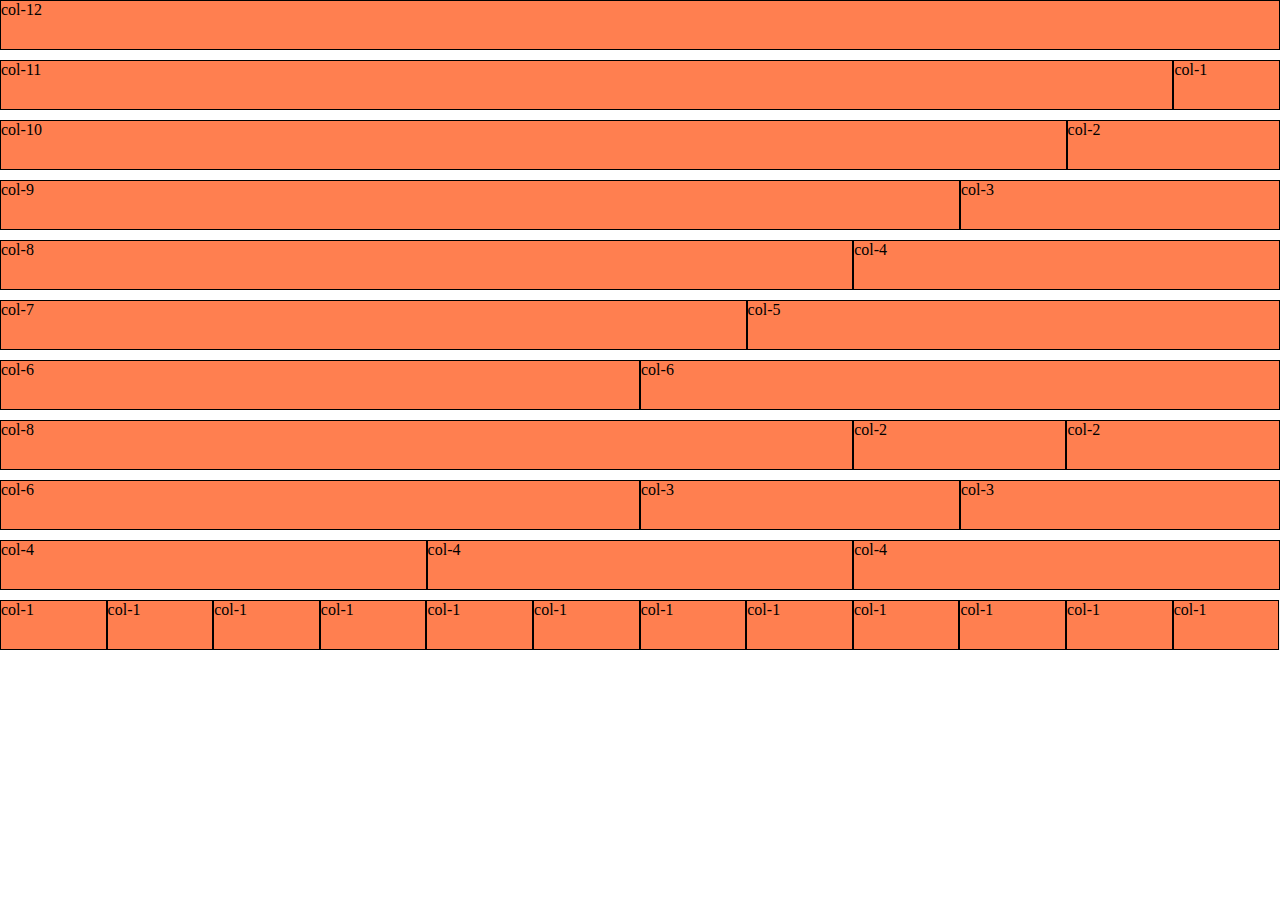
<file: testgithublivepage/index.html>
<!DOCTYPE html>
<html>
  <head>
    <title>Parcel Sandbox</title>
    <meta charset="UTF-8" />
    <link rel="stylesheet" href="layout.css" />
  </head>

  <body>
    <div class="row">
      <div class="col-12">col-12</div>
    </div>
    <div class="row">
      <div class="col-11">col-11</div>
      <div class="col-1">col-1</div>
    </div>
    <div class="row">
      <div class="col-10">col-10</div>
      <div class="col-2">col-2</div>
    </div>
    <div class="row">
      <div class="col-9">col-9</div>
      <div class="col-3">col-3</div>
    </div>
    <div class="row">
      <div class="col-8">col-8</div>
      <div class="col-4">col-4</div>
    </div>
    <div class="row">
      <div class="col-7">col-7</div>
      <div class="col-5">col-5</div>
    </div>
    <div class="row">
      <div class="col-6">col-6</div>
      <div class="col-6">col-6</div>
    </div>
    <div class="row">
      <div class="col-8">col-8</div>
      <div class="col-2">col-2</div>
      <div class="col-2">col-2</div>
    </div>
    <div class="row">
      <div class="col-6">col-6</div>
      <div class="col-3">col-3</div>
      <div class="col-3">col-3</div>
    </div>
    <div class="row">
      <div class="col-4">col-4</div>
      <div class="col-4">col-4</div>
      <div class="col-4">col-4</div>
    </div>
    <div class="row">
      <div class="col-1">col-1</div>
      <div class="col-1">col-1</div>
      <div class="col-1">col-1</div>
      <div class="col-1">col-1</div>
      <div class="col-1">col-1</div>
      <div class="col-1">col-1</div>
      <div class="col-1">col-1</div>
      <div class="col-1">col-1</div>
      <div class="col-1">col-1</div>
      <div class="col-1">col-1</div>
      <div class="col-1">col-1</div>
      <div class="col-1">col-1</div>
    </div>
  </body>
</html>
</file>
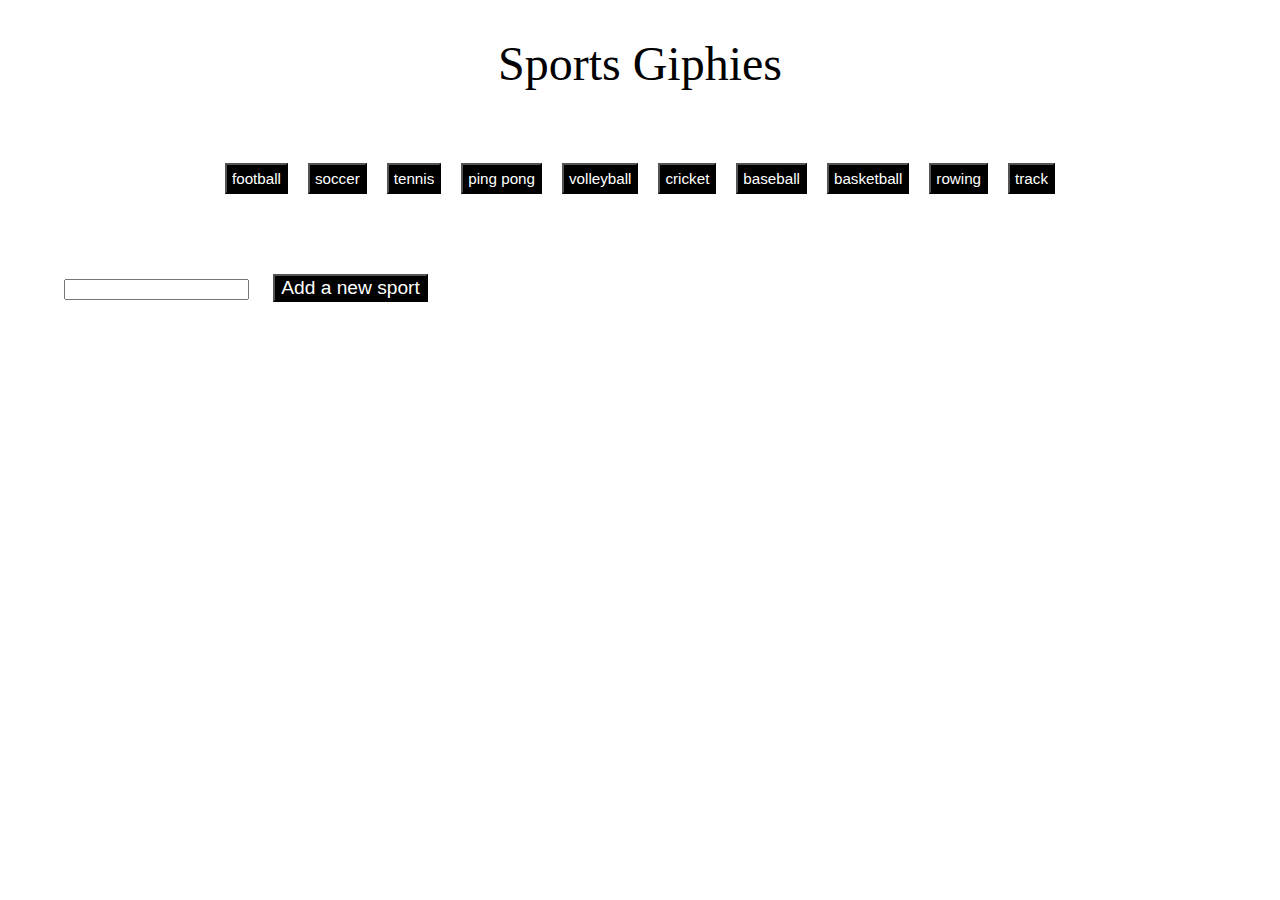
<file: Homework/Giftastic-/index.html>
<!DOCTYPE html>
<html>
  <head>
    <meta name="viewport" content="width=device-width, initial-scale=1" />

    <title>Sports Giphy App</title>
    

    <link rel="stylesheet" href="assets/css/reset.css" />
    <link rel="stylesheet" href="assets/css/style.css" />
  </head>

  <body>
    <div class="title">
      <h1>Sports Giphies</h1>
    </div>

    <div class="main">
   

      <div id="giphyButtonDiv"></div>
      <div id="container">
            <div id="buttonForm">
                    <form>
                      <input type="text" />
                      <button id="newBtn">Add a new sport</button>
                    </form>
                  </div>
        <div id="giphyDiv"></div>
      </div>

      
    </div>

    <script src="https://cdnjs.cloudflare.com/ajax/libs/jquery/3.2.1/jquery.min.js"></script>
    <script src="assets/javascript/script.js" type="text/javascript"></script>
  </body>
</html>
</file>
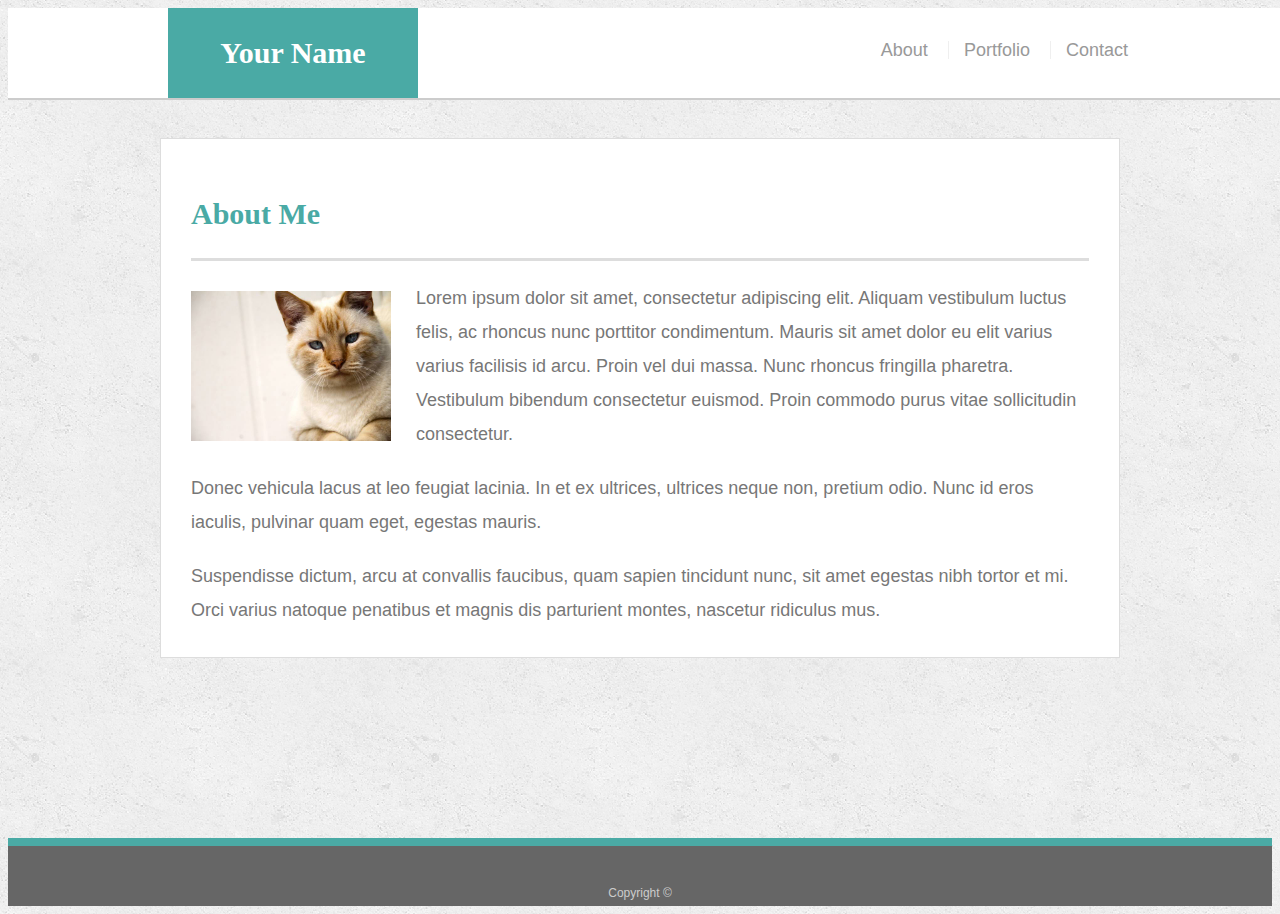
<file: Homework/HML-CSS-Demo-Unresponsive- Solution/recommended-homework-solution/index.html>
<!doctype html>
<html lang="en-us">

<head>
  <meta charset="UTF-8">
  <title>About | Your Name</title>
  <link rel="stylesheet" type="text/css" href="assets/css/style.css">
</head>

<body>

  <header id="masthead">
    <div class="container">
      <a href="index.html" id="logo">Your Name</a>
      <nav>
        <a href="index.html">About</a>
        <a href="portfolio.html">Portfolio</a>
        <a href="contact.html">Contact</a>
      </nav>
    </div>
  </header>

  <div id="main-container" class="container">
    <section class="main-section">
      <h1>About Me</h1>

      <img src="assets/images/cat.jpg" class="auth-image" alt="Your Name">

      <p>Lorem ipsum dolor sit amet, consectetur adipiscing elit. Aliquam vestibulum luctus felis, ac rhoncus nunc porttitor condimentum. Mauris sit amet dolor eu elit varius varius facilisis id arcu. Proin vel dui massa. Nunc rhoncus fringilla pharetra. Vestibulum bibendum consectetur euismod. Proin commodo purus vitae sollicitudin consectetur.</p>

      <p>Donec vehicula lacus at leo feugiat lacinia. In et ex ultrices, ultrices neque non, pretium odio. Nunc id eros iaculis, pulvinar quam eget, egestas mauris.</p>

      <p>Suspendisse dictum, arcu at convallis faucibus, quam sapien tincidunt nunc, sit amet egestas nibh tortor et mi. Orci varius natoque penatibus et magnis dis parturient montes, nascetur ridiculus mus.</p>

    </section>

  </div>

  <footer>
    <div class="container">
      Copyright &copy; 
    </div>
  </footer>
</body>

</html>
</file>
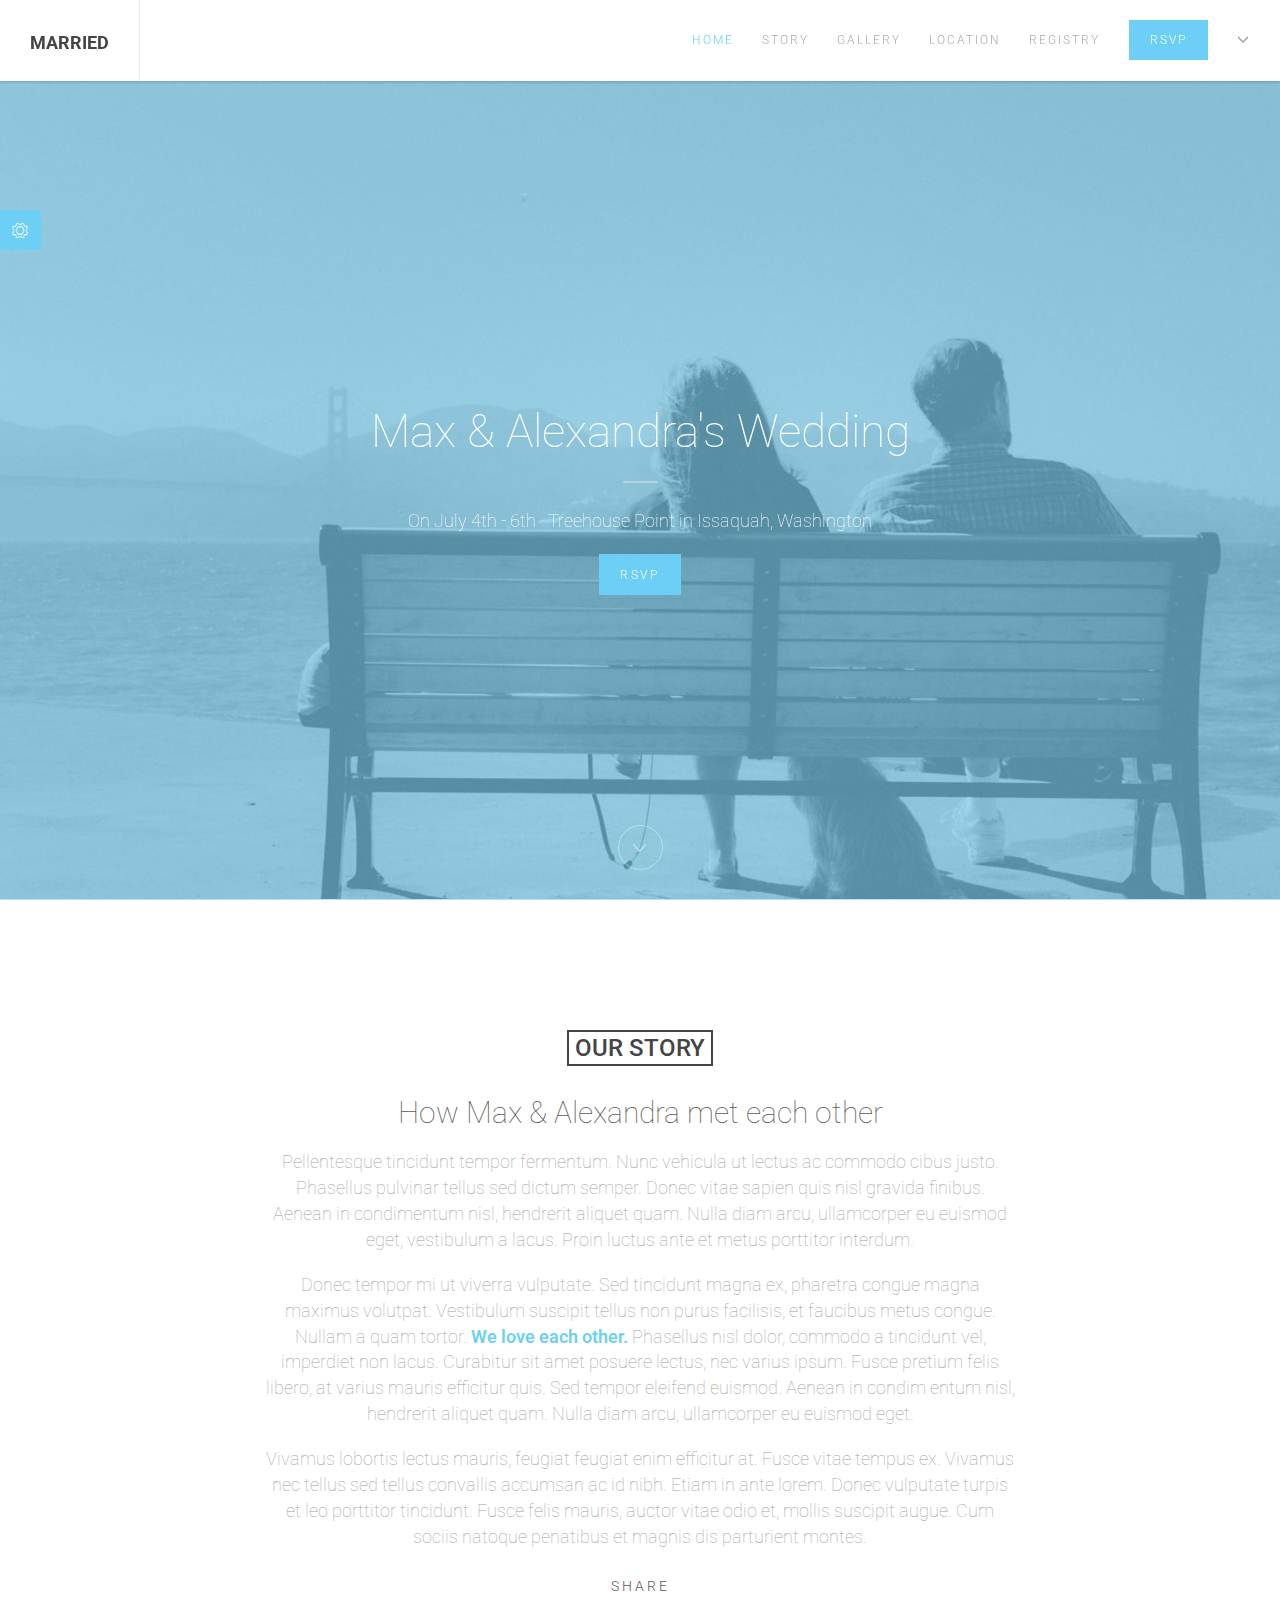
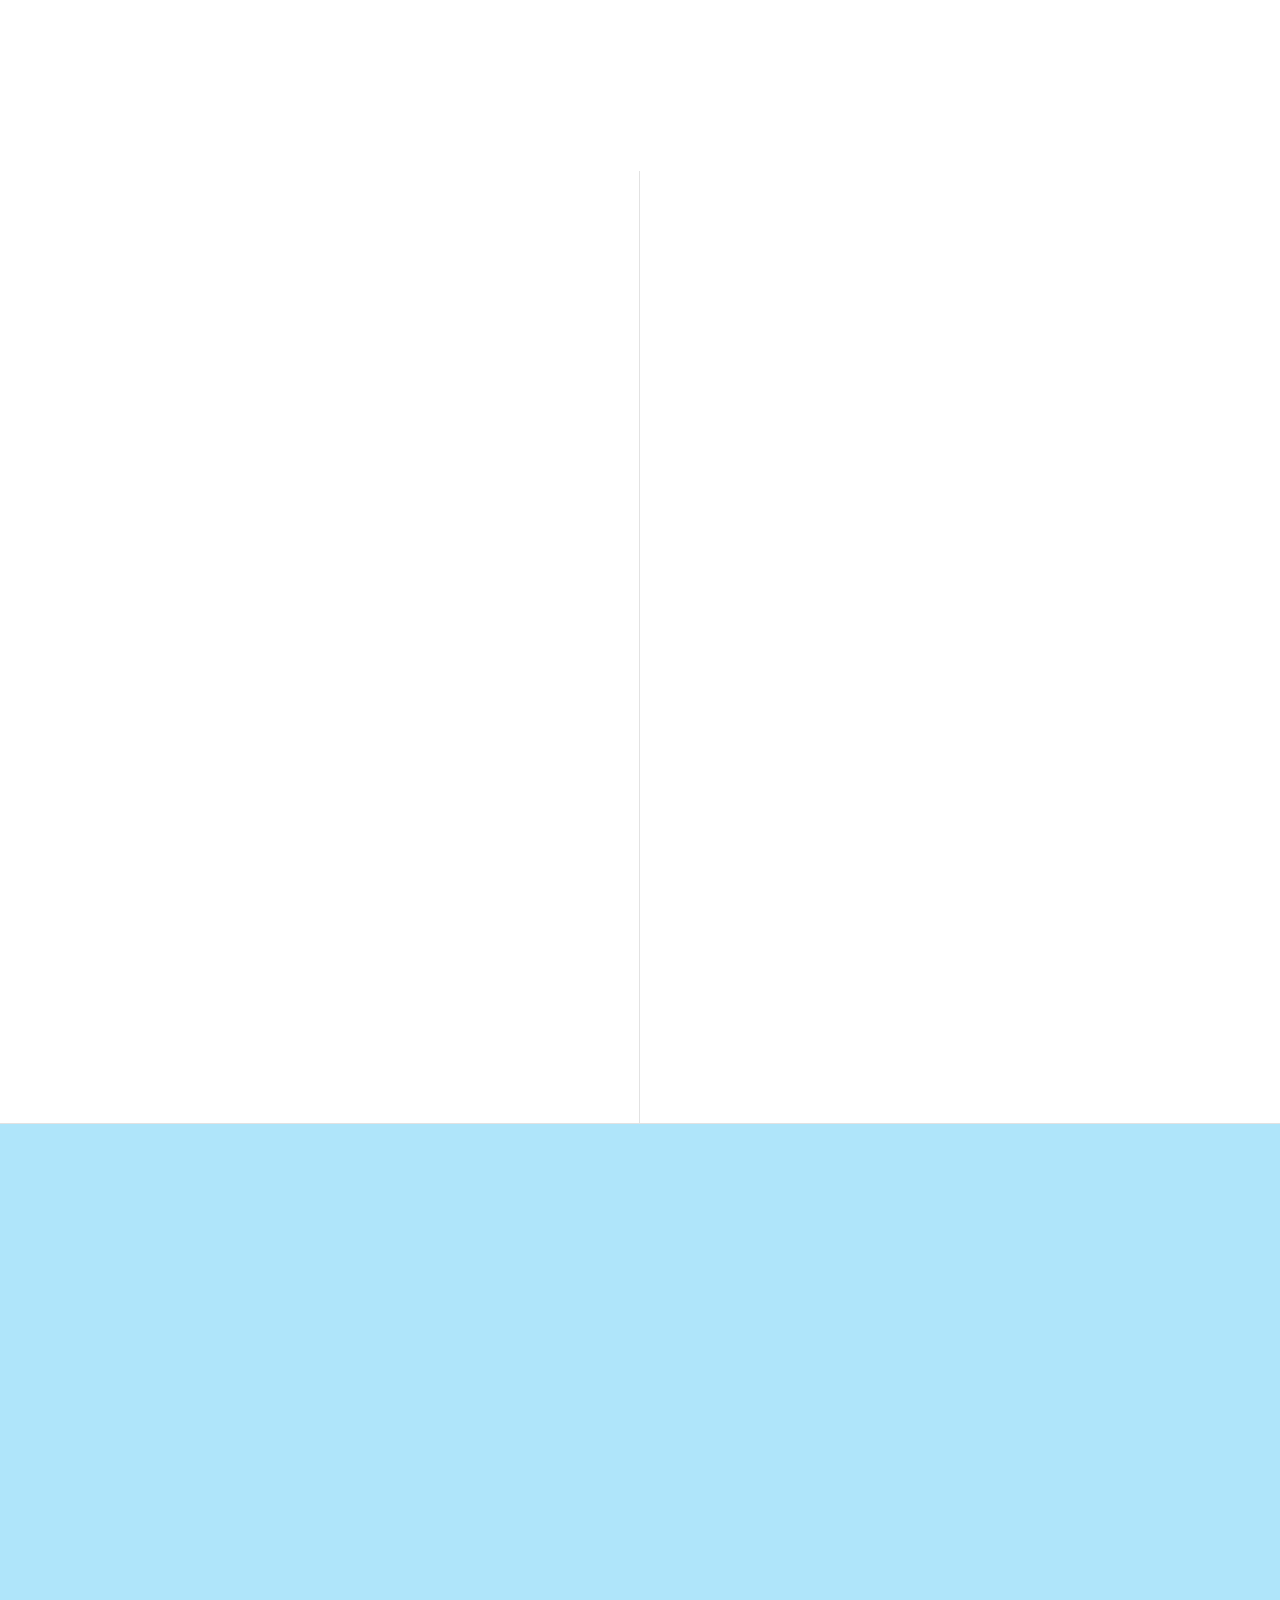
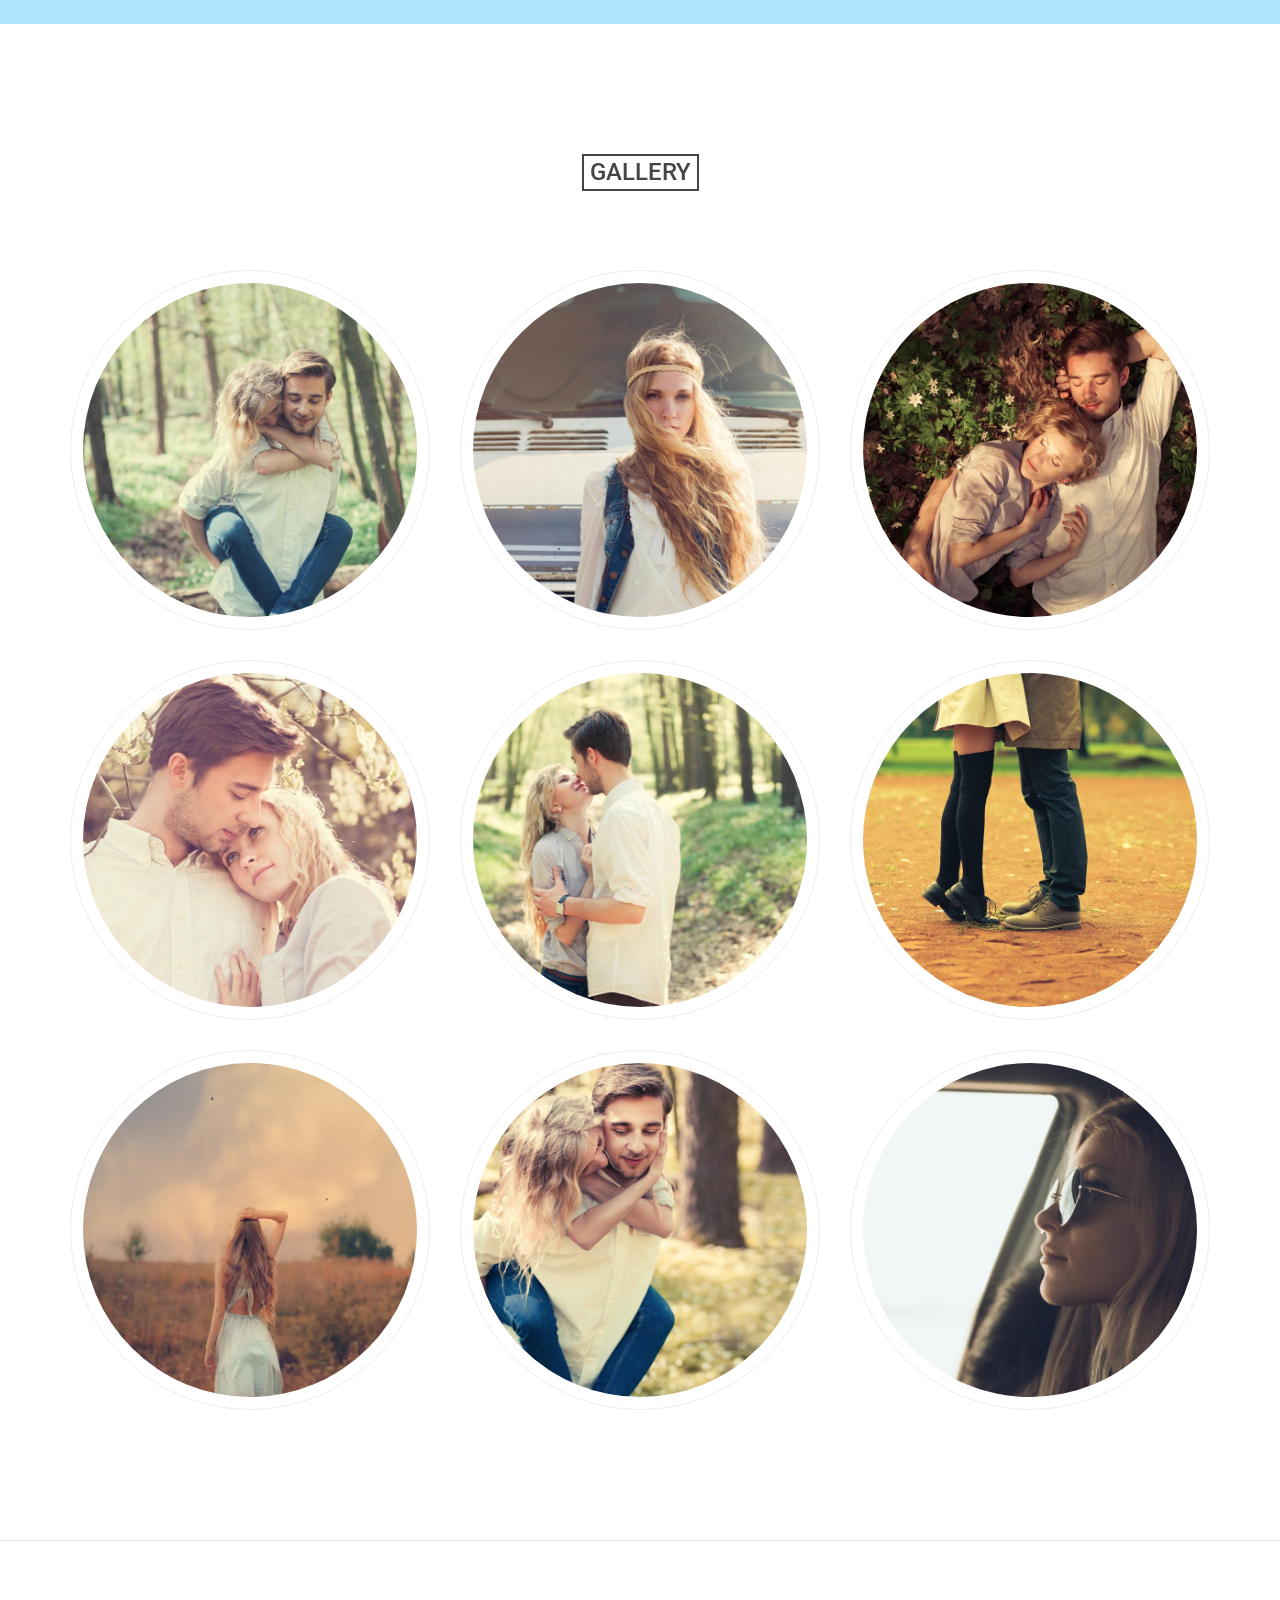
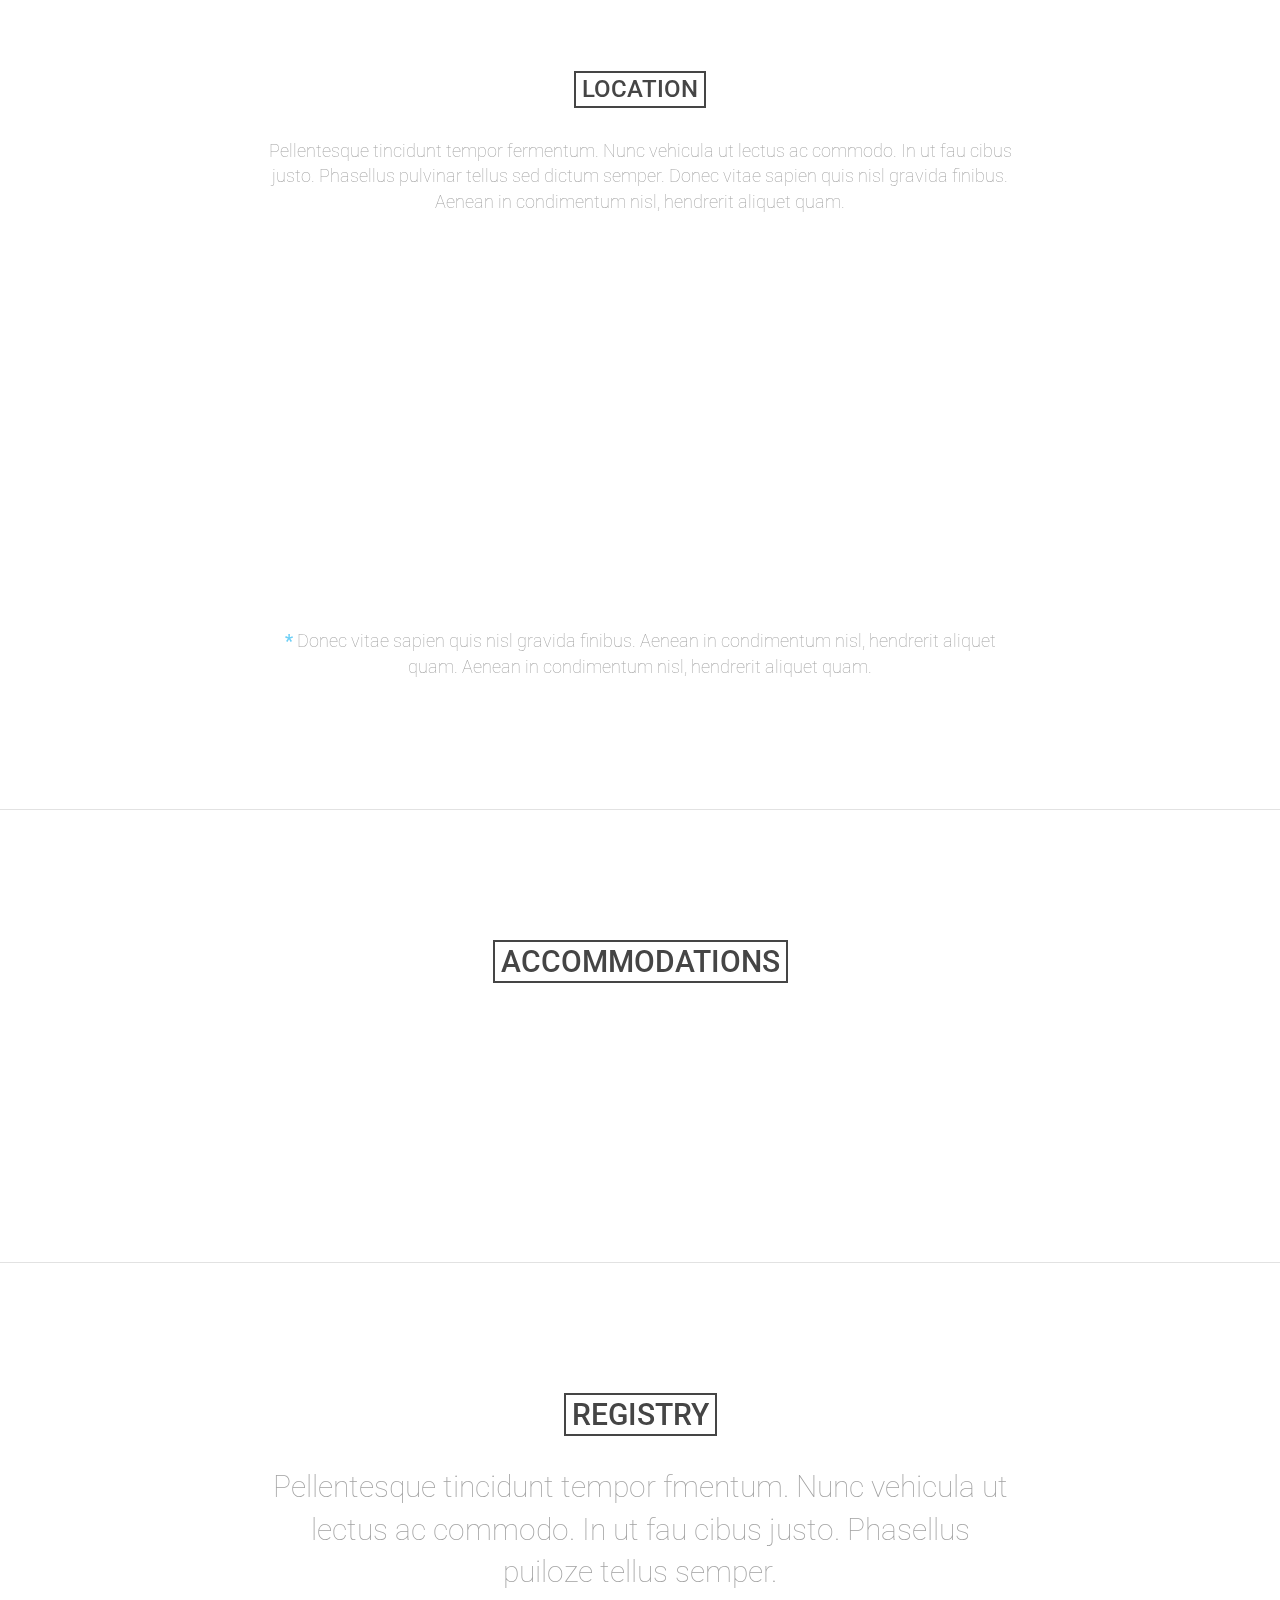
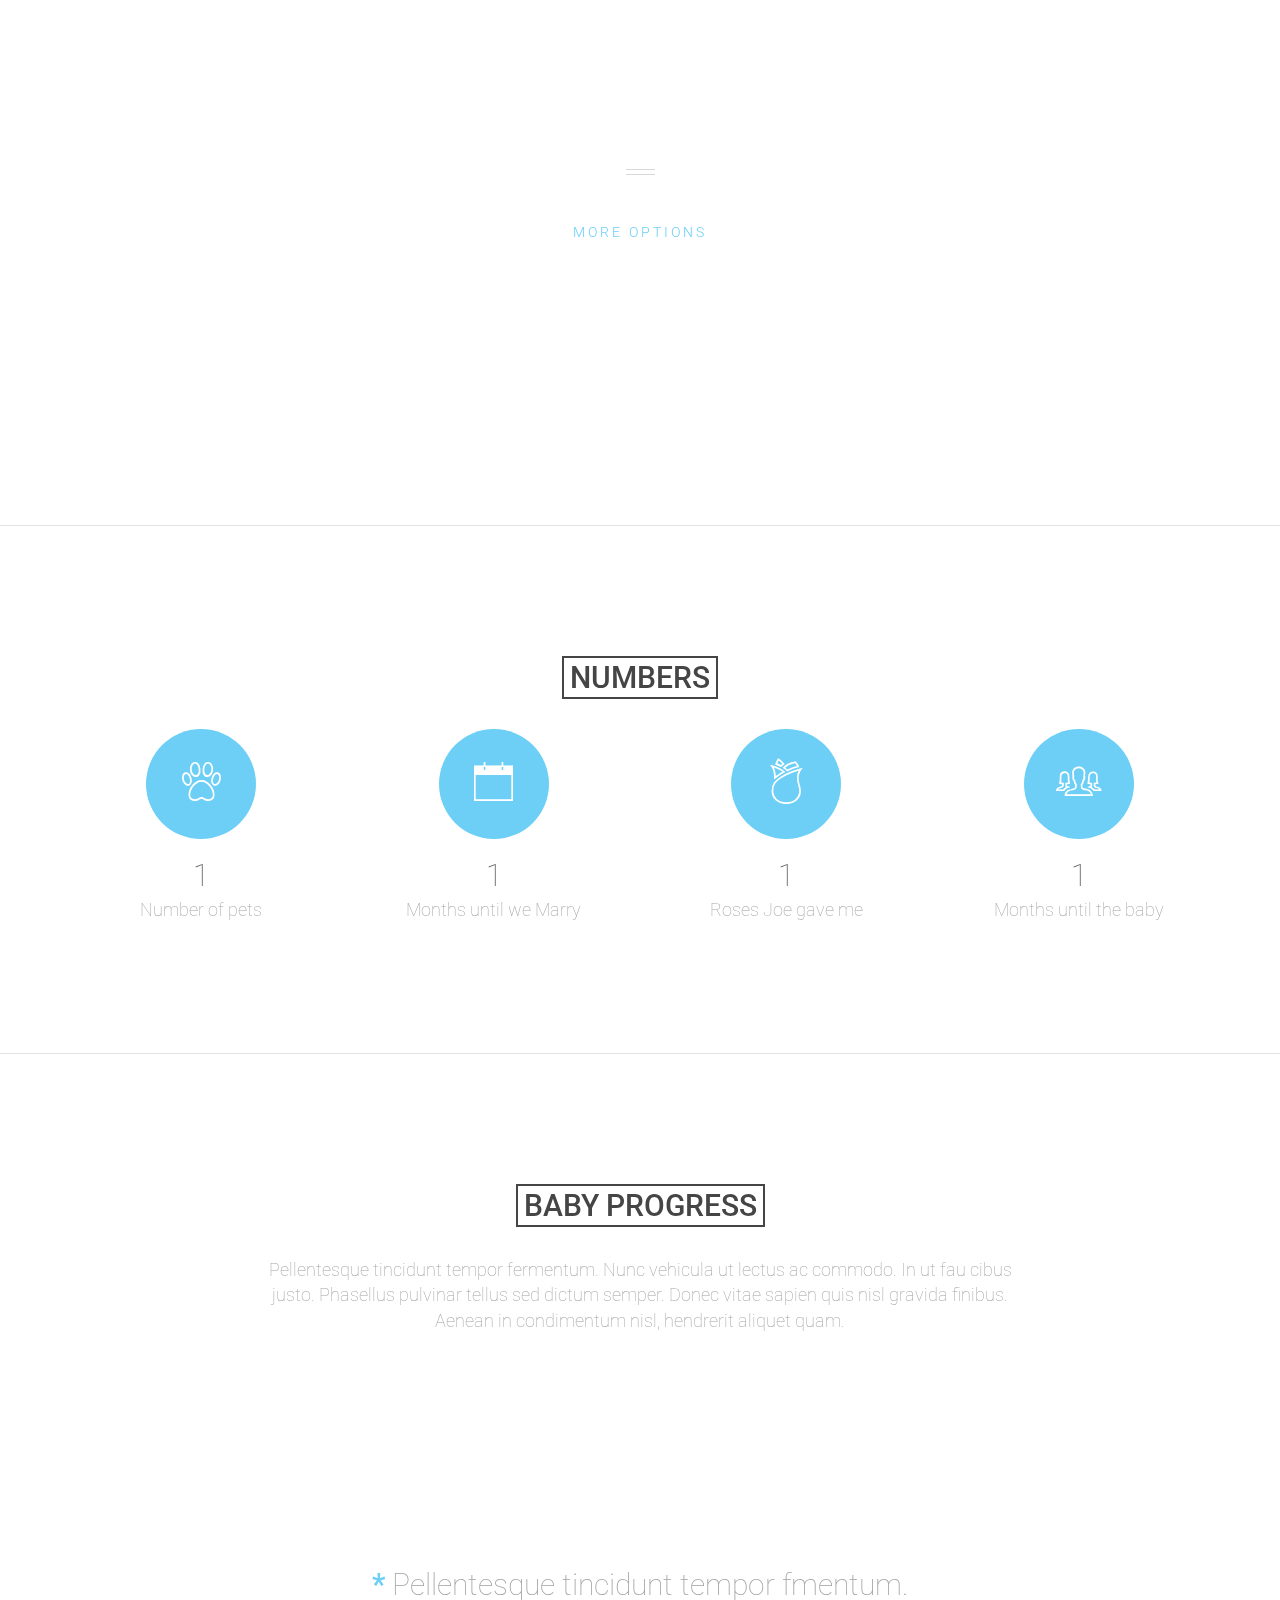
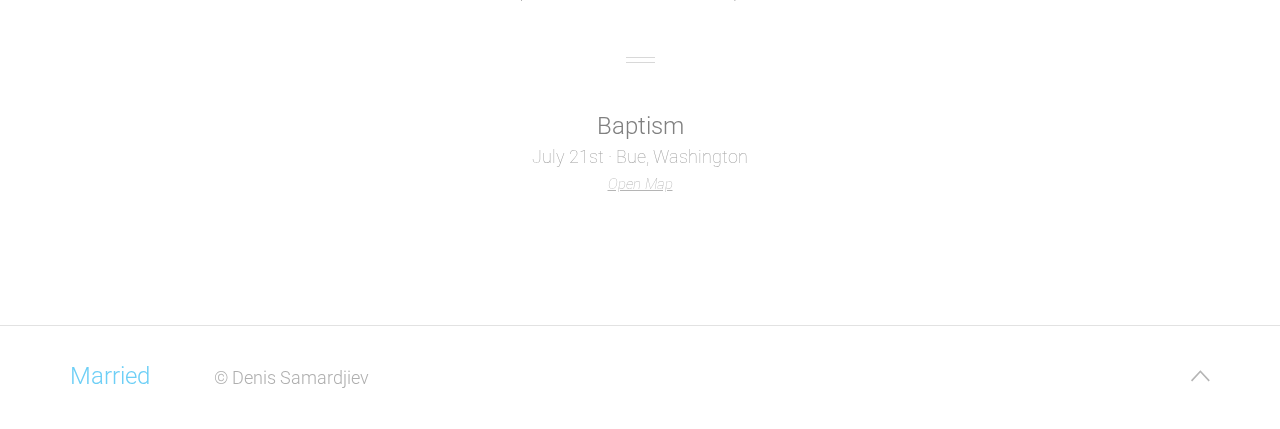
<file: Ivo - Templates/Married - 3 in 1 Wedding Template/HTML/Alexandra & Max/index.html>
<!DOCTYPE html>
<html lang="en">
<head>
	<meta charset="utf-8"/>
	<meta name="author" content="Denis Samardjiev" />
	<meta name="description" content="Married | 3 in 1 Wedding Template">
	<meta name="viewport" content="width=device-width, initial-scale=1.0, maximum-scale=1.0, user-scalable=no">
	<title>Married | 3 in 1 Wedding Template</title>
	
	<!-- Preloader CSS -->
	<link href="css/royal_preloader.css" rel="stylesheet">

	<!-- jQuery -->
	<script type="text/javascript" src="http://ajax.googleapis.com/ajax/libs/jquery/2.1.3/jquery.min.js"></script>

	<!-- Parallax -->
	<script type="text/javascript" src="js/parallax.min.js"></script>

	<!-- Preloader -->
	<script type="text/javascript" src="js/royal_preloader.min.js"></script>
	<script type="text/javascript">
		Royal_Preloader.config({
		    mode:           'number',
		    showProgress:   false,
		    background:     '#ffffff'
		});
	</script>

	<!-- Stylesheets -->
	<link href="css/bootstrap.min.css" rel="stylesheet">
	<link href="css/ionicons.min.css" rel="stylesheet">
	<link href="css/magnific-popup.css" rel="stylesheet">
	<link href="css/style.css" rel="stylesheet" title="main-css">

	<!-- Style Switcher / remove for production -->
	<link href="css/style-switcher.css" rel="stylesheet">
	
	<!-- Alternate Stylesheets / choose what color and base you want and include the 2 files regularly AFTER style.css above -->
	<link rel="alternate stylesheet" type="text/css" href="css/colors/pink.css" title="pink">
	<link rel="alternate stylesheet" type="text/css" href="css/colors/green.css" title="green">
	<link rel="alternate stylesheet" type="text/css" href="css/colors/orange.css" title="orange">
	<link rel="alternate stylesheet" type="text/css" href="css/colors/gold.css" title="gold">
	<link rel="alternate stylesheet" type="text/css" href="css/colors/sleek.css" title="sleek">
	<link rel="alternate stylesheet" type="text/css" href="css/colors/seagul.css" title="seagul">
	<link rel="alternate stylesheet" type="text/css" href="css/colors/yellow.css" title="yellow">
</head>
<body class="royal_preloader" data-spy="scroll" data-target=".navbar" data-offset="81">
	<div id="royal_preloader"></div>

	<!-- Start Switcher / Remove for production -->
	<div class="demo_changer">
	    <div class="demo-icon">
	        <i class="ion-ios-gear-outline"></i>
	    </div><!-- end opener icon -->
	    <div class="form_holder">
	        <div class="row">
	            <div class="col-sm-12">
	                <div class="predefined_styles">
	                    <h4>Colors</h4>
	                    <a href="" data-rel="main-css" class="styleswitch"><div class="btn blue-css-square"></div></a>
	                    <a href="" data-rel="pink" class="styleswitch"><div class="btn pink-css-square"></div></a>
	                    <a href="" data-rel="orange" class="styleswitch"><div class="btn orange-css-square"></div></a>
	                    <a href="" data-rel="gold" class="styleswitch"><div class="btn gold-css-square"></div></a>
	                    <a href="" data-rel="sleek" class="styleswitch"><div class="btn sleek-css-square"></div></a>
	                    <a href="" data-rel="seagul" class="styleswitch"><div class="btn seagul-css-square"></div></a>
	                    <a href="" data-rel="green" class="styleswitch"><div class="btn green-css-square"></div></a>
	                    <a href="" data-rel="yellow" class="styleswitch"><div class="btn yellow-css-square"></div></a>
	                </div><!-- /.end predefined_styles -->
	            </div><!-- /.end col -->
	        </div><!-- /.end row -->
	    </div><!-- /.end form_holder -->
	</div><!-- /.end demo_changer -->
	<!-- End Switcher / Remove for production -->

	<!-- Begin Header -->
	<header>
		<!-- Begin Navigation -->
		<nav class="navbar navbar-default navbar-fixed-top">
			<div class="container-fluid">
				<div class="row">
					<!-- Brand and toggle get grouped for better mobile display -->
					<div class="navbar-header">
						<button type="button" class="navbar-toggle collapsed" data-toggle="collapse" data-target="#navbar-collapse-1" aria-expanded="false">
							<span class="sr-only">Toggle navigation</span>
							<span class="icon-bar"></span>
							<span class="icon-bar"></span>
							<span class="icon-bar"></span>
						</button>
						<a class="navbar-brand scroll-link" href="#home" data-id="home">Married</a>
					</div>

					<!-- Collect the nav links, forms, and other content for toggling -->
					<div class="collapse navbar-collapse" id="navbar-collapse-1">
						<ul class="nav navbar-nav navbar-right">
							<li><a href="#home" data-id="home" class="scroll-link">Home</a></li>
							<li><a href="#story" data-id="story" class="scroll-link">Story</a></li>
							<li><a href="#gallery" data-id="gallery" class="scroll-link">Gallery</a></li>
							<li><a href="#location" data-id="location" class="scroll-link">Location</a></li>
							<li><a href="#registry" data-id="registry" class="scroll-link">Registry</a></li>
							<li class="nav-btn"><a data-toggle="modal" data-target="#rsvp-modal" class="btn btn-primary btn-lg">RSVP</a></li>
							<li class="dropdown">
								<a href="#" class="dropdown-toggle" data-toggle="dropdown" role="button" aria-haspopup="true" aria-expanded="false"><span class="glyphicon glyphicon-menu-down"></span></a>
								<ul class="dropdown-menu">
									<li><a href="components.html">Components</a></li>
									<li><a href="../index.html">Demos</a></li>
								</ul>
							</li>
						</ul>
					</div><!-- /.navbar-collapse -->
				</div><!-- /.row -->
			</div><!-- /.container -->
		</nav>
		<!-- End Navigation -->

		<!-- Begin RSVP Form -->
		<div class="modal fade" id="rsvp-modal" tabindex="-1" role="dialog">
		    <div class="modal-dialog">
		        <div class="modal-content">
		            <div class="modal-header">
		                <button type="button" class="close" data-dismiss="modal" aria-label="Close"><span class="ion-ios-close-empty"></span>
		                </button>
		                <span class="pe-7s-anchor services-icon-2"></span>
		                <h4 class="modal-title">RSVP</h4>
		            </div>
		            <div class="modal-body">
		            	<p class="mb20">Pellentesque tincidunt tempor fermentum. Nunc vehicula ut lec tus ac commodo cibus justo. Phasellus pulvinar tellus sed dictum semper. Donec vitae sapien quis nisl gravida finibus. Aenean in condimentum nisl, hendrerit aliquet quam.</p>
						<form data-toggle="validator" id="contactForm" name="contactForm">
							<div class="row">
								<div class="col-sm-6">
									<div class="form-group">
										<label for="name">Name *</label>
										<div class="controls">
											<input class="form-control" data-error="This section is required." id="name" placeholder="Your full name" required="" type="text">
											<div class="help-block with-errors"></div>
										</div>
									</div>
								</div><!-- /.column -->
								<div class="col-sm-6">
									<div class="form-group">
										<label for="name">Email *</label>
										<div class="controls">
											<input class="email form-control" data-error="This section is required." id="email" placeholder="Enter your email" required="" type="email">
											<div class="help-block with-errors"></div>
										</div>
									</div>
								</div><!-- /.column -->
							</div><!-- /.row -->
							<div class="row">
								<div class="col-sm-12">
									<div class="form-group">
										<label for="name">Guests *</label>
										<div class="controls">
											<input class="form-control" data-error="This section is required."
											id="msg_subject" placeholder="Total guests with names" required="" type="text">
											<div class="help-block with-errors"></div>
										</div>
									</div>
								</div><!-- /.column -->
							</div><!-- /.row -->
							<div class="row">
								<div class="col-sm-12">
									<div class="form-group mb10">
										<label for="name">Message *</label>
										<div class="controls">
											<textarea class="form-control" data-error="This section is required." id="message" placeholder="Any extra information" required="" rows="5"></textarea>
											<div class="help-block with-errors"></div>
										</div>
									</div>
								</div>
							</div>
							<div class="row">
								<div class="col-sm-12 mb20">
									<div id="msgSubmit" class="h4 hidden no-margin-bottom"></div> 
								</div><!-- /.column -->
								<div class="col-sm-12 text-right">
									<button type="submit" id="submit" class="btn btn-primary btn-block btn-lg">Send</button>
								</div><!-- /.column -->
							</div><!-- /.row -->
						</form><!-- /.form -->
		            </div>
		        </div><!-- /.modal-content -->
		    </div><!-- /.modal-dialog -->
		</div><!-- /.modal -->
		<!-- End RSVP Form -->

	</header>
	<!-- End Header -->

	<!-- Begin Jumbotron -->
	<div class="jumbotron-holder">
		<div class="jumbotron jumbotron-main parallax-window" id="home" data-parallax="scroll" data-image-src="images/header.jpg">
			<div class="container height-100">
				<div class="center-vertically-holder">
					<div class="center-vertically">
						<div class="col-sm-10 col-sm-offset-1 text-center bottomReveal">
							<h1 class="header-title">
								Max &amp; Alexandra's Wedding
							</h1>
							<span class="section-divider section-divider-center section-divider-transparent"></span>
							<p>On July 4th - 6th · Treehouse Point in Issaquah, Washington</p>
							<button class="btn btn-lg btn-primary" data-toggle="modal" data-target="#rsvp-modal">RSVP</button>
						</div><!-- /.column -->

						<div class="scroll-down">
				            <a href="#story" data-id="story" class="btn scroll-link"><span class="ion-ios-arrow-down scroll-indicator"></span></a>
				        </div>
					</div><!-- /.vertical center -->
				</div><!-- /.vertical center holder -->
			</div><!-- /.container -->
		</div><!-- /.jumbotron -->
	</div><!-- /.jumbotron holder -->
	<!-- End Jumbotron -->

	<!-- Start Story -->
	<section id="story" class="section-padding">
		<div class="container">
			<div class="row">
				<!-- Content -->
				<div class="col-sm-8 col-sm-offset-2 text-center">
					<h3 class="section-title mb30">Our Story</h3>
					<h2 class="no-margin-top mb20">How Max &amp; Alexandra met each other</h2>
					<p class="mb20">Pellentesque tincidunt tempor fermentum. Nunc vehicula ut lectus ac commodo cibus justo. Phasellus pulvinar tellus sed dictum semper. Donec vitae sapien quis nisl gravida finibus. Aenean in condimentum nisl, hendrerit aliquet quam. Nulla diam arcu, ullamcorper eu euismod eget, vestibulum a lacus. Proin luctus ante et metus porttitor interdum.</p>
					<p class="mb20">Donec tempor mi ut viverra vulputate. Sed tincidunt magna ex, pharetra congue magna maximus volutpat. Vestibulum suscipit tellus non purus facilisis, et faucibus metus congue. Nullam a quam tortor. <span class="text-heavy text-color">We love each other.</span> Phasellus nisl dolor, commodo a tincidunt vel, imperdiet non lacus. Curabitur sit amet posuere lectus, nec varius ipsum. Fusce pretium felis libero, at varius mauris efficitur quis. Sed tempor eleifend euismod. Aenean in condim entum nisl, hendrerit aliquet quam. Nulla diam arcu, ullamcorper eu euismod eget.</p>
					<p class="mb30">Vivamus lobortis lectus mauris, feugiat feugiat enim efficitur at. Fusce vitae tempus ex. Vivamus nec tellus sed tellus convallis accumsan ac id nibh. Etiam in ante lorem. Donec vulputate turpis et leo porttitor tincidunt. Fusce felis mauris, auctor vitae odio et, mollis suscipit augue. Cum sociis natoque penatibus et magnis dis parturient montes.</p>

					<!-- Social -->
					<h3 class="section-sub-title">Share</h3>
					<iframe src="https://www.facebook.com/plugins/share_button.php?href=https%3A%2F%2Fdevelopers.facebook.com%2Fdocs%2Fplugins%2F&amp;layout=button_count&amp;size=small&amp;mobile_iframe=true&amp;width=86&amp;height=20&amp;appId" width="96" height="20" style="border:none;overflow:hidden"></iframe>
					<iframe id="tweet-button" scrolling="no" src="http://platform.twitter.com/widgets/tweet_button.html?via=marcus_christie&amp;text=Replace%20Me&amp;count=horizontal" style="width:63px; height:20px;"></iframe>
				</div><!-- /.column -->
			</div><!-- /.row -->
		</div><!-- /.container -->
	</section>
	<!-- End Story -->

	<!-- Start Timeline -->
	<section class="section-border-bottom">
		<div class="container">
			<div class="row">
				<div class="col-lg-12">
					<ul class="timeline timeline-pad">
						<!-- Item 1 -->
						<li>
							<div class="timeline-image scaleReveal"><img alt="" class="img-circle img-responsive" src="images/gallery/1.jpg"></div>
							<div class="timeline-panel leftReveal">
								<div class="timeline-heading">
									<h3 class="section-sub-title text-color mb15">2015</h3>
									<h4>We met each other on the pier.</h4>
								</div>
								<div class="timeline-body">
									<p>Lorem ipsum dolor sit amet, consectetur adipisicing elit. Sunt ut voluptatum eius sapiente, totam reiciendis temporibus qui quibusdam, recusandae sit vero unde, sed, incidunt et ea quo dolore laudantium consectetur!</p>
								</div>
							</div>
						</li>

						<!-- Item 2 -->
						<li class="timeline-inverted">
							<div class="timeline-image scaleReveal"><img alt="" class="img-circle img-responsive" src="images/gallery/8.jpg"></div>
							<div class="timeline-panel rightReveal">
								<div class="timeline-heading">
									<h3 class="section-sub-title text-color mb15">2015</h3>
									<h4>Should we get married?</h4>
								</div>
								<div class="timeline-body">
									<p>Lorem ipsum dolor sit amet, consectetur adipisicing elit. Sunt ut voluptatum eius sapiente, totam reiciendis temporibus qui quibusdam, recusandae sit vero unde, sed, incidunt et ea quo dolore laudantium consectetur!</p>
								</div>
							</div>
						</li>

						<!-- Item 3 -->
						<li>
							<div class="timeline-image scaleReveal"><img alt="" class="img-circle img-responsive" src="images/gallery/4.jpg"></div>
							<div class="timeline-panel leftReveal">
								<div class="timeline-heading">
									<h3 class="section-sub-title text-color mb15">2016 May</h3>
									<h4>Were getting married!</h4>
								</div>
								<div class="timeline-body"> <p>Lorem ipsum dolor sit amet, consectetur adipisicing elit. Sunt ut voluptatum eius sapiente, totam reiciendis temporibus qui quibusdam, recusandae sit vero unde, sed, incidunt et ea quo dolore laudantium consectetur!</p>
								</div>
							</div>
						</li>
					</ul>
				</div><!-- /.column -->
			</div><!-- /.row -->

		</div><!-- /.container -->
	</section>
	<!-- End Timeline -->

	<!-- Begin Parallax Image -->
	<div class="jumbotron-holder" style="height:500px">
		<div class="jumbotron jumbotron-page parallax-window" data-parallax="scroll" data-image-src="images/header-page.jpg">
			<div class="container center-vertically-holder">
				<div class="center-vertically">
					<div class="col-md-10 col-md-offset-1 text-center scaleReveal">
						<h3 class="section-sub-title mb10 text-white">Save The Date</h3>
						<h2 class="no-margin text-white">
							July 6th · 2016
						</h2>
					</div><!-- /.column -->
				</div><!-- /.vertical center -->
			</div><!-- /.container -->
		</div><!-- /.jumbotron -->
	</div><!-- /.jumbotron holder -->
	<!-- End Parallax Image -->

	<!-- Start Gallery -->
	<section id="gallery" class="section-padding section-border-bottom">
		<div class="container">
			<div class="row">
				<!-- Title -->
				<div class="col-sm-8 col-sm-offset-2 text-center">
					<h3 class="section-title mb20">Gallery</h3>
					<p class="mb30 scaleReveal">We did a cute little photoshoot for the wedding <span class="lead ion-happy-outline text-color"></span></p>
				</div><!-- /.column -->
			</div><!-- /.row -->

			<div class="row">
				<!-- Item 1 -->
				<div class="col-sm-4 mb30">
					<a href="images/gallery/1.jpg" title="Image 1" class="zoom">
						<img src="images/gallery/1.jpg" class="img-responsive img-gallery img-circle" alt="...">
					</a>
				</div><!-- /.column -->

				<!-- Item 2 -->
				<div class="col-sm-4 mb30">
					<a href="images/gallery/2.jpg" title="Image 2" class="zoom">
						<img src="images/gallery/2.jpg" class="img-responsive img-gallery img-circle" alt="...">
					</a>
				</div><!-- /.column -->

				<!-- Item 3 -->
				<div class="col-sm-4 mb30">
					<a href="images/gallery/3.jpg" title="Image 3" class="zoom">
						<img src="images/gallery/3.jpg" class="img-responsive img-gallery img-circle" alt="...">
					</a>
				</div><!-- /.column -->

				<!-- Item 4 -->
				<div class="col-sm-4 mb30">
					<a href="images/gallery/4.jpg" title="Image 4" class="zoom">
						<img src="images/gallery/4.jpg" class="img-responsive img-gallery img-circle" alt="...">
					</a>
				</div><!-- /.column -->

				<!-- Item 5 -->
				<div class="col-sm-4 mb30">
					<a href="images/gallery/5.jpg" title="Image 5" class="zoom">
						<img src="images/gallery/5.jpg" class="img-responsive img-gallery img-circle" alt="...">
					</a>
				</div><!-- /.column -->

				<!-- Item 6 -->
				<div class="col-sm-4 mb30">
					<a href="images/gallery/6.jpg" title="Image 6" class="zoom">
						<img src="images/gallery/6.jpg" class="img-responsive img-gallery img-circle" alt="...">
					</a>
				</div><!-- /.column -->

				<!-- Item 7 -->
				<div class="col-sm-4 mb30-xs">
					<a href="images/gallery/7.jpg" title="Image 7" class="zoom">
						<img src="images/gallery/7.jpg" class="img-responsive img-gallery img-circle" alt="...">
					</a>
				</div><!-- /.column -->

				<!-- Item 8 -->
				<div class="col-sm-4 mb30-xs">
					<a href="images/gallery/8.jpg" title="Image 8" class="zoom">
						<img src="images/gallery/8.jpg" class="img-responsive img-gallery img-circle" alt="...">
					</a>
				</div><!-- /.column -->

				<!-- Item 9 -->
				<div class="col-sm-4">
					<a href="images/gallery/9.jpg" title="Image 9" class="zoom">
						<img src="images/gallery/9.jpg" class="img-responsive img-gallery img-circle" alt="...">
					</a>
				</div><!-- /.column -->
			</div><!-- /.row -->

		</div><!-- /.container -->
	</section>
	<!-- End Gallery -->

	<!-- Start Location -->
	<section id="location" class="section-padding section-border-bottom">
		<div class="container">
			<div class="row">
				<!-- Title -->
				<div class="col-sm-8 col-sm-offset-2 text-center">
					<h3 class="section-title mb30">Location</h3>
					<p class="mb50">Pellentesque tincidunt tempor fermentum. Nunc vehicula ut lectus ac commodo. In ut fau cibus justo. Phasellus pulvinar tellus sed dictum semper. Donec vitae sapien quis nisl gravida finibus. Aenean in condimentum nisl, hendrerit aliquet quam.</p>
				</div><!-- /.column -->
			</div><!-- /.row -->

			<div class="row">
				<!-- Item 1 -->
				<div class="col-sm-4 text-center leftReveal">
					<h3 class="section-sub-title text-color">Wedding</h3>
					<img src="images/venue-1.png" class="img-responsive img-venue rotateLeftReveal" alt="...">
					<h2 class="section-venue-title">Historic Rosemont</h2>
					<p class="no-margin-bottom">June 4th,  2-4pm · Barryville, Washington</p>
					<small>
						<em>
							<a class="popup-gmaps underline-link" href="https://maps.google.com/maps?q=221B+Baker+Street,+London,+United+Kingdom&amp;hl=en&amp;t=v&amp;hnear=221B+Baker+St,+London+NW1+6XE,+United+Kingdom">Open Map</a>
						</em>
					</small>
				</div><!-- /.column -->

				<!-- Item 2 -->
				<div class="col-sm-4 text-center bottomReveal">
					<h3 class="section-sub-title text-color mt40-xs">Reception</h3>
					<img src="images/venue-2.png" class="img-responsive img-venue rotateLeftReveal" alt="...">
					<h2 class="section-venue-title">Rein Fire Ranch</h2>
					<p class="no-margin-bottom">June 7th,  5-11pm · Ravensdale, Washington</p>
					<small>
						<em>
							<a class="popup-gmaps underline-link" href="https://maps.google.com/maps?q=221B+Baker+Street,+London,+United+Kingdom&amp;hl=en&amp;t=v&amp;hnear=221B+Baker+St,+London+NW1+6XE,+United+Kingdom">Open Map</a>
						</em>
					</small>
				</div><!-- /.column -->

				<!-- Item 3 -->
				<div class="col-sm-4 text-center rightReveal">
					<h3 class="section-sub-title text-color mt40-xs">Party</h3>
					<img src="images/venue-3.png" class="img-responsive img-venue rotateLeftReveal" alt="...">
					<h2 class="section-venue-title">Grand Hotel</h2>
					<p class="no-margin-bottom">June 7th,  11pm - 5am · Seagul, Washington</p>
					<small>
						<em>
							<a class="popup-gmaps underline-link" href="https://maps.google.com/maps?q=221B+Baker+Street,+London,+United+Kingdom&amp;hl=en&amp;t=v&amp;hnear=221B+Baker+St,+London+NW1+6XE,+United+Kingdom">Open Map</a>
						</em>
					</small>
				</div><!-- /.column -->
			</div>

			<div class="row">
				<!-- Title -->
				<div class="col-sm-8 col-sm-offset-2 text-center mt50">
					<p class="no-margin"><span class="text-heavy text-color">*</span> Donec vitae sapien quis nisl gravida finibus. Aenean in condimentum nisl, hendrerit aliquet quam. Aenean in condimentum nisl, hendrerit aliquet quam.</p>
				</div><!-- /.column -->
			</div><!-- /.row -->
		</div><!-- /.container -->
	</section>
	<!-- End Location -->

	<!-- Start Accommodations -->
	<section id="accommodations" class="section-padding section-border-bottom">
		<div class="container">
			<div class="row">
				<!-- Title -->
				<div class="col-sm-8 col-sm-offset-2 text-center">
					<h2 class="section-title mb30">Accommodations</h2>
				</div><!-- /.column -->
			</div><!-- /.row -->

			<div class="row">
				<!-- Item 1 -->
				<div class="col-sm-6 col-md-4 col-md-offset-2 text-center leftReveal">
					<h3 class="section-sub-title text-color">Hotel</h3>
					<h2 class="section-venue-title">The Grand</h2>
					<p class="no-margin-bottom">1924 You Ave NW · Washington, DC</p>
					<small>
						<em>
							<a class="popup-gmaps underline-link" href="https://maps.google.com/maps?q=221B+Baker+Street,+London,+United+Kingdom&amp;hl=en&amp;t=v&amp;hnear=221B+Baker+St,+London+NW1+6XE,+United+Kingdom">Open Map</a>
						</em>
					</small>
				</div><!-- /.column -->

				<!-- Item 2 -->
				<div class="col-sm-6 col-md-4 text-center rightReveal">
					<h3 class="section-sub-title text-color mt40-xs">Food</h3>
					<h2 class="section-venue-title">Blue Duck</h2>
					<p class="no-margin-bottom">1201 24th St NW · Washington, DC</p>
					<small>
						<em>
							<a class="popup-gmaps underline-link" href="https://maps.google.com/maps?q=221B+Baker+Street,+London,+United+Kingdom&amp;hl=en&amp;t=v&amp;hnear=221B+Baker+St,+London+NW1+6XE,+United+Kingdom">Open Map</a>
						</em>
					</small>
				</div><!-- /.column -->
			</div><!-- /.row -->

		</div><!-- /.container -->
	</section>
	<!-- End Accommodations -->

	<!-- Start Registry -->
	<section id="registry" class="section-padding section-border-bottom">
		<div class="container">
			<div class="row">
				<!-- Title -->
				<div class="col-sm-8 col-sm-offset-2 text-center">
					<h2 class="section-title mb30">Registry</h2>
					<p class="lead-xl">Pellentesque tincidunt tempor fmentum. Nunc vehicula ut lectus ac commodo. In ut fau cibus justo. Phasellus puiloze tellus semper.</p>
				</div><!-- /.column -->
			</div><!-- /.row -->

			<div class="row">
				<!-- Content -->
				<div class="col-sm-8 col-sm-offset-2 text-center">
					<!-- Logos -->
					<a href="#"><img src="images/logo-1.png" class="img-responsive registry-logo leftReveal" alt="..."></a>
					<a href="#"><img src="images/logo-2.png" class="img-responsive registry-logo bottomReveal" alt="..."></a>
					<a href="#"><img src="images/logo-3.png" class="img-responsive registry-logo rightReveal" alt="..."></a>
					<hr class="hr-small mt50 mb50">

					<!-- More Options -->
					<h3 class="section-sub-title text-color">More Options</h3>
					<h2 class="section-venue-title bottomReveal">Check</h2>
					<p class="no-margin bottomReveal">Hand deliver us a check.</p>
					<h2 class="section-venue-title bottomReveal">Paypal</h2>
					<p class="no-margin bottomReveal">You can send a little something <a class="color-link underline-link" href="http://paypal.com" target="_blank">here</a>.</p>				
				</div><!-- /.column -->
			</div><!-- /.row -->

		</div><!-- /.container -->
	</section>
	<!-- End Registry -->

	<!-- Begin Our Count -->
	<section id="ourcount" class="section-padding section-border-bottom">
		<div class="container">
			<div class="row">
				<!-- Title -->
				<div class="col-sm-8 col-sm-offset-2 text-center">
					<h2 class="section-title mb30">Numbers</h2>
				</div><!-- /.column -->
			</div><!-- /.row -->

			<div class="row">
				<!-- Item 1 -->
				<div class="col-sm-6 col-md-3 item">
					<div class="circle-hold">
                        <i class="ion-ios-paw-outline"></i>
                    </div>
                    <h2 class="timer mb5" data-from="1" data-to="3" data-refresh-interval="20">1</h2>
                    <p class="no-margin">Number of pets</p>
				</div><!-- /.column -->

				<!-- Item 2 -->
				<div class="col-sm-6 col-md-3 item mt30-xs">
					<div class="circle-hold">
                        <i class="ion-ios-calendar-outline"></i>
                    </div>
                    <h2 class="timer mb5" data-from="1" data-to="5" data-refresh-interval="20">1</h2>
                    <p class="no-margin">Months until we Marry</p>
				</div><!-- /.column -->

				<!-- Item 3 -->
				<div class="col-sm-6 col-md-3 item mt30-xs mt30-sm">
					<div class="circle-hold">
                        <i class="ion-ios-rose-outline"></i>
                    </div>
                    <h2 class="timer mb5" data-from="1" data-to="934" data-refresh-interval="20">1</h2>
                    <p class="no-margin">Roses Joe gave me</p>
				</div><!-- /.column -->

				<!-- Item 4 -->
				<div class="col-sm-6 col-md-3 item mt30-xs mt30-sm">
					<div class="circle-hold">
                        <i class="ion-ios-people-outline"></i>
                    </div>
                    <h2 class="timer mb5" data-from="1" data-to="4" data-refresh-interval="20">1</h2>
                    <p class="no-margin">Months until the baby</p>
				</div><!-- /.column -->
			</div><!-- /.row -->
		</div><!-- /.container -->
	</section><!-- /.section -->
	<!-- End Our Count -->

	<!-- Start Baby Progress -->
	<section id="baby-progress" class="section-padding section-border-bottom">
		<div class="container">
			<div class="row">
				<!-- Title -->
				<div class="col-sm-8 col-sm-offset-2 text-center">
					<h2 class="section-title mb30">Baby Progress</h2>
					<p class="mb50">Pellentesque tincidunt tempor fermentum. Nunc vehicula ut lectus ac commodo. In ut fau cibus justo. Phasellus pulvinar tellus sed dictum semper. Donec vitae sapien quis nisl gravida finibus. Aenean in condimentum nisl, hendrerit aliquet quam.</p>
				</div><!-- /.column -->
			</div><!-- /.row -->

			<div class="row">
				<!-- Progress Bar -->
				<div class="col-sm-8 col-sm-offset-2 text-center">
					<div class="progress leftReveal">
						<div class="progress-bar text-left" role="progressbar" aria-valuenow="60" aria-valuemin="0" aria-valuemax="100" style="width: 60%;">
							60%
						</div>
					</div>
					<!-- Progress Bar Meter -->
					<div class="progress-meter leftReveal">
						<div class="meter meter-left" style="width: 30%;"><span class="meter-text">Pregnant</span></div>
						<div class="meter meter-left" style="width: 20%;"><span class="meter-text">3 Months</span></div>
		    			<div class="meter meter-right" style="width: 20%;"><span class="meter-text">Joey's Here</span></div>
						<div class="meter meter-right" style="width: 30%;"><span class="meter-text">Closer</span></div>
					</div>
					<p class="lead-xl mt70 no-margin-bottom"><span class="text-heavy text-color">*</span> Pellentesque tincidunt tempor fmentum.</p>
					<hr class="hr-small mt50 mb50">
					<h2 class="section-venue-title no-margin-top">Baptism</h2>
					<p class="no-margin">July 21st · Bue, Washington</p>
					<small>
						<em>
							<a class="popup-gmaps underline-link" href="https://maps.google.com/maps?q=221B+Baker+Street,+London,+United+Kingdom&amp;hl=en&amp;t=v&amp;hnear=221B+Baker+St,+London+NW1+6XE,+United+Kingdom">Open Map</a>
						</em>
					</small>
				</div><!-- /.column -->
			</div><!-- /.row -->
		</div><!-- /.container -->
	</section>
	<!-- End Baby Progress -->

	<!-- Start Footer -->
	<footer>
		<div class="container">
			<div class="row">
				<!-- Logo -->
				<div class="col-xs-10">
					<div class="footer-brand">Married</div>
					<span class="mt5 no-margin-bottom">© Denis Samardjiev</span>
				</div>

				<!-- Arrow -->
				<div class="col-xs-2 text-right">
					<a href="#" class="scroll-top"><i class="footer-arrow ion-ios-arrow-up"></i></a>
				</div>
			</div><!-- /.row -->
		</div><!-- /.container -->
	</footer>
	<!-- End Footer -->
	
	<!-- Javascript Files -->
	<script type="text/javascript" src="js/bootstrap.min.js"></script>
	<script type="text/javascript" src="js/jquery.magnific-popup.min.js"></script>
	<script type="text/javascript" src="js/jquery.inview.min.js"></script>
	<script type="text/javascript" src="js/jquery.countTo.js"></script>  
	<script type="text/javascript">
		/* ---- Counter (our count) ---- */
		$('#ourcount').one('inview', function(event, isInView) {
			if (isInView) {
				$('.timer').countTo({speed: 3000});
			}
		});
	</script>
	<script type="text/javascript" src="js/form-validator.min.js"></script> 
	<script type="text/javascript" src="js/style-switcher.js"></script>
	<script type="text/javascript" src="js/scrollreveal.min.js"></script>
	<script type="text/javascript" src="js/main.js"></script>
</body>
</html>
</file>
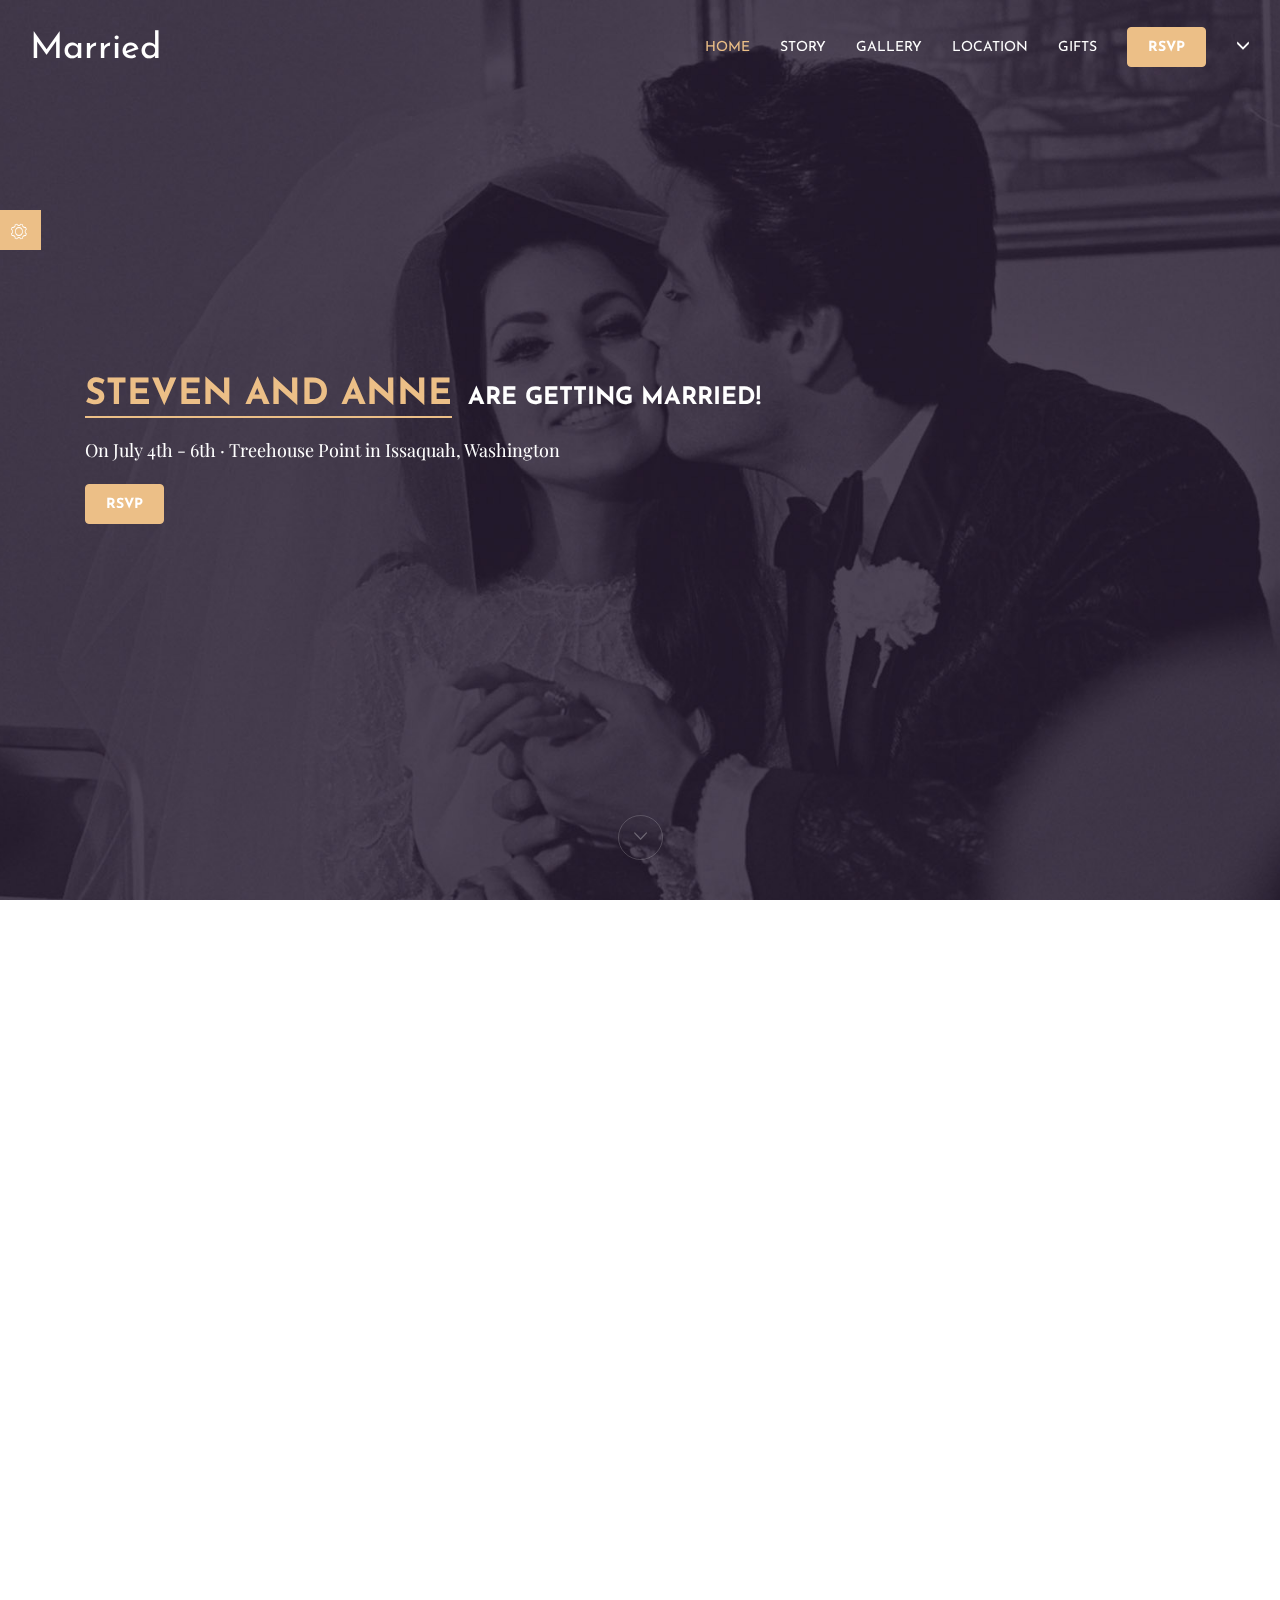
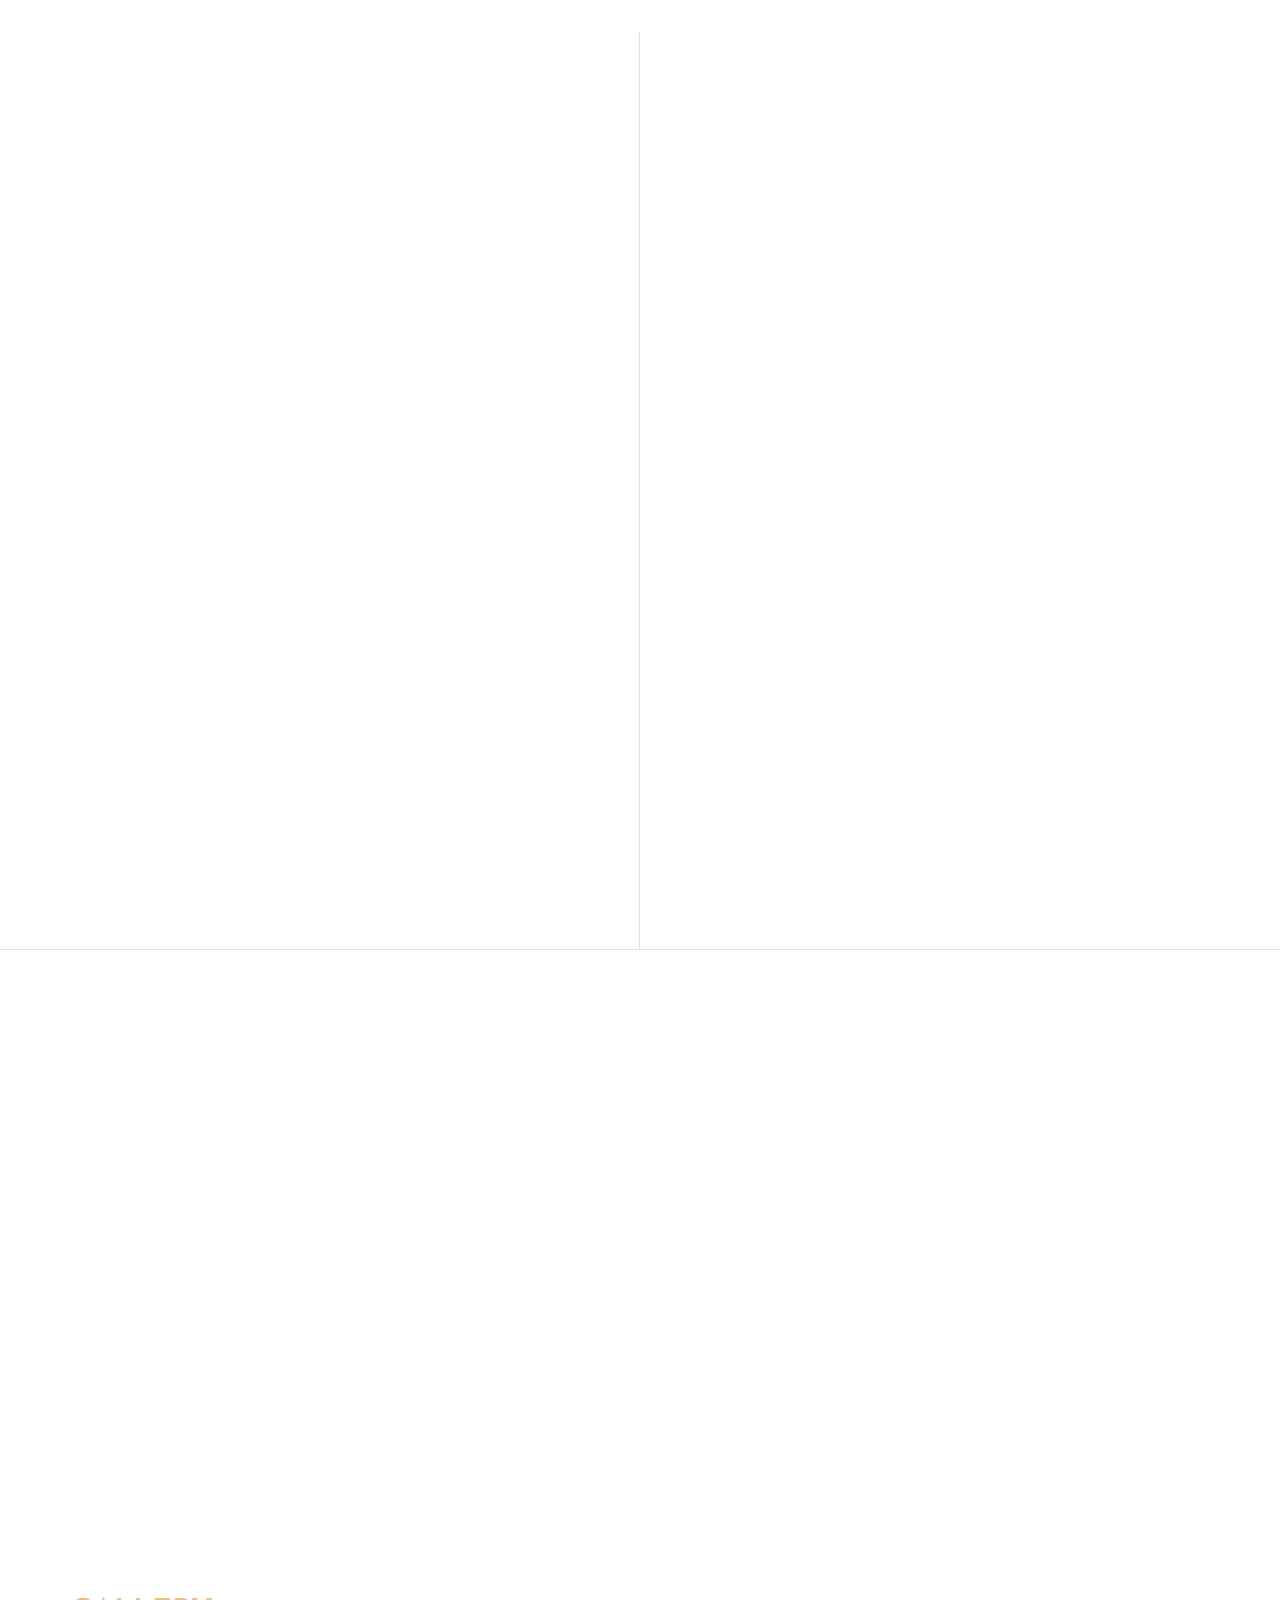
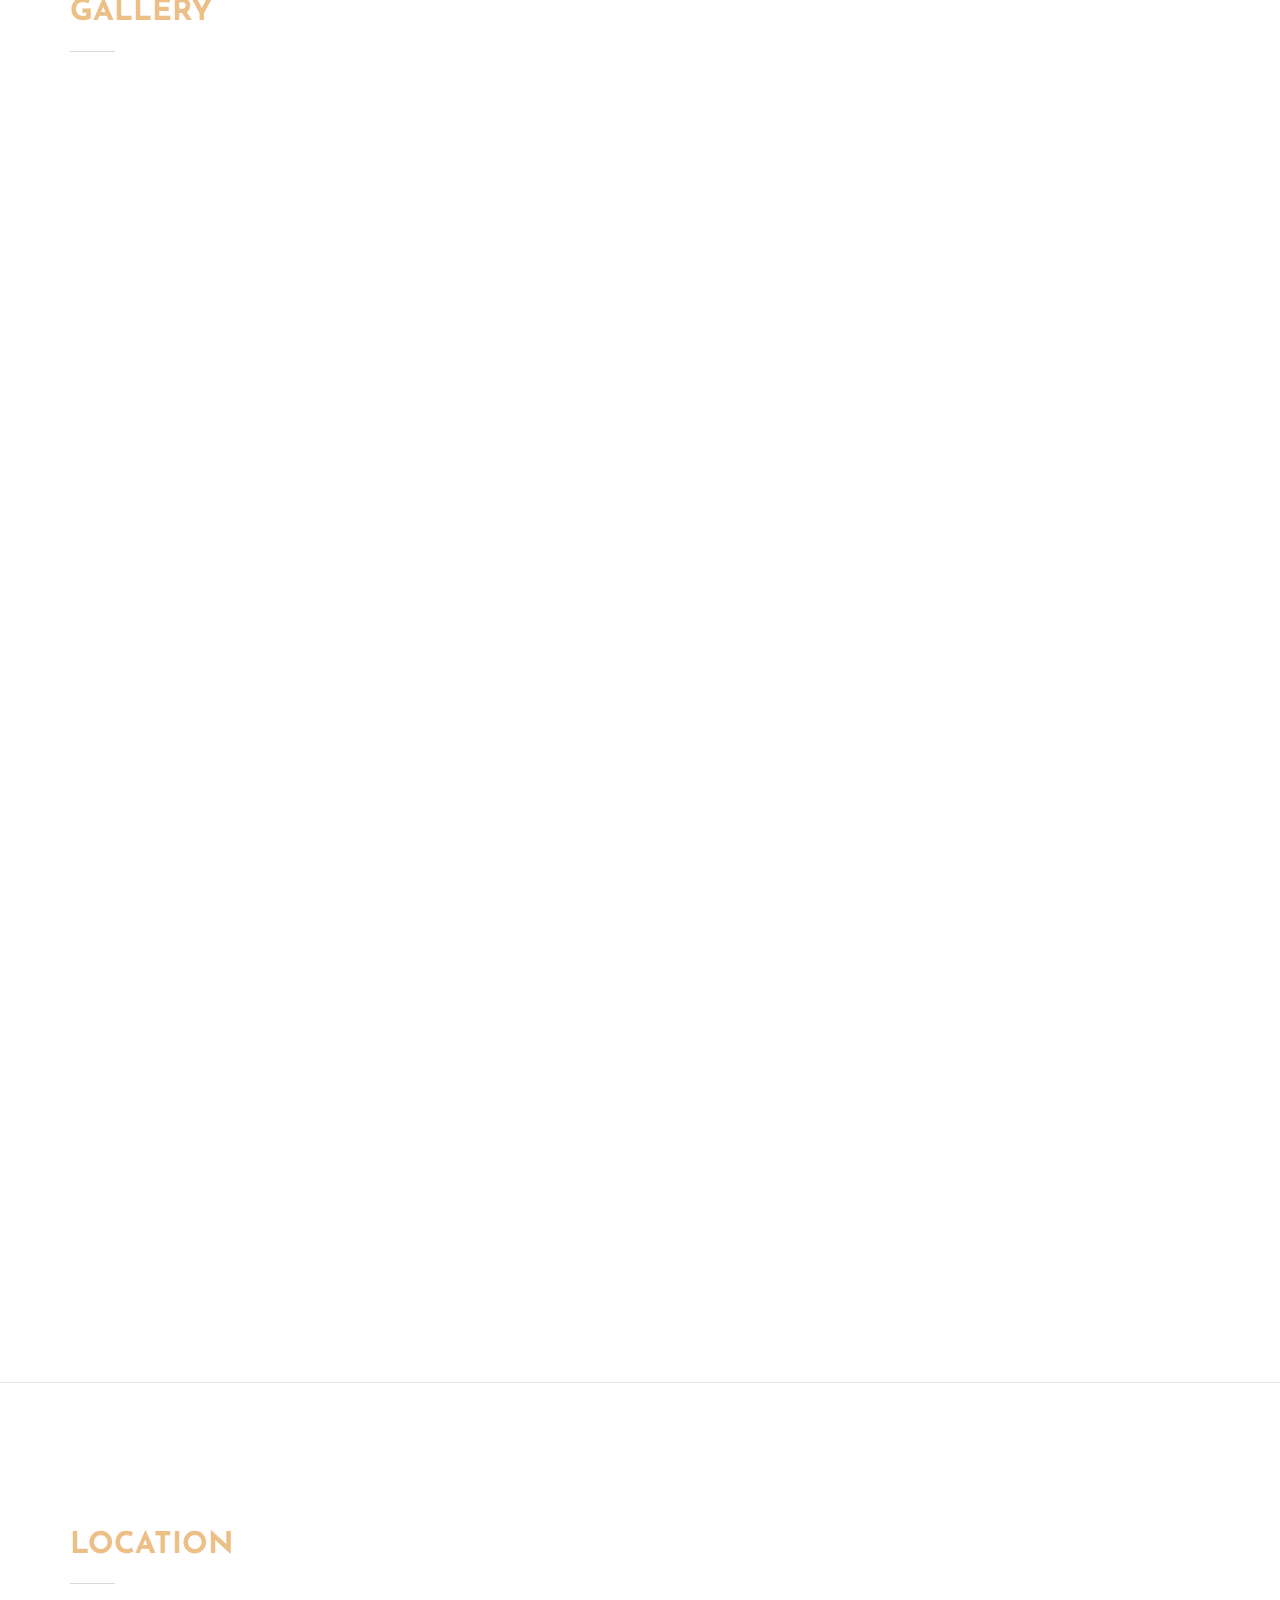
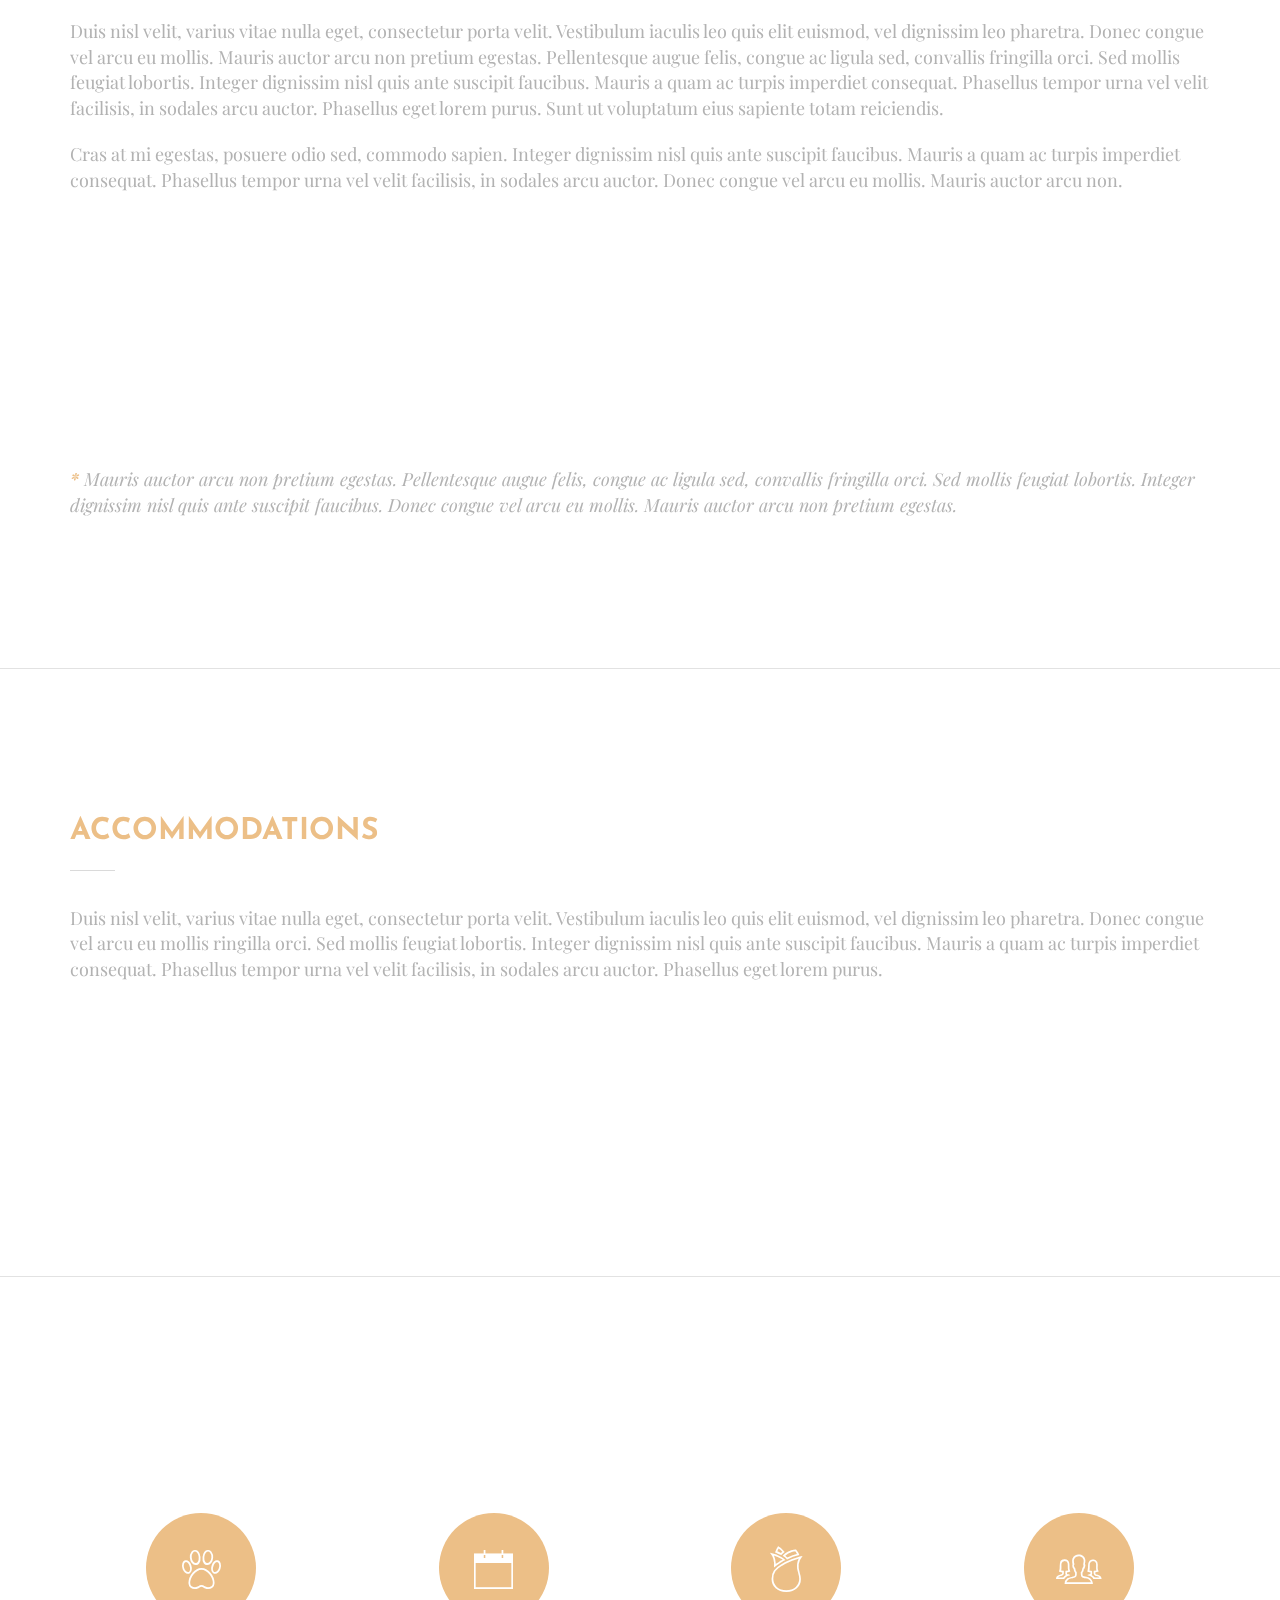
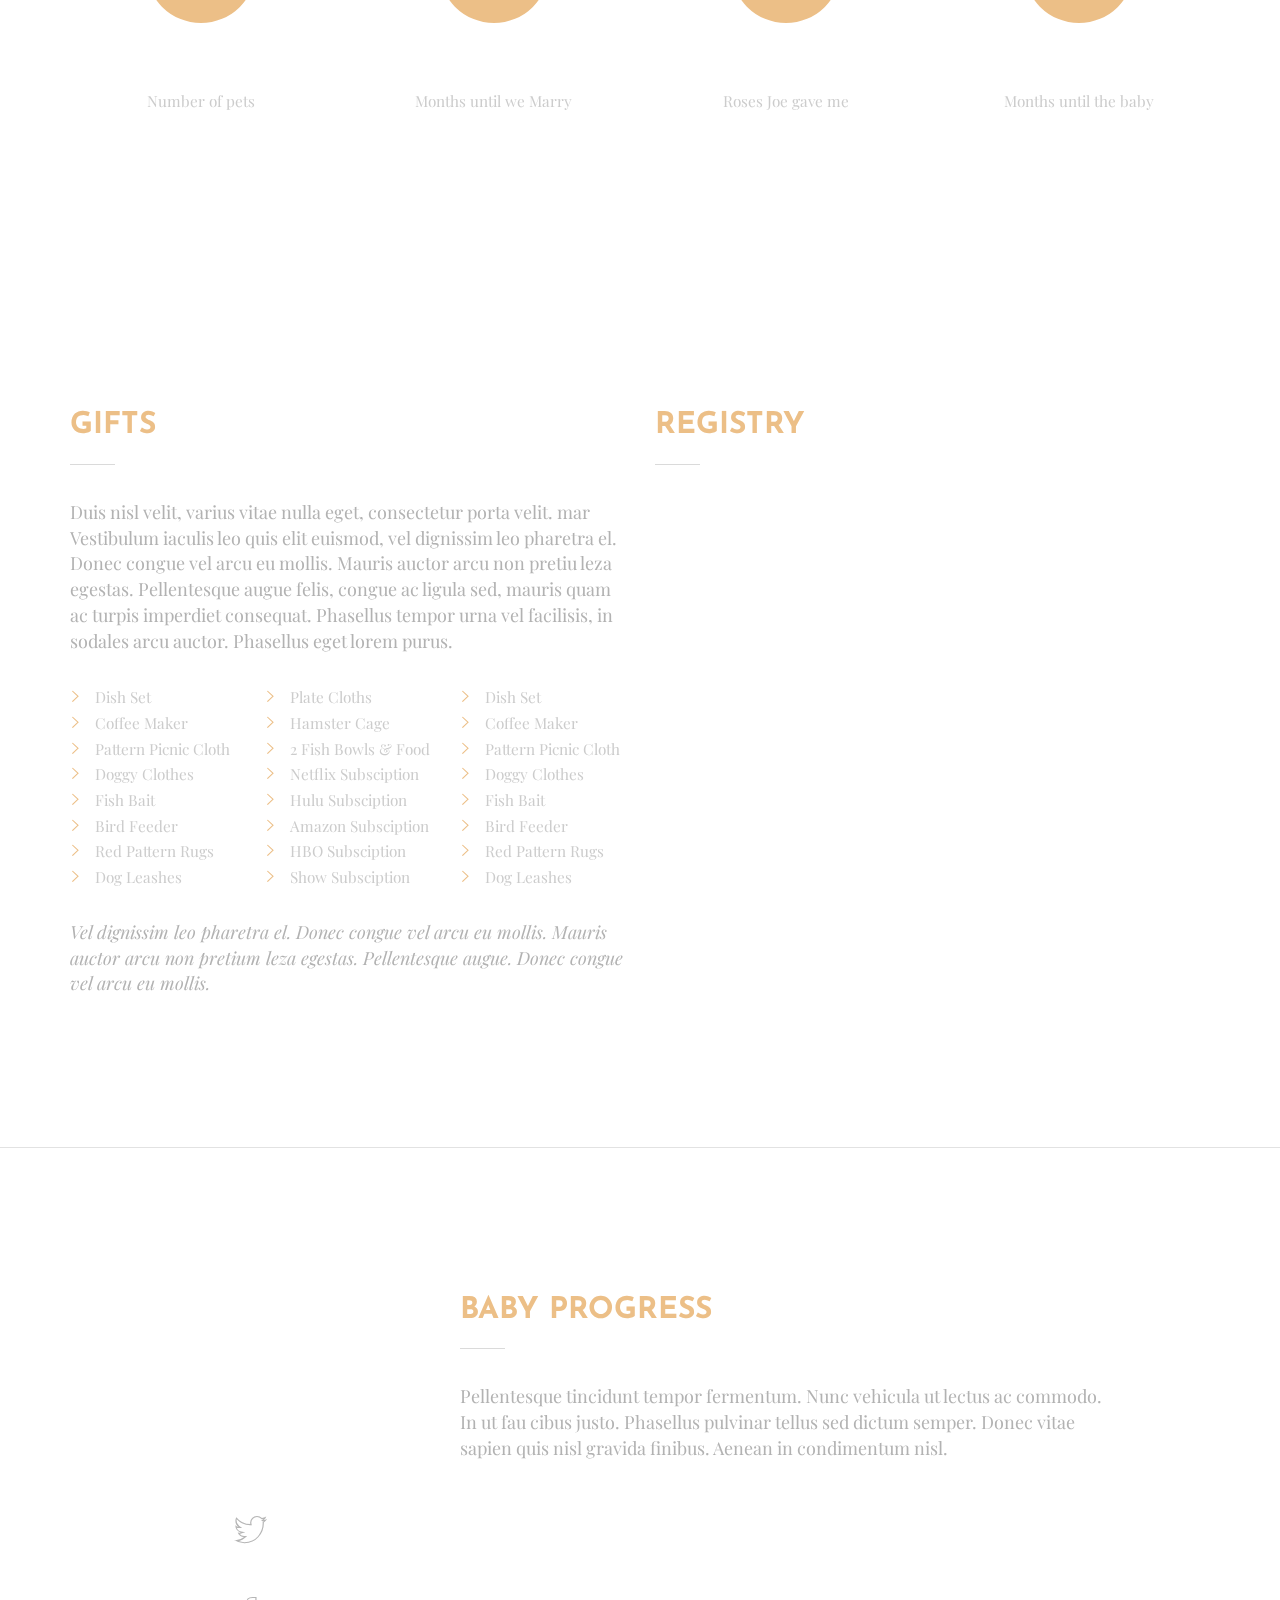
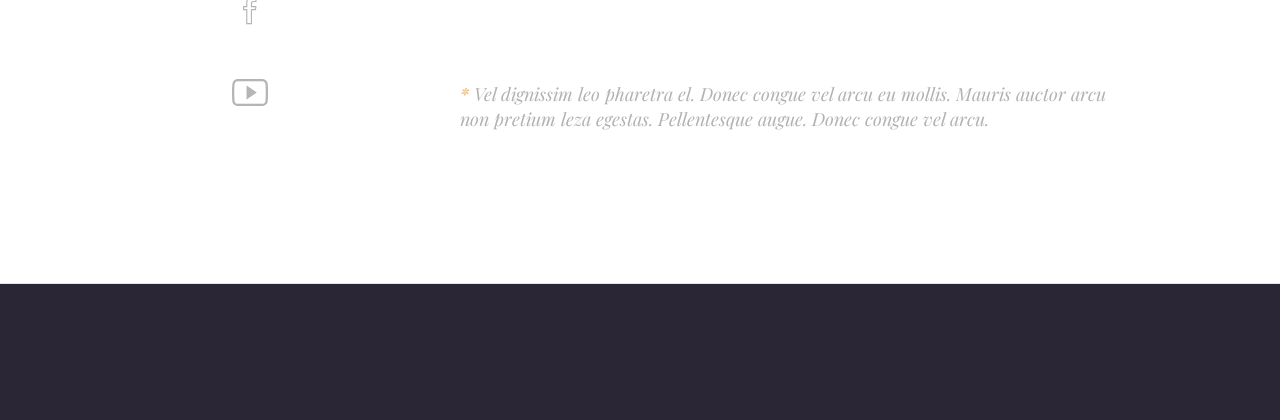
<file: Ivo - Templates/Married - 3 in 1 Wedding Template/HTML/Anne & Steven/index.html>
<!DOCTYPE html>
<html lang="en">
<head>
	<meta charset="utf-8"/>
	<meta name="author" content="Denis Samardjiev" />
	<meta name="description" content="Married | 3 in 1 Wedding Template">
	<meta name="viewport" content="width=device-width, initial-scale=1.0, maximum-scale=1.0, user-scalable=no">
	<title>Married | 3 in 1 Wedding Template</title>
		
	<!-- Preloader CSS -->
	<link href="css/royal_preloader.css" rel="stylesheet">

	<!-- jQuery -->
	<script type="text/javascript" src="http://ajax.googleapis.com/ajax/libs/jquery/2.1.3/jquery.min.js"></script>

	<!-- Parallax -->
	<script type="text/javascript" src="js/parallax.min.js"></script>

	<!-- Preloader -->
	<script type="text/javascript" src="js/royal_preloader.min.js"></script>
	<script type="text/javascript">
		Royal_Preloader.config({
		    mode:           'number',
		    showProgress:   false,
		    background:     '#ffffff'
		});
	</script>

	<!-- Stylesheets -->
	<link href="css/bootstrap.min.css" rel="stylesheet">
	<link href="css/ionicons.min.css" rel="stylesheet">
	<link href="css/magnific-popup.css" rel="stylesheet">
	<link href="css/style.css" rel="stylesheet" title="main-css">

	<!-- Style Switcher / remove for production -->
	<link href="css/style-switcher.css" rel="stylesheet">
	
	<!-- Alternate Stylesheets / choose what color and base you want and include the 2 files regularly AFTER style.css above -->
	<link rel="alternate stylesheet" type="text/css" href="css/colors/orange.css" title="orange">
	<link rel="alternate stylesheet" type="text/css" href="css/colors/gold.css" title="gold">
	<link rel="alternate stylesheet" type="text/css" href="css/colors/sleek.css" title="sleek">
</head>
<body class="royal_preloader" data-spy="scroll" data-target=".navbar" data-offset="90">
	<div id="royal_preloader"></div>

	<!-- Start Switcher / Remove for production -->
	<div class="demo_changer">
	    <div class="demo-icon">
	        <i class="ion-ios-gear-outline"></i>
	    </div><!-- end opener icon -->
	    <div class="form_holder">
	        <div class="row">
	            <div class="col-sm-12">
	                <div class="predefined_styles">
	                    <h4>Colors</h4>
	                    <a href="" data-rel="main-css" class="styleswitch"><div class="btn default-css-square"></div></a>
	                    <a href="" data-rel="orange" class="styleswitch"><div class="btn orange-css-square"></div></a>
	                    <a href="" data-rel="gold" class="styleswitch"><div class="btn gold-css-square"></div></a>
	                    <a href="" data-rel="sleek" class="styleswitch"><div class="btn sleek-css-square"></div></a>
	                </div><!-- /.end predefined_styles -->
	            </div><!-- /.end col -->
	        </div><!-- /.end row -->
	    </div><!-- /.end form_holder -->
	</div><!-- /.end demo_changer -->
	<!-- End Switcher / Remove for production -->

	<!-- Begin Header -->
	<header>
		<!-- Begin Navigation -->
		<nav class="navbar navbar-default navbar-fixed-top">
			<div class="container-fluid">
				<div class="row">
					<!-- Brand and toggle get grouped for better mobile display -->
					<div class="navbar-header">
						<button type="button" class="navbar-toggle collapsed" data-toggle="collapse" data-target="#navbar-collapse-1" aria-expanded="false">
							<span class="sr-only">Toggle navigation</span>
							<span class="icon-bar"></span>
							<span class="icon-bar"></span>
							<span class="icon-bar"></span>
						</button>
						<a class="navbar-brand scroll-link" href="#home" data-id="home">Married</a>
					</div>

					<!-- Collect the nav links, forms, and other content for toggling -->
					<div class="collapse navbar-collapse" id="navbar-collapse-1">
						<ul class="nav navbar-nav navbar-right">
							<li><a href="#home" data-id="home" class="scroll-link">Home</a></li>
							<li><a href="#story" data-id="story" class="scroll-link">Story</a></li>
							<li><a href="#gallery" data-id="gallery" class="scroll-link">Gallery</a></li>
							<li><a href="#location" data-id="location" class="scroll-link">Location</a></li>
							<li><a href="#gifts" data-id="gifts" class="scroll-link">Gifts</a></li>
							<li class="nav-btn"><btn data-toggle="modal" data-target="#rsvp-modal" class="btn btn-primary btn-lg">RSVP</btn></li>
							<li class="dropdown">
								<a href="#" class="dropdown-toggle" data-toggle="dropdown" role="button" aria-haspopup="true" aria-expanded="false"><span class="glyphicon glyphicon-menu-down"></span></a>
								<ul class="dropdown-menu">
									<li><a href="components.html">Components</a></li>
									<li><a href="../index.html">Demos</a></li>
								</ul>
							</li>
						</ul>
					</div><!-- /.navbar-collapse -->
				</div><!-- /.row -->
			</div><!-- /.container -->
		</nav>
		<!-- End Navigation -->

		<!-- Begin RSVP Form -->
		<div class="modal fade" id="rsvp-modal" tabindex="-1" role="dialog">
		    <div class="modal-dialog">
		        <div class="modal-content">
		            <div class="modal-header">
		                <button type="button" class="close" data-dismiss="modal" aria-label="Close"><span class="ion-ios-close-empty"></span>
		                </button>
		                <span class="pe-7s-anchor services-icon-2"></span>
		                <h4 class="modal-title">RSVP</h4>
		            </div>
		            <div class="modal-body">
		            	<p class="mb20">Pellentesque tincidunt tempor fermentum. Nunc vehicula ut lec tus ac commodo cibus justo. Phasellus pulvinar tellus sed dictum semper. Donec vitae sapien quis nisl gravida finibus. Aenean in condimentum nisl, hendrerit aliquet quam.</p>
						<form data-toggle="validator" id="contactForm" name="contactForm">
							<div class="row">
								<div class="col-sm-6">
									<div class="form-group">
										<label for="name">Name *</label>
										<div class="controls">
											<input class="form-control" data-error="This section is required." id="name" placeholder="Your full name" required="" type="text">
											<div class="help-block with-errors"></div>
										</div>
									</div>
								</div><!-- /.column -->
								<div class="col-sm-6">
									<div class="form-group">
										<label for="name">Email *</label>
										<div class="controls">
											<input class="email form-control" data-error="This section is required." id="email" placeholder="Enter your email" required="" type="email">
											<div class="help-block with-errors"></div>
										</div>
									</div>
								</div><!-- /.column -->
							</div><!-- /.row -->
							<div class="row">
								<div class="col-sm-12">
									<div class="form-group">
										<label for="name">Guests *</label>
										<div class="controls">
											<input class="form-control" data-error="This section is required."
											id="msg_subject" placeholder="Total guests with names" required="" type="text">
											<div class="help-block with-errors"></div>
										</div>
									</div>
								</div><!-- /.column -->
							</div><!-- /.row -->
							<div class="row">
								<div class="col-sm-12">
									<div class="form-group mb10">
										<label for="name">Message *</label>
										<div class="controls">
											<textarea class="form-control" data-error="This section is required." id="message" placeholder="Any extra information" required="" rows="5"></textarea>
											<div class="help-block with-errors"></div>
										</div>
									</div>
								</div>
							</div>
							<div class="row">
								<div class="col-sm-12 mb20">
									<div id="msgSubmit" class="h4 hidden no-margin-bottom"></div> 
								</div><!-- /.column -->
								<div class="col-sm-12 text-right">
									<button type="submit" id="submit" class="btn btn-primary btn-block btn-lg">Send</button>
								</div><!-- /.column -->
							</div><!-- /.row -->
						</form><!-- /.form -->
		            </div>
		        </div><!-- /.modal-content -->
		    </div><!-- /.modal-dialog -->
		</div><!-- /.modal -->
		<!-- End RSVP Form -->

	</header>
	<!-- End Header -->

	<!-- Begin Jumbotron -->
	<div class="jumbotron jumbotron-main parallax-window" id="home" data-parallax="scroll" data-image-src="images/header-default.jpg">
		<div class="container height-100">
			<div class="center-vertically-holder">
				<div class="center-vertically">
					<div class="col-sm-12 leftReveal">
						<h1>Steven and Anne</h1>
						&nbsp;&nbsp;
						<span class="jumbotron-subtitle">are getting married!</span>
						<p>On July 4th - 6th · Treehouse Point in Issaquah, Washington</p>
						<button class="btn btn-lg btn-primary" data-toggle="modal" data-target="#rsvp-modal">RSVP</button>
					</div><!-- /.column -->

					<div class="scroll-down">
			            <a href="#story" data-id="story" class="btn scroll-link"><span class="ion-ios-arrow-down scroll-indicator"></span></a>
			        </div><!-- /.scroll down -->
				</div><!-- /.vertical center -->
			</div><!-- /.vertical center holder -->
		</div><!-- /.container -->
	</div>
	<!-- End Jumbotron -->

	<!-- Start Story -->
	<section id="story" class="section-padding">
		<div class="container">
			<div class="row">
				<!-- Content -->
				<div class="col-sm-4 col-md-3 leftReveal mb30-xs">
					<h2 class="section-title">Our Story</h2>
					<span class="section-divider"></span>
					<p class="lead-quote no-margin">Duis aliquam nulla turpis, et ultricies urna aliquam vitae. Nunc massa justo, blandit ametes.</p>
				</div><!-- /.column -->

				<!-- Content -->
				<div class="col-sm-8 col-md-9 rightReveal">
					<p class="mb20">Duis aliquam nulla turpis, et ultricies urna aliquam vitae. Nunc massa justo, blandit at viverra eget, pharetra eu tellus. Nullam interdum vitae mauris sit amet accumsan. Suspendisse purus eros, egestas a maximus sit amet, rutrum eget diam. Donec ultrices a purus in bibendum. Aenean convallis lobortis odio. Integer gravida mauris vitae enim placerat.</p>
					<p class="mb20">Duis nisl velit, varius vitae nulla eget, consectetur porta velit. Vestibulum iaculis leo quis elit euismod, vel dignissim leo pharetra. Donec congue vel arcu eu mollis. Mauris auctor arcu non pretium egestas. Pellentesque augue felis, congue ac ligula sed, convallis fringilla orci. Sed mollis feugiat lobortis. Integer dignissim nisl quis ante suscipit faucibus. Mauris a quam ac turpis imperdiet consequat. Phasellus tempor urna vel velit facilisis, in sodales arcu auctor. Phasellus eget lorem purus. </p>
					<p class="mb30">Vestibulum tortor felis, dignissim blandit venenatis at, finibus ut enim. Sed magna massa, maximus eget fringilla ut, molestie eget lorem. Suspendisse quis dui urna. Ut non mi ante. Cras at mi egestas, posuere odio sed, commodo sapien.Integer dignissim nisl quis ante suscipit faucibus. Mauris a quam ac turpis imperdiet consequat. Phasellus tempor urna vel velit facilisis, in sodales arcu auctor.</p>

					<!-- Social -->
					<iframe src="https://www.facebook.com/plugins/share_button.php?href=https%3A%2F%2Fdevelopers.facebook.com%2Fdocs%2Fplugins%2F&amp;layout=button_count&amp;size=small&amp;mobile_iframe=true&amp;width=86&amp;height=20&amp;appId" width="96" height="20" style="border:none;overflow:hidden"></iframe>
					<iframe id="tweet-button" scrolling="no" src="http://platform.twitter.com/widgets/tweet_button.html?via=marcus_christie&amp;text=Replace%20Me&amp;count=horizontal" style="width:63px; height:20px;"></iframe>
				</div><!-- /.column -->			
			</div><!-- /.row -->

		</div><!-- /.container -->
	</section>
	<!-- End Story -->

	<!-- Start Timeline -->
	<section class="section-border-bottom">
		<div class="container">
			<div class="row">
				<div class="col-lg-12">
					<ul class="timeline timeline-pad">
						<!-- Item 1 -->
						<li>
							<div class="timeline-image scaleReveal"><img alt="" class="img-responsive" src="images/gallery/1.jpg"></div>
							<div class="timeline-panel leftReveal">
								<div class="timeline-heading">
									<h3 class="section-subtitle text-light mb15">2015 January</h3>
									<h4>We met each other on the pier.</h4>
								</div>
								<div class="timeline-body">
									<p>Lorem ipsum dolor sit amet, consectetur adipisicing elit. Sunt ut voluptatum eius sapiente  totam reiciendis temporibus qui quibusdam recusandae sit vero unde sed incidunt et.</p>
								</div>
							</div>
						</li>

						<!-- Item 2 -->
						<li class="timeline-inverted">
							<div class="timeline-image scaleReveal"><img alt="" class="img-responsive" src="images/gallery/8.jpg"></div>
							<div class="timeline-panel rightReveal">
								<div class="timeline-heading">
									<h3 class="section-subtitle text-light mb15">2015 February</h3>
									<h4>Should we get married?</h4>
								</div>
								<div class="timeline-body">
									<p>Lorem ipsum dolor sit amet, consectetur adipisicing elit. Sunt ut voluptatum eius sapiente, totam reiciendis temporibus qui quibusdam recusandae sit vero und sed incidunt et ea quo.</p>
								</div>
							</div>
						</li>

						<!-- Item 3 -->
						<li>
							<div class="timeline-image scaleReveal"><img alt="" class="img-responsive" src="images/gallery/4.jpg"></div>
							<div class="timeline-panel leftReveal">
								<div class="timeline-heading">
									<h3 class="section-subtitle text-light mb15">2016 May</h3>
									<h4>Were getting married!</h4>
								</div>
								<div class="timeline-body"> <p>Lorem ipsum dolor sit amet, consectetur adipisicing elit. Sunt ut voluptatum eius sapiente totam reiciendis temporibus qui quibusdam recusandae sit vero und sed incidunt.</p>
								</div>
							</div>
						</li>
					</ul>
				</div><!-- /.column -->
			</div><!-- /.row -->

		</div><!-- /.container -->
	</section>
	<!-- End Timeline -->

	<!-- Begin Parallax Image -->
	<div class="jumbotron jumbotron-page parallax-window" data-parallax="scroll" data-image-src="images/header-page.jpg">
		<div class="container center-vertically-holder">
			<div class="center-vertically">
				<div class="col-md-10 col-md-offset-1 text-center scaleReveal">
					<h3 class="section-subtitle mb10 text-color">Save The Date</h3>
					<h2 class="no-margin text-white">
						July 6th · 2016
					</h2>
				</div><!-- /.column -->
			</div><!-- /.vertical center -->
		</div><!-- /.container -->
	</div>
	<!-- End Parallax Image -->

	<!-- Start Gallery -->
	<section id="gallery" class="section-padding section-border-bottom">
		<div class="container">
			<div class="row">
				<!-- Title -->
				<div class="col-sm-12">
					<h2 class="section-title">Gallery</h2>
					<span class="section-divider mb40"></span>
				</div><!-- /.column -->
			</div><!-- /.row -->

			<div class="row">
				<!-- Item 1 -->
				<div class="col-sm-4 bottomReveal mb30">
					<a href="images/gallery/1.jpg" title="Image 1" class="zoom">
						<img src="images/gallery/1.jpg" class="img-responsive img-rounded" alt="...">
					</a>
				</div><!-- /.column -->

				<!-- Item 2 -->
				<div class="col-sm-4 bottomReveal mb30">
					<a href="images/gallery/2.jpg" title="Image 2" class="zoom">
						<img src="images/gallery/2.jpg" class="img-responsive img-rounded" alt="...">
					</a>
				</div><!-- /.column -->

				<!-- Item 3 -->
				<div class="col-sm-4 bottomReveal mb30">
					<a href="images/gallery/3.jpg" title="Image 3" class="zoom">
						<img src="images/gallery/3.jpg" class="img-responsive img-rounded" alt="...">
					</a>
				</div><!-- /.column -->

				<!-- Item 4 -->
				<div class="col-sm-4 bottomReveal mb30">
					<a href="images/gallery/4.jpg" title="Image 4" class="zoom">
						<img src="images/gallery/4.jpg" class="img-responsive img-rounded" alt="...">
					</a>
				</div><!-- /.column -->

				<!-- Item 5 -->
				<div class="col-sm-4 bottomReveal mb30">
					<a href="images/gallery/5.jpg" title="Image 5" class="zoom">
						<img src="images/gallery/5.jpg" class="img-responsive img-rounded" alt="...">
					</a>
				</div><!-- /.column -->

				<!-- Item 6 -->
				<div class="col-sm-4 bottomReveal mb30">
					<a href="images/gallery/6.jpg" title="Image 6" class="zoom">
						<img src="images/gallery/6.jpg" class="img-responsive img-rounded" alt="...">
					</a>
				</div><!-- /.column -->

				<!-- Item 7 -->
				<div class="col-sm-4 bottomReveal mb30-xs">
					<a href="images/gallery/7.jpg" title="Image 7" class="zoom">
						<img src="images/gallery/7.jpg" class="img-responsive img-rounded" alt="...">
					</a>
				</div><!-- /.column -->

				<!-- Item 8 -->
				<div class="col-sm-4 bottomReveal mb30-xs">
					<a href="images/gallery/8.jpg" title="Image 8" class="zoom">
						<img src="images/gallery/8.jpg" class="img-responsive img-rounded" alt="...">
					</a>
				</div><!-- /.column -->

				<!-- Item 9 -->
				<div class="col-sm-4 bottomReveal">
					<a href="images/gallery/9.jpg" title="Image 9" class="zoom">
						<img src="images/gallery/9.jpg" class="img-responsive img-rounded" alt="...">
					</a>
				</div><!-- /.column -->
			</div><!-- /.row -->

		</div><!-- /.container -->
	</section>
	<!-- End Gallery -->

	<!-- Start Location -->
	<section id="location" class="section-padding section-border-bottom">
		<div class="container">
			<div class="row">
				<!-- Title -->
				<div class="col-sm-12">
					<h2 class="section-title">Location</h2>
					<span class="section-divider"></span>
					<p class="mb20">Duis nisl velit, varius vitae nulla eget, consectetur porta velit. Vestibulum iaculis leo quis elit euismod, vel dignissim leo pharetra. Donec congue vel arcu eu mollis. Mauris auctor arcu non pretium egestas. Pellentesque augue felis, congue ac ligula sed, convallis fringilla orci. Sed mollis feugiat lobortis. Integer dignissim nisl quis ante suscipit faucibus. Mauris a quam ac turpis imperdiet consequat. Phasellus tempor urna vel velit facilisis, in sodales arcu auctor. Phasellus eget lorem purus. Sunt ut voluptatum eius sapiente totam reiciendis.</p>
					<p class="mb50">Cras at mi egestas, posuere odio sed, commodo sapien. Integer dignissim nisl quis ante suscipit faucibus. Mauris a quam ac turpis imperdiet consequat. Phasellus tempor urna vel velit facilisis, in sodales arcu auctor. Donec congue vel arcu eu mollis. Mauris auctor arcu non.</p>
				</div><!-- /.column -->
			</div><!-- /.row -->

			<div class="row">
				<!-- Item 1 -->
				<div class="col-sm-4 leftReveal">
					<h3 class="section-subtitle text-uppercase text-color">Wedding</h3>
					<span class="section-divider mb30-xs"></span>
					<h3 class="section-subtitle-2 mb10">Historic Rosemont</h3>
					<p class="mb5">June 4th,  2-4pm · Barryville, Washington</p>
					<small>
						<em>
							<a class="popup-gmaps underline-link" href="https://maps.google.com/maps?q=221B+Baker+Street,+London,+United+Kingdom&amp;hl=en&amp;t=v&amp;hnear=221B+Baker+St,+London+NW1+6XE,+United+Kingdom">Open Map</a>
						</em>
					</small>
				</div><!-- /.column -->

				<!-- Item 2 -->
				<div class="col-sm-4 bottomReveal">
					<h3 class="section-subtitle text-uppercase text-color mt40-xs">Reception</h3>
					<span class="section-divider mb30-xs"></span>
					<h3 class="section-subtitle-2 mb10">Rein Fire Ranch</h3>
					<p class="mb5">June 7th,  5-11pm · Ravensdale, Washington</p>
					<small>
						<em>
							<a class="popup-gmaps underline-link" href="https://maps.google.com/maps?q=221B+Baker+Street,+London,+United+Kingdom&amp;hl=en&amp;t=v&amp;hnear=221B+Baker+St,+London+NW1+6XE,+United+Kingdom">Open Map</a>
						</em>
					</small>
				</div><!-- /.column -->

				<!-- Item 3 -->
				<div class="col-sm-4 rightReveal">
					<h3 class="section-subtitle text-uppercase text-color mt40-xs">After Party</h3>
					<span class="section-divider mb30-xs"></span>
					<h3 class="section-subtitle-2 mb10">Grand Hotel</h3>
					<p class="mb5">June 7th,  11pm - 5am · Seagul, Washington</p>
					<small>
						<em>
							<a class="popup-gmaps underline-link" href="https://maps.google.com/maps?q=221B+Baker+Street,+London,+United+Kingdom&amp;hl=en&amp;t=v&amp;hnear=221B+Baker+St,+London+NW1+6XE,+United+Kingdom">Open Map</a>
						</em>
					</small>
				</div><!-- /.column -->
			</div><!-- /.row -->

			<div class="row">
				<!-- Title -->
				<div class="col-sm-12 mt50">
					<p class="no-margin"><em><span class="text-heavy text-color">*</span> Mauris auctor arcu non pretium egestas. Pellentesque augue felis, congue ac ligula sed, convallis fringilla orci. Sed mollis feugiat lobortis. Integer dignissim nisl quis ante suscipit faucibus. Donec congue vel arcu eu mollis. Mauris auctor arcu non pretium egestas.</em></p>
				</div><!-- /.column -->
			</div><!-- /.row -->
		</div><!-- /.container -->
	</section>
	<!-- End Location -->

	<!-- Start Location -->
	<section id="accommodations" class="section-padding section-border-bottom">
		<div class="container">
			<div class="row">
				<!-- Title -->
				<div class="col-sm-12">
					<h2 class="section-title">Accommodations</h2>
					<span class="section-divider"></span>
					<p class="mb50">Duis nisl velit, varius vitae nulla eget, consectetur porta velit. Vestibulum iaculis leo quis elit euismod, vel dignissim leo pharetra. Donec congue vel arcu eu mollis ringilla orci. Sed mollis feugiat lobortis. Integer dignissim nisl quis ante suscipit faucibus. Mauris a quam ac turpis imperdiet consequat. Phasellus tempor urna vel velit facilisis, in sodales arcu auctor. Phasellus eget lorem purus. </p>
				</div><!-- /.column -->
			</div><!-- /.row -->

			<div class="row">
				<!-- Item 1 -->
				<div class="col-sm-4 leftReveal">
					<h3 class="section-subtitle-2 mb10">Blue Duck Tavern</h3>
					<p class="mb5">1201 24th St NW, Washington, DC 20037</p>
					<small>
						<em>
							<a class="popup-gmaps underline-link" href="https://maps.google.com/maps?q=221B+Baker+Street,+London,+United+Kingdom&amp;hl=en&amp;t=v&amp;hnear=221B+Baker+St,+London+NW1+6XE,+United+Kingdom">Open Map</a>
						</em>
					</small>
				</div><!-- /.column -->

				<!-- Item 2 -->
				<div class="col-sm-4 mt30-xs bottomReveal">
					<h3 class="section-subtitle-2 mb10">Founding Farmers</h3>
					<p class="mb5">1924 You Ave NW, Washington, DC 20006</p>
					<small>
						<em>
							<a class="popup-gmaps underline-link" href="https://maps.google.com/maps?q=221B+Baker+Street,+London,+United+Kingdom&amp;hl=en&amp;t=v&amp;hnear=221B+Baker+St,+London+NW1+6XE,+United+Kingdom">Open Map</a>
						</em>
					</small>
				</div><!-- /.column -->

				<!-- Item 3 -->
				<div class="col-sm-4 mt30-xs rightReveal">
					<h3 class="section-subtitle-2 mb10">1738 Restaurant</h3>
					<p class="mb5">1226 36th St NW, Washington, DC 20007</p>
					<small>
						<em>
							<a class="popup-gmaps underline-link" href="https://maps.google.com/maps?q=221B+Baker+Street,+London,+United+Kingdom&amp;hl=en&amp;t=v&amp;hnear=221B+Baker+St,+London+NW1+6XE,+United+Kingdom">Open Map</a>
						</em>
					</small>
				</div><!-- /.column -->
			</div><!-- /.row -->
		</div><!-- /.container -->
	</section>
	<!-- End Accommodations -->

	<!-- Begin Our Count -->
	<section id="ourcount" class="section-padding parallax-window" data-parallax="scroll" data-image-src="images/header-page2.jpg">
		<div class="container">
			<div class="row">
				<!-- Title -->
				<div class="col-sm-8 col-sm-offset-2 text-center">
					<h2 class="section-title text-white">Us in Numbers</h2>
					<span class="section-divider section-divider-center section-divider-transparent"></span>
				</div><!-- /.column -->
			</div><!-- /.row -->

			<div class="row">
				<!-- Item 1 -->
				<div class="col-sm-6 col-md-3 item">
					<div class="circle-hold">
                        <i class="ion-ios-paw-outline"></i>
                    </div>
                    <h2 class="h1 timer mb5" data-from="1" data-to="3" data-refresh-interval="20">1</h2>
                    <p class="no-margin"><small class="text-light">Number of pets</small></p>
				</div><!-- /.column -->

				<!-- Item 2 -->
				<div class="col-sm-6 col-md-3 item mt30-xs">
					<div class="circle-hold">
                        <i class="ion-ios-calendar-outline"></i>
                    </div>
                    <h2 class="h1 timer mb5" data-from="1" data-to="5" data-refresh-interval="20">1</h2>
                    <p class="no-margin"><small class="text-light">Months until we Marry</small></p>
				</div><!-- /.column -->

				<!-- Item 3 -->
				<div class="col-sm-6 col-md-3 item mt30-xs mt30-sm">
					<div class="circle-hold">
                        <i class="ion-ios-rose-outline"></i>
                    </div>
                    <h2 class="h1 timer mb5" data-from="1" data-to="934" data-refresh-interval="20">1</h2>
                    <p class="no-margin"><small class="text-light">Roses Joe gave me</small></p>
				</div><!-- /.column -->

				<!-- Item 4 -->
				<div class="col-sm-6 col-md-3 item mt30-xs mt30-sm">
					<div class="circle-hold">
                        <i class="ion-ios-people-outline"></i>
                    </div>
                    <h2 class="h1 timer mb5" data-from="1" data-to="4" data-refresh-interval="20">1</h2>
                    <p class="no-margin"><small class="text-light">Months until the baby</small></p>
				</div><!-- /.column -->
			</div><!-- /.row -->
		</div><!-- /.container -->
	</section><!-- /.section -->
	<!-- End Our Count -->

	<!-- Start Registry -->
	<section id="gifts" class="section-padding section-border-bottom">
		<div class="container">
			<div class="row">
				<div class="col-sm-6 col-md-5 col-md-offset-1 col-lg-6 col-lg-offset-0">
					<!-- Title -->
					<h2 class="section-title">Gifts</h2>
					<span class="section-divider"></span>

					<!-- Content -->
					<p class="mb30">Duis nisl velit, varius vitae nulla eget, consectetur porta velit. mar Vestibulum iaculis leo quis elit euismod, vel dignissim leo pharetra el. Donec congue vel arcu eu mollis. Mauris auctor arcu non pretiu leza egestas. Pellentesque augue felis, congue ac ligula sed, mauris quam ac turpis imperdiet consequat. Phasellus tempor urna vel facilisis, in sodales arcu auctor. Phasellus eget lorem purus.</p>

					<!-- Lists -->
					<div class="row">
						<div class="col-md-4 no-padding">
							<ul class="list-arrow list-arrow-color text-light no-margin">
								<li><small>Dish Set</small></li>
								<li><small>Coffee Maker</small></li>
								<li><small>Pattern Picnic Cloth</small></li>
								<li><small>Doggy Clothes</small></li>
								<li><small>Fish Bait</small></li>
								<li><small>Bird Feeder</small></li>
								<li><small>Red Pattern Rugs</small></li>
								<li><small>Dog Leashes</small></li>
							</ul>
						</div><!-- /.column -->
						<div class="col-md-4 no-padding">
							<ul class="list-arrow list-arrow-color text-light no-margin">
								<li><small>Plate Cloths</small></li>
								<li><small>Hamster Cage</small></li>
								<li><small>2 Fish Bowls &amp; Food</small></li>
								<li><small>Netflix Subsciption</small></li>
								<li><small>Hulu Subsciption</small></li>
								<li><small>Amazon Subsciption</small></li>
								<li><small>HBO Subsciption</small></li>
								<li><small>Show Subsciption</small></li>
							</ul>
						</div><!-- /.column -->
						<div class="col-md-4 no-padding">
							<ul class="list-arrow list-arrow-color text-light no-margin">
								<li><small>Dish Set</small></li>
								<li><small>Coffee Maker</small></li>
								<li><small>Pattern Picnic Cloth</small></li>
								<li><small>Doggy Clothes</small></li>
								<li><small>Fish Bait</small></li>
								<li><small>Bird Feeder</small></li>
								<li><small>Red Pattern Rugs</small></li>
								<li><small>Dog Leashes</small></li>
							</ul>
						</div><!-- /.column -->
					</div><!-- /.row -->

					<!-- Content -->
					<p class="mt30 no-margin-bottom"><em>Vel dignissim leo pharetra el. Donec congue vel arcu eu mollis. Mauris auctor arcu non pretium leza egestas. Pellentesque augue. Donec congue vel arcu eu mollis.</em></p>
				</div><!-- /.column -->

				<div class="col-sm-6 col-md-5 col-md-offset-1 col-lg-6 col-lg-offset-0">
					<!-- Title -->
					<h2 class="section-title mt40-xs">Registry</h2>
					<span class="section-divider"></span>

					<!-- Logos -->
					<a href="#"><img src="images/logo-1.png" class="img-responsive registry-logo rightReveal" alt="..."></a>
					<a href="#"><img src="images/logo-2.png" class="img-responsive registry-logo rightReveal" alt="..."></a>
					<a href="#"><img src="images/logo-3.png" class="img-responsive registry-logo rightReveal" alt="..."></a>
					<a href="#"><img src="images/logo-1.png" class="img-responsive registry-logo rightReveal" alt="..."></a>
					<a href="#"><img src="images/logo-2.png" class="img-responsive registry-logo rightReveal" alt="..."></a>
					<a href="#"><img src="images/logo-3.png" class="img-responsive registry-logo rightReveal" alt="..."></a>
				</div><!-- /.column -->
			</div><!-- /.row -->

		</div><!-- /.container -->
	</section>
	<!-- End Registry -->

	<!-- Start Baby Progress -->
	<section id="baby-progress" class="section-padding section-border-bottom">
		<div class="container">
			<div class="row">
				<!-- Image + Social -->
				<div class="col-sm-2 col-sm-offset-1 text-center hidden-xs">
					<img src="images/baby.jpg" class="img-responsive img-rounded rotateLeftReveal" alt="...">

					<p class="mt40 mb30">
						<a href="#"><span class="social-icon ion-social-twitter-outline"></span></a>
					</p>
					<p class="mb30">
						<a href="#"><span class="social-icon ion-social-facebook-outline"></span></a>
					</p>
					<p class="no-margin">
						<a href="#"><span class="social-icon ion-social-youtube-outline"></span></a>
					</p>
				</div>

				<!-- Progress -->
				<div class="col-sm-7 col-sm-offset-1">
					<h2 class="section-title">Baby Progress</h2>
					<span class="section-divider"></span>
					<p class="mb50">Pellentesque tincidunt tempor fermentum. Nunc vehicula ut lectus ac commodo. In ut fau cibus justo. Phasellus pulvinar tellus sed dictum semper. Donec vitae sapien quis nisl gravida finibus. Aenean in condimentum nisl.</p>

					<div class="progress leftReveal">
						<div class="progress-bar text-left" role="progressbar" aria-valuenow="60" aria-valuemin="0" aria-valuemax="100" style="width: 60%;">
							60%
						</div>
					</div>
					<div class="progress-meter leftReveal">
						<div class="meter meter-left" style="width: 30%;"><span class="meter-text">Pregnant</span></div>
						<div class="meter meter-left" style="width: 20%;"><span class="meter-text">3 Months</span></div>
		    			<div class="meter meter-right" style="width: 20%;"><span class="meter-text">Joey's Here</span></div>
						<div class="meter meter-right" style="width: 30%;"><span class="meter-text">Closer</span></div>
					</div>
					<p class="no-margin-bottom mt60"><em><span class="text-heavy text-color">*</span> Vel dignissim leo pharetra el. Donec congue vel arcu eu mollis. Mauris auctor arcu non pretium leza egestas. Pellentesque augue. Donec congue vel arcu.</em></p>
				</div><!-- /.column -->
			</div><!-- /.row -->
		</div><!-- /.container -->
	</section>
	<!-- End Baby Progress -->

	<!-- Start Footer -->
	<footer>
		<div class="container">
			<div class="row">
				<!-- Logo -->
				<div class="col-xs-12 text-center">
					<div class="footer-brand mb10 topReveal">Married</div>
					<p class="no-margin bottomReveal">Copyright © Denis Samardjiev - 2016</p>
				</div>
			</div><!-- /.row -->
		</div><!-- /.container -->
	</footer>
	<!-- End Footer -->

	<!-- Javascript Files -->
	<script type="text/javascript" src="js/bootstrap.min.js"></script>
	<script type="text/javascript" src="js/jquery.magnific-popup.min.js"></script>
	<script type="text/javascript" src="js/jquery.inview.min.js"></script>
	<script type="text/javascript" src="js/jquery.countTo.js"></script>  
	<script type="text/javascript">
		/* ---- Counter (our count) ---- */
		$('#ourcount').one('inview', function(event, isInView) {
			if (isInView) {
				$('.timer').countTo({speed: 3000});
			}
		});
	</script>
	<script type="text/javascript" src="js/form-validator.min.js"></script>
	<script type="text/javascript" src="js/scrollreveal.min.js"></script>
	<script type="text/javascript" src="js/style-switcher.js"></script>
	<script type="text/javascript" src="js/main.js"></script>
</body>
</html>
</file>
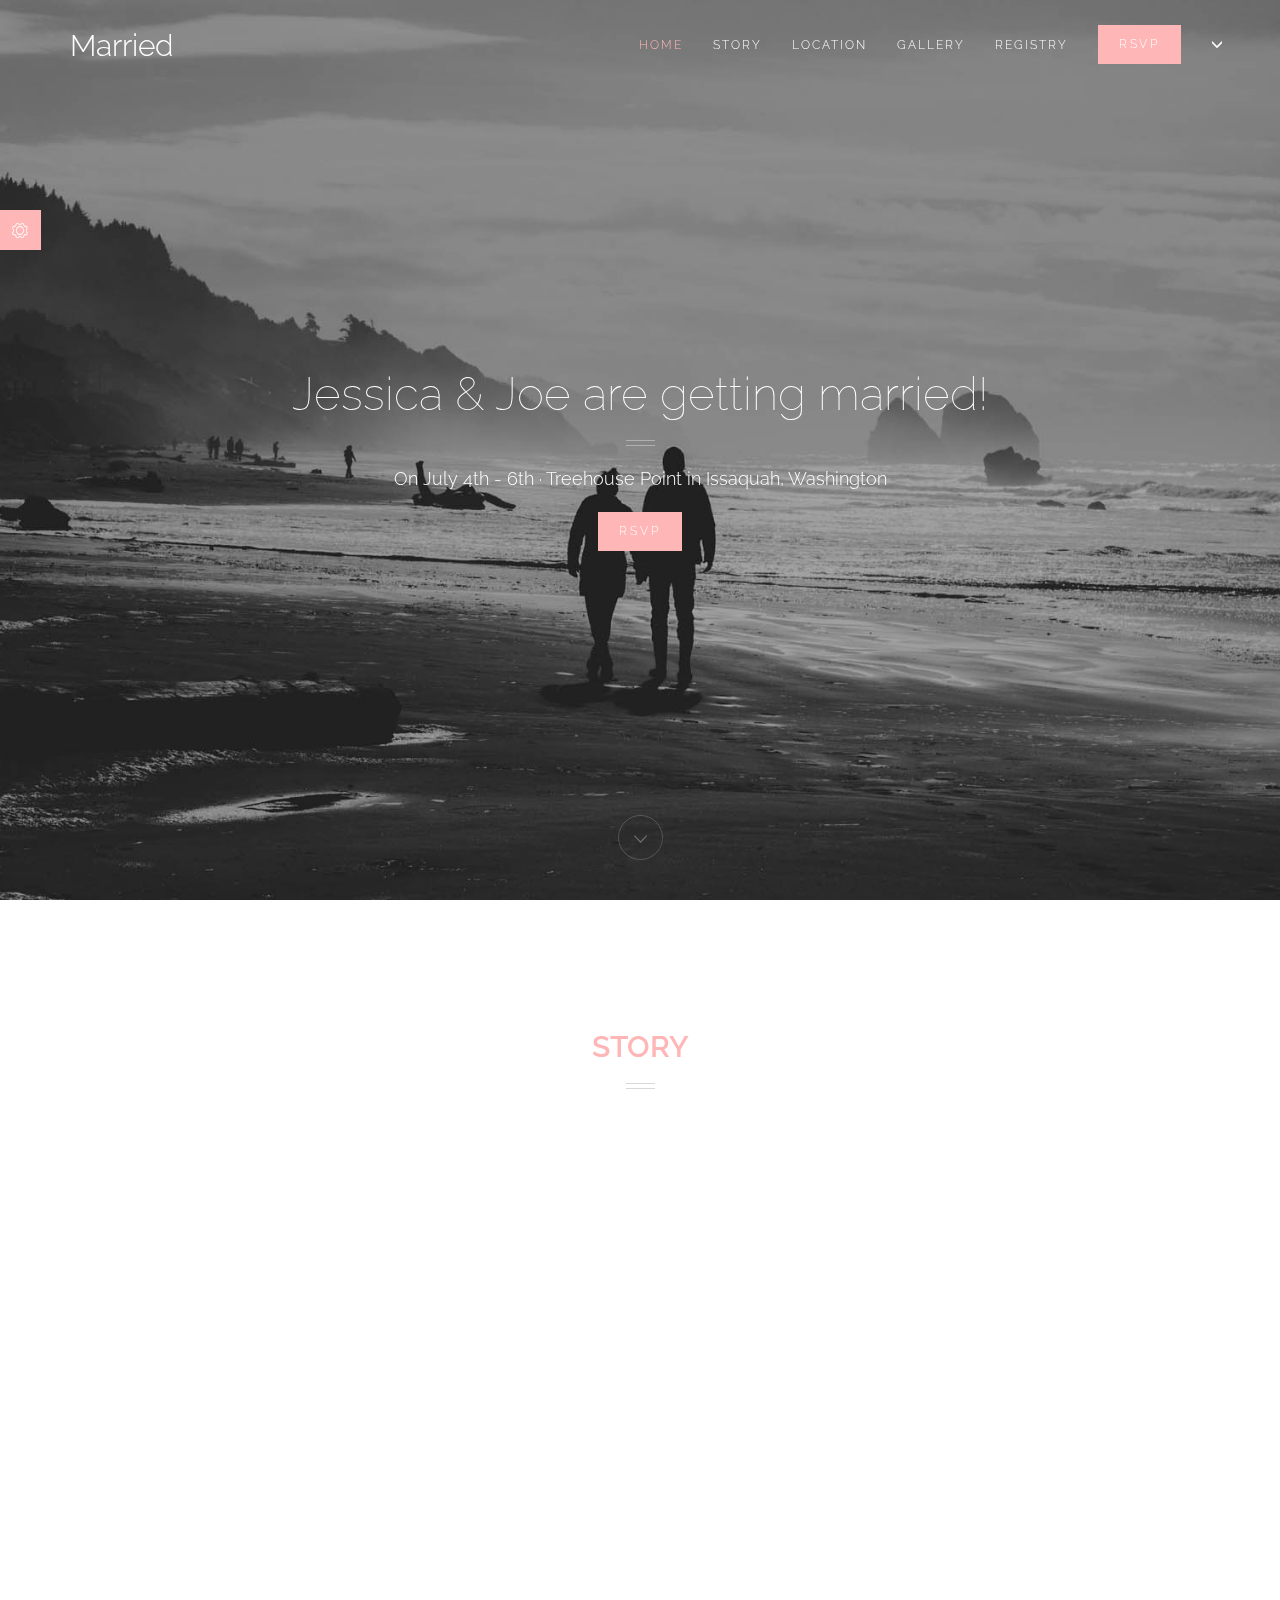
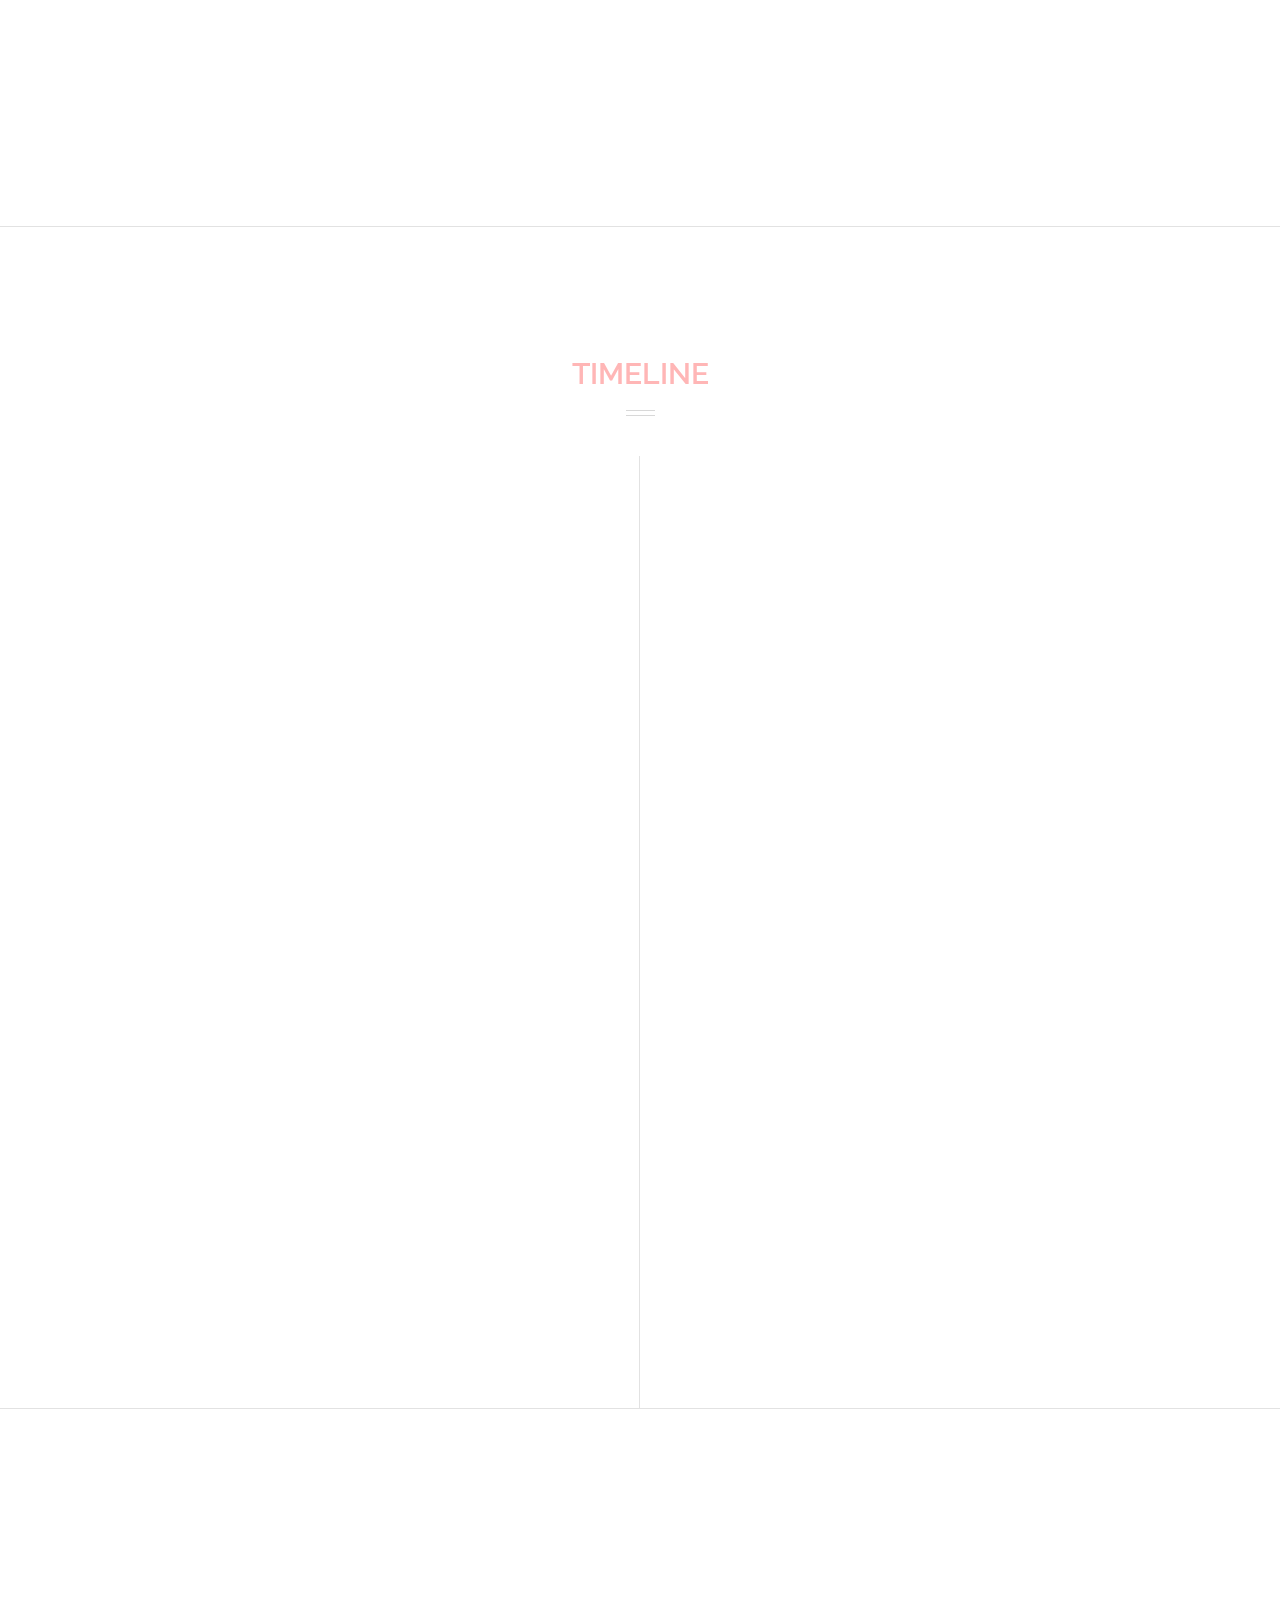
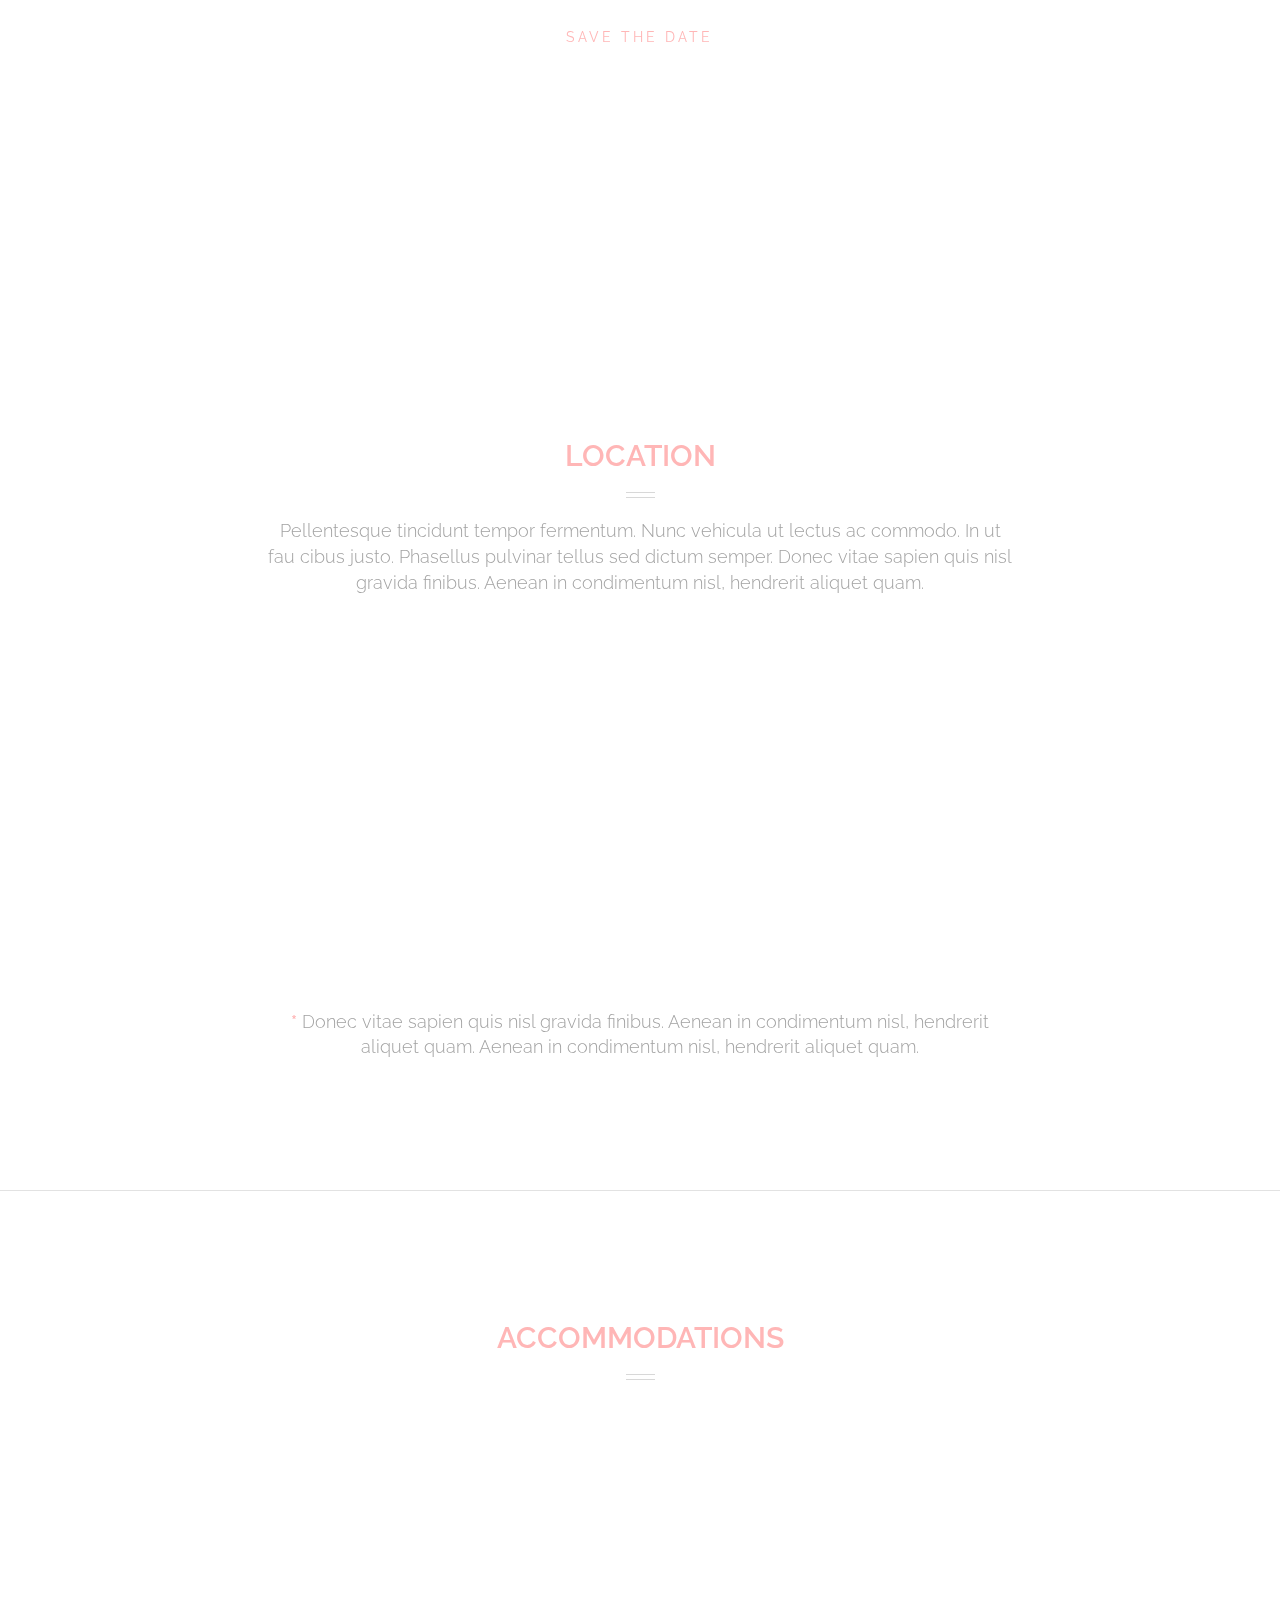
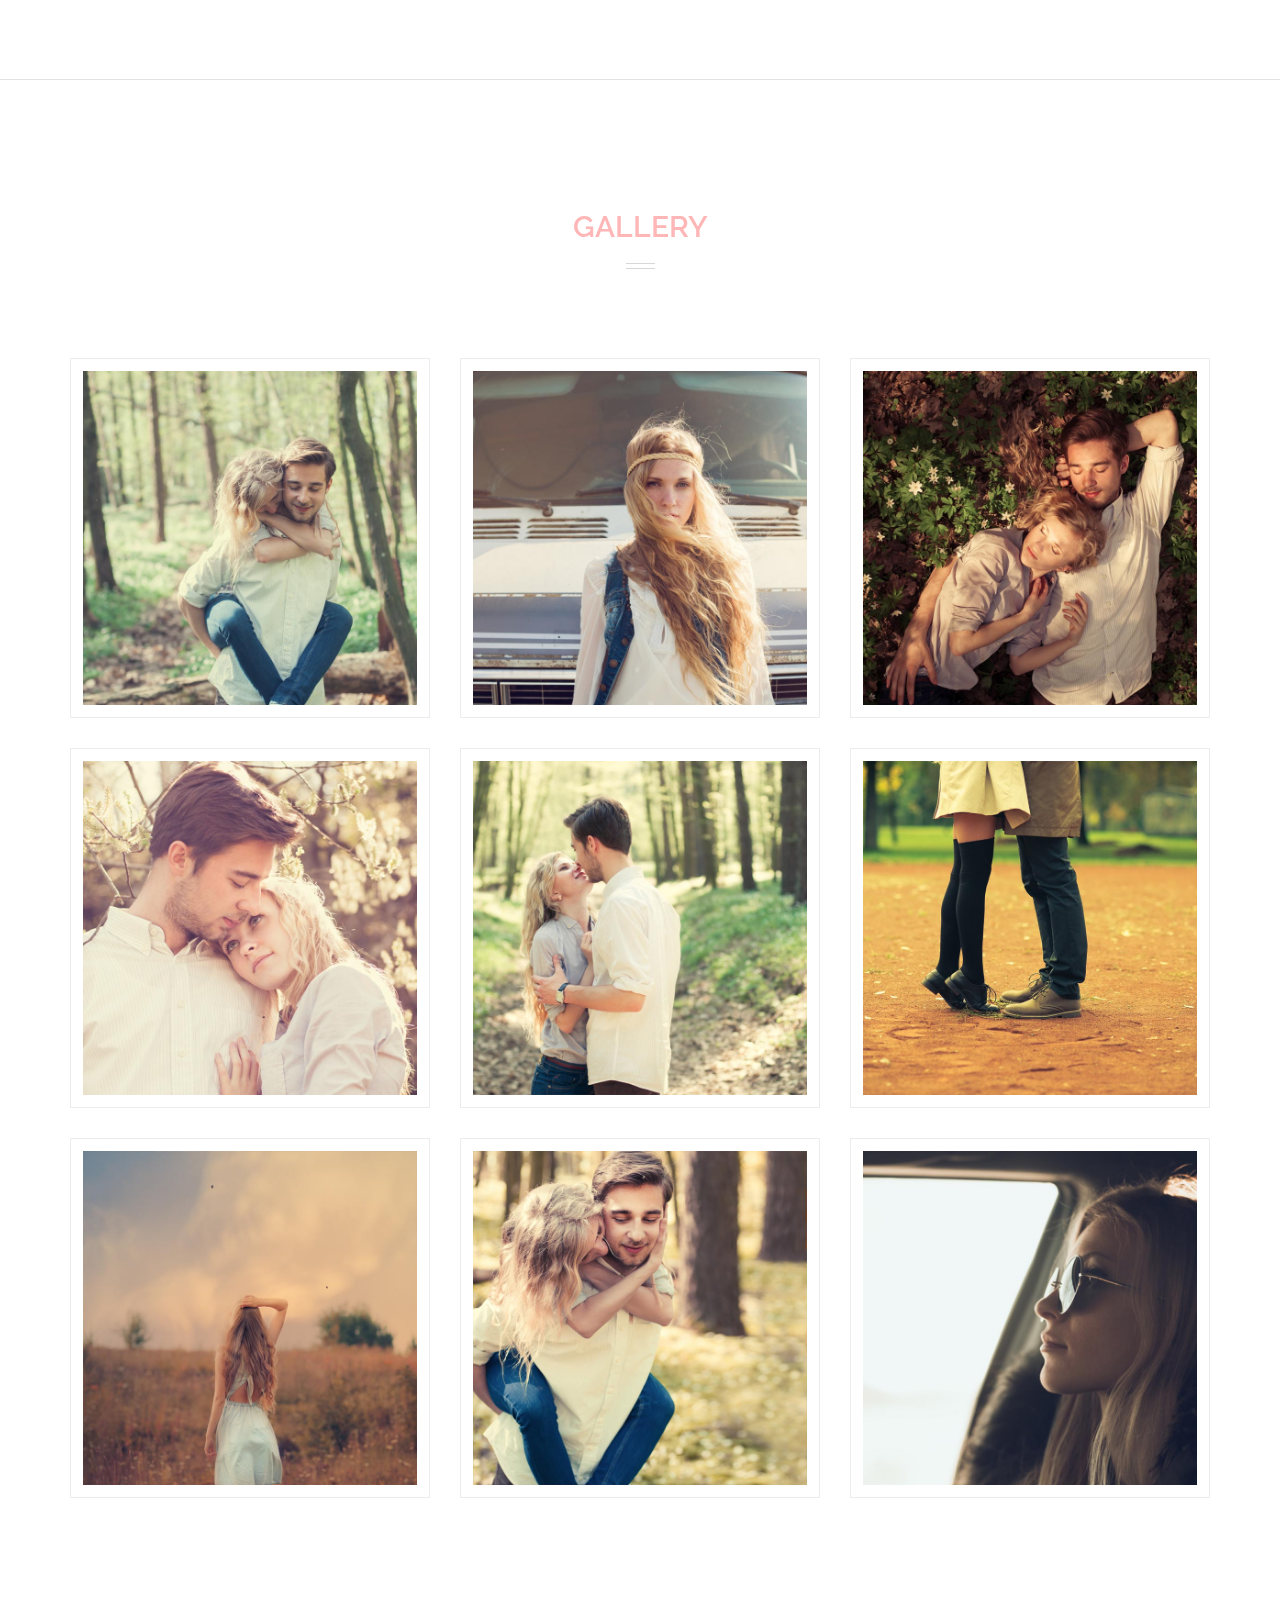
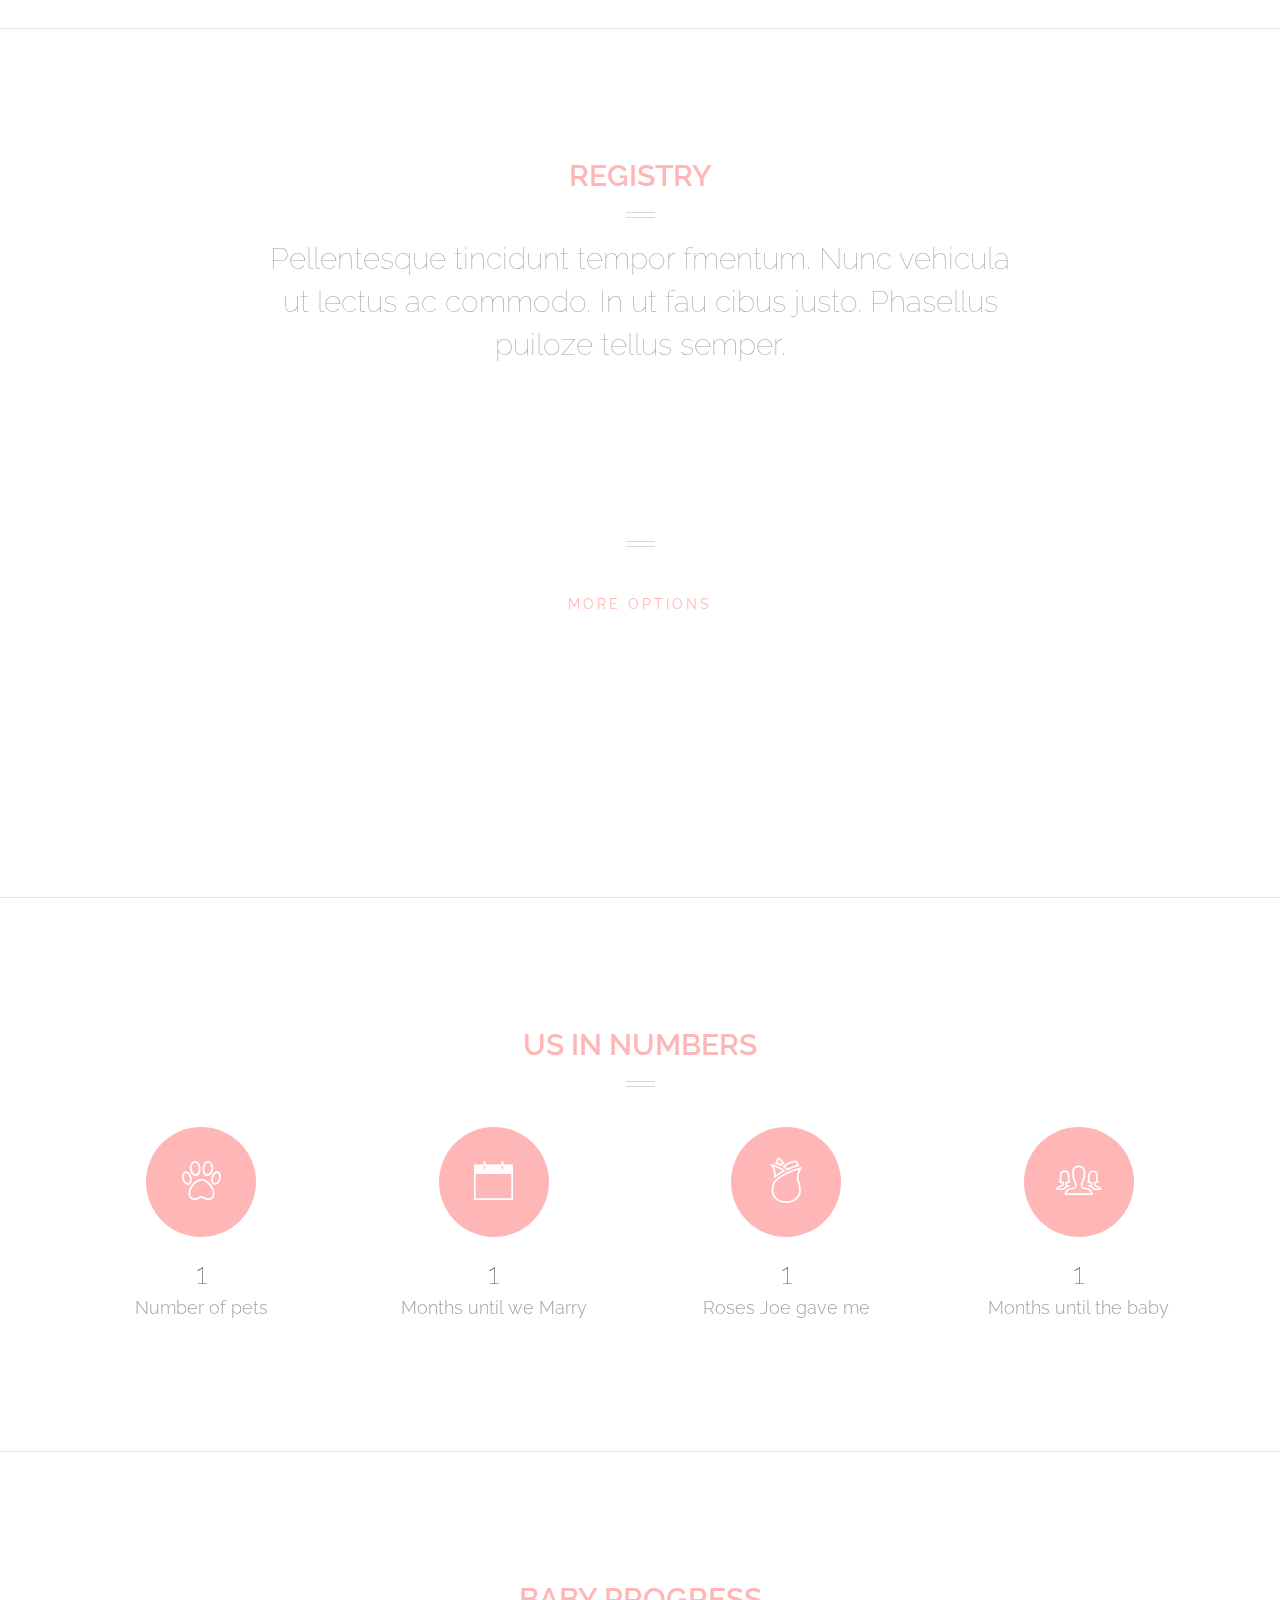
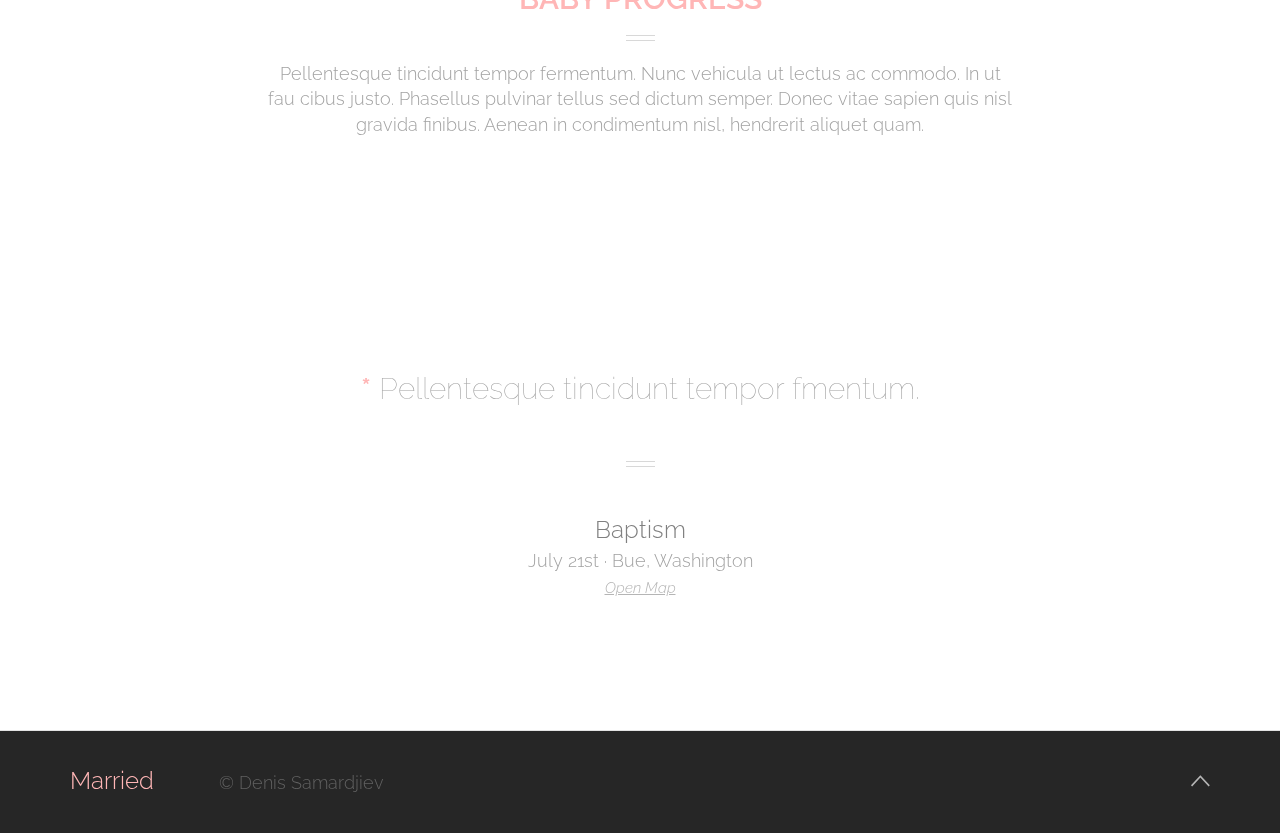
<file: Ivo - Templates/Married - 3 in 1 Wedding Template/HTML/Jessica & Joe/index.html>
<!DOCTYPE html>
<html lang="en">
<head>
	<meta charset="utf-8"/>
	<meta name="author" content="Denis Samardjiev" />
	<meta name="description" content="Married | 3 in 1 Wedding Template">
	<meta name="viewport" content="width=device-width, initial-scale=1.0, maximum-scale=1.0, user-scalable=no">
	<title>Married | 3 in 1 Wedding Template</title>
	
	<!-- Preloader CSS -->
	<link href="css/royal_preloader.css" rel="stylesheet">

	<!-- jQuery -->
	<script type="text/javascript" src="http://ajax.googleapis.com/ajax/libs/jquery/2.1.3/jquery.min.js"></script>

	<!-- Parallax -->
	<script type="text/javascript" src="js/parallax.min.js"></script>

	<!-- Preloader -->
	<script type="text/javascript" src="js/royal_preloader.min.js"></script>
	<script type="text/javascript">
		Royal_Preloader.config({
		    mode:           'number',
		    showProgress:   false,
		    background:     '#ffffff'
		});
	</script>

	<!-- Stylesheets -->
	<link href="css/bootstrap.min.css" rel="stylesheet">
	<link href="css/ionicons.min.css" rel="stylesheet">
	<link href="css/magnific-popup.css" rel="stylesheet">
	<link href="css/style.css" rel="stylesheet" title="main-css">

	<!-- Style Switcher / remove for production -->
	<link href="css/style-switcher.css" rel="stylesheet">
	
	<!-- Alternate Stylesheets / choose what color and base you want and include the 2 files regularly AFTER style.css above -->
	<link rel="alternate stylesheet" type="text/css" href="css/colors/blue.css" title="blue">
	<link rel="alternate stylesheet" type="text/css" href="css/colors/green.css" title="green">
	<link rel="alternate stylesheet" type="text/css" href="css/colors/orange.css" title="orange">
	<link rel="alternate stylesheet" type="text/css" href="css/colors/gold.css" title="gold">
	<link rel="alternate stylesheet" type="text/css" href="css/colors/sleek.css" title="sleek">
	<link rel="alternate stylesheet" type="text/css" href="css/colors/seagul.css" title="seagul">
	<link rel="alternate stylesheet" type="text/css" href="css/colors/yellow.css" title="yellow">
</head>
<body class="royal_preloader" data-spy="scroll" data-target=".navbar" data-offset="81">
	<div id="royal_preloader"></div>

	<!-- Start Switcher / Remove for production -->
	<div class="demo_changer">
	    <div class="demo-icon">
	        <i class="ion-ios-gear-outline"></i>
	    </div><!-- end opener icon -->
	    <div class="form_holder">
	        <div class="row">
	            <div class="col-sm-12">
	                <div class="predefined_styles">
	                    <h4>Colors</h4>
	                    <a href="" data-rel="main-css" class="styleswitch"><div class="btn pinkish-css-square"></div></a>
	                    <a href="" data-rel="blue" class="styleswitch"><div class="btn blue-css-square"></div></a>
	                    <a href="" data-rel="orange" class="styleswitch"><div class="btn orange-css-square"></div></a>
	                    <a href="" data-rel="gold" class="styleswitch"><div class="btn gold-css-square"></div></a>
	                    <a href="" data-rel="sleek" class="styleswitch"><div class="btn sleek-css-square"></div></a>
	                    <a href="" data-rel="seagul" class="styleswitch"><div class="btn seagul-css-square"></div></a>
	                    <a href="" data-rel="green" class="styleswitch"><div class="btn green-css-square"></div></a>
	                    <a href="" data-rel="yellow" class="styleswitch"><div class="btn yellow-css-square"></div></a>
	                </div><!-- /.end predefined_styles -->
	            </div><!-- /.end col -->
	        </div><!-- /.end row -->
	    </div><!-- /.end form_holder -->
	</div><!-- /.end demo_changer -->
	<!-- End Switcher / Remove for production -->

	<!-- Begin Header -->
	<header>
		<!-- Begin Navigation -->
		<nav class="navbar navbar-default navbar-fixed-top">
			<div class="container">
				<div class="row">
					<!-- Brand and toggle get grouped for better mobile display -->
					<div class="navbar-header">
						<button type="button" class="navbar-toggle collapsed" data-toggle="collapse" data-target="#navbar-collapse-1" aria-expanded="false">
							<span class="sr-only">Toggle navigation</span>
							<span class="icon-bar"></span>
							<span class="icon-bar"></span>
							<span class="icon-bar"></span>
						</button>
						<a class="navbar-brand scroll-link" href="#home" data-id="home">Married</a>
					</div>

					<!-- Collect the nav links, forms, and other content for toggling -->
					<div class="collapse navbar-collapse" id="navbar-collapse-1">
						<ul class="nav navbar-nav navbar-right">
							<li><a href="#home" data-id="home" class="scroll-link">Home</a></li>
							<li><a href="#story" data-id="story" class="scroll-link">Story</a></li>
							<li><a href="#location" data-id="location" class="scroll-link">Location</a></li>
							<li><a href="#gallery" data-id="gallery" class="scroll-link">Gallery</a></li>
							<li><a href="#registry" data-id="registry" class="scroll-link">Registry</a></li>
							<li class="nav-btn"><btn data-toggle="modal" data-target="#rsvp-modal" class="btn btn-primary btn-lg">RSVP</btn></li>
							<li class="dropdown">
								<a href="#" class="dropdown-toggle" data-toggle="dropdown" role="button" aria-haspopup="true" aria-expanded="false"><span class="glyphicon glyphicon-menu-down"></span></a>
								<ul class="dropdown-menu">
									<li><a href="components.html">Components</a></li>
									<li><a href="../index.html">Demos</a></li>
								</ul>
							</li>
						</ul>
					</div><!-- /.navbar-collapse -->
				</div><!-- /.row -->
			</div><!-- /.container -->
		</nav>
		<!-- End Navigation -->

		<!-- Begin RSVP Form -->
		<div class="modal fade" id="rsvp-modal" tabindex="-1" role="dialog">
		    <div class="modal-dialog">
		        <div class="modal-content">
		            <div class="modal-header">
		                <button type="button" class="close" data-dismiss="modal" aria-label="Close"><span class="ion-ios-close-empty"></span>
		                </button>
		                <span class="pe-7s-anchor services-icon-2"></span>
		                <h4 class="modal-title">RSVP</h4>
		            </div>
		            <div class="modal-body">
		            	<p class="mb20">Pellentesque tincidunt tempor fermentum. Nunc vehicula ut lec tus ac commodo cibus justo. Phasellus pulvinar tellus sed dictum semper. Donec vitae sapien quis nisl gravida finibus. Aenean in condimentum nisl, hendrerit aliquet quam.</p>
						<form data-toggle="validator" id="contactForm" name="contactForm">
							<div class="row">
								<div class="col-sm-6">
									<div class="form-group">
										<label for="name">Name *</label>
										<div class="controls">
											<input class="form-control" data-error="This section is required." id="name" placeholder="Your full name" required="" type="text">
											<div class="help-block with-errors"></div>
										</div>
									</div>
								</div><!-- /.column -->
								<div class="col-sm-6">
									<div class="form-group">
										<label for="name">Email *</label>
										<div class="controls">
											<input class="email form-control" data-error="This section is required." id="email" placeholder="Enter your email" required="" type="email">
											<div class="help-block with-errors"></div>
										</div>
									</div>
								</div><!-- /.column -->
							</div><!-- /.row -->
							<div class="row">
								<div class="col-sm-12">
									<div class="form-group">
										<label for="name">Guests *</label>
										<div class="controls">
											<input class="form-control" data-error="This section is required."
											id="msg_subject" placeholder="Total guests with names" required="" type="text">
											<div class="help-block with-errors"></div>
										</div>
									</div>
								</div><!-- /.column -->
							</div><!-- /.row -->
							<div class="row">
								<div class="col-sm-12">
									<div class="form-group mb10">
										<label for="name">Message *</label>
										<div class="controls">
											<textarea class="form-control" data-error="This section is required." id="message" placeholder="Any extra information" required="" rows="5"></textarea>
											<div class="help-block with-errors"></div>
										</div>
									</div>
								</div>
							</div>
							<div class="row">
								<div class="col-sm-12 mb20">
									<div id="msgSubmit" class="h4 hidden no-margin-bottom"></div> 
								</div><!-- /.column -->
								<div class="col-sm-12 text-right">
									<button type="submit" id="submit" class="btn btn-primary btn-block btn-lg">Send</button>
								</div><!-- /.column -->
							</div><!-- /.row -->
						</form><!-- /.form -->
		            </div>
		        </div><!-- /.modal-content -->
		    </div><!-- /.modal-dialog -->
		</div><!-- /.modal -->
		<!-- End RSVP Form -->

	</header>
	<!-- End Header -->

	<!-- Begin Jumbotron -->
	<div class="jumbotron jumbotron-main parallax-window" id="home" data-parallax="scroll" data-image-src="images/header.jpg">
		<div class="container height-100">
			<div class="center-vertically-holder">
				<div class="center-vertically">
					<div class="col-sm-10 col-sm-offset-1 text-center bottomReveal">
						<h1>
							Jessica &amp; Joe are getting married!
						</h1>
						<hr class="hr-onimage">
						<p>On July 4th - 6th · Treehouse Point in Issaquah, Washington</p>
						<button class="btn btn-lg btn-primary" data-toggle="modal" data-target="#rsvp-modal">RSVP</button>
					</div><!-- /.column -->

					<div class="scroll-down">
			            <a href="#story" data-id="story" class="btn scroll-link"><span class="ion-ios-arrow-down scroll-indicator"></span></a>
			        </div>
				</div><!-- /.vertical center -->
			</div><!-- /.vertical center holder -->
		</div><!-- /.container -->
	</div>
	<!-- End Jumbotron -->

	<!-- Start Story -->
	<section id="story" class="section-padding section-border-bottom">
		<div class="container">
			<div class="row">
				<!-- Title -->
				<div class="col-sm-12">
					<h2 class="section-title">Story</h2>
					<hr class="hr-small mb30">
				</div><!-- /.column -->
			</div><!-- /.row -->

			<div class="row">
				<div class="col-sm-8 col-sm-offset-2 text-center rotateLeftReveal">
					<h2 class="h1 no-margin-top mb20 topReveal">How we met each other.</h2>
					<p class="mb20">Pellentesque tincidunt tempor fermentum. Nunc vehicula ut lectus ac commodo cibus justo. Phasellus pulvinar tellus sed dictum semper. Donec vitae sapien quis nisl gravida finibus. Aenean in condimentum nisl, hendrerit aliquet quam. Nulla diam arcu, ullamcorper eu euismod eget, vestibulum a lacus. Proin luctus ante et metus porttitor interdum.</p>
					<p class="mb20">Donec tempor mi ut viverra vulputate. Sed tincidunt magna ex, pharetra congue magna maximus volutpat. Vestibulum suscipit tellus non purus facilisis, et faucibus metus congue. Nullam a quam tortor. <span class="text-heavy text-color">We love each other.</span> Phasellus nisl dolor, commodo a tincidunt vel, imperdiet non lacus. Curabitur sit amet posuere lectus, nec varius ipsum. Fusce pretium felis libero, at varius mauris efficitur quis. Sed tempor eleifend euismod. Aenean in condim entum nisl, hendrerit aliquet quam. Nulla diam arcu, ullamcorper eu euismod eget.</p>
					<p class="mb30">Vivamus lobortis lectus mauris, feugiat feugiat enim efficitur at. Fusce vitae tempus ex. Vivamus nec tellus sed tellus convallis accumsan ac id nibh. Etiam in ante lorem. Donec vulputate turpis et leo porttitor tincidunt. Fusce felis mauris, auctor vitae odio et, mollis suscipit augue. Cum sociis natoque penatibus et magnis dis parturient montes.</p>

					<!-- Social -->
					<h3 class="section-sub-title">Share</h3>
					<iframe src="https://www.facebook.com/plugins/share_button.php?href=https%3A%2F%2Fdevelopers.facebook.com%2Fdocs%2Fplugins%2F&amp;layout=button_count&amp;size=small&amp;mobile_iframe=true&amp;width=86&amp;height=20&amp;appId" width="96" height="20" style="border:none;overflow:hidden"></iframe>
					<iframe id="tweet-button" scrolling="no" src="http://platform.twitter.com/widgets/tweet_button.html?via=marcus_christie&amp;text=Replace%20Me&amp;count=horizontal" style="width:63px; height:20px;"></iframe>
				</div><!-- /.column -->
			</div><!-- /.row -->

		</div><!-- /.container -->
	</section>
	<!-- End Story -->

	<!-- Start Timeline -->
	<section class="section-padding-top section-border-bottom">
		<div class="container">
			<div class="row">
				<!-- Title -->
				<div class="col-sm-12">
					<h2 class="section-title">Timeline</h2>
					<hr class="hr-small mb40">
				</div><!-- /.column -->
			</div><!-- /.row -->

			<div class="row">
				<div class="col-lg-12">
					<ul class="timeline timeline-pad">
						<!-- Item 1 -->
						<li>
							<div class="timeline-image scaleReveal"><img alt="" class="img-circle img-responsive" src="images/gallery/1.jpg"></div>
							<div class="timeline-panel leftReveal">
								<div class="timeline-heading">
									<h3 class="section-sub-title mb15">2015</h3>
									<h4>We met each other on the pier.</h4>
								</div>
								<div class="timeline-body">
									<p>Lorem ipsum dolor sit amet, consectetur adipisicing elit. Sunt ut voluptatum eius sapiente, totam reiciendis temporibus qui quibusdam, recusandae sit vero unde, sed, incidunt et ea quo dolore laudantium consectetur!</p>
								</div>
							</div>
						</li>

						<!-- Item 2 -->
						<li class="timeline-inverted">
							<div class="timeline-image scaleReveal"><img alt="" class="img-circle img-responsive" src="images/gallery/8.jpg"></div>
							<div class="timeline-panel rightReveal">
								<div class="timeline-heading">
									<h3 class="section-sub-title mb15">2015</h3>
									<h4>Should we get married?</h4>
								</div>
								<div class="timeline-body">
									<p>Lorem ipsum dolor sit amet, consectetur adipisicing elit. Sunt ut voluptatum eius sapiente, totam reiciendis temporibus qui quibusdam, recusandae sit vero unde, sed, incidunt et ea quo dolore laudantium consectetur!</p>
								</div>
							</div>
						</li>

						<!-- Item 3 -->
						<li>
							<div class="timeline-image scaleReveal"><img alt="" class="img-circle img-responsive" src="images/gallery/4.jpg"></div>
							<div class="timeline-panel leftReveal">
								<div class="timeline-heading">
									<h3 class="section-sub-title mb15">2016 May</h3>
									<h4>Were getting married!</h4>
								</div>
								<div class="timeline-body"> <p>Lorem ipsum dolor sit amet, consectetur adipisicing elit. Sunt ut voluptatum eius sapiente, totam reiciendis temporibus qui quibusdam, recusandae sit vero unde, sed, incidunt et ea quo dolore laudantium consectetur!</p>
								</div>
							</div>
						</li>
					</ul>
				</div><!-- /.column -->
			</div><!-- /.row -->

		</div><!-- /.container -->
	</section>
	<!-- End Timeline -->

	<!-- Begin Save Date -->
	<div class="jumbotron jumbotron-page parallax-window" data-parallax="scroll" data-image-src="images/header-page.jpg">
		<div class="container center-vertically-holder">
			<div class="center-vertically">
				<div class="col-md-10 col-md-offset-1 text-center">
					<h3 class="section-sub-title mb10">Save The Date</h3>
					<h2 class="no-margin text-white">
						July 6th · 2016
					</h2>
				</div><!-- /.column -->
			</div><!-- /.vertical center -->
		</div><!-- /.container -->
	</div>
	<!-- End Save Date -->

	<!-- Start Location -->
	<section id="location" class="section-padding section-border-bottom">
		<div class="container">
			<div class="row">
				<!-- Title -->
				<div class="col-sm-8 col-sm-offset-2 text-center">
					<h2 class="section-title">Location</h2>
					<hr class="hr-small">
					<p class="mb50">Pellentesque tincidunt tempor fermentum. Nunc vehicula ut lectus ac commodo. In ut fau cibus justo. Phasellus pulvinar tellus sed dictum semper. Donec vitae sapien quis nisl gravida finibus. Aenean in condimentum nisl, hendrerit aliquet quam.</p>
				</div><!-- /.column -->
			</div><!-- /.row -->

			<div class="row">
				<!-- Item 1 -->
				<div class="col-sm-4 text-center leftReveal">
					<h3 class="section-sub-title">Wedding</h3>
					<img src="images/venue-1.png" class="img-responsive img-venue rotateLeftReveal" alt="...">
					<h2 class="section-venue-title">Historic Rosemont</h2>
					<p class="no-margin-bottom">June 4th,  2-4pm · Barryville, Washington</p>
					<small>
						<em>
							<a class="popup-gmaps underline-link" href="https://maps.google.com/maps?q=221B+Baker+Street,+London,+United+Kingdom&amp;hl=en&amp;t=v&amp;hnear=221B+Baker+St,+London+NW1+6XE,+United+Kingdom">Open Map</a>
						</em>
					</small>
				</div><!-- /.column -->

				<!-- Item 2 -->
				<div class="col-sm-4 text-center bottomReveal">
					<h3 class="section-sub-title mt40-xs">Reception</h3>
					<img src="images/venue-2.png" class="img-responsive img-venue rotateLeftReveal" alt="...">
					<h2 class="section-venue-title">Rein Fire Ranch</h2>
					<p class="no-margin-bottom">June 7th,  5-11pm · Ravensdale, Washington</p>
					<small>
						<em>
							<a class="popup-gmaps underline-link" href="https://maps.google.com/maps?q=221B+Baker+Street,+London,+United+Kingdom&amp;hl=en&amp;t=v&amp;hnear=221B+Baker+St,+London+NW1+6XE,+United+Kingdom">Open Map</a>
						</em>
					</small>
				</div><!-- /.column -->

				<!-- Item 3 -->
				<div class="col-sm-4 text-center rightReveal">
					<h3 class="section-sub-title mt40-xs">Party</h3>
					<img src="images/venue-3.png" class="img-responsive img-venue rotateLeftReveal" alt="...">
					<h2 class="section-venue-title">Grand Hotel</h2>
					<p class="no-margin-bottom">June 7th,  11pm - 5am · Seagul, Washington</p>
					<small>
						<em>
							<a class="popup-gmaps underline-link" href="https://maps.google.com/maps?q=221B+Baker+Street,+London,+United+Kingdom&amp;hl=en&amp;t=v&amp;hnear=221B+Baker+St,+London+NW1+6XE,+United+Kingdom">Open Map</a>
						</em>
					</small>
				</div><!-- /.column -->
			</div>

			<div class="row">
				<!-- Title -->
				<div class="col-sm-8 col-sm-offset-2 text-center mt50">
					<p class="no-margin"><span class="text-heavy text-color">*</span> Donec vitae sapien quis nisl gravida finibus. Aenean in condimentum nisl, hendrerit aliquet quam. Aenean in condimentum nisl, hendrerit aliquet quam.</p>
				</div><!-- /.column -->
			</div><!-- /.row -->
		</div><!-- /.container -->
	</section>
	<!-- End Location -->

	<!-- Start Accommodations -->
	<section id="accommodations" class="section-padding section-border-bottom">
		<div class="container">
			<div class="row">
				<!-- Title -->
				<div class="col-sm-8 col-sm-offset-2 text-center">
					<h2 class="section-title">Accommodations</h2>
					<hr class="hr-small mb50">
				</div><!-- /.column -->
			</div><!-- /.row -->

			<div class="row">
				<!-- Item 1 -->
				<div class="col-sm-6 col-md-4 col-md-offset-2 text-center leftReveal">
					<h3 class="section-sub-title">Hotel</h3>
					<h2 class="section-venue-title">The Grand</h2>
					<p class="no-margin-bottom">1924 You Ave NW · Washington, DC</p>
					<small>
						<em>
							<a class="popup-gmaps underline-link" href="https://maps.google.com/maps?q=221B+Baker+Street,+London,+United+Kingdom&amp;hl=en&amp;t=v&amp;hnear=221B+Baker+St,+London+NW1+6XE,+United+Kingdom">Open Map</a>
						</em>
					</small>
				</div><!-- /.column -->

				<!-- Item 2 -->
				<div class="col-sm-6 col-md-4 text-center rightReveal">
					<h3 class="section-sub-title mt40-xs">Food</h3>
					<h2 class="section-venue-title">Blue Duck</h2>
					<p class="no-margin-bottom">1201 24th St NW · Washington, DC</p>
					<small>
						<em>
							<a class="popup-gmaps underline-link" href="https://maps.google.com/maps?q=221B+Baker+Street,+London,+United+Kingdom&amp;hl=en&amp;t=v&amp;hnear=221B+Baker+St,+London+NW1+6XE,+United+Kingdom">Open Map</a>
						</em>
					</small>
				</div><!-- /.column -->
			</div><!-- /.row -->

		</div><!-- /.container -->
	</section>
	<!-- End Accommodations -->

	<!-- Start Gallery -->
	<section id="gallery" class="section-padding section-border-bottom">
		<div class="container">
			<div class="row">
				<!-- Title -->
				<div class="col-sm-8 col-sm-offset-2 text-center">
					<h2 class="section-title">Gallery</h2>
					<hr class="hr-small">
					<p class="mb40 scaleReveal">We did a cute little photoshoot for the wedding <span class="lead ion-happy-outline text-color"></span></p>
				</div><!-- /.column -->
			</div><!-- /.row -->

			<div class="row">
				<!-- Item 1 -->
				<div class="col-sm-4 mb30">
					<a href="images/gallery/1.jpg" title="Image 1" class="zoom">
						<img src="images/gallery/1.jpg" class="img-responsive img-gallery" alt="...">
					</a>
				</div><!-- /.column -->

				<!-- Item 2 -->
				<div class="col-sm-4 mb30">
					<a href="images/gallery/2.jpg" title="Image 2" class="zoom">
						<img src="images/gallery/2.jpg" class="img-responsive img-gallery" alt="...">
					</a>
				</div><!-- /.column -->

				<!-- Item 3 -->
				<div class="col-sm-4 mb30">
					<a href="images/gallery/3.jpg" title="Image 3" class="zoom">
						<img src="images/gallery/3.jpg" class="img-responsive img-gallery" alt="...">
					</a>
				</div><!-- /.column -->

				<!-- Item 4 -->
				<div class="col-sm-4 mb30">
					<a href="images/gallery/4.jpg" title="Image 4" class="zoom">
						<img src="images/gallery/4.jpg" class="img-responsive img-gallery" alt="...">
					</a>
				</div><!-- /.column -->

				<!-- Item 5 -->
				<div class="col-sm-4 mb30">
					<a href="images/gallery/5.jpg" title="Image 5" class="zoom">
						<img src="images/gallery/5.jpg" class="img-responsive img-gallery" alt="...">
					</a>
				</div><!-- /.column -->

				<!-- Item 6 -->
				<div class="col-sm-4 mb30">
					<a href="images/gallery/6.jpg" title="Image 6" class="zoom">
						<img src="images/gallery/6.jpg" class="img-responsive img-gallery" alt="...">
					</a>
				</div><!-- /.column -->

				<!-- Item 7 -->
				<div class="col-sm-4 mb30-xs">
					<a href="images/gallery/7.jpg" title="Image 7" class="zoom">
						<img src="images/gallery/7.jpg" class="img-responsive img-gallery" alt="...">
					</a>
				</div><!-- /.column -->

				<!-- Item 8 -->
				<div class="col-sm-4 mb30-xs">
					<a href="images/gallery/8.jpg" title="Image 8" class="zoom">
						<img src="images/gallery/8.jpg" class="img-responsive img-gallery" alt="...">
					</a>
				</div><!-- /.column -->

				<!-- Item 9 -->
				<div class="col-sm-4">
					<a href="images/gallery/9.jpg" title="Image 9" class="zoom">
						<img src="images/gallery/9.jpg" class="img-responsive img-gallery" alt="...">
					</a>
				</div><!-- /.column -->
			</div><!-- /.row -->

		</div><!-- /.container -->
	</section>
	<!-- End Gallery -->

	<!-- Start Registry -->
	<section id="registry" class="section-padding section-border-bottom">
		<div class="container">
			<div class="row">
				<!-- Title -->
				<div class="col-sm-8 col-sm-offset-2 text-center">
					<h2 class="section-title">Registry</h2>
					<hr class="hr-small">
					<p class="lead-xl">Pellentesque tincidunt tempor fmentum. Nunc vehicula ut lectus ac commodo. In ut fau cibus justo. Phasellus puiloze tellus semper.</p>
				</div><!-- /.column -->
			</div><!-- /.row -->

			<div class="row">
				<!-- Content -->
				<div class="col-sm-8 col-sm-offset-2 text-center">
					<!-- Logos -->
					<a href="#"><img src="images/logo-1.png" class="img-responsive registry-logo leftReveal" alt="..."></a>
					<a href="#"><img src="images/logo-2.png" class="img-responsive registry-logo bottomReveal" alt="..."></a>
					<a href="#"><img src="images/logo-3.png" class="img-responsive registry-logo rightReveal" alt="..."></a>
					<hr class="hr-small mt50 mb50">

					<!-- More Options -->
					<h3 class="section-sub-title">More Options</h3>
					<h2 class="section-venue-title bottomReveal">Check</h2>
					<p class="no-margin bottomReveal">Hand deliver us a check.</p>
					<h2 class="section-venue-title bottomReveal">Paypal</h2>
					<p class="no-margin bottomReveal">You can send a little something <a class="color-link underline-link" href="http://paypal.com" target="_blank">here</a>.</p>				
				</div><!-- /.column -->
			</div><!-- /.row -->

		</div><!-- /.container -->
	</section>
	<!-- End Registry -->

	<!-- Begin Our Count -->
	<section id="ourcount" class="section-padding section-border-bottom">
		<div class="container">
			<div class="row">
				<!-- Title -->
				<div class="col-sm-8 col-sm-offset-2 text-center">
					<h2 class="section-title">Us in Numbers</h2>
					<hr class="hr-small mb40">
				</div><!-- /.column -->
			</div><!-- /.row -->

			<div class="row">
				<!-- Item 1 -->
				<div class="col-sm-6 col-md-3 item">
					<div class="circle-hold">
                        <i class="ion-ios-paw-outline"></i>
                    </div>
                    <h2 class="timer mb5" data-from="1" data-to="3" data-refresh-interval="20">1</h2>
                    <p class="no-margin">Number of pets</p>
				</div><!-- /.column -->

				<!-- Item 2 -->
				<div class="col-sm-6 col-md-3 item mt30-xs">
					<div class="circle-hold">
                        <i class="ion-ios-calendar-outline"></i>
                    </div>
                    <h2 class="timer mb5" data-from="1" data-to="5" data-refresh-interval="20">1</h2>
                    <p class="no-margin">Months until we Marry</p>
				</div><!-- /.column -->

				<!-- Item 3 -->
				<div class="col-sm-6 col-md-3 item mt30-xs mt30-sm">
					<div class="circle-hold">
                        <i class="ion-ios-rose-outline"></i>
                    </div>
                    <h2 class="timer mb5" data-from="1" data-to="934" data-refresh-interval="20">1</h2>
                    <p class="no-margin">Roses Joe gave me</p>
				</div><!-- /.column -->

				<!-- Item 4 -->
				<div class="col-sm-6 col-md-3 item mt30-xs mt30-sm">
					<div class="circle-hold">
                        <i class="ion-ios-people-outline"></i>
                    </div>
                    <h2 class="timer mb5" data-from="1" data-to="4" data-refresh-interval="20">1</h2>
                    <p class="no-margin">Months until the baby</p>
				</div><!-- /.column -->
			</div><!-- /.row -->
		</div><!-- /.container -->
	</section><!-- /.section -->
	<!-- End Our Count -->

	<!-- Start Baby Progress -->
	<section id="baby-progress" class="section-padding section-border-bottom">
		<div class="container">
			<div class="row">
				<!-- Title -->
				<div class="col-sm-8 col-sm-offset-2 text-center">
					<h2 class="section-title">Baby Progress</h2>
					<hr class="hr-small">
					<p class="mb50">Pellentesque tincidunt tempor fermentum. Nunc vehicula ut lectus ac commodo. In ut fau cibus justo. Phasellus pulvinar tellus sed dictum semper. Donec vitae sapien quis nisl gravida finibus. Aenean in condimentum nisl, hendrerit aliquet quam.</p>
				</div><!-- /.column -->
			</div><!-- /.row -->

			<div class="row">
				<!-- Progress Bar -->
				<div class="col-sm-8 col-sm-offset-2 text-center">
					<div class="progress leftReveal">
						<div class="progress-bar text-left" role="progressbar" aria-valuenow="60" aria-valuemin="0" aria-valuemax="100" style="width: 60%;">
							60%
						</div>
					</div>
					<!-- Progress Bar Meter -->
					<div class="progress-meter leftReveal">
						<div class="meter meter-left" style="width: 30%;"><span class="meter-text">Pregnant</span></div>
						<div class="meter meter-left" style="width: 20%;"><span class="meter-text">3 Months</span></div>
		    			<div class="meter meter-right" style="width: 20%;"><span class="meter-text">Joey's Here</span></div>
						<div class="meter meter-right" style="width: 30%;"><span class="meter-text">Closer</span></div>
					</div>
					<p class="lead-xl mt70 no-margin-bottom"><span class="text-heavy text-color">*</span> Pellentesque tincidunt tempor fmentum.</p>
					<hr class="hr-small mt50 mb50">
					<h2 class="section-venue-title no-margin-top">Baptism</h2>
					<p class="no-margin">July 21st · Bue, Washington</p>
					<small>
						<em>
							<a class="popup-gmaps underline-link" href="https://maps.google.com/maps?q=221B+Baker+Street,+London,+United+Kingdom&amp;hl=en&amp;t=v&amp;hnear=221B+Baker+St,+London+NW1+6XE,+United+Kingdom">Open Map</a>
						</em>
					</small>
				</div><!-- /.column -->
			</div><!-- /.row -->
		</div><!-- /.container -->
	</section>
	<!-- End Baby Progress -->

	<!-- Start Footer -->
	<footer>
		<div class="container">
			<div class="row">
				<!-- Logo -->
				<div class="col-xs-10">
					<div class="footer-brand">Married</div>
					<span class="mt5 no-margin-bottom">© Denis Samardjiev</span>
				</div>

				<!-- Arrow -->
				<div class="col-xs-2 text-right">
					<a href="#" class="scroll-top"><i class="footer-arrow ion-ios-arrow-up"></i></a>
				</div>
			</div><!-- /.row -->
		</div><!-- /.container -->
	</footer>
	<!-- End Footer -->

	<!-- Javascript Files -->
	<script type="text/javascript" src="js/bootstrap.min.js"></script>
	<script type="text/javascript" src="js/jquery.magnific-popup.min.js"></script>
	<script type="text/javascript" src="js/jquery.inview.min.js"></script>
	<script type="text/javascript" src="js/jquery.countTo.js"></script>  
	<script type="text/javascript">
		/* ---- Counter (our count) ---- */
		$('#ourcount').one('inview', function(event, isInView) {
			if (isInView) {
				$('.timer').countTo({speed: 3000});
			}
		});
	</script>
	<script type="text/javascript" src="js/form-validator.min.js"></script> 
	<script type="text/javascript" src="js/style-switcher.js"></script>
	<script type="text/javascript" src="js/scrollreveal.min.js"></script>
	<script type="text/javascript" src="js/main.js"></script>
</body>
</html>
</file>
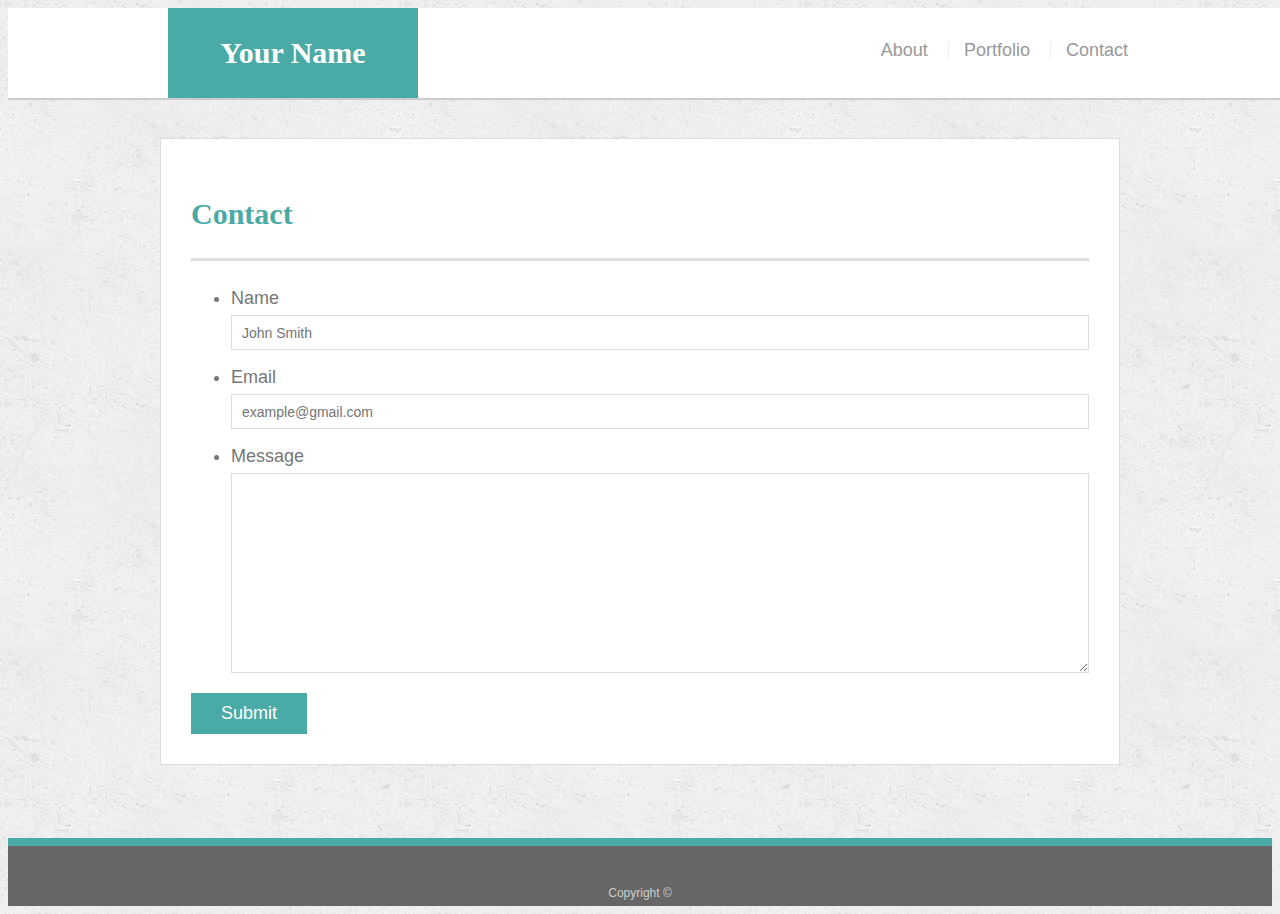
<file: Homework/HML-CSS-Demo-Unresponsive- Solution/recommended-homework-solution/contact.html>
<!doctype html>
<html lang="en-us">

<head>
  <meta charset="UTF-8">
  <title>Contact | Your Name</title>
  <link rel="stylesheet" type="text/css" href="assets/css/style.css">
</head>

<body>

  <header id="masthead">
    <div class="container">
      <a href="index.html" id="logo">Your Name</a>
      <nav>
        <a href="index.html">About</a>
        <a href="portfolio.html">Portfolio</a>
        <a href="contact.html">Contact</a>
      </nav>
    </div>
  </header>

  <div id="main-container" class="container">
    <section class="main-section">
      <h1>Contact</h1>

      <form id="contact-form">
        <ul>
          <li>
            <label for="name">Name</label>
            <input type="text" id="name" name="name" placeholder="John Smith" required="required">
          </li>
          <li>
            <label for="email">Email</label>
            <input type="email" id="email" name="email" placeholder="example@gmail.com" required="required">
          </li>
          <li>
            <label for="message">Message</label>
            <textarea id="message" name="message" required="required"></textarea>
          </li>
        </ul>
        <input type="submit">
      </form>

    </section>

  </div>

  <footer>
    <div class="container">
      Copyright &copy; 
    </div>
  </footer>
</body>

</html>
</file>
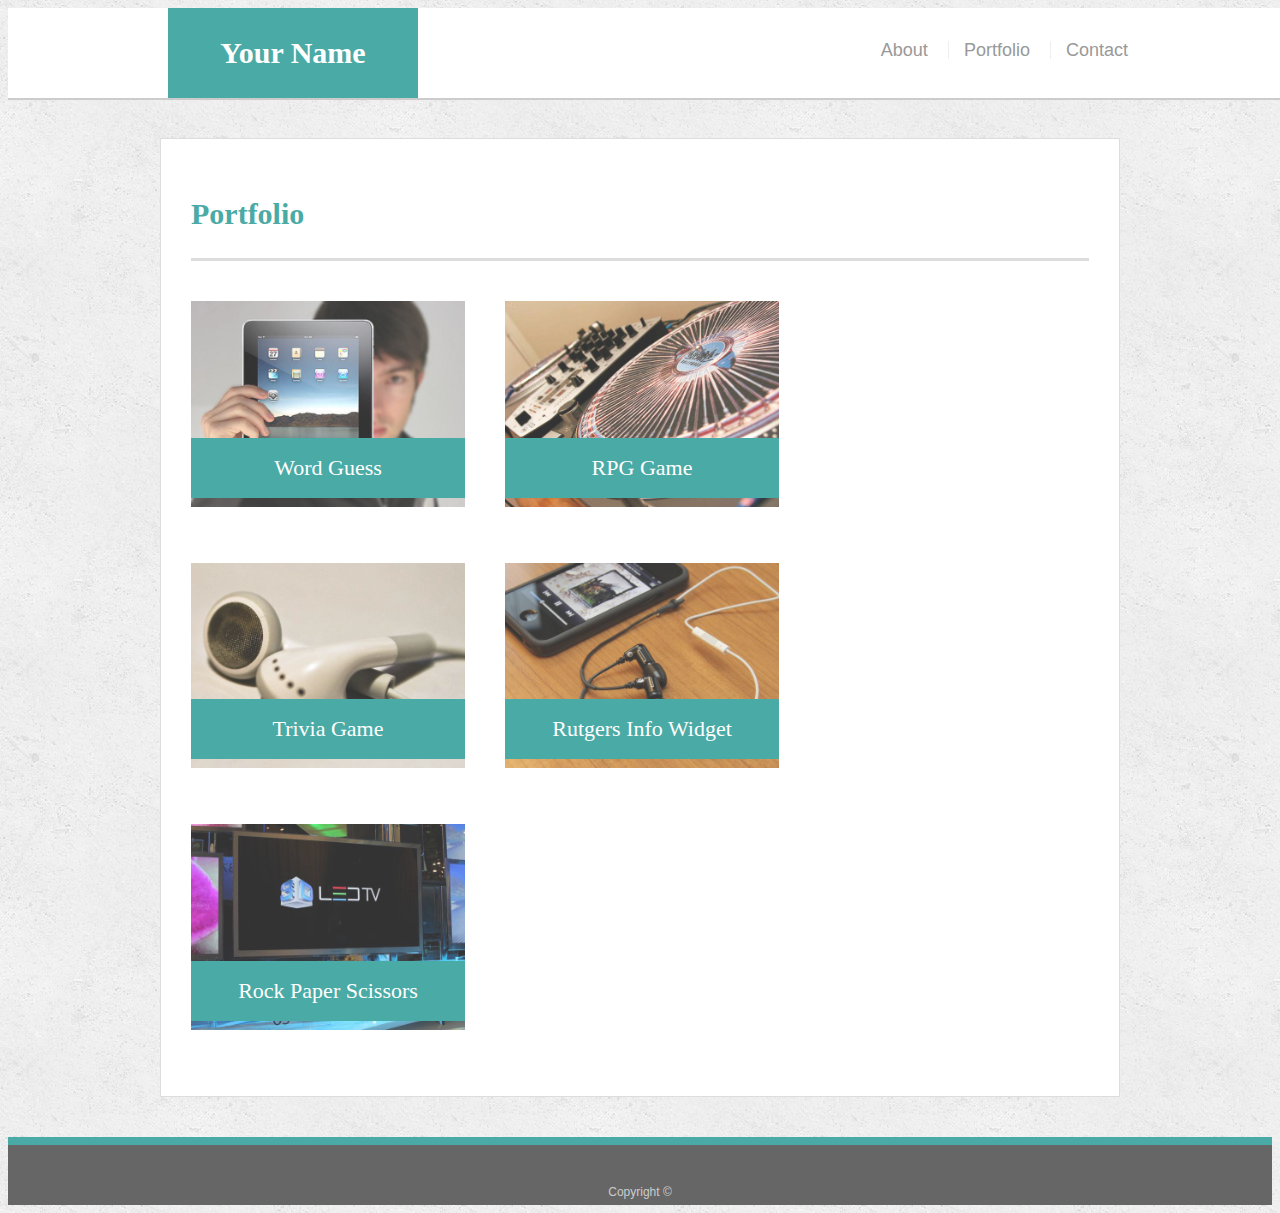
<file: Homework/HML-CSS-Demo-Unresponsive- Solution/recommended-homework-solution/portfolio.html>
<!doctype html>
<html lang="en-us">

<head>
  <meta charset="UTF-8">
  <title>Portfolio | Your Name</title>
  <link rel="stylesheet" type="text/css" href="assets/css/style.css">
</head>

<body>

  <header id="masthead">
    <div class="container">
      <a href="index.html" id="logo">Your Name</a>
      <nav>
        <a href="index.html">About</a>
        <a href="portfolio.html">Portfolio</a>
        <a href="contact.html">Contact</a>
      </nav>
    </div>
  </header>

  <div id="main-container" class="container">
    <section class="main-section">
      <h1>Portfolio</h1>

      <div class="work">
        <img src="assets/images/technics-q-c-640-480-1.jpg" alt="Word Guess">

        <h3>Word Guess</h3>
      </div>
      <div class="work">
        <img src="assets/images/technics-q-c-640-480-2.jpg" alt="RPG Game">

        <h3>RPG Game</h3>
      </div>
      <div class="work">
        <img src="assets/images/technics-q-c-640-480-5.jpg" alt="Trivia Game">

        <h3>Trivia Game</h3>
      </div>
      <div class="work">
        <img src="assets/images/technics-q-c-640-480-7.jpg" alt="Rutgers Info Widget">

        <h3>Rutgers Info Widget</h3>
      </div>
      <div class="work">
        <img src="assets/images/technics-q-c-640-480-9.jpg" alt="Rock Paper Scissors">

        <h3>Rock Paper Scissors</h3>
      </div>

    </section>

  </div>

  <footer>
    <div class="container">
      Copyright &copy;
    </div>
  </footer>
</body>

</html>
</file>
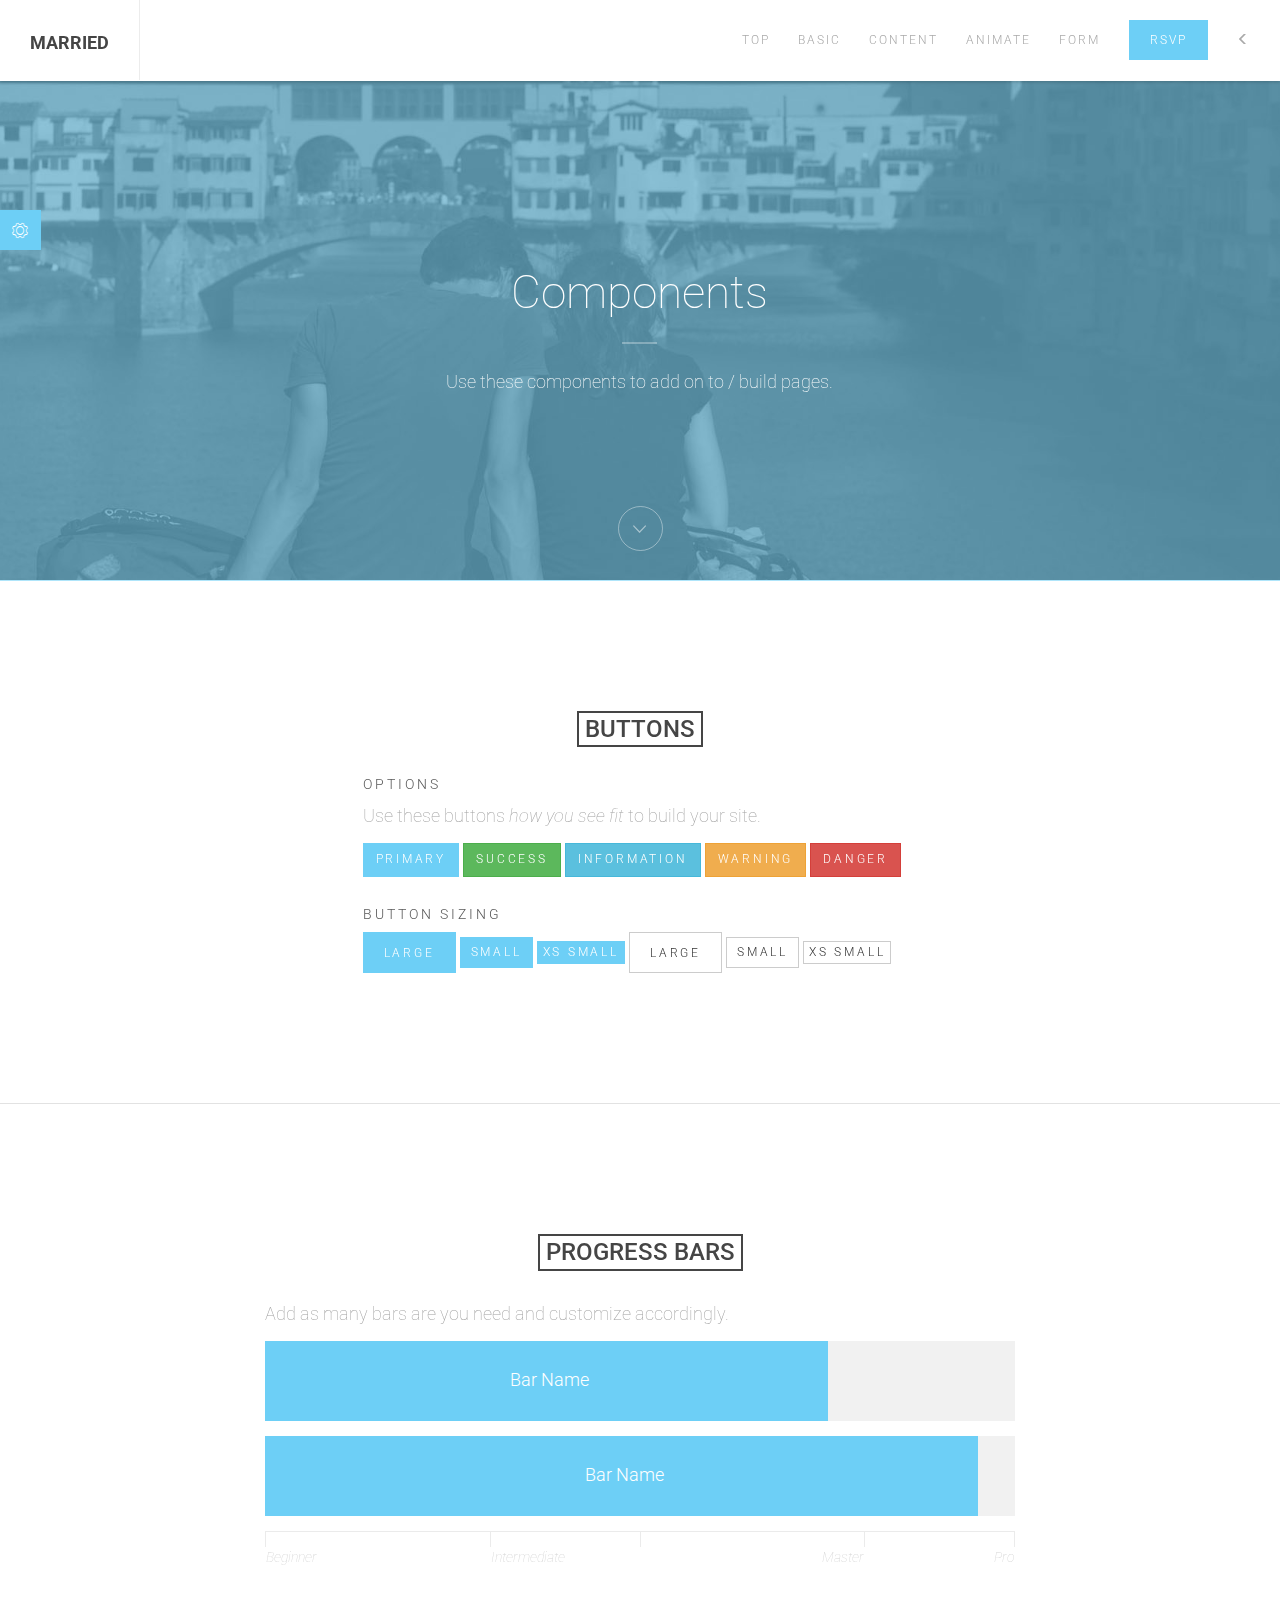
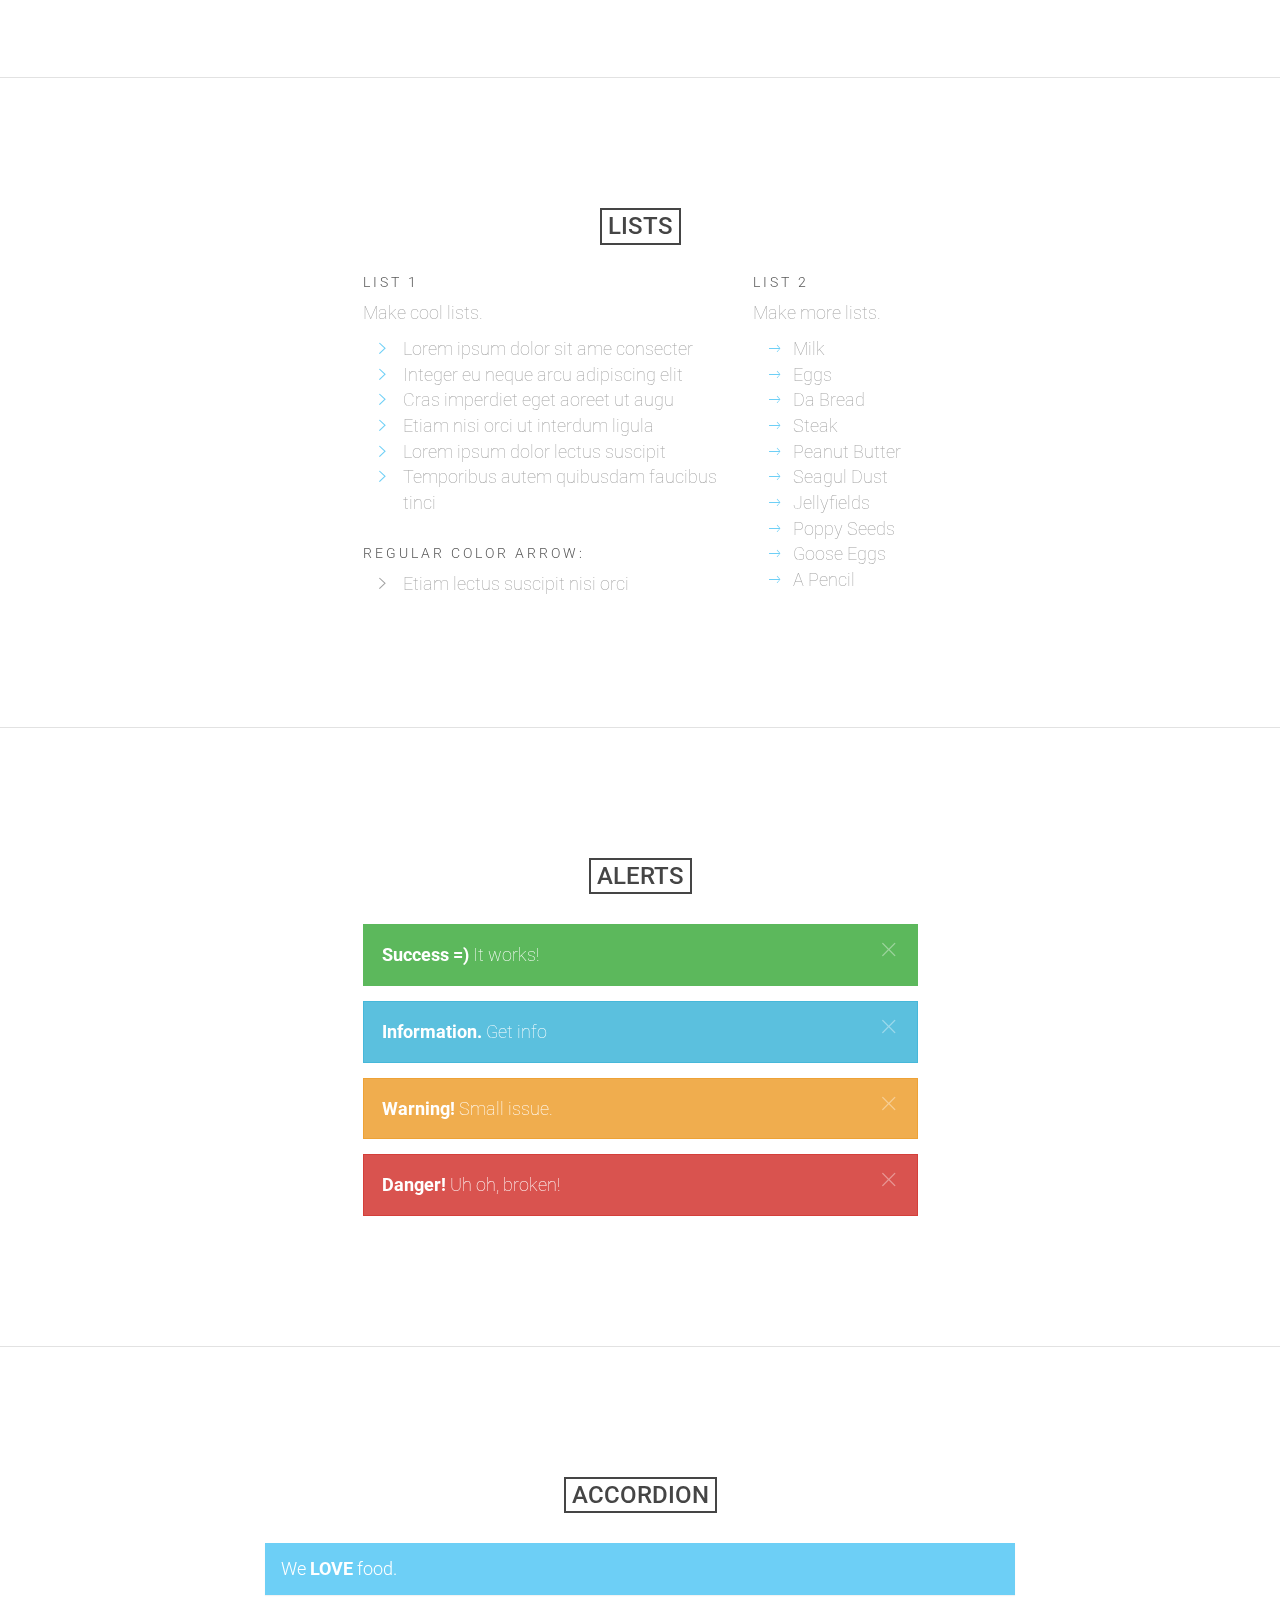
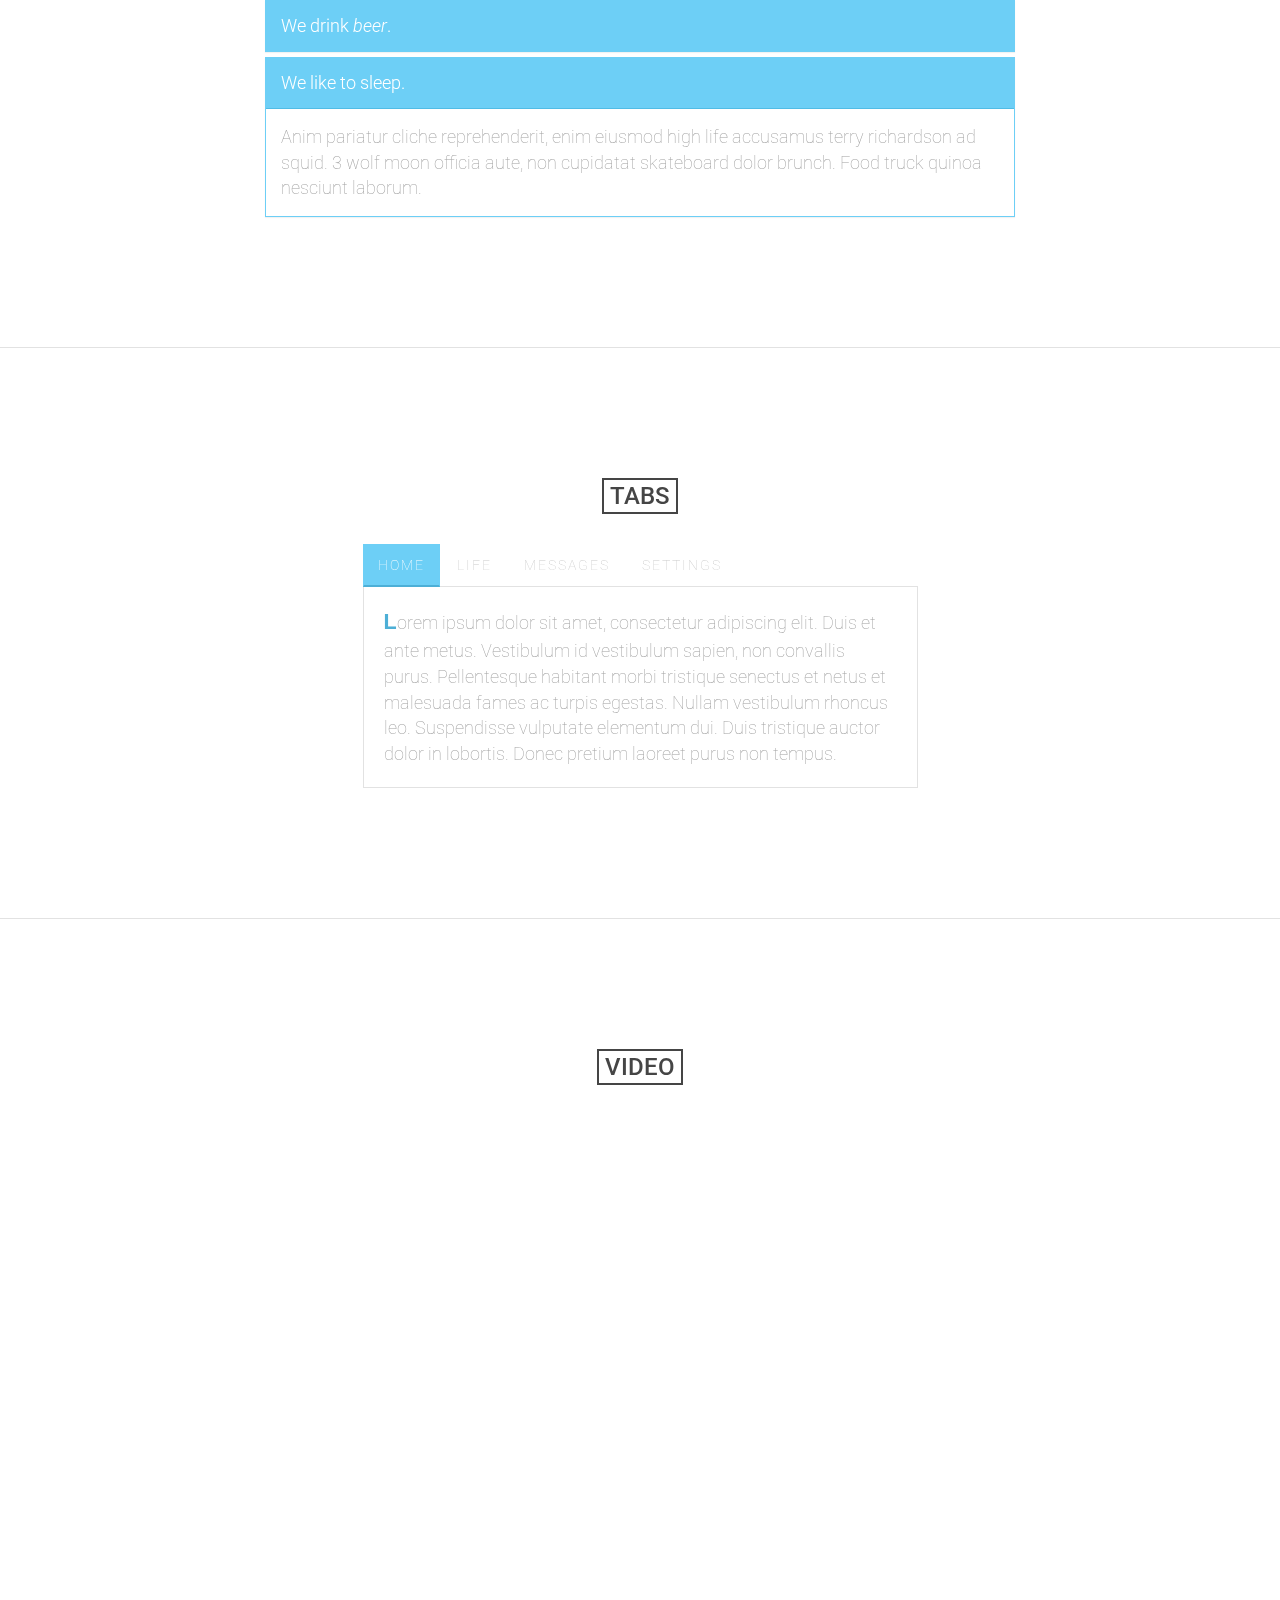
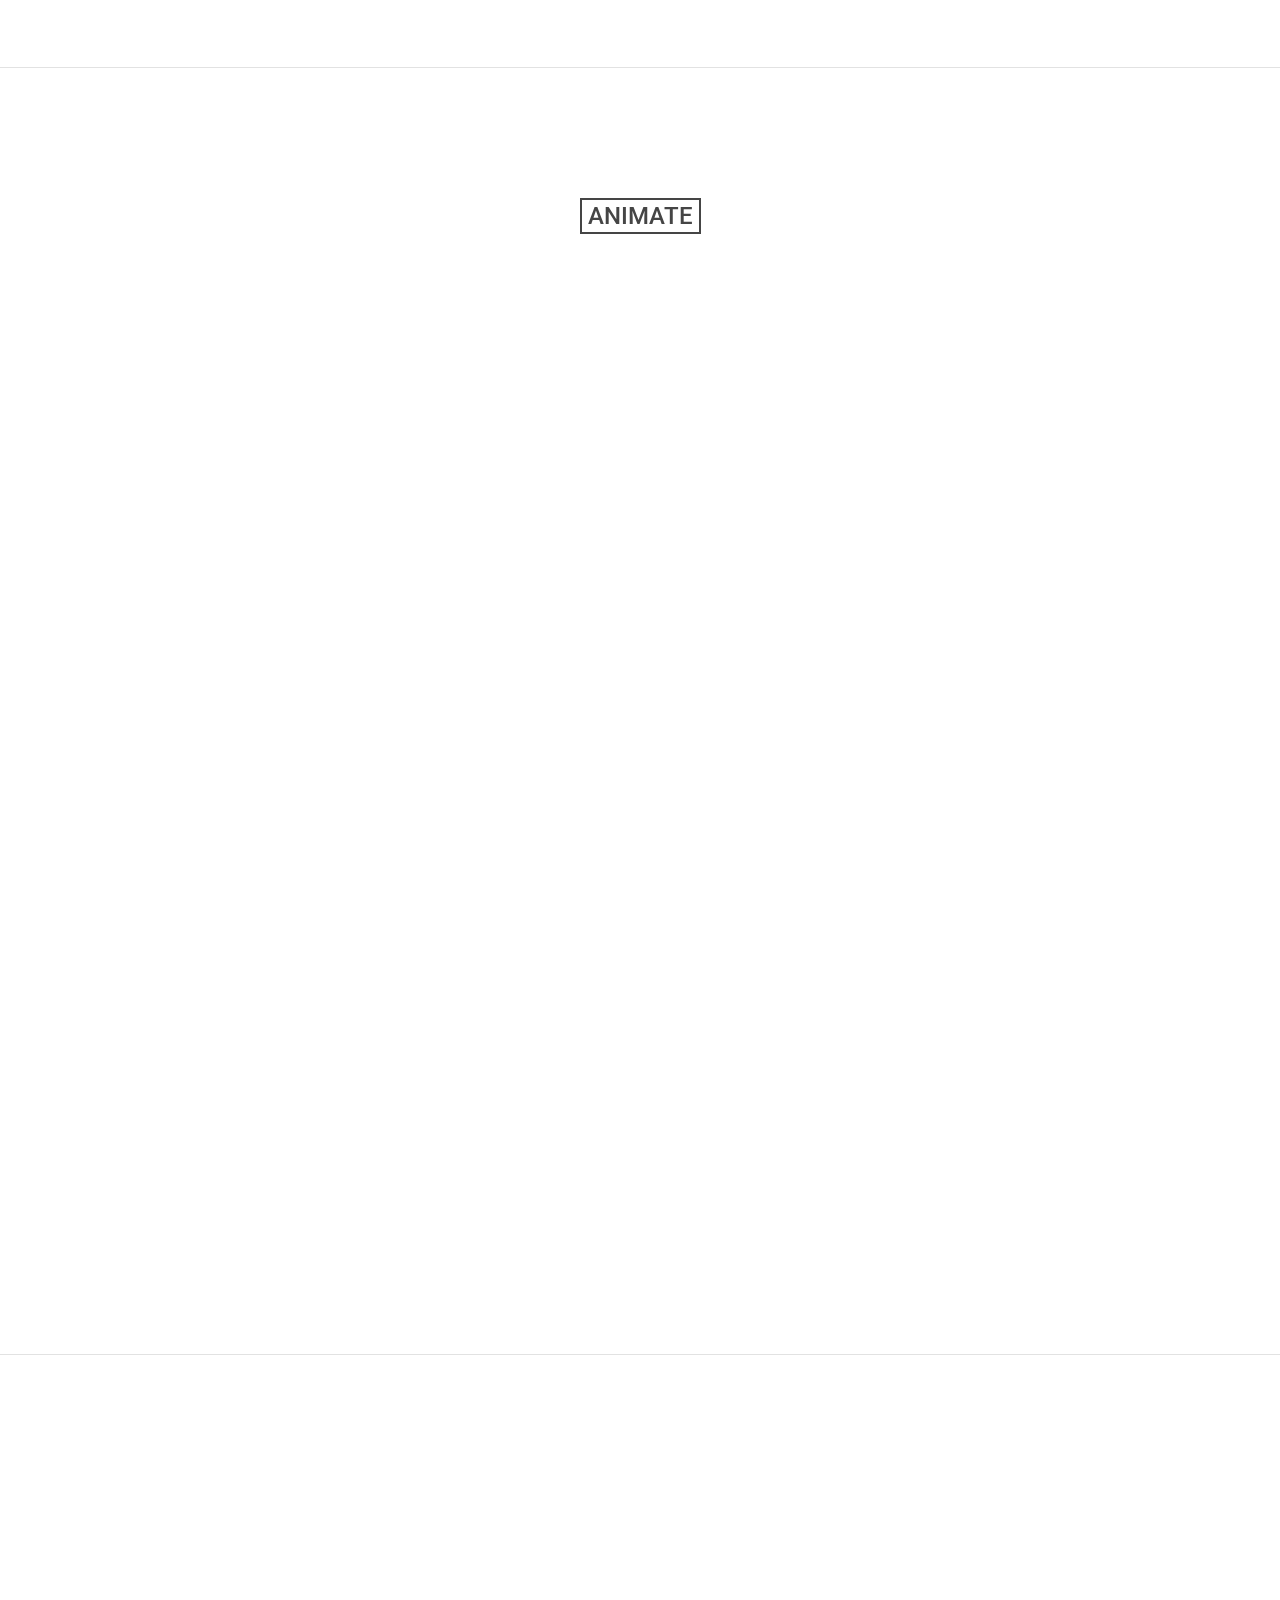
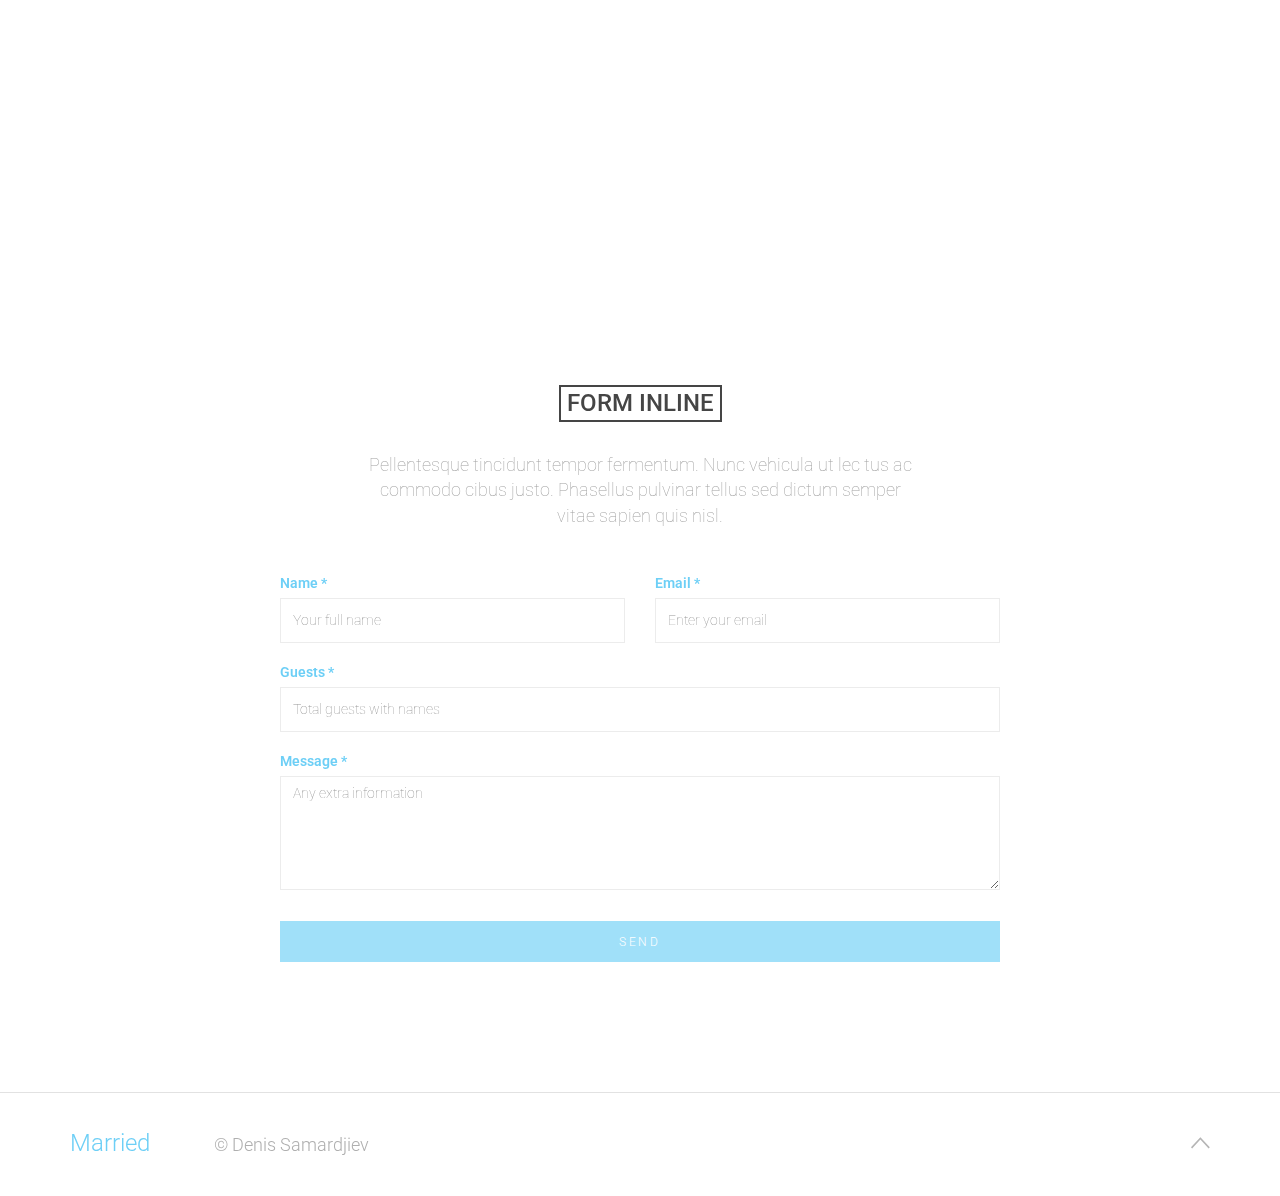
<file: Ivo - Templates/Married - 3 in 1 Wedding Template/HTML/Alexandra & Max/components.html>
<!DOCTYPE html>
<html lang="en">
<head>
	<meta charset="utf-8"/>
	<meta name="author" content="Denis Samardjiev" />
	<meta name="description" content="Married | 3 in 1 Wedding Template">
	<meta name="viewport" content="width=device-width, initial-scale=1.0, maximum-scale=1.0, user-scalable=no">
	<title>Married | 3 in 1 Wedding Template</title>
	
	<!-- Preloader CSS -->
	<link href="css/royal_preloader.css" rel="stylesheet">

	<!-- jQuery -->
	<script type="text/javascript" src="http://ajax.googleapis.com/ajax/libs/jquery/2.1.3/jquery.min.js"></script>

	<!-- Parallax -->
	<script type="text/javascript" src="js/parallax.min.js"></script>

	<!-- Preloader -->
	<script type="text/javascript" src="js/royal_preloader.min.js"></script>
	<script type="text/javascript">
		Royal_Preloader.config({
		    mode:           'number',
		    showProgress:   false,
		    background:     '#ffffff'
		});
	</script>

	<!-- Stylesheets -->
	<link href="css/bootstrap.min.css" rel="stylesheet">
	<link href="css/ionicons.min.css" rel="stylesheet">
	<link href="css/magnific-popup.css" rel="stylesheet">
	<link href="css/style.css" rel="stylesheet" title="main-css">

	<!-- Style Switcher / remove for production -->
	<link href="css/style-switcher.css" rel="stylesheet">
	
	<!-- Alternate Stylesheets / choose what color and base you want and include the 2 files regularly AFTER style.css above -->
	<link rel="alternate stylesheet" type="text/css" href="css/colors/pink.css" title="pink">
	<link rel="alternate stylesheet" type="text/css" href="css/colors/green.css" title="green">
	<link rel="alternate stylesheet" type="text/css" href="css/colors/orange.css" title="orange">
	<link rel="alternate stylesheet" type="text/css" href="css/colors/gold.css" title="gold">
	<link rel="alternate stylesheet" type="text/css" href="css/colors/sleek.css" title="sleek">
	<link rel="alternate stylesheet" type="text/css" href="css/colors/seagul.css" title="seagul">
	<link rel="alternate stylesheet" type="text/css" href="css/colors/yellow.css" title="yellow">
</head>
<body class="royal_preloader" data-spy="scroll" data-target=".navbar" data-offset="81">
	<div id="royal_preloader"></div>

	<!-- Start Switcher / Remove for production -->
	<div class="demo_changer">
	    <div class="demo-icon">
	        <i class="ion-ios-gear-outline"></i>
	    </div><!-- end opener icon -->
	    <div class="form_holder">
	        <div class="row">
	            <div class="col-sm-12">
	                <div class="predefined_styles">
	                    <h4>Colors</h4>
	                    <a href="" data-rel="main-css" class="styleswitch"><div class="btn blue-css-square"></div></a>
	                    <a href="" data-rel="pink" class="styleswitch"><div class="btn pink-css-square"></div></a>
	                    <a href="" data-rel="orange" class="styleswitch"><div class="btn orange-css-square"></div></a>
	                    <a href="" data-rel="gold" class="styleswitch"><div class="btn gold-css-square"></div></a>
	                    <a href="" data-rel="sleek" class="styleswitch"><div class="btn sleek-css-square"></div></a>
	                    <a href="" data-rel="seagul" class="styleswitch"><div class="btn seagul-css-square"></div></a>
	                    <a href="" data-rel="green" class="styleswitch"><div class="btn green-css-square"></div></a>
	                    <a href="" data-rel="yellow" class="styleswitch"><div class="btn yellow-css-square"></div></a>
	                </div><!-- /.end predefined_styles -->
	            </div><!-- /.end col -->
	        </div><!-- /.end row -->
	    </div><!-- /.end form_holder -->
	</div><!-- /.end demo_changer -->
	<!-- End Switcher / Remove for production -->

	<!-- Begin Header -->
	<header>
		<!-- Begin Navigation -->
		<nav class="navbar navbar-default navbar-fixed-top">
			<div class="container-fluid">
				<div class="row">
					<!-- Brand and toggle get grouped for better mobile display -->
					<div class="navbar-header">
						<button type="button" class="navbar-toggle collapsed" data-toggle="collapse" data-target="#navbar-collapse-1" aria-expanded="false">
							<span class="sr-only">Toggle navigation</span>
							<span class="icon-bar"></span>
							<span class="icon-bar"></span>
							<span class="icon-bar"></span>
						</button>
						<a href="#" class="navbar-brand scroll-top">Married</a>
					</div>

					<!-- Collect the nav links, forms, and other content for toggling -->
					<div class="collapse navbar-collapse" id="navbar-collapse-1">
						<ul class="nav navbar-nav navbar-right">
							<li><a href="#home" data-id="home" class="scroll-link">Top</a></li>
							<li><a href="#basic" data-id="basic" class="scroll-link">Basic</a></li>
							<li><a href="#content" data-id="content" class="scroll-link">Content</a></li>
							<li><a href="#animate" data-id="animate" class="scroll-link">Animate</a></li>
							<li><a href="#form" data-id="form" class="scroll-link">Form</a></li>
							<li class="nav-btn"><a class="btn btn-primary btn-lg">RSVP</a></li>
							<li><a href="javascript:history.back(1)"><span class="glyphicon glyphicon-menu-left"></span></a></li>
						</ul>
					</div><!-- /.navbar-collapse -->
				</div><!-- /.row -->
			</div><!-- /.container -->
		</nav>
		<!-- End Navigation -->

	</header>
	<!-- End Header -->

	<!-- Begin Parallax Image -->
	<div class="jumbotron-holder" style="height:500px">
		<div class="jumbotron jumbotron-page parallax-window" data-parallax="scroll" data-image-src="images/header-page.jpg">
			<div class="container center-vertically-holder">
				<div class="center-vertically">
						<div class="col-sm-10 col-sm-offset-1 text-center bottomReveal">
							<h3 class="h1 no-margin text-white">
								Components
							</h3>
							<span class="section-divider section-divider-center section-divider-transparent"></span>
							<p class="no-margin">Use these components to add on to / build pages.</p>
						</div><!-- /.column -->

						<div class="scroll-down">
				            <a href="#basic" data-id="basic" class="btn scroll-link"><span class="ion-ios-arrow-down scroll-indicator"></span></a>
					</div><!-- /.column -->
				</div><!-- /.vertical center -->
			</div><!-- /.container -->
		</div><!-- /.jumbotron -->
	</div><!-- /.jumbotron holder -->
	<!-- End Parallax Image -->

	<!-- Start Buttons -->
	<section id="basic" class="section-padding section-border-bottom">
		<div class="container">
			<div class="row">
				<!-- Title -->
				<div class="col-md-12 text-center">
					<h3 class="section-title mb30">Buttons</h3>
				</div><!-- /.column -->
			</div><!-- /.row -->

			<div class="row">
				<div class="col-md-6 col-md-offset-3">
					<!-- Buttons -->
					<h3 class="section-sub-title mb10">Options</h3>
					<p class="text-small mb15">Use these buttons <em>how you see fit</em> to build your site.</p>
					<p>
						<button class="btn btn-primary">Primary</button>
						<button class="btn btn-success">Success</button>
						<button class="btn btn-info">Information</button>
						<button class="btn btn-warning">Warning</button>
						<button class="btn btn-danger">Danger</button>
					</p>
					<!-- Button Sizing -->
					<h3 class="section-sub-title mt30 mb10">Button Sizing</h3>
					<p class="no-margin">
						<button class="btn btn-primary btn-lg">Large</button>
						<button class="btn btn-primary btn-sm">Small</button>
						<button class="btn btn-primary btn-xs">Xs Small</button>
						<button class="btn btn-default btn-lg">Large</button>
						<button class="btn btn-default btn-sm">Small</button>
						<button class="btn btn-default btn-xs">Xs Small</button>
					</p>
				</div><!-- /.column -->	
			</div><!-- /.row -->

		</div><!-- /.container -->
	</section>
	<!-- End Buttons -->

	<!-- Start Progress Bars -->
	<section class="section-padding section-border-bottom">
		<div class="container">
			<div class="row">
				<!-- Title -->
				<div class="col-md-12 text-center">
					<h3 class="section-title mb30">Progress Bars</h3>
				</div><!-- /.column -->
			</div><!-- /.row -->

			<div class="row">
				<div class="col-md-8 col-md-offset-2">
					<!-- Progress Bars -->
					<p class="text-small mb15">Add as many bars are you need and customize accordingly.</p>
					<div class="progress">
						<div class="progress-bar text-left" role="progressbar" aria-valuenow="75" aria-valuemin="0" aria-valuemax="100" style="width: 75%;">
							Bar Name
						</div>
					</div>
					<div class="progress">
						<div class="progress-bar text-left" role="progressbar" aria-valuenow="95" aria-valuemin="0" aria-valuemax="100" style="width: 95%;">
							Bar Name
						</div>
					</div>
					<!-- Progress Bar Meter -->
					<div class="progress-meter">
						<div class="meter meter-left" style="width: 30%;"><span class="meter-text">Beginner</span></div>
						<div class="meter meter-left" style="width: 20%;"><span class="meter-text">Intermediate</span></div>
		    			<div class="meter meter-right" style="width: 20%;"><span class="meter-text">Pro</span></div>
						<div class="meter meter-right" style="width: 30%;"><span class="meter-text">Master</span></div>
					</div>
				</div><!-- /.column -->	
			</div><!-- /.row -->

		</div><!-- /.container -->
	</section>
	<!-- End Progress Bars -->

	<!-- Start Lists -->
	<section class="section-padding section-border-bottom">
		<div class="container">
			<div class="row">
				<!-- Title -->
				<div class="col-md-12 text-center">
					<h3 class="section-title mb30">Lists</h3>
				</div><!-- /.column -->
			</div><!-- /.row -->

			<div class="row">
				<div class="col-md-4 col-md-offset-3">
					<!-- List Style 1 -->
					<h3 class="section-sub-title mb10">List 1</h3>
					<p>Make cool lists.</p>
					<ul class="list-arrow list-arrow-color no-margin">
					    <li>Lorem ipsum dolor sit ame consecter</li>
					    <li>Integer eu neque arcu adipiscing elit</li>
					    <li>Cras imperdiet eget aoreet ut augu</li>
					    <li>Etiam nisi orci ut interdum ligula</li>
					    <li>Lorem ipsum dolor lectus suscipit</li>
					    <li>Temporibus autem quibusdam faucibus tinci</li>
					</ul>
					<!-- List Style 1 Regular Color -->
					<h3 class="section-sub-title mt30 mb10">Regular color arrow:</h3>
					<ul class="list-arrow no-margin">
					    <li>Etiam lectus suscipit nisi orci</li>
					</ul>
				</div><!-- /.column -->
				<div class="col-md-2 mt30-sm mt30-xs">
					<!-- List Style 2 -->
					<h3 class="section-sub-title mb10">List 2</h3>
					<p>Make more lists.</p>
					<ul class="list-arrow-2 list-arrow-2-color no-margin">
					    <li>Milk</li>
					    <li>Eggs</li>
					    <li>Da Bread</li>
					    <li>Steak</li>
					    <li>Peanut Butter</li>
					    <li>Seagul Dust</li>
					    <li>Jellyfields</li>
					    <li>Poppy Seeds</li>
					    <li>Goose Eggs</li>
					    <li>A Pencil</li>
					</ul>
				</div><!-- /.column -->
			</div><!-- /.row -->

		</div><!-- /.container -->
	</section>
	<!-- End Lists -->

	<!-- Start Alerts -->
	<section class="section-padding section-border-bottom">
		<div class="container">
			<div class="row">
				<!-- Title -->
				<div class="col-md-12 text-center">
					<h3 class="section-title mb30">Alerts</h3>
				</div><!-- /.column -->
			</div><!-- /.row -->

			<div class="row">
				<div class="col-md-6 col-md-offset-3">
					<!-- Alerts -->
					<div class="alert alert-success alert-dismissible" role="alert">
						<button type="button" class="close" data-dismiss="alert" aria-label="Close"><span class="ion-ios-close-empty"></span></button>
						<strong>Success =)</strong> It works!
					</div>
					<div class="alert alert-info alert-dismissible" role="alert">
						<button type="button" class="close" data-dismiss="alert" aria-label="Close"><span class="ion-ios-close-empty"></span></button>
						<strong>Information.</strong> Get info
					</div>
					<div class="alert alert-warning alert-dismissible" role="alert">
						<button type="button" class="close" data-dismiss="alert" aria-label="Close"><span class="ion-ios-close-empty"></span></button>
						<strong>Warning!</strong> Small issue.
					</div>
					<div class="alert alert-danger alert-dismissible no-margin" role="alert">
						<button type="button" class="close" data-dismiss="alert" aria-label="Close"><span class="ion-ios-close-empty"></span></button>
						<strong>Danger!</strong> Uh oh, broken!
					</div>
				</div><!-- /.column -->
			</div><!-- /.row -->

		</div><!-- /.container -->
	</section>
	<!-- End Alerts -->

	<!-- Start Accordion -->
	<section id="content" class="section-padding section-border-bottom">
		<div class="container">
			<div class="row">
				<!-- Title -->
				<div class="col-md-12 text-center">
					<h3 class="section-title mb30">Accordion</h3>
				</div><!-- /.column -->
			</div><!-- /.row -->

			<div class="row">
				<div class="col-md-8 col-md-offset-2">
					<!-- Accordion -->
					<div class="panel-group no-margin" id="accordion">
					    <!-- Item 1 -->
					    <div class="panel panel-default">
					        <div class="panel-heading">
								<h4 class="panel-title">
									<a data-toggle="collapse" data-parent="#accordion" href="#collapseOne">
										We <b>LOVE</b> food.
									</a>
								</h4>
					        </div>
					        <div id="collapseOne" class="panel-collapse collapse">
					            <div class="panel-body">
					            Anim pariatur cliche reprehenderit, enim eiusmod high life accusamus terry richardson ad squid. 3 wolf moon officia aute, non cupidatat skateboard dolor brunch. Food truck quinoa nesciunt laborum.
					            </div>
					        </div>
					    </div><!-- /panel -->

					    <!-- Item 2 -->
					    <div class="panel panel-default">
							<div class="panel-heading">
								<h4 class="panel-title">
									<a data-toggle="collapse" data-parent="#accordion" href="#collapseTwo">
										We drink <i>beer</i>.
									</a>
								</h4>
							</div>
					        <div id="collapseTwo" class="panel-collapse collapse">
					            <div class="panel-body">
					            Anim pariatur cliche reprehenderit, enim eiusmod high life accusamus terry richardson ad squid. 3 wolf moon officia aute, non cupidatat skateboard dolor brunch. Food truck quinoa nesciunt laborum.
					            </div>
					        </div>
					    </div><!-- /panel -->

					    <!-- Item 3 -->
					    <div class="panel panel-default">
							<div class="panel-heading">
								<h4 class="panel-title">
									<a data-toggle="collapse" data-parent="#accordion" href="#collapseThree">
										We like to sleep.
									</a>
								</h4>
							</div>
					        <div id="collapseThree" class="panel-collapse collapse in">
					            <div class="panel-body">
					            Anim pariatur cliche reprehenderit, enim eiusmod high life accusamus terry richardson ad squid. 3 wolf moon officia aute, non cupidatat skateboard dolor brunch. Food truck quinoa nesciunt laborum.
					            </div>
					        </div>
					    </div><!-- /panel -->
					</div><!-- //accordion -->
				</div><!-- /.column -->
			</div><!-- /.row -->

		</div><!-- /.container -->
	</section>
	<!-- End Accordion -->

	<!-- Start Tabs -->
	<section class="section-padding section-border-bottom">
		<div class="container">
			<div class="row">
				<!-- Title -->
				<div class="col-md-12 text-center">
					<h3 class="section-title mb30">Tabs</h3>
				</div><!-- /.column -->
			</div><!-- /.row -->

			<div class="row">
				<div class="col-md-6 col-md-offset-3">
					<!-- Tabs -->
					<ul class="nav nav-tabs" role="tablist">
					    <li class="active"><a href="#default" role="tab" data-toggle="tab">Home</a></li>
					    <li><a href="#live" role="tab" data-toggle="tab">Life</a></li>
					    <li><a href="#messages" role="tab" data-toggle="tab">Messages</a></li>
					    <li><a href="#settings" role="tab" data-toggle="tab">Settings</a></li>
					</ul>
					<!-- Tabs Content -->
					<div class="tab-content tab-default tab-default">
					    <div class="tab-pane text-small in active" id="default">Lorem ipsum dolor sit amet, consectetur adipiscing elit. Duis et ante metus. Vestibulum id vestibulum sapien, non convallis purus. Pellentesque habitant morbi tristique senectus et netus et malesuada fames ac turpis egestas. Nullam vestibulum rhoncus leo. Suspendisse vulputate elementum dui. Duis tristique auctor dolor in lobortis. Donec pretium laoreet purus non tempus.</div>
					    <div class="tab-pane text-small" id="live">Aliquam consectetur felis a posuere pulvinar. Etiam pulvinar varius arcu, non varius metus consequat id. Sed consequat imperdiet mi, in mattis libero fringilla in. Sed accumsan dui turpis, quis ultrices ipsum aliquam a. Donec ullamcorper orci eleifend, vulputate tortor bibendum, ullamcorper arcu. Phasellus nec neque porttitor, dignissim magna venenatis, imperdiet tortor. Vivamus ornare.</div>
					    <div class="tab-pane text-small" id="messages">Vivamus ac nisl sed metus aliquet lacinia vitae ut magna. Vivamus non nulla diam. Etiam pellentesque ornare hendrerit. Phasellus sit amet mattis purus. Sed eget magna sed neque interdum lacinia. Praesent luctus tincidunt tortor tristique suscipit. Nunc mollis, ligula vel feugiat aliquet, dolor odio laoreet velit, sit amet tristique leo enim a augue. Pellentesque vel hendrerit ligula.</div>
					    <div class="tab-pane text-small" id="settings">Etiam sodales mi vulputate metus iaculis, eleifend aliquet mi imperdiet. Nulla facilisi. Vivamus vitae sagittis velit. Sed condimentum pharetra nunc feugiat scelerisque. Etiam id aliquet ipsum. Pellentesque habitant morbi tristique senectus et netus et malesuada fames ac turpis egestas. Nam at purus commodo, mollis lacus non, commodo dui. Morbi suscipit, enim in posuere tincidun.</div>
					</div>
				</div><!-- /.column -->
			</div><!-- /.row -->

		</div><!-- /.container -->
	</section>
	<!-- End Tabs -->

	<!-- Start Video -->
	<section class="section-padding section-border-bottom">
		<div class="container">
			<div class="row">
				<!-- Title -->
				<div class="col-md-12 text-center">
					<h3 class="section-title mb30">Video</h3>
				</div><!-- /.column -->
			</div><!-- /.row -->

			<div class="row">
				<div class="col-md-8 col-md-offset-2">
					<div class="embed-responsive embed-responsive-16by9">
						<iframe class="embed-responsive-item" src="https://www.youtube.com/embed/GFOtxq4OrU4?rel=0" allowfullscreen=""></iframe>
					</div>
				</div><!-- /.column -->
			</div><!-- /.row -->

		</div><!-- /.container -->
	</section>
	<!-- End Video -->

	<!-- Start Animate -->
	<section id="animate" class="section-padding section-border-bottom">
		<div class="container">
			<div class="row">
				<!-- Title -->
				<div class="col-md-12 text-center">
					<h3 class="section-title mb30">Animate</h3>
				</div><!-- /.column -->
			</div><!-- /.row -->

			<div class="row">
				<div class="col-md-10 col-md-offset-1">
					<div class="leftReveal animate-example-box"></div>
					<div class="rightReveal animate-example-box mt30"></div>
					<div class="topReveal animate-example-box mt30"></div>
					<div class="bottomReveal animate-example-box mt30"></div>			
					<div class="rotateLeftReveal animate-example-box mt30"></div>
					<div class="rotateRightReveal animate-example-box mt30"></div>
					<div class="rotateTopReveal animate-example-box mt30"></div>
					<div class="rotateBottomReveal animate-example-box mt30"></div>
					<div class="scaleReveal animate-example-box mt30"></div>
				</div><!-- /.column -->
			</div><!-- /.row -->

		</div><!-- /.container -->
	</section>
	<!-- End Animate -->

	<!-- Begin Parallax Image -->
	<div class="jumbotron jumbotron-page parallax-window" data-parallax="scroll" data-image-src="images/header-page.jpg">
		<div class="container center-vertically-holder">
			<div class="center-vertically">
				<div class="col-md-10 col-md-offset-1 text-center">
					<h3 class="no-margin-top text-white">
						Parallax Image
					</h3>
				</div><!-- /.column -->
			</div><!-- /.vertical center -->
		</div><!-- /.container -->
	</div>
	<!-- End Parallax Image -->

	<!-- Start Form Inline -->
	<section id="form" class="section-padding section-border-bottom">
		<div class="container">
			<div class="row">
				<!-- Title -->
				<div class="col-md-6 col-md-offset-3 text-center">
					<h3 class="section-title mb30">Form Inline</h3>
					<p class="mb40">Pellentesque tincidunt tempor fermentum. Nunc vehicula ut lec tus ac commodo cibus justo. Phasellus pulvinar tellus sed dictum semper vitae sapien quis nisl.</p>
				</div><!-- /.column -->
			</div><!-- /.row -->

			<div class="row">
				<div class="col-md-8 col-md-offset-2">
					<form data-toggle="validator" id="contactForm" name="contactForm">
						<div class="col-md-6">
							<div class="form-group">
								<label for="name">Name *</label>
								<div class="controls">
									<input class="form-control" data-error="This section is required." id="name" placeholder="Your full name" required="" type="text">
									<div class="help-block with-errors"></div>
								</div>
							</div>
						</div><!-- /.column -->
						<div class="col-md-6">
							<div class="form-group">
								<label for="name">Email *</label>
								<div class="controls">
									<input class="email form-control" data-error="This section is required." id="email" placeholder="Enter your email" required="" type="email">
									<div class="help-block with-errors"></div>
								</div>
							</div>
						</div><!-- /.column -->
						<div class="col-md-12">
							<div class="form-group">
								<label for="name">Guests *</label>
								<div class="controls">
									<input class="form-control" data-error="This section is required."
									id="msg_subject" placeholder="Total guests with names" required="" type="text">
									<div class="help-block with-errors"></div>
								</div>
							</div>
						</div><!-- /.column -->
						<div class="col-md-12">
							<div class="form-group mb10">
								<label for="name">Message *</label>
								<div class="controls">
									<textarea class="form-control" data-error="This section is required." id="message" placeholder="Any extra information" required="" rows="5"></textarea>
									<div class="help-block with-errors"></div>
								</div>
							</div>
						</div>
						<div class="col-md-12 mb20">
							<div id="msgSubmit" class="h4 hidden no-margin-bottom"></div> 
						</div><!-- /.column -->
						<div class="col-md-12 text-right">
							<button type="submit" id="submit" class="btn btn-primary btn-block btn-lg">Send</button>
						</div><!-- /.column -->
					</form><!-- /.form -->
				</div><!-- /.column -->
			</div><!-- /.row -->

		</div><!-- /.container -->
	</section>
	<!-- End Form Inline -->

	<!-- Start Footer -->
	<footer>
		<div class="container">
			<div class="row">
				<!-- Logo -->
				<div class="col-xs-10">
					<div class="footer-brand">Married</div>
					<span class="mt5 no-margin-bottom">© Denis Samardjiev</span>
				</div>

				<!-- Arrow -->
				<div class="col-xs-2 text-right">
					<a href="#" class="scroll-top"><i class="footer-arrow ion-ios-arrow-up"></i></a>
				</div>
			</div><!-- /.row -->
		</div><!-- /.container -->
	</footer>
	<!-- End Footer -->

	<!-- Javascript Files -->
	<script type="text/javascript" src="js/bootstrap.min.js"></script>
	<script type="text/javascript" src="js/jquery.magnific-popup.min.js"></script>
	<script type="text/javascript" src="js/jquery.inview.min.js"></script>
	<script type="text/javascript" src="js/jquery.countTo.js"></script>  
	<script type="text/javascript">
		/* ---- Counter (our count) ---- */
		$('#ourcount').one('inview', function(event, isInView) {
			if (isInView) {
				$('.timer').countTo({speed: 3000});
			}
		});
	</script>
	<script type="text/javascript" src="js/form-validator.min.js"></script> 
	<script type="text/javascript" src="js/style-switcher.js"></script>
	<script type="text/javascript" src="js/scrollreveal.min.js"></script>
	<script type="text/javascript" src="js/main.js"></script>
</body>
</html>
</file>
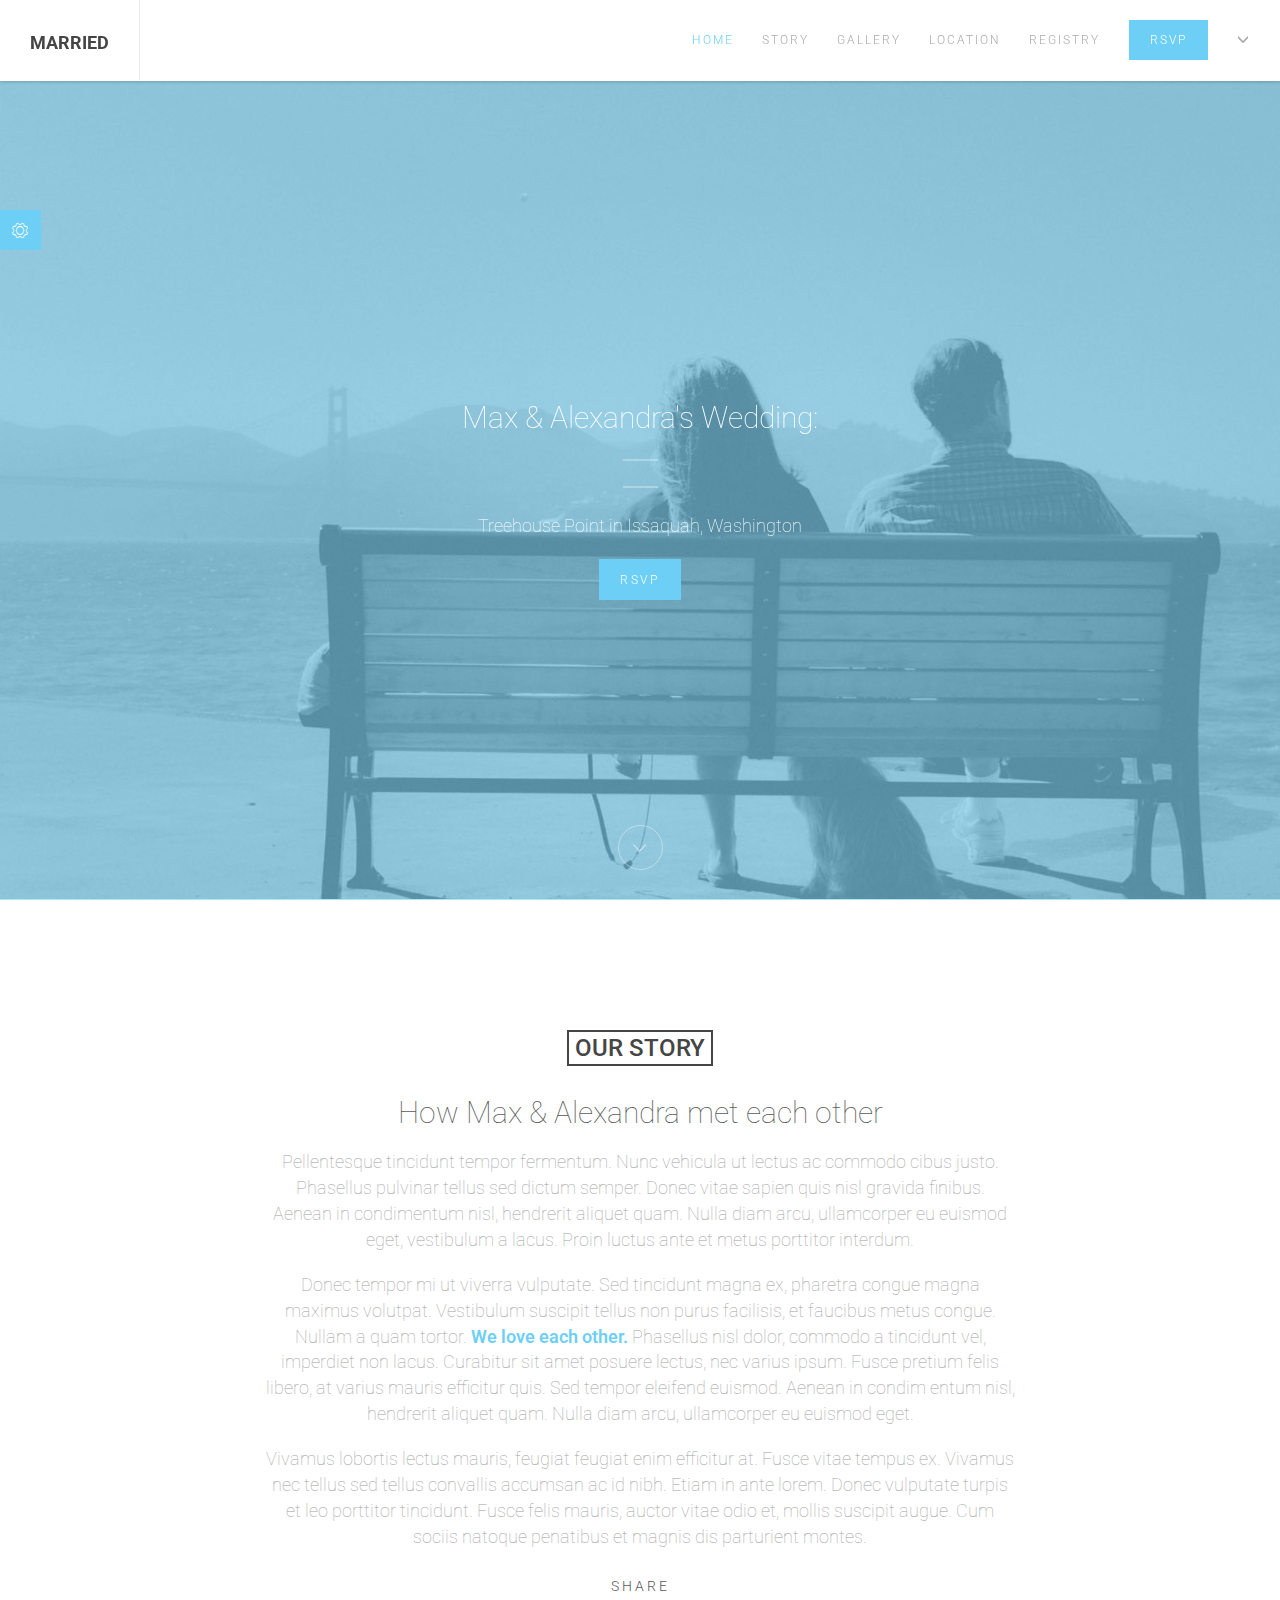
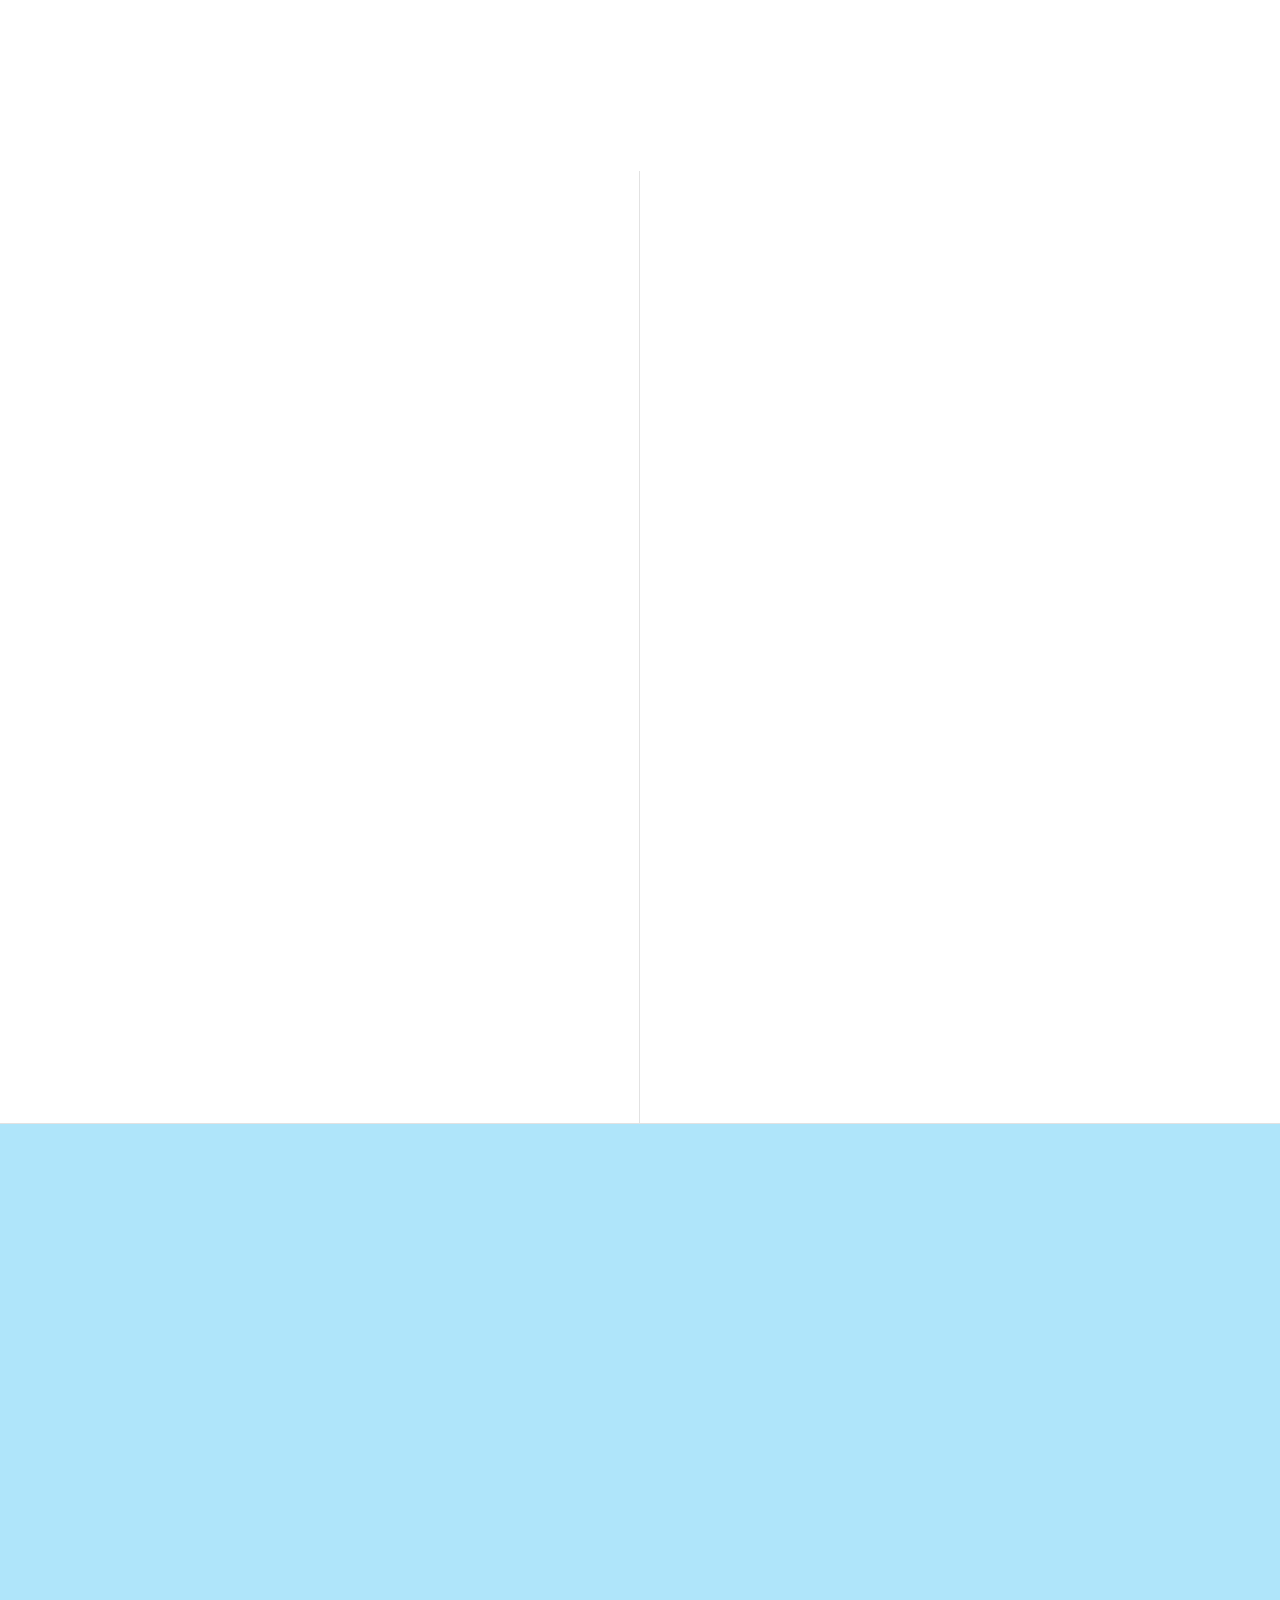
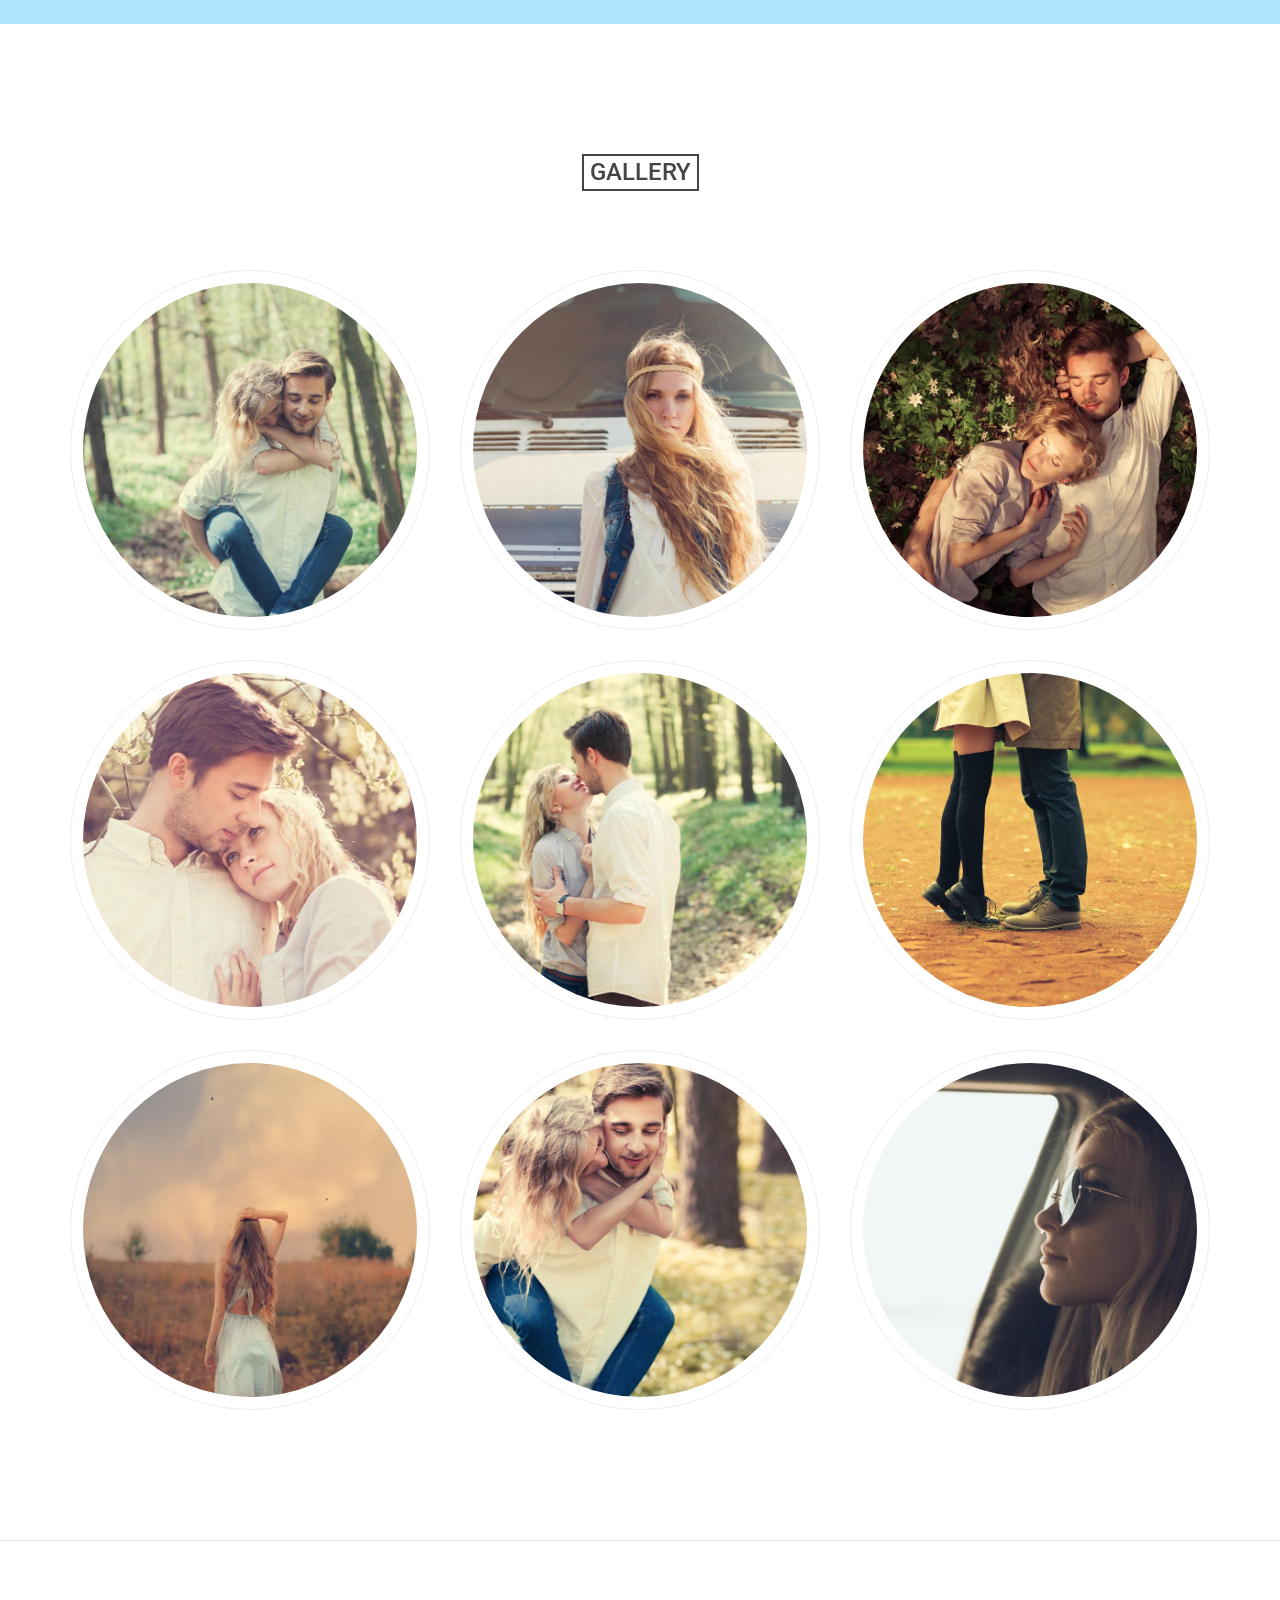
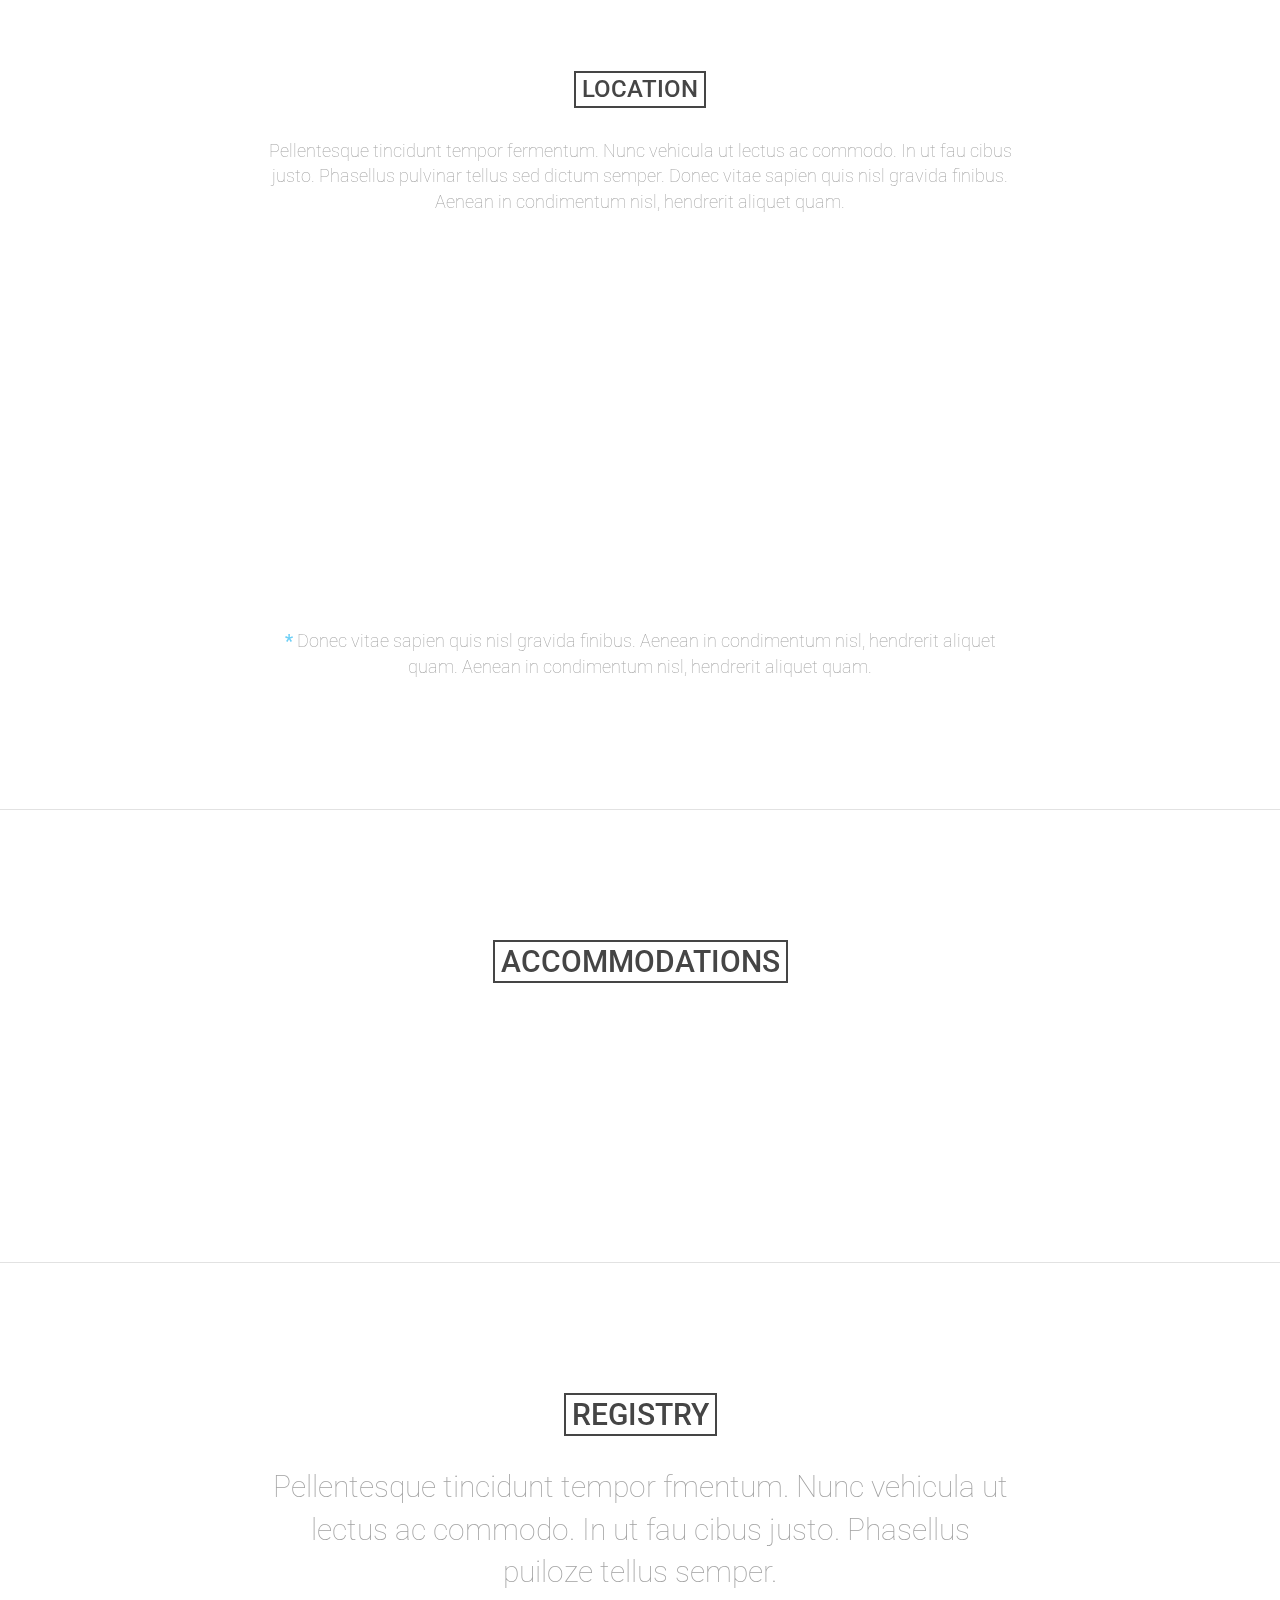
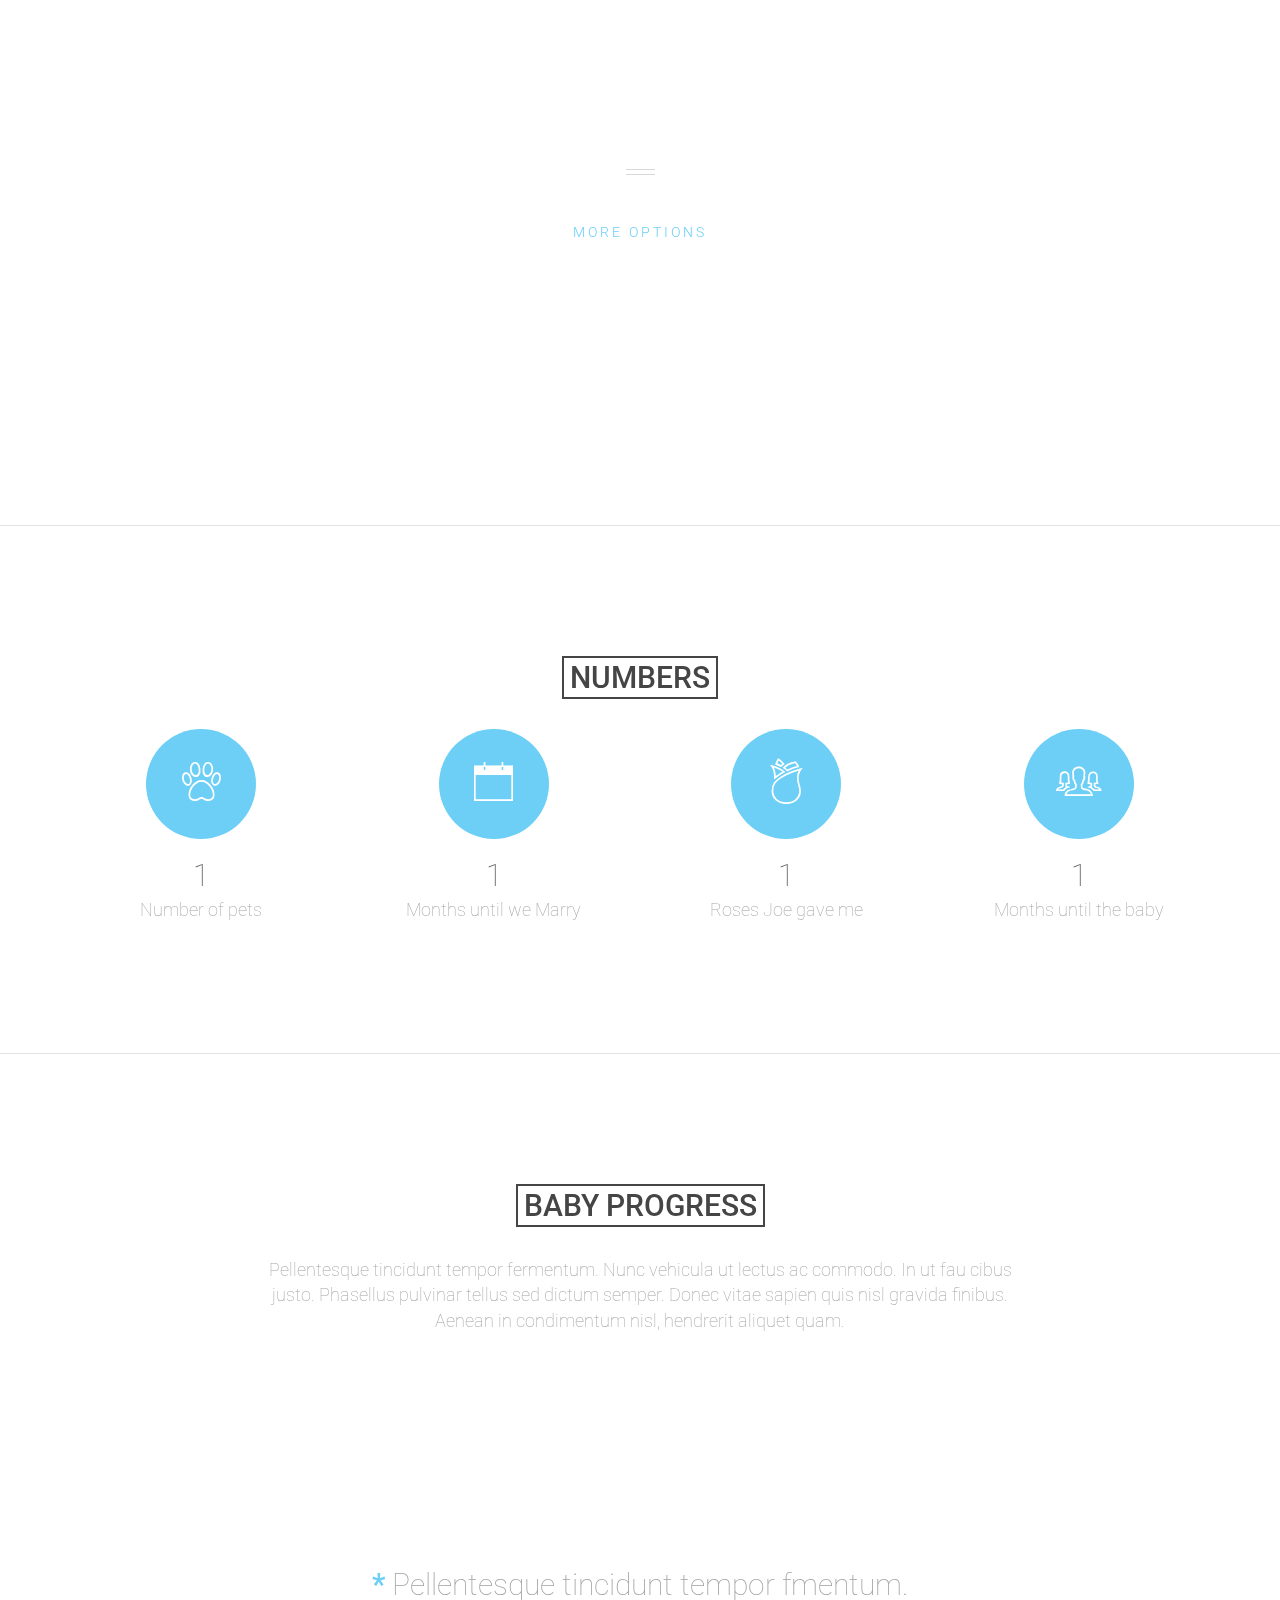
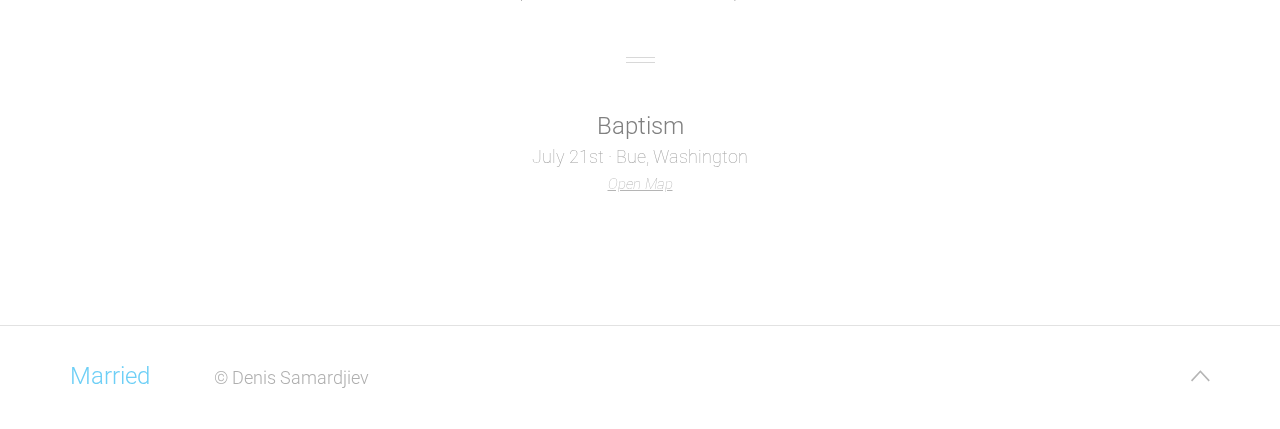
<file: Ivo - Templates/Married - 3 in 1 Wedding Template/HTML/Alexandra & Max/index-countdown.html>
<!DOCTYPE html>
<html lang="en">
<head>
	<meta charset="utf-8"/>
	<meta name="author" content="Denis Samardjiev" />
	<meta name="description" content="Married | 3 in 1 Wedding Template">
	<meta name="viewport" content="width=device-width, initial-scale=1.0, maximum-scale=1.0, user-scalable=no">
	<title>Married | 3 in 1 Wedding Template</title>
	
	<!-- Preloader CSS -->
	<link href="css/royal_preloader.css" rel="stylesheet">

	<!-- jQuery -->
	<script type="text/javascript" src="http://ajax.googleapis.com/ajax/libs/jquery/2.1.3/jquery.min.js"></script>

	<!-- Parallax -->
	<script type="text/javascript" src="js/parallax.min.js"></script>

	<!-- Preloader -->
	<script type="text/javascript" src="js/royal_preloader.min.js"></script>
	<script type="text/javascript">
		Royal_Preloader.config({
		    mode:           'number',
		    showProgress:   false,
		    background:     '#ffffff'
		});
	</script>

	<!-- Stylesheets -->
	<link href="css/bootstrap.min.css" rel="stylesheet">
	<link href="css/ionicons.min.css" rel="stylesheet">
	<link href="css/magnific-popup.css" rel="stylesheet">
	<link href="css/style.css" rel="stylesheet" title="main-css">

	<!-- Style Switcher / remove for production -->
	<link href="css/style-switcher.css" rel="stylesheet">
	
	<!-- Alternate Stylesheets / choose what color and base you want and include the 2 files regularly AFTER style.css above -->
	<link rel="alternate stylesheet" type="text/css" href="css/colors/pink.css" title="pink">
	<link rel="alternate stylesheet" type="text/css" href="css/colors/green.css" title="green">
	<link rel="alternate stylesheet" type="text/css" href="css/colors/orange.css" title="orange">
	<link rel="alternate stylesheet" type="text/css" href="css/colors/gold.css" title="gold">
	<link rel="alternate stylesheet" type="text/css" href="css/colors/sleek.css" title="sleek">
	<link rel="alternate stylesheet" type="text/css" href="css/colors/seagul.css" title="seagul">
	<link rel="alternate stylesheet" type="text/css" href="css/colors/yellow.css" title="yellow">
</head>
<body class="royal_preloader" data-spy="scroll" data-target=".navbar" data-offset="81">
	<div id="royal_preloader"></div>

	<!-- Start Switcher / Remove for production -->
	<div class="demo_changer">
	    <div class="demo-icon">
	        <i class="ion-ios-gear-outline"></i>
	    </div><!-- end opener icon -->
	    <div class="form_holder">
	        <div class="row">
	            <div class="col-sm-12">
	                <div class="predefined_styles">
	                    <h4>Colors</h4>
	                    <a href="" data-rel="main-css" class="styleswitch"><div class="btn blue-css-square"></div></a>
	                    <a href="" data-rel="pink" class="styleswitch"><div class="btn pink-css-square"></div></a>
	                    <a href="" data-rel="orange" class="styleswitch"><div class="btn orange-css-square"></div></a>
	                    <a href="" data-rel="gold" class="styleswitch"><div class="btn gold-css-square"></div></a>
	                    <a href="" data-rel="sleek" class="styleswitch"><div class="btn sleek-css-square"></div></a>
	                    <a href="" data-rel="seagul" class="styleswitch"><div class="btn seagul-css-square"></div></a>
	                    <a href="" data-rel="green" class="styleswitch"><div class="btn green-css-square"></div></a>
	                    <a href="" data-rel="yellow" class="styleswitch"><div class="btn yellow-css-square"></div></a>
	                </div><!-- /.end predefined_styles -->
	            </div><!-- /.end col -->
	        </div><!-- /.end row -->
	    </div><!-- /.end form_holder -->
	</div><!-- /.end demo_changer -->
	<!-- End Switcher / Remove for production -->

	<!-- Begin Header -->
	<header>
		<!-- Begin Navigation -->
		<nav class="navbar navbar-default navbar-fixed-top">
			<div class="container-fluid">
				<div class="row">
					<!-- Brand and toggle get grouped for better mobile display -->
					<div class="navbar-header">
						<button type="button" class="navbar-toggle collapsed" data-toggle="collapse" data-target="#navbar-collapse-1" aria-expanded="false">
							<span class="sr-only">Toggle navigation</span>
							<span class="icon-bar"></span>
							<span class="icon-bar"></span>
							<span class="icon-bar"></span>
						</button>
						<a class="navbar-brand scroll-link" href="#home" data-id="home">Married</a>
					</div>

					<!-- Collect the nav links, forms, and other content for toggling -->
					<div class="collapse navbar-collapse" id="navbar-collapse-1">
						<ul class="nav navbar-nav navbar-right">
							<li><a href="#home" data-id="home" class="scroll-link">Home</a></li>
							<li><a href="#story" data-id="story" class="scroll-link">Story</a></li>
							<li><a href="#gallery" data-id="gallery" class="scroll-link">Gallery</a></li>
							<li><a href="#location" data-id="location" class="scroll-link">Location</a></li>
							<li><a href="#registry" data-id="registry" class="scroll-link">Registry</a></li>
							<li class="nav-btn"><a data-toggle="modal" data-target="#rsvp-modal" class="btn btn-primary btn-lg">RSVP</a></li>
							<li class="dropdown">
								<a href="#" class="dropdown-toggle" data-toggle="dropdown" role="button" aria-haspopup="true" aria-expanded="false"><span class="glyphicon glyphicon-menu-down"></span></a>
								<ul class="dropdown-menu">
									<li><a href="components.html">Components</a></li>
									<li><a href="../index.html">Demos</a></li>
								</ul>
							</li>
						</ul>
					</div><!-- /.navbar-collapse -->
				</div><!-- /.row -->
			</div><!-- /.container -->
		</nav>
		<!-- End Navigation -->

		<!-- Begin RSVP Form -->
		<div class="modal fade" id="rsvp-modal" tabindex="-1" role="dialog">
		    <div class="modal-dialog">
		        <div class="modal-content">
		            <div class="modal-header">
		                <button type="button" class="close" data-dismiss="modal" aria-label="Close"><span class="ion-ios-close-empty"></span>
		                </button>
		                <span class="pe-7s-anchor services-icon-2"></span>
		                <h4 class="modal-title">RSVP</h4>
		            </div>
		            <div class="modal-body">
		            	<p class="mb20">Pellentesque tincidunt tempor fermentum. Nunc vehicula ut lec tus ac commodo cibus justo. Phasellus pulvinar tellus sed dictum semper. Donec vitae sapien quis nisl gravida finibus. Aenean in condimentum nisl, hendrerit aliquet quam.</p>
						<form data-toggle="validator" id="contactForm" name="contactForm">
							<div class="row">
								<div class="col-sm-6">
									<div class="form-group">
										<label for="name">Name *</label>
										<div class="controls">
											<input class="form-control" data-error="This section is required." id="name" placeholder="Your full name" required="" type="text">
											<div class="help-block with-errors"></div>
										</div>
									</div>
								</div><!-- /.column -->
								<div class="col-sm-6">
									<div class="form-group">
										<label for="name">Email *</label>
										<div class="controls">
											<input class="email form-control" data-error="This section is required." id="email" placeholder="Enter your email" required="" type="email">
											<div class="help-block with-errors"></div>
										</div>
									</div>
								</div><!-- /.column -->
							</div><!-- /.row -->
							<div class="row">
								<div class="col-sm-12">
									<div class="form-group">
										<label for="name">Guests *</label>
										<div class="controls">
											<input class="form-control" data-error="This section is required."
											id="msg_subject" placeholder="Total guests with names" required="" type="text">
											<div class="help-block with-errors"></div>
										</div>
									</div>
								</div><!-- /.column -->
							</div><!-- /.row -->
							<div class="row">
								<div class="col-sm-12">
									<div class="form-group mb10">
										<label for="name">Message *</label>
										<div class="controls">
											<textarea class="form-control" data-error="This section is required." id="message" placeholder="Any extra information" required="" rows="5"></textarea>
											<div class="help-block with-errors"></div>
										</div>
									</div>
								</div>
							</div>
							<div class="row">
								<div class="col-sm-12 mb20">
									<div id="msgSubmit" class="h4 hidden no-margin-bottom"></div> 
								</div><!-- /.column -->
								<div class="col-sm-12 text-right">
									<button type="submit" id="submit" class="btn btn-primary btn-block btn-lg">Send</button>
								</div><!-- /.column -->
							</div><!-- /.row -->
						</form><!-- /.form -->
		            </div>
		        </div><!-- /.modal-content -->
		    </div><!-- /.modal-dialog -->
		</div><!-- /.modal -->
		<!-- End RSVP Form -->

	</header>
	<!-- End Header -->

	<!-- Begin Jumbotron -->
	<div class="jumbotron-holder">
		<div class="jumbotron jumbotron-main parallax-window" id="home" data-parallax="scroll" data-image-src="images/header.jpg">
			<div class="container height-100">
				<div class="center-vertically-holder">
					<div class="center-vertically">
						<div class="col-sm-10 col-sm-offset-1 text-center bottomReveal">
							<h2 class="text-white">
								Max &amp; Alexandra's Wedding:
							</h2>
							<span class="section-divider section-divider-center section-divider-transparent"></span>
							<div id="clock"></div>
							<span class="section-divider section-divider-center section-divider-transparent"></span>
							<p>Treehouse Point in Issaquah, Washington</p>
							<button class="btn btn-lg btn-primary" data-toggle="modal" data-target="#rsvp-modal">RSVP</button>
						</div><!-- /.column -->

						<div class="scroll-down">
				            <a href="#story" data-id="story" class="btn scroll-link"><span class="ion-ios-arrow-down scroll-indicator"></span></a>
				        </div>
					</div><!-- /.vertical center -->
				</div><!-- /.vertical center holder -->
			</div><!-- /.container -->
		</div><!-- /.jumbotron -->
	</div><!-- /.jumbotron holder -->
	<!-- End Jumbotron -->

	<!-- Start Story -->
	<section id="story" class="section-padding">
		<div class="container">
			<div class="row">
				<!-- Content -->
				<div class="col-sm-8 col-sm-offset-2 text-center">
					<h3 class="section-title mb30">Our Story</h3>
					<h2 class="no-margin-top mb20">How Max &amp; Alexandra met each other</h2>
					<p class="mb20">Pellentesque tincidunt tempor fermentum. Nunc vehicula ut lectus ac commodo cibus justo. Phasellus pulvinar tellus sed dictum semper. Donec vitae sapien quis nisl gravida finibus. Aenean in condimentum nisl, hendrerit aliquet quam. Nulla diam arcu, ullamcorper eu euismod eget, vestibulum a lacus. Proin luctus ante et metus porttitor interdum.</p>
					<p class="mb20">Donec tempor mi ut viverra vulputate. Sed tincidunt magna ex, pharetra congue magna maximus volutpat. Vestibulum suscipit tellus non purus facilisis, et faucibus metus congue. Nullam a quam tortor. <span class="text-heavy text-color">We love each other.</span> Phasellus nisl dolor, commodo a tincidunt vel, imperdiet non lacus. Curabitur sit amet posuere lectus, nec varius ipsum. Fusce pretium felis libero, at varius mauris efficitur quis. Sed tempor eleifend euismod. Aenean in condim entum nisl, hendrerit aliquet quam. Nulla diam arcu, ullamcorper eu euismod eget.</p>
					<p class="mb30">Vivamus lobortis lectus mauris, feugiat feugiat enim efficitur at. Fusce vitae tempus ex. Vivamus nec tellus sed tellus convallis accumsan ac id nibh. Etiam in ante lorem. Donec vulputate turpis et leo porttitor tincidunt. Fusce felis mauris, auctor vitae odio et, mollis suscipit augue. Cum sociis natoque penatibus et magnis dis parturient montes.</p>

					<!-- Social -->
					<h3 class="section-sub-title">Share</h3>
					<iframe src="https://www.facebook.com/plugins/share_button.php?href=https%3A%2F%2Fdevelopers.facebook.com%2Fdocs%2Fplugins%2F&amp;layout=button_count&amp;size=small&amp;mobile_iframe=true&amp;width=86&amp;height=20&amp;appId" width="96" height="20" style="border:none;overflow:hidden"></iframe>
					<iframe id="tweet-button" scrolling="no" src="http://platform.twitter.com/widgets/tweet_button.html?via=marcus_christie&amp;text=Replace%20Me&amp;count=horizontal" style="width:63px; height:20px;"></iframe>
				</div><!-- /.column -->
			</div><!-- /.row -->
		</div><!-- /.container -->
	</section>
	<!-- End Story -->

	<!-- Start Timeline -->
	<section class="section-border-bottom">
		<div class="container">
			<div class="row">
				<div class="col-lg-12">
					<ul class="timeline timeline-pad">
						<!-- Item 1 -->
						<li>
							<div class="timeline-image scaleReveal"><img alt="" class="img-circle img-responsive" src="images/gallery/1.jpg"></div>
							<div class="timeline-panel leftReveal">
								<div class="timeline-heading">
									<h3 class="section-sub-title text-color mb15">2015</h3>
									<h4>We met each other on the pier.</h4>
								</div>
								<div class="timeline-body">
									<p>Lorem ipsum dolor sit amet, consectetur adipisicing elit. Sunt ut voluptatum eius sapiente, totam reiciendis temporibus qui quibusdam, recusandae sit vero unde, sed, incidunt et ea quo dolore laudantium consectetur!</p>
								</div>
							</div>
						</li>

						<!-- Item 2 -->
						<li class="timeline-inverted">
							<div class="timeline-image scaleReveal"><img alt="" class="img-circle img-responsive" src="images/gallery/8.jpg"></div>
							<div class="timeline-panel rightReveal">
								<div class="timeline-heading">
									<h3 class="section-sub-title text-color mb15">2015</h3>
									<h4>Should we get married?</h4>
								</div>
								<div class="timeline-body">
									<p>Lorem ipsum dolor sit amet, consectetur adipisicing elit. Sunt ut voluptatum eius sapiente, totam reiciendis temporibus qui quibusdam, recusandae sit vero unde, sed, incidunt et ea quo dolore laudantium consectetur!</p>
								</div>
							</div>
						</li>

						<!-- Item 3 -->
						<li>
							<div class="timeline-image scaleReveal"><img alt="" class="img-circle img-responsive" src="images/gallery/4.jpg"></div>
							<div class="timeline-panel leftReveal">
								<div class="timeline-heading">
									<h3 class="section-sub-title text-color mb15">2016 May</h3>
									<h4>Were getting married!</h4>
								</div>
								<div class="timeline-body"> <p>Lorem ipsum dolor sit amet, consectetur adipisicing elit. Sunt ut voluptatum eius sapiente, totam reiciendis temporibus qui quibusdam, recusandae sit vero unde, sed, incidunt et ea quo dolore laudantium consectetur!</p>
								</div>
							</div>
						</li>
					</ul>
				</div><!-- /.column -->
			</div><!-- /.row -->

		</div><!-- /.container -->
	</section>
	<!-- End Timeline -->

	<!-- Begin Parallax Image -->
	<div class="jumbotron-holder" style="height:500px">
		<div class="jumbotron jumbotron-page parallax-window" data-parallax="scroll" data-image-src="images/header-page.jpg">
			<div class="container center-vertically-holder">
				<div class="center-vertically">
					<div class="col-md-10 col-md-offset-1 text-center scaleReveal">
						<h3 class="section-sub-title mb10 text-white">Save The Date</h3>
						<h2 class="no-margin text-white">
							July 6th · 2016
						</h2>
					</div><!-- /.column -->
				</div><!-- /.vertical center -->
			</div><!-- /.container -->
		</div><!-- /.jumbotron -->
	</div><!-- /.jumbotron holder -->
	<!-- End Parallax Image -->

	<!-- Start Gallery -->
	<section id="gallery" class="section-padding section-border-bottom">
		<div class="container">
			<div class="row">
				<!-- Title -->
				<div class="col-sm-8 col-sm-offset-2 text-center">
					<h3 class="section-title mb20">Gallery</h3>
					<p class="mb30 scaleReveal">We did a cute little photoshoot for the wedding <span class="lead ion-happy-outline text-color"></span></p>
				</div><!-- /.column -->
			</div><!-- /.row -->

			<div class="row">
				<!-- Item 1 -->
				<div class="col-sm-4 mb30">
					<a href="images/gallery/1.jpg" title="Image 1" class="zoom">
						<img src="images/gallery/1.jpg" class="img-responsive img-gallery img-circle" alt="...">
					</a>
				</div><!-- /.column -->

				<!-- Item 2 -->
				<div class="col-sm-4 mb30">
					<a href="images/gallery/2.jpg" title="Image 2" class="zoom">
						<img src="images/gallery/2.jpg" class="img-responsive img-gallery img-circle" alt="...">
					</a>
				</div><!-- /.column -->

				<!-- Item 3 -->
				<div class="col-sm-4 mb30">
					<a href="images/gallery/3.jpg" title="Image 3" class="zoom">
						<img src="images/gallery/3.jpg" class="img-responsive img-gallery img-circle" alt="...">
					</a>
				</div><!-- /.column -->

				<!-- Item 4 -->
				<div class="col-sm-4 mb30">
					<a href="images/gallery/4.jpg" title="Image 4" class="zoom">
						<img src="images/gallery/4.jpg" class="img-responsive img-gallery img-circle" alt="...">
					</a>
				</div><!-- /.column -->

				<!-- Item 5 -->
				<div class="col-sm-4 mb30">
					<a href="images/gallery/5.jpg" title="Image 5" class="zoom">
						<img src="images/gallery/5.jpg" class="img-responsive img-gallery img-circle" alt="...">
					</a>
				</div><!-- /.column -->

				<!-- Item 6 -->
				<div class="col-sm-4 mb30">
					<a href="images/gallery/6.jpg" title="Image 6" class="zoom">
						<img src="images/gallery/6.jpg" class="img-responsive img-gallery img-circle" alt="...">
					</a>
				</div><!-- /.column -->

				<!-- Item 7 -->
				<div class="col-sm-4 mb30-xs">
					<a href="images/gallery/7.jpg" title="Image 7" class="zoom">
						<img src="images/gallery/7.jpg" class="img-responsive img-gallery img-circle" alt="...">
					</a>
				</div><!-- /.column -->

				<!-- Item 8 -->
				<div class="col-sm-4 mb30-xs">
					<a href="images/gallery/8.jpg" title="Image 8" class="zoom">
						<img src="images/gallery/8.jpg" class="img-responsive img-gallery img-circle" alt="...">
					</a>
				</div><!-- /.column -->

				<!-- Item 9 -->
				<div class="col-sm-4">
					<a href="images/gallery/9.jpg" title="Image 9" class="zoom">
						<img src="images/gallery/9.jpg" class="img-responsive img-gallery img-circle" alt="...">
					</a>
				</div><!-- /.column -->
			</div><!-- /.row -->

		</div><!-- /.container -->
	</section>
	<!-- End Gallery -->

	<!-- Start Location -->
	<section id="location" class="section-padding section-border-bottom">
		<div class="container">
			<div class="row">
				<!-- Title -->
				<div class="col-sm-8 col-sm-offset-2 text-center">
					<h3 class="section-title mb30">Location</h3>
					<p class="mb50">Pellentesque tincidunt tempor fermentum. Nunc vehicula ut lectus ac commodo. In ut fau cibus justo. Phasellus pulvinar tellus sed dictum semper. Donec vitae sapien quis nisl gravida finibus. Aenean in condimentum nisl, hendrerit aliquet quam.</p>
				</div><!-- /.column -->
			</div><!-- /.row -->

			<div class="row">
				<!-- Item 1 -->
				<div class="col-sm-4 text-center leftReveal">
					<h3 class="section-sub-title text-color">Wedding</h3>
					<img src="images/venue-1.png" class="img-responsive img-venue rotateLeftReveal" alt="...">
					<h2 class="section-venue-title">Historic Rosemont</h2>
					<p class="no-margin-bottom">June 4th,  2-4pm · Barryville, Washington</p>
					<small>
						<em>
							<a class="popup-gmaps underline-link" href="https://maps.google.com/maps?q=221B+Baker+Street,+London,+United+Kingdom&amp;hl=en&amp;t=v&amp;hnear=221B+Baker+St,+London+NW1+6XE,+United+Kingdom">Open Map</a>
						</em>
					</small>
				</div><!-- /.column -->

				<!-- Item 2 -->
				<div class="col-sm-4 text-center bottomReveal">
					<h3 class="section-sub-title text-color mt40-xs">Reception</h3>
					<img src="images/venue-2.png" class="img-responsive img-venue rotateLeftReveal" alt="...">
					<h2 class="section-venue-title">Rein Fire Ranch</h2>
					<p class="no-margin-bottom">June 7th,  5-11pm · Ravensdale, Washington</p>
					<small>
						<em>
							<a class="popup-gmaps underline-link" href="https://maps.google.com/maps?q=221B+Baker+Street,+London,+United+Kingdom&amp;hl=en&amp;t=v&amp;hnear=221B+Baker+St,+London+NW1+6XE,+United+Kingdom">Open Map</a>
						</em>
					</small>
				</div><!-- /.column -->

				<!-- Item 3 -->
				<div class="col-sm-4 text-center rightReveal">
					<h3 class="section-sub-title text-color mt40-xs">Party</h3>
					<img src="images/venue-3.png" class="img-responsive img-venue rotateLeftReveal" alt="...">
					<h2 class="section-venue-title">Grand Hotel</h2>
					<p class="no-margin-bottom">June 7th,  11pm - 5am · Seagul, Washington</p>
					<small>
						<em>
							<a class="popup-gmaps underline-link" href="https://maps.google.com/maps?q=221B+Baker+Street,+London,+United+Kingdom&amp;hl=en&amp;t=v&amp;hnear=221B+Baker+St,+London+NW1+6XE,+United+Kingdom">Open Map</a>
						</em>
					</small>
				</div><!-- /.column -->
			</div>

			<div class="row">
				<!-- Title -->
				<div class="col-sm-8 col-sm-offset-2 text-center mt50">
					<p class="no-margin"><span class="text-heavy text-color">*</span> Donec vitae sapien quis nisl gravida finibus. Aenean in condimentum nisl, hendrerit aliquet quam. Aenean in condimentum nisl, hendrerit aliquet quam.</p>
				</div><!-- /.column -->
			</div><!-- /.row -->
		</div><!-- /.container -->
	</section>
	<!-- End Location -->

	<!-- Start Accommodations -->
	<section id="accommodations" class="section-padding section-border-bottom">
		<div class="container">
			<div class="row">
				<!-- Title -->
				<div class="col-sm-8 col-sm-offset-2 text-center">
					<h2 class="section-title mb30">Accommodations</h2>
				</div><!-- /.column -->
			</div><!-- /.row -->

			<div class="row">
				<!-- Item 1 -->
				<div class="col-sm-6 col-md-4 col-md-offset-2 text-center leftReveal">
					<h3 class="section-sub-title text-color">Hotel</h3>
					<h2 class="section-venue-title">The Grand</h2>
					<p class="no-margin-bottom">1924 You Ave NW · Washington, DC</p>
					<small>
						<em>
							<a class="popup-gmaps underline-link" href="https://maps.google.com/maps?q=221B+Baker+Street,+London,+United+Kingdom&amp;hl=en&amp;t=v&amp;hnear=221B+Baker+St,+London+NW1+6XE,+United+Kingdom">Open Map</a>
						</em>
					</small>
				</div><!-- /.column -->

				<!-- Item 2 -->
				<div class="col-sm-6 col-md-4 text-center rightReveal">
					<h3 class="section-sub-title text-color mt40-xs">Food</h3>
					<h2 class="section-venue-title">Blue Duck</h2>
					<p class="no-margin-bottom">1201 24th St NW · Washington, DC</p>
					<small>
						<em>
							<a class="popup-gmaps underline-link" href="https://maps.google.com/maps?q=221B+Baker+Street,+London,+United+Kingdom&amp;hl=en&amp;t=v&amp;hnear=221B+Baker+St,+London+NW1+6XE,+United+Kingdom">Open Map</a>
						</em>
					</small>
				</div><!-- /.column -->
			</div><!-- /.row -->

		</div><!-- /.container -->
	</section>
	<!-- End Accommodations -->

	<!-- Start Registry -->
	<section id="registry" class="section-padding section-border-bottom">
		<div class="container">
			<div class="row">
				<!-- Title -->
				<div class="col-sm-8 col-sm-offset-2 text-center">
					<h2 class="section-title mb30">Registry</h2>
					<p class="lead-xl">Pellentesque tincidunt tempor fmentum. Nunc vehicula ut lectus ac commodo. In ut fau cibus justo. Phasellus puiloze tellus semper.</p>
				</div><!-- /.column -->
			</div><!-- /.row -->

			<div class="row">
				<!-- Content -->
				<div class="col-sm-8 col-sm-offset-2 text-center">
					<!-- Logos -->
					<a href="#"><img src="images/logo-1.png" class="img-responsive registry-logo leftReveal" alt="..."></a>
					<a href="#"><img src="images/logo-2.png" class="img-responsive registry-logo bottomReveal" alt="..."></a>
					<a href="#"><img src="images/logo-3.png" class="img-responsive registry-logo rightReveal" alt="..."></a>
					<hr class="hr-small mt50 mb50">

					<!-- More Options -->
					<h3 class="section-sub-title text-color">More Options</h3>
					<h2 class="section-venue-title bottomReveal">Check</h2>
					<p class="no-margin bottomReveal">Hand deliver us a check.</p>
					<h2 class="section-venue-title bottomReveal">Paypal</h2>
					<p class="no-margin bottomReveal">You can send a little something <a class="color-link underline-link" href="http://paypal.com" target="_blank">here</a>.</p>				
				</div><!-- /.column -->
			</div><!-- /.row -->

		</div><!-- /.container -->
	</section>
	<!-- End Registry -->

	<!-- Begin Our Count -->
	<section id="ourcount" class="section-padding section-border-bottom">
		<div class="container">
			<div class="row">
				<!-- Title -->
				<div class="col-sm-8 col-sm-offset-2 text-center">
					<h2 class="section-title mb30">Numbers</h2>
				</div><!-- /.column -->
			</div><!-- /.row -->

			<div class="row">
				<!-- Item 1 -->
				<div class="col-sm-6 col-md-3 item">
					<div class="circle-hold">
                        <i class="ion-ios-paw-outline"></i>
                    </div>
                    <h2 class="timer mb5" data-from="1" data-to="3" data-refresh-interval="20">1</h2>
                    <p class="no-margin">Number of pets</p>
				</div><!-- /.column -->

				<!-- Item 2 -->
				<div class="col-sm-6 col-md-3 item mt30-xs">
					<div class="circle-hold">
                        <i class="ion-ios-calendar-outline"></i>
                    </div>
                    <h2 class="timer mb5" data-from="1" data-to="5" data-refresh-interval="20">1</h2>
                    <p class="no-margin">Months until we Marry</p>
				</div><!-- /.column -->

				<!-- Item 3 -->
				<div class="col-sm-6 col-md-3 item mt30-xs mt30-sm">
					<div class="circle-hold">
                        <i class="ion-ios-rose-outline"></i>
                    </div>
                    <h2 class="timer mb5" data-from="1" data-to="934" data-refresh-interval="20">1</h2>
                    <p class="no-margin">Roses Joe gave me</p>
				</div><!-- /.column -->

				<!-- Item 4 -->
				<div class="col-sm-6 col-md-3 item mt30-xs mt30-sm">
					<div class="circle-hold">
                        <i class="ion-ios-people-outline"></i>
                    </div>
                    <h2 class="timer mb5" data-from="1" data-to="4" data-refresh-interval="20">1</h2>
                    <p class="no-margin">Months until the baby</p>
				</div><!-- /.column -->
			</div><!-- /.row -->
		</div><!-- /.container -->
	</section><!-- /.section -->
	<!-- End Our Count -->

	<!-- Start Baby Progress -->
	<section id="baby-progress" class="section-padding section-border-bottom">
		<div class="container">
			<div class="row">
				<!-- Title -->
				<div class="col-sm-8 col-sm-offset-2 text-center">
					<h2 class="section-title mb30">Baby Progress</h2>
					<p class="mb50">Pellentesque tincidunt tempor fermentum. Nunc vehicula ut lectus ac commodo. In ut fau cibus justo. Phasellus pulvinar tellus sed dictum semper. Donec vitae sapien quis nisl gravida finibus. Aenean in condimentum nisl, hendrerit aliquet quam.</p>
				</div><!-- /.column -->
			</div><!-- /.row -->

			<div class="row">
				<!-- Progress Bar -->
				<div class="col-sm-8 col-sm-offset-2 text-center">
					<div class="progress leftReveal">
						<div class="progress-bar text-left" role="progressbar" aria-valuenow="60" aria-valuemin="0" aria-valuemax="100" style="width: 60%;">
							60%
						</div>
					</div>
					<!-- Progress Bar Meter -->
					<div class="progress-meter leftReveal">
						<div class="meter meter-left" style="width: 30%;"><span class="meter-text">Pregnant</span></div>
						<div class="meter meter-left" style="width: 20%;"><span class="meter-text">3 Months</span></div>
		    			<div class="meter meter-right" style="width: 20%;"><span class="meter-text">Joey's Here</span></div>
						<div class="meter meter-right" style="width: 30%;"><span class="meter-text">Closer</span></div>
					</div>
					<p class="lead-xl mt70 no-margin-bottom"><span class="text-heavy text-color">*</span> Pellentesque tincidunt tempor fmentum.</p>
					<hr class="hr-small mt50 mb50">
					<h2 class="section-venue-title no-margin-top">Baptism</h2>
					<p class="no-margin">July 21st · Bue, Washington</p>
					<small>
						<em>
							<a class="popup-gmaps underline-link" href="https://maps.google.com/maps?q=221B+Baker+Street,+London,+United+Kingdom&amp;hl=en&amp;t=v&amp;hnear=221B+Baker+St,+London+NW1+6XE,+United+Kingdom">Open Map</a>
						</em>
					</small>
				</div><!-- /.column -->
			</div><!-- /.row -->
		</div><!-- /.container -->
	</section>
	<!-- End Baby Progress -->

	<!-- Start Footer -->
	<footer>
		<div class="container">
			<div class="row">
				<!-- Logo -->
				<div class="col-xs-10">
					<div class="footer-brand">Married</div>
					<span class="mt5 no-margin-bottom">© Denis Samardjiev</span>
				</div>

				<!-- Arrow -->
				<div class="col-xs-2 text-right">
					<a href="#" class="scroll-top"><i class="footer-arrow ion-ios-arrow-up"></i></a>
				</div>
			</div><!-- /.row -->
		</div><!-- /.container -->
	</footer>
	<!-- End Footer -->
	
	<!-- Javascript Files -->
	<script type="text/javascript" src="js/bootstrap.min.js"></script>
	<script type="text/javascript" src="js/jquery.magnific-popup.min.js"></script>
	<script type="text/javascript" src="js/jquery.countdown.min.js"></script>
	<script type="text/javascript">
		/* ---- Countdown ---- */
		$('#clock').countdown('2016/12/25').on('update.countdown', function(event) {
		  var $this = $(this).html(event.strftime(''
		    + '<div class="clock-section"> <b>%-w</b> <span>week%!w</span> </div>'
		    + '<div class="clock-section"> <b>%-d</b> <span>day%!d</span> </div>'
		    + '<div class="clock-section"> <b>%H</b> <span>hours</span> </div>'
		    + '<div class="clock-section"> <b>%M</b> <span>min</span> </div>'
		    + '<div class="clock-section"> <b>%S</b> <span>sec</span> </div>'));
		});
	</script>
	<script type="text/javascript" src="js/jquery.inview.min.js"></script>
	<script type="text/javascript" src="js/jquery.countTo.js"></script>  
	<script type="text/javascript">
		/* ---- Counter (our count) ---- */
		$('#ourcount').one('inview', function(event, isInView) {
			if (isInView) {
				$('.timer').countTo({speed: 3000});
			}
		});
	</script>
	<script type="text/javascript" src="js/form-validator.min.js"></script> 
	<script type="text/javascript" src="js/style-switcher.js"></script>
	<script type="text/javascript" src="js/scrollreveal.min.js"></script>
	<script type="text/javascript" src="js/main.js"></script>
</body>
</html>
</file>
<file: testgithublivepage/layout.css>
* {
    margin: 0;
    padding: 0;
    box-sizing: border-box;
  }
  
  .row {
    background-color: #eee;
    margin-bottom: 10px;
  }
  
  .row::after {
    clear: both;
    content: "";
    display: block;
  }
  
  [class*="col-"] {
    background-color: coral;
    border: 1px solid black;
    float: left;
    height: 50px;
  }
  
  .col-12 {
    width: 100%;
  }
  
  .col-11 {
    width: 91.67%;
  }
  
  .col-10 {
    width: 83.33%;
  }
  
  .col-9 {
    width: 75%;
  }
  
  .col-8 {
    width: 66.66%;
  }
  
  .col-7 {
    width: 58.33%;
  }
  
  .col-6 {
    width: 50%;
  }
  
  .col-5 {
    width: 41.66%;
  }
  
  .col-4 {
    width: 33.33%;
  }
  
  .col-3 {
    width: 25%;
  }
  
  .col-2 {
    width: 16.66%;
  }
  
  .col-1 {
    width: 8.33%;
  }
</file>
<file: Homework/Giftastic-/assets/css/style.css>
.title {
  justify-content: center;
  align-items: center;
  margin: 15px 0 15px 0;
  display: flex;
  flex-direction: column;
}

#buttonForm {
  display: flex;
  margin-bottom: 15px;
  justify-content: center;
}
#giphyButtonDiv {
  display: flex;
  justify-content: center;
  flex-wrap: wrap;

  padding: 50px;
}
h1 {
  margin-top: 25px;
  font-size: 3em;
  font-family: "Comic Sans", cursive;
}

.giphyButtonClass {
  font-family: "Comic Sans", sans-serif;
  font-size: 0.95em;
  background-color: black;
  color: white;
  padding: 5px;
  margin: 10px;
}

#container {
  display: flex;
  justify-content: center;
}

#giphyDiv {
  flex-wrap: wrap;
  width: 60%;
  display: flex;
}

h2 {
  font-family: "Comic Sans", cursive;
  font-size: 2.4em;
  margin-bottom: 10px;
  color: white;
}

p {
  font-family: "Comic Sans", sans-serif;
  font-size: 1.25em;
  line-height: 1.45em;
}

#newBtn {
  font-family: sans-serif;
  font-size: 1.2em;
  background-color: black;
  color: white;
  margin: 20px;
}

.createImgDiv {
  margin: 10px;
}

@media (max-width: 768px) {
  #giphyDiv {
    flex-direction: column;
  }
  #container {
    flex-direction: column;
  }
}
</file>
<file: Homework/HML-CSS-Demo-Unresponsive- Solution/recommended-homework-solution/assets/css/style.css>
body {
  font-family: Arial, "Helvetica Neue", Helvetica, sans-serif;
  font-size: 18px;
  line-height: 34px;
  color: #777777;
  background: url("../images/concrete_seamless.png");
}

* {
  box-sizing: border-box;
}

/* general */

.container {
  width: 100%;
  max-width: 960px;
  margin: 0 auto;
  clear: both;
}

h1,
h2,
h3,
p {
  margin-bottom: 20px;
}

p:last-child {
  margin-bottom: 0;
}

h1,
h2,
h3 {
  font-family: Georgia, Times, "Times New Roman", serif;
  font-weight: 700;
  color: #4aaaa5;
}

h1 {
  padding-bottom: 20px;
  font-size: 30px;
  line-height: 49px;
  border-bottom: 3px solid #dddddd;
}

h2,
h3 {
  font-size: 22px;
}

/* header */

#masthead {
  position: fixed;
  z-index: 99;
  width: 100%;
  margin: 0 0 30px;
  overflow: auto;
  color: #ffffff;
  background: #ffffff;
  border-bottom: 2px solid #cccccc;
}

#logo {
  float: left;
  width: 250px;
  height: 90px;
  font-family: Georgia, Times, "Times New Roman", serif;
  font-size: 30px;
  font-weight: 700;
  line-height: 90px;
  color: #ffffff;
  text-align: center;
  text-decoration: none;
  background: #4aaaa5;
}

nav {
  float: right;
  margin-top: 25px;
}

nav a {
  display: inline-block;
  padding-left: 15px;
  margin-left: 15px;
  line-height: 18px;
  color: #999;
  text-decoration: none;
  border-left: 1px solid #efefef;
}

nav a:first-child {
  border-left: 0 none;
}

/* footer */

footer {
  padding: 30px 0;
  clear: both;
  font-size: 12px;
  color: #ffffff;
  color: #cccccc;
  text-align: center;
  background: #666666;
  border-top: 8px solid #4aaaa5;
  height: 50px;
}

h3, h2 {
  padding-bottom: 20px;
  margin-bottom: 15px;
  line-height: 22px;
  border-bottom: 2px solid #eeeeee;
}

/* main */

#main-container {
  padding-top: 130px;
  min-height: calc(100vh - 70px);
}

.main-section {
  float: left;
  width: 100%;
  max-width: 960px;
  padding: 30px;
  margin: 0 0 40px;
  background: #ffffff;
  border: 1px solid #dddddd;
}

/* portfolio page */

.work {
  position: relative;
  float: left;
  width: 274px;
  margin: 20px 0 25px;
  overflow: auto;
}

.work:nth-child(even) {
  margin-right: 40px;
}

.work img {
  width: 100%;
  border: 0 none;
  opacity: 0.8;
}

.work h3 {
  position: absolute;
  bottom: 20px;
  width: 100%;
  padding: 15px;
  margin-bottom: 0;
  font-weight: 300;
  line-height: 30px;
  color: #ffffff;
  text-align: center;
  background: #4aaaa5;
  border-bottom: 0;
}

.auth-image {
  float: left;
  width: 200px;
  height: auto;
  margin-top: 10px;
  margin-right: 25px;
}

/* contact page */

#contact-form ul {
  margin-bottom: 20px;
}

#contact-form li {
  margin-bottom: 10px;
}

label,
input[type=text],
input[type=email],
textarea {
  display: block;
  width: 100%;
}

input[type=text],
input[type=email],
textarea {
  height: 35px;
  padding: 0 10px;
  font-size: 14px;
  border: 1px solid #dddddd;
}

textarea {
  height: 200px;
}

input[type=submit] {
  padding: 10px 30px;
  font-size: 18px;
  color: #ffffff;
  cursor: pointer;
  background: #4aaaa5;
  border: 0 none;
}
</file>
<file: Ivo - Templates/Married - 3 in 1 Wedding Template/HTML/Alexandra & Max/css/royal_preloader.css>
body.royal_preloader {
    background: none;
    visibility: hidden;
}
#royal_preloader {
    font-family: 'Roboto';
    font-size: 12px;
    visibility: visible;
    position: fixed;
    top: 0;
    right: 0;
    bottom: 0;
    left: 0;
    height: auto;
    margin: 0;
    z-index: 9999999999;
}
#royal_preloader.royal_preloader_number:before,
#royal_preloader.royal_preloader_progress:before {
    content: '';
    position: absolute;
    top: 0;
    right: 0;
    bottom: 0;
    left: 0;
}
#royal_preloader.complete {
    opacity: 0;
    -webkit-transition: opacity 0.2s linear 0.5s;
       -moz-transition: opacity 0.2s linear 0.5s;
        -ms-transition: opacity 0.2s linear 0.5s;
         -o-transition: opacity 0.2s linear 0.5s;
            transition: opacity 0.2s linear 0.5s;
}
#royal_preloader.royal_preloader_line {
    height: 2px;
    bottom: auto;
}

/* Number Mode */

#royal_preloader.royal_preloader_number .royal_preloader_percentage {
    position: absolute;
    top: 0;
    right: 0;
    bottom: 0;
    left: 0;
    margin: auto;
    width: 65px;
    height: 65px;
    line-height: 65px;
    font-size: 12px;
    color: #ccc;
    visibility: none;
    text-align: center;
    -webkit-transition: all 0.3s linear 0.5s;
       -moz-transition: all 0.3s linear 0.5s;
        -ms-transition: all 0.3s linear 0.5s;
         -o-transition: all 0.3s linear 0.5s;
            transition: all 0.3s linear 0.5s;
}
#royal_preloader.royal_preloader_number .royal_preloader_percentage:before {
    content: '';
    position: absolute;
    top: 0;
    right: 0;
    bottom: 0;
    left: 0;
    border: 1px solid #ccc;
    border-radius: 50%;
}
#royal_preloader.royal_preloader_number .royal_preloader_percentage:after {
    content: '';
    position: absolute;
    top: -2px;
    right: -2px;
    bottom: -2px;
    left: -2px;
    border: 3px solid transparent;
    border-left-color: #6dcff6;
    border-radius: 50%;
    -webkit-animation: rotate 0.8s linear infinite;
       -moz-animation: rotate 0.8s linear infinite;
        -ms-animation: rotate 0.8s linear infinite;
         -o-animation: rotate 0.8s linear infinite;
            animation: rotate 0.8s linear infinite;
}

/* Line Mode */

#royal_preloader.royal_preloader_line .royal_preloader_loader {
    position: absolute;
    height: 100%;
    left: 0;
}
#royal_preloader.royal_preloader_line .royal_preloader_peg {
    position: absolute;
    right: 0;
    height: 100%;
    width: 60px;
    opacity: 0.5;
}

/* Text Mode */

#royal_preloader.royal_preloader_text .royal_preloader_loader {
    color: #FFFFFF;
    position: absolute;
    top: 0;
    bottom: 0;
    left: 50%;
    height: 30px;
    line-height: 30px;
    margin: auto;
    letter-spacing: 3px;
    font-size: 16px;
    white-space: nowrap;
}
#royal_preloader.royal_preloader_text .royal_preloader_loader div {
    position: absolute;
    top: 0px;
    right: 0px;
    bottom: 0px;
    left: 0%;
    background-color: #000000;
    opacity: 0.7;
    filter: alpha(opacity=60);
}

/* Logo Mode */

#royal_preloader.royal_preloader_logo .royal_preloader_loader {
    position: absolute;
    left: 50%;
    top: 50%;
    margin: 0px;
    overflow: hidden;
    background-position: 50% 50%;
    background-repeat: no-repeat;
    background-size: 100%;
    border-radius: 5px;
}
#royal_preloader.royal_preloader_logo .royal_preloader_loader div {
    position: absolute;
    bottom: 0%;
    left: 0px;
    right: 0px;
    height: 100%;
    opacity: 0.7;
    filter: alpha(opacity=60);
}
#royal_preloader.royal_preloader_logo .royal_preloader_percentage {
    position: absolute;
    top: 50%;
    left: 50%;
    height: 40px;
    line-height: 40px;
    margin: 0px;
    color: #072E77;
    text-align: center;
    font-family: 'Raleway';
    font-size: 12px;
    font-weight: bold;
}

/* Progress Mode */

#royal_preloader.royal_preloader_progress .royal_preloader_percentage {
    position: absolute;
    top: 50%;
    left: 0;
    right: 0;
    color: #AAAAAA;
    color: rgba(255, 255, 255, 0.1);
    font-family: 'Raleway';
    font-size: 20px;
    text-align: center;
}
#royal_preloader.royal_preloader_progress .royal_preloader_loader {
    content: '';
    position: absolute;
    top: 50%;
    left: 0;
    right: 0;
    width: 60%;
    height: 2px;
    margin: -10px auto auto auto;
    background-color: rgba(0, 0, 0, 0.1);
}
#royal_preloader.royal_preloader_progress .royal_preloader_meter {
    width: 0;
    height: 100%;
    margin: auto;
    padding: 0;
    background-color: #C76363;
}


@-webkit-keyframes rotate {
    0% { -webkit-transform: rotate(0);}
    100% { -webkit-transform: rotate(360deg); }
}
@-moz-keyframes rotate {
    0% { -moz-transform: rotate(0); }
    100% { -moz-transform: rotate(360deg); }
}
@-ms-keyframes rotate {
    0% { -ms-transform: rotate(0); }
    100% { -ms-transform: rotate(360deg); }
}
@-o-keyframes rotate {
    0% { -o-transform: rotate(0); }
    100% { -o-transform: rotate(360deg); }
}
@keyframes rotate {
    0% { transform: rotate(0); }
    100% { transform: rotate(360deg); }
}
</file>
<file: Ivo - Templates/Married - 3 in 1 Wedding Template/HTML/Alexandra & Max/css/style.css>
/*
Name:Married | 3 in 1 Wedding Template
Version:1.0
Author:Denis Samardjiev
*/

/* =Table of Contents
--------------------------------------------------------------
	=Common Styles
    =Typography
    =Margin + Padding
    =Animate Example
    =Jumbotron
    =Carousel
    =Buttons
    =Navbar
    =Modals
    =Forms
    =Alerts
    =Tabs
    =Panels
    =Lists
    =Gallery + Registry
    =Timeline
    =Progress Bars
    =Our count
    =Footer
    =Media Queries
*/

@import url(https://fonts.googleapis.com/css?family=Roboto:400,300,100,500,700);

/* =Common Styles
-------------------------------------------------------------- */
body {
    font-family: 'Roboto', sans-serif;
    font-size: 18px;
    color: #A2A2A2;
    height: 100%;
    font-weight: 100;
    padding-top: 81px
}

section {
    background-color: #fff;
}

html {
    height: 100%;
}

a {
    color: #b5b5b5;
    -webkit-transition: all 0.5s ease 0s;
    -moz-transition: all 0.5s ease 0s;
    -o-transition: all 0.5s ease 0s;
    transition: all 0.5s ease 0s;
}

a.underline-link {
    text-decoration: underline;
}

a.color-link {
    color: #6dcff6;
}

a.color-link:focus, a.color-link:hover {
    color: #4dafd6;
}

a:focus, a:hover {
    color: #6dcff6;
}

a:focus {
    outline: none;
    outline-offset: none;
}

.img-venue {
    margin: auto;
    width: 175px;
    border-radius: 50%;
    border: 1px solid #e2e2e2;
    padding: 10px;
}

#clock span {
    display: block;
    font-size: 12px;
    color: #fff;
    margin-top: 10px;
}

#clock b {
    font-family: 'Roboto';
    font-weight: 700;
    display: block;
    font-size: 56px;
    line-height: 46px;
}

#clock .clock-section {
    display: inline-block;
    padding: 0 20px;
}

#clock .clock-section:last-child {
    border-right: none;
}

.ticker {
    overflow: hidden;
    height: 46px;
    vertical-align: baseline;
}

.ticker h1 {
    font-weight: 600;
    margin: 0px;
    height: 46px;
    -webkit-transition: margin-top 0.5s ease-in-out;
    -moz-transition: margin-top 0.5s ease-in-out;
    -o-transition: margin-top 0.5s ease-in-out;
    transition: margin-top 0.5s ease-in-out;
}

iframe {    
    border:0 none;
    overflow: hidden;
}

/* =Typography
-------------------------------------------------------------- */
.h3, .h4, .h5, .h6, h3, h4, h5, h6 {
    font-weight: 300;
    color: #595959;
}

h1, h2 {
    font-family: 'Roboto';
    font-weight: 100;
    color: #595959;
}

.h1, .h2 {
    font-family: 'Roboto';
    font-weight: 100;
    color: #595959;
}

.section-title {
    font-weight: 500;
    text-transform: uppercase;
    color: #454545;
    padding: 3px 6px;
    display: inline-block;
    border: 2px solid #454545;
    text-align: center;
    margin: 0;
}

.section-sub-title {
    font-size: 14px;
    font-weight: 300;
    text-transform: uppercase;
    letter-spacing: 3px;
    margin-bottom: 20px;
    margin-top: 0;
}

.section-venue-title {
    font-size: 24px;
    margin-bottom: 5px;
    font-weight: 300;
    color: #808080;
}

.hr-small {
    border-width: 1px 0px;
    border-style: solid none;
    border-color: #d8d8d8;
    -moz-border-top-colors: none;
    -moz-border-right-colors: none;
    -moz-border-bottom-colors: none;
    -moz-border-left-colors: none;
    border-image: none;
    width: 29px;
    height: 4px;
    text-align: center;
    position: relative;
    clear: both;
}

.text-heavy {
    font-weight: 600;
}

.text-color {
    color: #6dcff6;
}

.text-white {
    color: #fff;
}

.lead-xl {
    font-size: 30px;
    font-weight: 100;
    margin-bottom: 45px;
}

/* =Margin + Padding
-------------------------------------------------------------- */
.pt10 { padding-top:10px !important; }
.pt15 { padding-top:15px !important; }
.pt20 { padding-top:20px !important; }
.pt30 { padding-top:30px !important; }
.pt40 { padding-top:40px !important; }
.pt50 { padding-top:50px !important; }
.pt60 { padding-top:60px !important; }
.pt80 { padding-top:80px !important; }
.pt90 { padding-top:90px !important; }
.pt100 { padding-top:100px !important; }
.pb0 { padding-bottom:0px !important; }
.pb5 { padding-bottom:5px !important; }
.pb10 { padding-bottom:10px !important; }
.pb15 { padding-bottom:15px !important; }
.pb20 { padding-bottom:20px !important; }
.pb30 { padding-bottom:30px !important; }
.pb40 { padding-bottom:40px !important; }
.pb50 { padding-bottom:50px !important; }
.pb60 { padding-bottom:60px !important; }
.pb80 { padding-bottom:80px !important; }
.pb90 { padding-bottom:90px !important; }
.pb100 { padding-bottom:100px !important; }

.mt5 { margin-top:5px !important; }
.mt10 { margin-top:10px !important; }
.mt15 { margin-top:15px !important; }
.mt20 { margin-top:20px !important; }
.mt30 { margin-top:30px !important; }
.mt40 { margin-top:40px !important; }
.mt50 { margin-top:50px !important; }
.mt60 { margin-top:60px !important; }
.mt70 { margin-top:70px !important; }
.mt80 { margin-top:80px !important; }
.mt90 { margin-top:90px !important; }
.mt100 { margin-top:100px !important; }
.mb5 { margin-bottom:5px !important; }
.mb10 { margin-bottom:10px !important; }
.mb15 { margin-bottom:15px !important; }
.mb20 { margin-bottom:20px !important; }
.mb30 { margin-bottom:30px !important; }
.mb40 { margin-bottom:40px !important; }
.mb50 { margin-bottom:50px !important; }
.mb60 { margin-bottom:60px !important; }
.mb70 { margin-bottom:70px !important; }
.mb80 { margin-bottom:80px !important; }
.mb90 { margin-bottom:90px !important; }
.mb100 { margin-bottom:100px !important; }

.ml30 { margin-left: 30px }
.mr30 { margin-right: 30px }
.ml15 { margin-left: 15px }
.mr15 { margin-right: 15px }
.pl30 { padding-left: 30px }
.pr30 { padding-right: 30px }
.pl15 { padding-left: 15px }
.pr15 { padding-right: 15px }

.no-margin { margin:0 !important; }
.no-padding { padding:0 !important; }
.no-margin-top { margin-top:0 !important; }
.no-padding-top { padding-top:0 !important; }
.no-margin-bottom { margin-bottom:0 !important; }
.no-padding-bottom { padding-bottom:0 !important; }
.height-100 { height: 100%; }

.section-padding { padding: 130px 0; }
.section-padding-top { padding-top: 130px; }
.section-padding-bottom { padding-bottom: 130px; }
.section-border-top { border-top: 1px solid #e2e2e2; }
.section-border-bottom { border-bottom: 1px solid #e2e2e2; }

/* =Animate Examples
-------------------------------------------------------------- */
.animate-example-box {
    width: 100%;
    height: 80px;
    background-color: #6dcff6;
}

/* =Jumbotron
-------------------------------------------------------------- */
.jumbotron.jumbotron-main {
    height: 100%;
    width: 100%;
    font-family: 'Roboto', sans-serif;
    color: #fff;
    padding-top: 0;
    padding-bottom: 0;
    position: relative;
    margin: 0;
    z-index: 10;
}

.jumbotron.jumbotron-page { 
    height: 500px;
    width: 100%;
    font-family: 'Roboto', sans-serif;
    color: #fff;
    padding-top: 0;
    padding-bottom: 0;
    position: relative;
    margin: 0;
}

.jumbotron-holder {
    background-color: rgba(109, 207, 246, 0.55);
    z-index: 9;
    height: 100%;
}

.center-vertically {
    display: table-cell;
    vertical-align: middle;
    height: 100%;
    position: relative;
    width: 100%;
}

.jumbotron .h1, .jumbotron h1 {
    font-size: 46px;
}

.section-divider {
    display: block;
    margin: 25px 0 25px 0;
    width: 35px;
    height: 2px;
    background-color: #dadada;
}

.section-divider-transparent {
    background-color: rgba(255, 255, 255, 0.30);
}

.section-divider-center {
    margin: 25px auto 25px auto;
}

.header-title {
    font-size: 46px;
    color: #fff;
}

.jumbotron p {
    margin-bottom: 20px;
    font-size: 18px;
    font-weight: 100;
    font-family: 'Roboto';
}

.center-vertically-holder { 
    display: table;
    height: 100%;
    width: 100%;
}

.scroll-indicator {
    line-height: 46px;
    padding-left: 2px;
}

.parallax-window {
    background: transparent;
}

.scroll-down {
    position: absolute;
    width: 100%;
    bottom: 30px;
    text-align: center;
}

.scroll-down .btn {
    font-size: 21px;
    border-radius: 50%;
    padding: 0;
    height: 45px;
    width: 45px;
    color: rgba(255, 255, 255, 0.50);
    border: 1px solid rgba(255, 255, 255, 0.40);
    -webkit-transition: all 0.5s;
    -moz-transition: all 0.5s;
    transition: all 0.5s;
}

.scroll-down .btn:hover {
    color: #fff;
}

/* =Carousel
-------------------------------------------------------------- */
.overlay { 
    color: #fff;
    position: absolute;
    z-index: 12;
    left: 0;
    height: 100%;
    width: 100%;
    text-align: center;
}

.carousel,
.carousel .item {
    height: 100%;
    background: #272727;
}

.carousel-inner {
    height: 100%;
}

.fill {
    width: 100%;
    height: 100%;
    background-position: center;
    -webkit-background-size: cover;
    -moz-background-size: cover;
    background-size: cover;
    -o-background-size: cover;
}

.carousel-fade .carousel-inner .item {
    opacity: 0;
    -webkit-transition-property: opacity;
    -moz-transition-property: opacity;
    -o-transition-property: opacity;
    transition-property: opacity;
}

.carousel-fade .carousel-inner .active {
    opacity: 1;
}

.carousel-fade .carousel-inner .active.left,
.carousel-fade .carousel-inner .active.right {
    left: 0;
    opacity: 0;
    z-index: 1;
}

.carousel-fade .carousel-inner .next.left,
.carousel-fade .carousel-inner .prev.right {
    opacity: 1;
}

.carousel-fade .carousel-control {
    z-index: 2;
}

.carousel-caption {
    color: #fff;
    text-shadow: none;
    padding-bottom: 10px;
    letter-spacing: 2.8px;
    font-size: 12px;
    text-transform: uppercase;
}

.carousel-control { width: 10%; text-shadow: none; font-size: 42px; z-index: 13; }
.carousel-control.right { background-image: none; }
.carousel-control.left { background-image: none; }

.carousel-control .carousel-arrow-left, 
.carousel-control .carousel-arrow-right {
    position: absolute;
    top: 50%;
    left: 50%;
    z-index: 5;
    display: inline-block;
    width: 20px;
    height: 20px;
    margin-top: -20px;
    margin-left: -10px;
}

/* =Buttons
-------------------------------------------------------------- */
.btn {
    border-radius: 0;
    font-family: 'Roboto', sans-serif;
    text-transform: uppercase;
    font-weight: 300;
    letter-spacing: 2.8px;
    font-size: 12px;
    line-height: 1.6;
    -webkit-transition: all 0.5s ease 0s;
    -moz-transition: all 0.5s ease 0s;
    -o-transition: all 0.5s ease 0s;
    transition: all 0.5s ease 0s;
}

.btn-primary {
    color: #fff;
    background-color: #6dcff6;
    border-color: #6dcff6;
}

.btn-primary:hover {
    color: #fff;
    background-color: #4dafd6;
    border-color: #4dafd6;
}

.btn-primary.active.focus, .btn-primary.active:focus, .btn-primary.active:hover, .btn-primary:active.focus, .btn-primary:active:focus, .btn-primary:active:hover, .open>.dropdown-toggle.btn-primary.focus, .open>.dropdown-toggle.btn-primary:focus, .open>.dropdown-toggle.btn-primary:hover {
    color: #fff;
    background-color: #4dafd6;
    border-color: #4dafd6;
}

.btn-primary.focus, .btn-primary:focus {
    color: #fff;
    background-color: #4dafd6;
    border-color: #4dafd6;
}

.btn-primary.disabled.focus, .btn-primary.disabled:focus, .btn-primary.disabled:hover, .btn-primary[disabled].focus, .btn-primary[disabled]:focus, .btn-primary[disabled]:hover, fieldset[disabled] .btn-primary.focus, fieldset[disabled] .btn-primary:focus, fieldset[disabled] .btn-primary:hover {
    background-color: #4dafd6;
    border-color: #4dafd6;
}

.btn-primary.active, .btn-primary:active, .open>.dropdown-toggle.btn-primary {
    color: #fff;
    background-color: #ce726c;
    border-color: #ce726c;
}

.btn.active.focus, .btn.active:focus, .btn.focus, .btn:active.focus, .btn:active:focus, .btn:focus {
    outline: thin dotted;
}

.btn-lg {
    padding: 11px 20px 9px 20px;
}

/* =Navbar
-------------------------------------------------------------- */
.navbar-default {
    margin-bottom: 0;
    background-color: #fff;
    border-color: #fff;
    -webkit-box-shadow: 0px 1px 3px 0px rgba(0,0,0,0.2);
    -moz-box-shadow: 0px 1px 3px 0px rgba(0,0,0,0.2);
    box-shadow: 0px 1px 3px 0px rgba(0,0,0,0.2);
    -webkit-transition: all 0.5s;
    -moz-transition: all 0.5s;
    -o-transition: all 0.5s;
    transition: all 0.5s;
}

.navbar-nav > li > a {
    line-height: 60px;
}

.navbar-default .navbar-nav > li > a {
    color: #a9a9a9;
    font-weight: 300;
    -webkit-transition: all 0.5s;
    -moz-transition: all 0.5s;
    -o-transition: all 0.5s;
    transition: all 0.5s;
}

.nav > li > a {
    padding: 10px 14px;
    font-size: 12px;
    text-transform: uppercase;
    letter-spacing: 2px;
}

.navbar-default .navbar-nav > li > a:focus, .navbar-default .navbar-nav > li > a:hover {
    color: #d0d0d0;
}

.navbar-default .navbar-brand {
    color: #454545;
}

.navbar-brand {
    font-size: 18px;
    line-height: 55px;
    height: 80px;
    text-transform: uppercase;
    font-weight: 700;
    padding: 15px 30px 15px 15px;
    border-right: 1px solid #ececec;
}

.navbar-default .navbar-brand:focus, .navbar-default .navbar-brand:hover {
    color: #6dcff6;
    background-color: transparent;
}

.nav-btn {
    margin: 20px 15px;
}

.navbar-nav > li.nav-btn a {
    color: #fff;
    line-height: 18px;
    padding: 10px 20px;
}

.navbar-nav > li.nav-btn a:hover {
    color: #fff;
    background-color: #4dafd6;
    border-color: #4dafd6;
}

.navbar-default .navbar-nav>.active>a, .navbar-default .navbar-nav>.active>a:focus, .navbar-default .navbar-nav>.active>a:hover {
    color: #6dcff6;
    background-color: transparent;
}

.navbar-default .navbar-collapse, .navbar-default .navbar-form {
    border-color: #ececec;
}

.navbar-default .navbar-toggle:focus, .navbar-default .navbar-toggle:hover {
    background-color: #4dafd6;
}

.navbar-default .navbar-toggle {
    border-color: #6dcff6;
}

.navbar-toggle {
    margin-top: 23px;
    margin-bottom: 23px;
    background-color: #6dcff6;
    border-radius: 0;
}

.navbar-default .navbar-toggle .icon-bar {
    background-color: #fff;
}

.navbar-default .navbar-nav>.open>a, .navbar-default .navbar-nav>.open>a:focus, .navbar-default .navbar-nav>.open>a:hover {
    color: #6dcff6;
    background-color: transparent;
}

.dropdown-menu {
    background-color: #fff;
    border-radius: 0;
    -webkit-box-shadow: none;
    box-shadow: none;
    padding: 11px 0;
}

.dropdown-menu > li > a {
    padding: 4px 20px;
    font-size: 12px;
    font-weight: 300;
    text-transform: uppercase;
    letter-spacing: 2px;
    color: #a9a9a9;
}

.dropdown-menu > li > a:focus, .dropdown-menu > li > a:hover {
    color: #d0d0d0;
    text-decoration: none;
    background-color: transparent;
}

/* =Modals
-------------------------------------------------------------- */
.modal-body {
    padding: 30px;
}

.modal-content {
    -webkit-box-shadow: none;
    box-shadow: none;
}

.modal-content {
    border: none;
    border-radius: 0;
    outline: 0;
    -webkit-box-shadow: none;
    box-shadow: none;
}

.modal-title {
    font-weight: 300;
}

.modal-header {
    padding: 30px;
}

.close {
    font-size: 36px;
    text-shadow: none;
    filter: alpha(opacity=40);
    opacity: .4;
    -webkit-transition: all 0.5s ease 0s;
    -moz-transition: all 0.5s ease 0s;
    -o-transition: all 0.5s ease 0s;
    transition: all 0.5s ease 0s;
}

.close:focus, .close:hover {
    text-decoration: none;
    cursor: pointer;
    opacity: 1;
}

.modal-header .close {
    margin-top: -11px;
}

/* =Forms
-------------------------------------------------------------- */
.form-control {
    height: 45px;
    border: 1px solid #ececec;
    border-radius: 0;
    -webkit-box-shadow: none;
    box-shadow: none;
}

.form-control:focus {
    border-color: #d6d6d6;
    -webkit-box-shadow: none;
    box-shadow: none;
}

.has-error .form-control {
    border-color: #d6d6d6;
    -webkit-box-shadow: none;
    box-shadow: none;
}

.has-error .form-control:focus {
    border-color: #ccc;
    -webkit-box-shadow: none;
    box-shadow: none;
}

.has-error .checkbox, .has-error .checkbox-inline, .has-error .control-label, .has-error .help-block, .has-error .radio, .has-error .radio-inline, .has-error.checkbox label, .has-error.checkbox-inline label, .has-error.radio label, .has-error.radio-inline label {
    color: #e6726f;
    font-size: 12px;
    font-weight: 400;
}

label {
    font-weight: 600;
    font-size: 14px;
    color: #6dcff6;
}

/* =Alerts
-------------------------------------------------------------- */
.alert {
    border-radius: 0;
    padding: 17px 15px 17px 18px;
    margin-bottom: 15px;
}

.alert-success {
    color: #FFFFFF;
    background-color: #5CB85C;
    border-color: #5CB85C;
}

.alert-info {
    color: #fff;
    background-color: #5bc0de;
    border-color: #46b8da;
}

.alert-warning {
    color: #fff;
    background-color: #f0ad4e;
    border-color: #eea236;
}

.alert-danger {
    color: #fff;
    background-color: #d9534f;
    border-color: #d43f3a;
}

.alert-dismissable .close, .alert-dismissible .close {
    top: -10px;
}

.alert-dismissable, .alert-dismissible {
    padding-right: 42px;
}

/* =Tabs
-------------------------------------------------------------- */
.nav-tabs {
    border-bottom: 1px solid #e2e2e2;
}

.nav-tabs > li > a {
    font-size: 14px;
    color: #ccc;
    border-radius: 0;
}

.nav-tabs > li.active > a, .nav-tabs > li.active > a:focus, .nav-tabs > li.active > a:hover {
    color: #fff;
    background-color: #6dcff6;
    border: 1px solid #6dcff6;
    border-bottom: 2px solid #4dafd6;
}

.nav-tabs > li > a:hover {
    border-color: #4dafd6;
}

.nav > li > a:focus, .nav > li > a:hover {
    text-decoration: none;
    background-color: #4dafd6;
    color: #fff;
}

.tab-content {
    padding: 30px;
    border: 1px solid #e2e2e2;
}

.tab-content.tab-default {
    padding: 20px;
    border: 1px solid #e2e2e2;
    border-top: none;
}

.tab-pane::first-letter { 
    font-size: 120%;
    color: #4dafd6;
    font-family: "Montserrat",sans-serif;
    font-weight: 700;
}

/* =Panels
-------------------------------------------------------------- */
.panel-title {
    font-size: 18px;
    font-weight: 300;
}

.panel-group .panel {
    border-radius: 0;
}

.panel-default {
    border-color: #6dcff6;
}

.panel-default>.panel-heading {
    color: #fff;
    background-color: #6dcff6;
    border-color: #6dcff6;
}

.panel-heading {
    padding: 15px 15px;
    border-top-left-radius: 0;
    border-top-right-radius: 0;
}

.panel-default > .panel-heading+.panel-collapse > .panel-body {
    border-top-color: #50bce6;
}

.panel-title a:focus, .panel-title a:hover {
    color: #fff;
    text-decoration: underline;
}

/* =Lists
-------------------------------------------------------------- */
ul.list-arrow { list-style-type:none; }
ul.list-arrow li { text-indent:-1.3em; }
ul.list-arrow li:before {
    font-family: Ionicons;
    content: "\f3d3";
    float: left;
    width: 1.3em;
}

ul.list-arrow-color li:before {
    color: #6dcff6;
}

ul.list-arrow-2 { list-style-type:none; }
ul.list-arrow-2 li { text-indent:-1.3em; }
ul.list-arrow-2 li:before {
    font-family: Ionicons;
    content: "\f3d6";
    float: left;
    width: 1.3em;
}

ul.list-arrow-2-color li:before {
    color: #6dcff6;
}

/* =Gallery + Registry
-------------------------------------------------------------- */
.registry-logo {
    background: #f5f5f5;
    width: 160px;
    display: inline;
}

.img-gallery {
    border: 1px solid #ececec;
    padding: 12px;
}

/* =Timeline
-------------------------------------------------------------- */
.timeline {
    list-style: none;
    padding: 0;
    position: relative;
    margin: 0;
}

.timeline-pad {
    padding-bottom: 120px;
}

.timeline:before {
    top: 0;
    bottom: 0;
    position: absolute;
    content: "";
    width: 1px;
    background-color: #e2e2e2;
    left: 42px;
    margin-left: -1.5px;
}

.timeline > li {
    margin-bottom: 50px;
    position: relative;
    min-height: 50px;
}

.timeline > li:before,.timeline > li:after {
    content: " ";
    display: table;
}

.timeline > li:after {
    clear: both;
}

.timeline > li .timeline-panel {
    width: 100%;
    float: right;
    padding: 0 20px 0 100px;
    position: relative;
    text-align: left;
}

.timeline > li .timeline-panel:before {
    border-left-width: 0;
    border-right-width: 15px;
    left: -15px;
    right: auto;
}

.timeline > li .timeline-panel:after {
    border-left-width: 0;
    border-right-width: 14px;
    left: -14px;
    right: auto;
}

.timeline > li .timeline-image {
    left: 0;
    margin-left: 0;
    width: 80px;
    height: 80px;
    position: absolute;
    z-index: 100;
    background-color: #fff;
    color: #fff;
    border-radius: 100%;
    border: 1px solid #e2e2e2;
    padding: 10px;
    text-align: center;
}

.timeline > li .timeline-image h4 {
    font-size: 10px;
    margin-top: 12px;
    line-height: 14px;
}

.timeline > li.timeline-inverted > .timeline-panel {
    float: right;
    text-align: left;
    padding: 0 20px 0 100px;
}

.timeline > li.timeline-inverted > .timeline-panel:before {
    border-left-width: 0;
    border-right-width: 15px;
    left: -15px;
    right: auto;
}

.timeline > li.timeline-inverted > .timeline-panel:after {
    border-left-width: 0;
    border-right-width: 14px;
    left: -14px;
    right: auto;
}

.timeline > li:last-child {
    margin-bottom: 0;
}

.timeline .timeline-heading h4 {
    margin-top: 0;
    margin-bottom: 12px;
}

.timeline .timeline-heading h4.subheading {
    text-transform: none;
}

.timeline .timeline-body > p,.timeline .timeline-body > ul {
    margin-bottom: 0;
}

/* =Progress Bars
-------------------------------------------------------------- */
.progress {
    margin-bottom: 15px;
    background-color: #f1f1f1;
    border-radius: 0;
    box-shadow: none;
    border: none;
    padding: 0;
    height: 80px;
}

.progress-bar {
    font-size: 18px;
    background-color: #6dcff6;
    box-shadow: none;
    border-radius: 0;
    line-height: 77px;
    padding-left: 6px;
    text-align: center;
    font-weight: 300;
}

.progress-meter {
    min-height: 15px;
    border-top: 1px solid #ebebeb;
}

.progress-meter > .meter {
    position: relative;
    float: left;
    text-align: left;
    min-height: 15px;
    border-width: 0px;
    border-style: solid;
    border-color: #ebebeb;
}

.progress-meter > .meter-left {
    border-left-width: 1px;
}

.progress-meter > .meter-right {
    float: right;
    border-right-width: 1px;
}

.progress-meter > .meter-right:last-child {
    border-left-width: 1px;
}

.progress-meter > .meter > .meter-text {
    position: absolute;
    display: inline-block;
    bottom: -20px;
    width: 100%;
    font-size: 14px;
    color: #d4d4d4;
    text-align: left;
    font-style: italic;
}

.progress-meter > .meter.meter-right > .meter-text {
    text-align: right;
}

/* =Our Count
-------------------------------------------------------------- */
#ourcount .item {
    text-align: center;
}

#ourcount .item > .circle-hold {
    position: relative;
    margin: 0 auto;
    margin-bottom: 20px;
    width: 110px;
    height: 110px;
    background-color: #6dcff6;
    border-radius: 50%;
}

#ourcount .item > .circle-hold > i {
    color: #fff;
    display: block;
    position: absolute;
    top: 50%;
    left: 50%;
    width: 60px;
    height: 60px;
    line-height: 60px;
    margin-top: -30px;
    margin-left: -30px;
    font-size: 52px;
    text-align: center;
}

/* =Footer
-------------------------------------------------------------- */
footer {
    background-color: #fff;
    padding: 30px 0;
    color: #afafaf;
    font-weight: 300;
}

.footer-brand {
    font-size: 24px;
    color: #6dcff6;
    display: inline-block;
    padding-right: 60px;
    line-height: 40px;
}

.footer-arrow {
    font-size: 30px;
}

/* =Media Queries
-------------------------------------------------------------- */
@media (max-width:767px) {
    .text-center-xs { text-align:center; }
    .mt10-xs { margin-top:10px; }
    .mt20-xs { margin-top:20px; }
    .mt30-xs { margin-top:30px; }
    .mt40-xs { margin-top:40px; }
    .mb10-xs { margin-bottom:10px; }
    .mb20-xs { margin-bottom:20px; }
    .mb30-xs { margin-bottom:30px; }
    .mb40-xs { margin-bottom:40px; }
    .navbar-default .navbar-nav > li > a { line-height:1; }
    .navbar-nav .open .dropdown-menu { padding:0; }
    .navbar-default .navbar-nav .open .dropdown-menu>li>a { font-size:12px; text-transform:uppercase; letter-spacing:2px; }
    .navbar-nav { margin:12px -15px; }
    .nav-btn { margin:15px 15px 12px 15px; }
    .section-padding { padding:80px 0; }
    .timeline-pad { padding-bottom: 80px; }
    .footer-brand { padding-right:22px; }
    .registry-logo { margin-bottom:5px; }
    #clock b { font-size:36px; line-height:42px; }
    #clock .clock-section { padding:0 7px; }
    #clock span { margin-top:5px; }
    .overlay { padding:0 40px; }
}

@media (min-width: 768px) {
    .navbar>.container .navbar-brand, .navbar>.container-fluid .navbar-brand { margin-left:0; }
    .dropdown .dropdown-menu{ display:block; opacity:0; -webkit-transition:all 200ms ease-in; -moz-transition:all 200ms ease-in; -ms-transition:all 200ms ease-in; -o-transition:all 200ms ease-in; transition:all 200ms ease-in; }
    .dropdown:hover .dropdown-menu { display:block; opacity:1; }
    .timeline:before { left:50%; }
    .timeline > li { margin-bottom:100px; min-height:100px; }
    .timeline > li .timeline-panel { width:41%; float:left; padding:0 20px 20px 30px; text-align:right; }
    .timeline > li .timeline-image { width:100px; height:100px; left:50%; margin-left:-50px; }
    .timeline > li .timeline-image h4 { font-size:13px; margin-top:16px; line-height:18px; }
    .timeline > li.timeline-inverted > .timeline-panel { float:right; text-align:left; padding:0 30px 20px 20px; }
    .navbar > .container .navbar-brand, .navbar > .container-fluid .navbar-brand { margin-left:15px; }
    .navbar-right { margin-right:15px; }
}

@media (min-width: 768px) and (max-width:992px) {
    .text-center-sm { text-align:center; }
    .mt10-sm { margin-top:10px; }
    .mb10-sm { margin-bottom:10px; }
    .mt20-sm { margin-top:20px; }
    .mb20-sm { margin-bottom:20px; }
    .mt30-sm { margin-top:30px; }
    .mb30-sm { margin-bottom:30px; }
}

@media (min-width:992px) {
    .timeline > li { min-height:150px; }
    .timeline > li .timeline-panel { padding:0 20px 20px; }
    .timeline > li .timeline-image { width:150px; height:150px; margin-left:-75px; }
    .timeline > li .timeline-image h4 { font-size:18px; margin-top:30px; line-height:26px; }
    .timeline > li.timeline-inverted > .timeline-panel { padding:0 20px 20px; }
}

@media (min-width:1200px) {
    .timeline > li { min-height:170px; }
    .timeline > li .timeline-panel { padding:0 20px 20px 30px; }
    .timeline > li .timeline-image { width:170px; height:170px; margin-left:-85px; }
    .timeline > li .timeline-image h4 { margin-top:40px; }
    .timeline > li.timeline-inverted > .timeline-panel { padding:0 30px 20px 20px; }
}

@media all and (transform-3d), (-webkit-transform-3d) {
    .carousel-fade .carousel-inner > .item.next, .carousel-fade .carousel-inner > .item.active.right { opacity:0; -webkit-transform:translate3d(0, 0, 0); transform:translate3d(0, 0, 0); }
    .carousel-fade .carousel-inner > .item.prev, .carousel-fade .carousel-inner > .item.active.left { opacity:0; -webkit-transform:translate3d(0, 0, 0); transform:translate3d(0, 0, 0); }
    .carousel-fade .carousel-inner > .item.next.left, .carousel-fade .carousel-inner > .item.prev.right ,.carousel-fade .carousel-inner > .item.active { opacity:1; -webkit-transform:translate3d(0, 0, 0); transform:translate3d(0, 0, 0); }
}
</file>
<file: Ivo - Templates/Married - 3 in 1 Wedding Template/HTML/Alexandra & Max/css/style-switcher.css>
.blue-css-square { height:20px; width:20px; background-color:#6dcff6;margin-top:4px; }
.green-css-square { height:20px; width:20px; background-color:#b0d4be;margin-top:4px; }
.orange-css-square { height:20px; width:20px; background-color:#f3b758;margin-top:4px; }
.gold-css-square { height:20px; width:20px; background-color:#bfb182;margin-top:4px; }
.sleek-css-square { height:20px; width:20px; background-color:#a5a787;margin-top:4px; }
.seagul-css-square { height:20px; width:20px; background-color:#65C6BB;margin-top:4px; }
.pink-css-square { height:20px; width:20px; background-color:#ffb6b6;margin-top:4px; }
.yellow-css-square { height:20px; width:20px; background-color:#fae596;margin-top:4px; }

#switcher-body .container {
	background:#fff;
	margin:50px auto;
	border:1px solid #dedede;
	padding:40px;
}
.demo_changer{ 
    z-index: 1000; 
    position: fixed;
    left: -113px;
    top: 210px; 
    font-weight: 400 !important;
}
.demoPanel {
	position:relative;
}
.demo_changer p {
	margin:10px 0;
}
.demo_changer h4 {
    margin-top: 0;
    margin-bottom: 5px;
    color: #bbb;
    text-transform: none !important;
    font-family: 'Roboto',sans-serif;
    font-weight: 300;
    font-size: 14px;
    padding-bottom: 0;
}

.demo_changer hr {
	border-color:#464646;
    margin-top:15px;
    margin-bottom: 15px;
}
.demo_changer,
.demo_changer p {
	color:#545454 !important;
}
.demo_changer i {
    color: #fff;
    font-size: 21px;
    padding-right: 2px;
    line-height: 1.85;
}
.demo_changer .demo-icon{
    cursor: pointer;
	text-align:center;
    background:#6dcff6;
	padding:2px;
    float: right;
    height: 40px;
	line-height:40px;
    width:41px;
}
.demo_changer .form_holder {
    background-color: #fff;
    cursor: pointer;
    font-size: 12px;
    float: right;
    border: 1px solid #e2e2e2;
    padding: 26px 20px;
    width: 113px;
}
.demo_changer .form_holder p{
    font-size: 12px;
}
.demoPanel {
    margin: 0;
    padding: 0;
    width: 125px;
}
.predefined_styles{
    padding:0 7px;
}

.predefined_styles a{
    font-family: 'Roboto';
    color: #fff;
}

@media only screen and (max-width: 768px) {
	.demo_changer{
	    top:125px;
	}
}
</file>
<file: Ivo - Templates/Married - 3 in 1 Wedding Template/HTML/Alexandra & Max/css/colors/pink.css>
/*
Name:Married | 3 in 1 Wedding Template
Version:1.0
Author:Denis Samardjiev
*/

/* =Table of Contents
--------------------------------------------------------------
	=Common Styles
    =Typography
    =Margin + Padding
    =Animate Example
    =Jumbotron
    =Carousel
    =Buttons
    =Navbar
    =Modals
    =Forms
    =Alerts
    =Tabs
    =Panels
    =Lists
    =Gallery + Registry
    =Timeline
    =Progress Bars
    =Our count
    =Footer
    =Media Queries
*/

/* =Common Styles
-------------------------------------------------------------- */
.jumbotron-holder {
    background-color: rgba(255, 182, 182, 0.65);
}

.demo_changer .demo-icon {
    background-color: #ffb6b6;
}

a.color-link {
    color: #ffb6b6;
}

a.color-link:focus, a.color-link:hover {
    color: #e29999;
}

a:focus, a:hover {
    color: #ffb6b6;
}

/* =Typography
-------------------------------------------------------------- */
.text-color {
    color: #ffb6b6;
}

/* =Animate Examples
-------------------------------------------------------------- */
.animate-example-box {
    background-color: #ffb6b6;
}

/* =Jumbotron
-------------------------------------------------------------- */
.scroll-down .btn:hover {
    color: #ffb6b6;
}

/* =Buttons
-------------------------------------------------------------- */
.btn-primary {
    background-color: #ffb6b6;
    border-color: #ffb6b6;
}

.btn-primary:hover {
    background-color: #e29999;
    border-color: #e29999;
}

.btn-primary.active.focus, .btn-primary.active:focus, .btn-primary.active:hover, .btn-primary:active.focus, .btn-primary:active:focus, .btn-primary:active:hover, .open>.dropdown-toggle.btn-primary.focus, .open>.dropdown-toggle.btn-primary:focus, .open>.dropdown-toggle.btn-primary:hover {
    background-color: #e29999;
    border-color: #e29999;
}

.btn-primary.focus, .btn-primary:focus {
    background-color: #e29999;
    border-color: #e29999;
}

.btn-primary.disabled.focus, .btn-primary.disabled:focus, .btn-primary.disabled:hover, .btn-primary[disabled].focus, .btn-primary[disabled]:focus, .btn-primary[disabled]:hover, fieldset[disabled] .btn-primary.focus, fieldset[disabled] .btn-primary:focus, fieldset[disabled] .btn-primary:hover {
    background-color: #e29999;
    border-color: #e29999;
}

.btn-primary.active, .btn-primary:active, .open>.dropdown-toggle.btn-primary {
    background-color: #ce726c;
    border-color: #ce726c;
}

/* =Navbar
-------------------------------------------------------------- */
.navbar-default .navbar-brand:focus, .navbar-default .navbar-brand:hover {
    color: #ffb6b6;
}

.navbar-nav > li.nav-btn a:hover {
    background-color: #e29999;
    border-color: #e29999;
}

.navbar-default .navbar-nav>.active>a, .navbar-default .navbar-nav>.active>a:focus, .navbar-default .navbar-nav>.active>a:hover {
    color: #ffb6b6;
}

.navbar-default .navbar-toggle:focus, .navbar-default .navbar-toggle:hover {
    background-color: #e29999;
}

.navbar-default .navbar-toggle {
    border-color: #ffb6b6;
}

.navbar-toggle {
    background-color: #ffb6b6;
}

.navbar-default .navbar-nav>.open>a, .navbar-default .navbar-nav>.open>a:focus, .navbar-default .navbar-nav>.open>a:hover {
    color: #ffb6b6;
}

/* =Forms
-------------------------------------------------------------- */
label {
    color: #ffb6b6;
}

/* =Tabs
-------------------------------------------------------------- */
.nav-tabs > li.active > a, .nav-tabs > li.active > a:focus, .nav-tabs > li.active > a:hover {
    background-color: #ffb6b6;
    border: 1px solid #ffb6b6;
    border-bottom: 2px solid #e29999;
}

.nav-tabs > li > a:hover {
    border-color: #e29999;
}

.nav > li > a:focus, .nav > li > a:hover {
    background-color: #e29999;
}

.tab-pane::first-letter { 
    color: #e29999;
}

/* =Panels
-------------------------------------------------------------- */
.panel-default {
    border-color: #ffb6b6;
}

.panel-default>.panel-heading {
    background-color: #ffb6b6;
    border-color: #ffb6b6;
}

.panel-default > .panel-heading+.panel-collapse > .panel-body {
    border-top-color: #f3a5a5;
}

/* =Lists
-------------------------------------------------------------- */
ul.list-arrow-color li:before {
    color: #ffb6b6;
}

ul.list-arrow-2-color li:before {
    color: #ffb6b6;
}

/* =Progress Bars
-------------------------------------------------------------- */
.progress-bar {
    background-color: #ffb6b6;
}

/* =Our Count
-------------------------------------------------------------- */
#ourcount .item > .circle-hold {
    background-color: #ffb6b6;
}

/* =Footer
-------------------------------------------------------------- */
.footer-brand {
    color: #ffb6b6;
}
</file>
<file: Ivo - Templates/Married - 3 in 1 Wedding Template/HTML/Alexandra & Max/css/colors/green.css>
/*
Name:Married | 3 in 1 Wedding Template
Version:1.0
Author:Denis Samardjiev
*/

/* =Table of Contents
--------------------------------------------------------------
	=Common Styles
    =Typography
    =Margin + Padding
    =Animate Example
    =Jumbotron
    =Carousel
    =Buttons
    =Navbar
    =Modals
    =Forms
    =Alerts
    =Tabs
    =Panels
    =Lists
    =Gallery + Registry
    =Timeline
    =Progress Bars
    =Our count
    =Footer
    =Media Queries
*/

/* =Common Styles
-------------------------------------------------------------- */
.jumbotron-holder {
    background-color: rgba(176, 212, 190, 0.58);
}

.demo_changer .demo-icon {
    background-color: #b0d4be;
}

a.color-link {
    color: #b0d4be;
}

a.color-link:focus, a.color-link:hover {
    color: #8ab79c;
}

a:focus, a:hover {
    color: #b0d4be;
}

/* =Typography
-------------------------------------------------------------- */
.text-color {
    color: #b0d4be;
}

/* =Animate Examples
-------------------------------------------------------------- */
.animate-example-box {
    background-color: #b0d4be;
}

/* =Jumbotron
-------------------------------------------------------------- */
.scroll-down .btn:hover {
    color: #b0d4be;
}

/* =Buttons
-------------------------------------------------------------- */
.btn-primary {
    background-color: #b0d4be;
    border-color: #b0d4be;
}

.btn-primary:hover {
    background-color: #8ab79c;
    border-color: #8ab79c;
}

.btn-primary.active.focus, .btn-primary.active:focus, .btn-primary.active:hover, .btn-primary:active.focus, .btn-primary:active:focus, .btn-primary:active:hover, .open>.dropdown-toggle.btn-primary.focus, .open>.dropdown-toggle.btn-primary:focus, .open>.dropdown-toggle.btn-primary:hover {
    background-color: #8ab79c;
    border-color: #8ab79c;
}

.btn-primary.focus, .btn-primary:focus {
    background-color: #8ab79c;
    border-color: #8ab79c;
}

.btn-primary.disabled.focus, .btn-primary.disabled:focus, .btn-primary.disabled:hover, .btn-primary[disabled].focus, .btn-primary[disabled]:focus, .btn-primary[disabled]:hover, fieldset[disabled] .btn-primary.focus, fieldset[disabled] .btn-primary:focus, fieldset[disabled] .btn-primary:hover {
    background-color: #8ab79c;
    border-color: #8ab79c;
}

.btn-primary.active, .btn-primary:active, .open>.dropdown-toggle.btn-primary {
    background-color: #ce726c;
    border-color: #ce726c;
}

/* =Navbar
-------------------------------------------------------------- */
.navbar-default .navbar-brand:focus, .navbar-default .navbar-brand:hover {
    color: #b0d4be;
}

.navbar-nav > li.nav-btn a:hover {
    background-color: #8ab79c;
    border-color: #8ab79c;
}

.navbar-default .navbar-nav>.active>a, .navbar-default .navbar-nav>.active>a:focus, .navbar-default .navbar-nav>.active>a:hover {
    color: #b0d4be;
}

.navbar-default .navbar-toggle:focus, .navbar-default .navbar-toggle:hover {
    background-color: #8ab79c;
}

.navbar-default .navbar-toggle {
    border-color: #b0d4be;
}

.navbar-toggle {
    background-color: #b0d4be;
}

.navbar-default .navbar-nav>.open>a, .navbar-default .navbar-nav>.open>a:focus, .navbar-default .navbar-nav>.open>a:hover {
    color: #b0d4be;
}

/* =Forms
-------------------------------------------------------------- */
label {
    color: #b0d4be;
}

/* =Tabs
-------------------------------------------------------------- */
.nav-tabs > li.active > a, .nav-tabs > li.active > a:focus, .nav-tabs > li.active > a:hover {
    background-color: #b0d4be;
    border: 1px solid #b0d4be;
    border-bottom: 2px solid #8ab79c;
}

.nav-tabs > li > a:hover {
    border-color: #8ab79c;
}

.nav > li > a:focus, .nav > li > a:hover {
    background-color: #8ab79c;
}

.tab-pane::first-letter { 
    color: #8ab79c;
}

/* =Panels
-------------------------------------------------------------- */
.panel-default {
    border-color: #b0d4be;
}

.panel-default>.panel-heading {
    background-color: #b0d4be;
    border-color: #b0d4be;
}

.panel-default > .panel-heading+.panel-collapse > .panel-body {
    border-top-color: #a3deba;
}

/* =Lists
-------------------------------------------------------------- */
ul.list-arrow-color li:before {
    color: #b0d4be;
}

ul.list-arrow-2-color li:before {
    color: #b0d4be;
}

/* =Progress Bars
-------------------------------------------------------------- */
.progress-bar {
    background-color: #b0d4be;
}

/* =Our Count
-------------------------------------------------------------- */
#ourcount .item > .circle-hold {
    background-color: #b0d4be;
}

/* =Footer
-------------------------------------------------------------- */
.footer-brand {
    color: #b0d4be;
}
</file>
<file: Ivo - Templates/Married - 3 in 1 Wedding Template/HTML/Alexandra & Max/css/colors/orange.css>
/*
Name:Married | 3 in 1 Wedding Template
Version:1.0
Author:Denis Samardjiev
*/

/* =Table of Contents
--------------------------------------------------------------
	=Common Styles
    =Typography
    =Margin + Padding
    =Animate Example
    =Jumbotron
    =Carousel
    =Buttons
    =Navbar
    =Modals
    =Forms
    =Alerts
    =Tabs
    =Panels
    =Lists
    =Gallery + Registry
    =Timeline
    =Progress Bars
    =Our count
    =Footer
    =Media Queries
*/

/* =Common Styles
-------------------------------------------------------------- */
.jumbotron-holder {
    background-color: rgba(192, 178, 131, 0.65);
}

.demo_changer .demo-icon {
    background-color: #f3b758;
}

a.color-link {
    color: #f3b758;
}

a.color-link:focus, a.color-link:hover {
    color: #d4a151;
}

a:focus, a:hover {
    color: #f3b758;
}

/* =Typography
-------------------------------------------------------------- */
.jumbotron-holder {
    background-color: rgba(243, 183, 88, 0.55);
}

.text-color {
    color: #f3b758;
}

/* =Animate Examples
-------------------------------------------------------------- */
.animate-example-box {
    background-color: #f3b758;
}

/* =Jumbotron
-------------------------------------------------------------- */
.scroll-down .btn:hover {
    color: #f3b758;
}

/* =Buttons
-------------------------------------------------------------- */
.btn-primary {
    background-color: #f3b758;
    border-color: #f3b758;
}

.btn-primary:hover {
    background-color: #d4a151;
    border-color: #d4a151;
}

.btn-primary.active.focus, .btn-primary.active:focus, .btn-primary.active:hover, .btn-primary:active.focus, .btn-primary:active:focus, .btn-primary:active:hover, .open>.dropdown-toggle.btn-primary.focus, .open>.dropdown-toggle.btn-primary:focus, .open>.dropdown-toggle.btn-primary:hover {
    background-color: #d4a151;
    border-color: #d4a151;
}

.btn-primary.focus, .btn-primary:focus {
    background-color: #d4a151;
    border-color: #d4a151;
}

.btn-primary.disabled.focus, .btn-primary.disabled:focus, .btn-primary.disabled:hover, .btn-primary[disabled].focus, .btn-primary[disabled]:focus, .btn-primary[disabled]:hover, fieldset[disabled] .btn-primary.focus, fieldset[disabled] .btn-primary:focus, fieldset[disabled] .btn-primary:hover {
    background-color: #d4a151;
    border-color: #d4a151;
}

.btn-primary.active, .btn-primary:active, .open>.dropdown-toggle.btn-primary {
    background-color: #ce726c;
    border-color: #ce726c;
}

/* =Navbar
-------------------------------------------------------------- */
.navbar-default .navbar-brand:focus, .navbar-default .navbar-brand:hover {
    color: #f3b758;
}

.navbar-nav > li.nav-btn a:hover {
    background-color: #d4a151;
    border-color: #d4a151;
}

.navbar-default .navbar-nav>.active>a, .navbar-default .navbar-nav>.active>a:focus, .navbar-default .navbar-nav>.active>a:hover {
    color: #f3b758;
}

.navbar-default .navbar-toggle:focus, .navbar-default .navbar-toggle:hover {
    background-color: #d4a151;
}

.navbar-default .navbar-toggle {
    border-color: #f3b758;
}

.navbar-toggle {
    background-color: #f3b758;
}

.navbar-default .navbar-nav>.open>a, .navbar-default .navbar-nav>.open>a:focus, .navbar-default .navbar-nav>.open>a:hover {
    color: #f3b758;
}

/* =Forms
-------------------------------------------------------------- */
label {
    color: #f3b758;
}

/* =Tabs
-------------------------------------------------------------- */
.nav-tabs > li.active > a, .nav-tabs > li.active > a:focus, .nav-tabs > li.active > a:hover {
    background-color: #f3b758;
    border: 1px solid #f3b758;
    border-bottom: 2px solid #d4a151;
}

.nav-tabs > li > a:hover {
    border-color: #d4a151;
}

.nav > li > a:focus, .nav > li > a:hover {
    background-color: #d4a151;
}

.tab-pane::first-letter { 
    color: #d4a151;
}

/* =Panels
-------------------------------------------------------------- */
.panel-default {
    border-color: #f3b758;
}

.panel-default>.panel-heading {
    background-color: #f3b758;
    border-color: #f3b758;
}

.panel-default > .panel-heading+.panel-collapse > .panel-body {
    border-top-color: #f1ae44;
}

/* =Lists
-------------------------------------------------------------- */
ul.list-arrow-color li:before {
    color: #f3b758;
}

ul.list-arrow-2-color li:before {
    color: #f3b758;
}

/* =Progress Bars
-------------------------------------------------------------- */
.progress-bar {
    background-color: #f3b758;
}

/* =Our Count
-------------------------------------------------------------- */
#ourcount .item > .circle-hold {
    background-color: #f3b758;
}

/* =Footer
-------------------------------------------------------------- */
.footer-brand {
    color: #f3b758;
}
</file>
<file: Ivo - Templates/Married - 3 in 1 Wedding Template/HTML/Alexandra & Max/css/colors/gold.css>
/*
Name:Married | 3 in 1 Wedding Template
Version:1.0
Author:Denis Samardjiev
*/

/* =Table of Contents
--------------------------------------------------------------
	=Common Styles
    =Typography
    =Margin + Padding
    =Animate Example
    =Jumbotron
    =Carousel
    =Buttons
    =Navbar
    =Modals
    =Forms
    =Alerts
    =Tabs
    =Panels
    =Lists
    =Gallery + Registry
    =Timeline
    =Progress Bars
    =Our count
    =Footer
    =Media Queries
*/

/* =Common Styles
-------------------------------------------------------------- */
.jumbotron-holder {
    background-color: rgba(192, 178, 131, 0.6);
}

.demo_changer .demo-icon {
    background-color: #c0b283;
}

a.color-link {
    color: #c0b283;
}

a.color-link:focus, a.color-link:hover {
    color: #a99861;
}

a:focus, a:hover {
    color: #c0b283;
}

/* =Typography
-------------------------------------------------------------- */
.text-color {
    color: #c0b283;
}

/* =Animate Examples
-------------------------------------------------------------- */
.animate-example-box {
    background-color: #c0b283;
}

/* =Jumbotron
-------------------------------------------------------------- */
.scroll-down .btn:hover {
    color: #c0b283;
}

/* =Buttons
-------------------------------------------------------------- */
.btn-primary {
    background-color: #c0b283;
    border-color: #c0b283;
}

.btn-primary:hover {
    background-color: #a99861;
    border-color: #a99861;
}

.btn-primary.active.focus, .btn-primary.active:focus, .btn-primary.active:hover, .btn-primary:active.focus, .btn-primary:active:focus, .btn-primary:active:hover, .open>.dropdown-toggle.btn-primary.focus, .open>.dropdown-toggle.btn-primary:focus, .open>.dropdown-toggle.btn-primary:hover {
    background-color: #a99861;
    border-color: #a99861;
}

.btn-primary.focus, .btn-primary:focus {
    background-color: #a99861;
    border-color: #a99861;
}

.btn-primary.disabled.focus, .btn-primary.disabled:focus, .btn-primary.disabled:hover, .btn-primary[disabled].focus, .btn-primary[disabled]:focus, .btn-primary[disabled]:hover, fieldset[disabled] .btn-primary.focus, fieldset[disabled] .btn-primary:focus, fieldset[disabled] .btn-primary:hover {
    background-color: #a99861;
    border-color: #a99861;
}

.btn-primary.active, .btn-primary:active, .open>.dropdown-toggle.btn-primary {
    background-color: #ce726c;
    border-color: #ce726c;
}

/* =Navbar
-------------------------------------------------------------- */
.navbar-default .navbar-brand:focus, .navbar-default .navbar-brand:hover {
    color: #d4c286;
}

.navbar-nav > li.nav-btn a:hover {
    background-color: #a99861;
    border-color: #a99861;
}

.navbar-default .navbar-nav>.active>a, .navbar-default .navbar-nav>.active>a:focus, .navbar-default .navbar-nav>.active>a:hover {
    color: #d4c286;
}

.navbar-default .navbar-toggle:focus, .navbar-default .navbar-toggle:hover {
    background-color: #a99861;
}

.navbar-default .navbar-toggle {
    border-color: #c0b283;
}

.navbar-toggle {
    background-color: #c0b283;
}

.navbar-default .navbar-nav>.open>a, .navbar-default .navbar-nav>.open>a:focus, .navbar-default .navbar-nav>.open>a:hover {
    color: #c0b283;
}

/* =Forms
-------------------------------------------------------------- */
label {
    color: #c0b283;
}

/* =Tabs
-------------------------------------------------------------- */
.nav-tabs > li.active > a, .nav-tabs > li.active > a:focus, .nav-tabs > li.active > a:hover {
    background-color: #c0b283;
    border: 1px solid #c0b283;
    border-bottom: 2px solid #a99861;
}

.nav-tabs > li > a:hover {
    border-color: #a99861;
}

.nav > li > a:focus, .nav > li > a:hover {
    background-color: #a99861;
}

.tab-pane::first-letter { 
    color: #a99861;
}

/* =Panels
-------------------------------------------------------------- */
.panel-default {
    border-color: #c0b283;
}

.panel-default>.panel-heading {
    background-color: #c0b283;
    border-color: #c0b283;
}

.panel-default > .panel-heading+.panel-collapse > .panel-body {
    border-top-color: #b1a16d;
}

/* =Lists
-------------------------------------------------------------- */
ul.list-arrow-color li:before {
    color: #c0b283;
}

ul.list-arrow-2-color li:before {
    color: #c0b283;
}

/* =Progress Bars
-------------------------------------------------------------- */
.progress-bar {
    background-color: #c0b283;
}

/* =Our Count
-------------------------------------------------------------- */
#ourcount .item > .circle-hold {
    background-color: #c0b283;
}

/* =Footer
-------------------------------------------------------------- */
.footer-brand {
    color: #c0b283;
}
</file>
<file: Ivo - Templates/Married - 3 in 1 Wedding Template/HTML/Alexandra & Max/css/colors/sleek.css>
/*
Name:Married | 3 in 1 Wedding Template
Version:1.0
Author:Denis Samardjiev
*/

/* =Table of Contents
--------------------------------------------------------------
	=Common Styles
    =Typography
    =Margin + Padding
    =Animate Example
    =Jumbotron
    =Carousel
    =Buttons
    =Navbar
    =Modals
    =Forms
    =Alerts
    =Tabs
    =Panels
    =Lists
    =Gallery + Registry
    =Timeline
    =Progress Bars
    =Our count
    =Footer
    =Media Queries
*/

/* =Common Styles
-------------------------------------------------------------- */
.jumbotron-holder {
    background-color: rgba(165, 167, 135, 0.6);
}

.demo_changer .demo-icon {
    background-color: #bebfa3;
}

a.color-link {
    color: #bebfa3;
}

a.color-link:focus, a.color-link:hover {
    color: #a5a787;
}

a:focus, a:hover {
    color: #bebfa3;
}

/* =Typography
-------------------------------------------------------------- */
.text-color {
    color: #bebfa3;
}

/* =Animate Examples
-------------------------------------------------------------- */
.animate-example-box {
    background-color: #bebfa3;
}

/* =Jumbotron
-------------------------------------------------------------- */
.scroll-down .btn:hover {
    color: #bebfa3;
}

/* =Buttons
-------------------------------------------------------------- */
.btn-primary {
    background-color: #bebfa3;
    border-color: #bebfa3;
}

.btn-primary:hover {
    background-color: #a5a787;
    border-color: #a5a787;
}

.btn-primary.active.focus, .btn-primary.active:focus, .btn-primary.active:hover, .btn-primary:active.focus, .btn-primary:active:focus, .btn-primary:active:hover, .open>.dropdown-toggle.btn-primary.focus, .open>.dropdown-toggle.btn-primary:focus, .open>.dropdown-toggle.btn-primary:hover {
    background-color: #a5a787;
    border-color: #a5a787;
}

.btn-primary.focus, .btn-primary:focus {
    background-color: #a5a787;
    border-color: #a5a787;
}

.btn-primary.disabled.focus, .btn-primary.disabled:focus, .btn-primary.disabled:hover, .btn-primary[disabled].focus, .btn-primary[disabled]:focus, .btn-primary[disabled]:hover, fieldset[disabled] .btn-primary.focus, fieldset[disabled] .btn-primary:focus, fieldset[disabled] .btn-primary:hover {
    background-color: #a5a787;
    border-color: #a5a787;
}

.btn-primary.active, .btn-primary:active, .open>.dropdown-toggle.btn-primary {
    background-color: #ce726c;
    border-color: #ce726c;
}

/* =Navbar
-------------------------------------------------------------- */
.navbar-default .navbar-brand:focus, .navbar-default .navbar-brand:hover {
    color: #d9dac4;
}

.navbar-nav > li.nav-btn a:hover {
    background-color: #a5a787;
    border-color: #a5a787;
}

.navbar-default .navbar-nav>.active>a, .navbar-default .navbar-nav>.active>a:focus, .navbar-default .navbar-nav>.active>a:hover {
    color: #d9dac4;
}

.navbar-default .navbar-toggle:focus, .navbar-default .navbar-toggle:hover {
    background-color: #a5a787;
}

.navbar-default .navbar-toggle {
    border-color: #bebfa3;
}

.navbar-toggle {
    background-color: #bebfa3;
}

.navbar-default .navbar-nav>.open>a, .navbar-default .navbar-nav>.open>a:focus, .navbar-default .navbar-nav>.open>a:hover {
    color: #bebfa3;
}

/* =Forms
-------------------------------------------------------------- */
label {
    color: #bebfa3;
}

/* =Tabs
-------------------------------------------------------------- */
.nav-tabs > li.active > a, .nav-tabs > li.active > a:focus, .nav-tabs > li.active > a:hover {
    background-color: #bebfa3;
    border: 1px solid #bebfa3;
    border-bottom: 2px solid #a5a787;
}

.nav-tabs > li > a:hover {
    border-color: #a5a787;
}

.nav > li > a:focus, .nav > li > a:hover {
    background-color: #a5a787;
}

.tab-pane::first-letter { 
    color: #a5a787;
}

/* =Panels
-------------------------------------------------------------- */
.panel-default {
    border-color: #bebfa3;
}

.panel-default>.panel-heading {
    background-color: #bebfa3;
    border-color: #bebfa3;
}

.panel-default > .panel-heading+.panel-collapse > .panel-body {
    border-top-color: #a9ab7d;
}

/* =Lists
-------------------------------------------------------------- */
ul.list-arrow-color li:before {
    color: #bebfa3;
}

ul.list-arrow-2-color li:before {
    color: #bebfa3;
}

/* =Progress Bars
-------------------------------------------------------------- */
.progress-bar {
    background-color: #bebfa3;
}

/* =Our Count
-------------------------------------------------------------- */
#ourcount .item > .circle-hold {
    background-color: #bebfa3;
}

/* =Footer
-------------------------------------------------------------- */
.footer-brand {
    color: #bebfa3;
}
</file>
<file: Ivo - Templates/Married - 3 in 1 Wedding Template/HTML/Alexandra & Max/css/colors/seagul.css>
/*
Name:Married | 3 in 1 Wedding Template
Version:1.0
Author:Denis Samardjiev
*/

/* =Table of Contents
--------------------------------------------------------------
	=Common Styles
    =Typography
    =Margin + Padding
    =Animate Example
    =Jumbotron
    =Carousel
    =Buttons
    =Navbar
    =Modals
    =Forms
    =Alerts
    =Tabs
    =Panels
    =Lists
    =Gallery + Registry
    =Timeline
    =Progress Bars
    =Our count
    =Footer
    =Media Queries
*/

/* =Common Styles
-------------------------------------------------------------- */
.jumbotron-holder {
    background-color: rgba(101, 198, 187, 0.65);
}

.demo_changer .demo-icon {
    background-color: #65C6BB;
}

a.color-link {
    color: #65C6BB;
}

a.color-link:focus, a.color-link:hover {
    color: #47a096;
}

a:focus, a:hover {
    color: #65C6BB;
}

/* =Typography
-------------------------------------------------------------- */
.text-color {
    color: #65C6BB;
}

/* =Animate Examples
-------------------------------------------------------------- */
.animate-example-box {
    background-color: #65C6BB;
}

/* =Jumbotron
-------------------------------------------------------------- */
.scroll-down .btn:hover {
    color: #65C6BB;
}

/* =Buttons
-------------------------------------------------------------- */
.btn-primary {
    background-color: #65C6BB;
    border-color: #65C6BB;
}

.btn-primary:hover {
    background-color: #47a096;
    border-color: #47a096;
}

.btn-primary.active.focus, .btn-primary.active:focus, .btn-primary.active:hover, .btn-primary:active.focus, .btn-primary:active:focus, .btn-primary:active:hover, .open>.dropdown-toggle.btn-primary.focus, .open>.dropdown-toggle.btn-primary:focus, .open>.dropdown-toggle.btn-primary:hover {
    background-color: #47a096;
    border-color: #47a096;
}

.btn-primary.focus, .btn-primary:focus {
    background-color: #47a096;
    border-color: #47a096;
}

.btn-primary.disabled.focus, .btn-primary.disabled:focus, .btn-primary.disabled:hover, .btn-primary[disabled].focus, .btn-primary[disabled]:focus, .btn-primary[disabled]:hover, fieldset[disabled] .btn-primary.focus, fieldset[disabled] .btn-primary:focus, fieldset[disabled] .btn-primary:hover {
    background-color: #47a096;
    border-color: #47a096;
}

.btn-primary.active, .btn-primary:active, .open>.dropdown-toggle.btn-primary {
    background-color: #ce726c;
    border-color: #ce726c;
}

/* =Navbar
-------------------------------------------------------------- */
.navbar-default .navbar-brand:focus, .navbar-default .navbar-brand:hover {
    color: #efa837;
}

.navbar-nav > li.nav-btn a:hover {
    background-color: #47a096;
    border-color: #47a096;
}

.navbar-default .navbar-nav>.active>a, .navbar-default .navbar-nav>.active>a:focus, .navbar-default .navbar-nav>.active>a:hover {
    color: #77dacf;
}

.navbar-default .navbar-toggle:focus, .navbar-default .navbar-toggle:hover {
    background-color: #47a096;
}

.navbar-default .navbar-toggle {
    border-color: #65C6BB;
}

.navbar-toggle {
    background-color: #65C6BB;
}

.navbar-default .navbar-nav>.open>a, .navbar-default .navbar-nav>.open>a:focus, .navbar-default .navbar-nav>.open>a:hover {
    color: #65C6BB;
}

/* =Forms
-------------------------------------------------------------- */
label {
    color: #65C6BB;
}

/* =Tabs
-------------------------------------------------------------- */
.nav-tabs > li.active > a, .nav-tabs > li.active > a:focus, .nav-tabs > li.active > a:hover {
    background-color: #65C6BB;
    border: 1px solid #65C6BB;
    border-bottom: 2px solid #47a096;
}

.nav-tabs > li > a:hover {
    border-color: #47a096;
}

.nav > li > a:focus, .nav > li > a:hover {
    background-color: #47a096;
}

.tab-pane::first-letter { 
    color: #47a096;
}

/* =Panels
-------------------------------------------------------------- */
.panel-default {
    border-color: #65C6BB;
}

.panel-default>.panel-heading {
    background-color: #65C6BB;
    border-color: #65C6BB;
}

.panel-default > .panel-heading+.panel-collapse > .panel-body {
    border-top-color: #52a098;
}

/* =Lists
-------------------------------------------------------------- */
ul.list-arrow-color li:before {
    color: #65C6BB;
}

ul.list-arrow-2-color li:before {
    color: #65C6BB;
}

/* =Progress Bars
-------------------------------------------------------------- */
.progress-bar {
    background-color: #65C6BB;
}

/* =Our Count
-------------------------------------------------------------- */
#ourcount .item > .circle-hold {
    background-color: #65C6BB;
}

/* =Footer
-------------------------------------------------------------- */
.footer-brand {
    color: #65C6BB;
}
</file>
<file: Ivo - Templates/Married - 3 in 1 Wedding Template/HTML/Alexandra & Max/css/colors/yellow.css>
/*
Name:Married | 3 in 1 Wedding Template
Version:1.0
Author:Denis Samardjiev
*/

/* =Table of Contents
--------------------------------------------------------------
	=Common Styles
    =Typography
    =Margin + Padding
    =Animate Example
    =Jumbotron
    =Carousel
    =Buttons
    =Navbar
    =Modals
    =Forms
    =Alerts
    =Tabs
    =Panels
    =Lists
    =Gallery + Registry
    =Timeline
    =Progress Bars
    =Our count
    =Footer
    =Media Queries
*/

/* =Common Styles
-------------------------------------------------------------- */
.jumbotron-holder {
    background-color: rgba(241, 216, 122, 0.6);
}

.demo_changer .demo-icon {
    background-color: #f1d87a;
}

a.color-link {
    color: #f1d87a;
}

a.color-link:focus, a.color-link:hover {
    color: #dcc671;
}

a:focus, a:hover {
    color: #f1d87a;
}

/* =Typography
-------------------------------------------------------------- */
.text-color {
    color: #f1d87a;
}

/* =Animate Examples
-------------------------------------------------------------- */
.animate-example-box {
    background-color: #f1d87a;
}

/* =Jumbotron
-------------------------------------------------------------- */
.scroll-down .btn:hover {
    color: #f1d87a;
}

/* =Buttons
-------------------------------------------------------------- */
.btn-primary {
    background-color: #f1d87a;
    border-color: #f1d87a;
}

.btn-primary:hover {
    background-color: #dcc671;
    border-color: #dcc671;
}

.btn-primary.active.focus, .btn-primary.active:focus, .btn-primary.active:hover, .btn-primary:active.focus, .btn-primary:active:focus, .btn-primary:active:hover, .open>.dropdown-toggle.btn-primary.focus, .open>.dropdown-toggle.btn-primary:focus, .open>.dropdown-toggle.btn-primary:hover {
    background-color: #dcc671;
    border-color: #dcc671;
}

.btn-primary.focus, .btn-primary:focus {
    background-color: #dcc671;
    border-color: #dcc671;
}

.btn-primary.disabled.focus, .btn-primary.disabled:focus, .btn-primary.disabled:hover, .btn-primary[disabled].focus, .btn-primary[disabled]:focus, .btn-primary[disabled]:hover, fieldset[disabled] .btn-primary.focus, fieldset[disabled] .btn-primary:focus, fieldset[disabled] .btn-primary:hover {
    background-color: #dcc671;
    border-color: #dcc671;
}

.btn-primary.active, .btn-primary:active, .open>.dropdown-toggle.btn-primary {
    background-color: #ce726c;
    border-color: #ce726c;
}

/* =Navbar
-------------------------------------------------------------- */
.navbar-default .navbar-brand:focus, .navbar-default .navbar-brand:hover {
    color: #f1d87a;
}

.navbar-nav > li.nav-btn a:hover {
    background-color: #dcc671;
    border-color: #dcc671;
}

.navbar-default .navbar-nav>.active>a, .navbar-default .navbar-nav>.active>a:focus, .navbar-default .navbar-nav>.active>a:hover {
    color: #f1d87a;
}

.navbar-default .navbar-toggle:focus, .navbar-default .navbar-toggle:hover {
    background-color: #dcc671;
}

.navbar-default .navbar-toggle {
    border-color: #f1d87a;
}

.navbar-toggle {
    background-color: #f1d87a;
}

.navbar-default .navbar-nav>.open>a, .navbar-default .navbar-nav>.open>a:focus, .navbar-default .navbar-nav>.open>a:hover {
    color: #f1d87a;
}

/* =Forms
-------------------------------------------------------------- */
label {
    color: #f1d87a;
}

/* =Tabs
-------------------------------------------------------------- */
.nav-tabs > li.active > a, .nav-tabs > li.active > a:focus, .nav-tabs > li.active > a:hover {
    background-color: #f1d87a;
    border: 1px solid #f1d87a;
    border-bottom: 2px solid #dcc671;
}

.nav-tabs > li > a:hover {
    border-color: #dcc671;
}

.nav > li > a:focus, .nav > li > a:hover {
    background-color: #dcc671;
}

.tab-pane::first-letter { 
    color: #dcc671;
}

/* =Panels
-------------------------------------------------------------- */
.panel-default {
    border-color: #f1d87a;
}

.panel-default>.panel-heading {
    background-color: #f1d87a;
    border-color: #f1d87a;
}

.panel-default > .panel-heading+.panel-collapse > .panel-body {
    border-top-color: #e2d089;
}

/* =Lists
-------------------------------------------------------------- */
ul.list-arrow-color li:before {
    color: #f1d87a;
}

ul.list-arrow-2-color li:before {
    color: #f1d87a;
}

/* =Progress Bars
-------------------------------------------------------------- */
.progress-bar {
    background-color: #f1d87a;
}

/* =Our Count
-------------------------------------------------------------- */
#ourcount .item > .circle-hold {
    background-color: #f1d87a;
}

/* =Footer
-------------------------------------------------------------- */
.footer-brand {
    color: #f1d87a;
}
</file>
<file: Ivo - Templates/Married - 3 in 1 Wedding Template/HTML/Anne & Steven/css/royal_preloader.css>
body.royal_preloader {
    background: none;
    visibility: hidden;
}
#royal_preloader {
    font-family: 'Roboto';
    font-size: 12px;
    visibility: visible;
    position: fixed;
    top: 0;
    right: 0;
    bottom: 0;
    left: 0;
    height: auto;
    margin: 0;
    z-index: 9999999999;
}
#royal_preloader.royal_preloader_number:before,
#royal_preloader.royal_preloader_progress:before {
    content: '';
    position: absolute;
    top: 0;
    right: 0;
    bottom: 0;
    left: 0;
}
#royal_preloader.complete {
    opacity: 0;
    -webkit-transition: opacity 0.2s linear 0.5s;
       -moz-transition: opacity 0.2s linear 0.5s;
        -ms-transition: opacity 0.2s linear 0.5s;
         -o-transition: opacity 0.2s linear 0.5s;
            transition: opacity 0.2s linear 0.5s;
}
#royal_preloader.royal_preloader_line {
    height: 2px;
    bottom: auto;
}

/* Number Mode */

#royal_preloader.royal_preloader_number .royal_preloader_percentage {
    position: absolute;
    top: 0;
    right: 0;
    bottom: 0;
    left: 0;
    margin: auto;
    width: 70px;
    height: 70px;
    line-height: 70px;
    font-size: 12px;
    color: #ccc;
    visibility: none;
    text-align: center;
    -webkit-transition: all 0.5s linear 0.7s;
       -moz-transition: all 0.5s linear 0.7s;
        -ms-transition: all 0.5s linear 0.7s;
         -o-transition: all 0.5s linear 0.7s;
            transition: all 0.5s linear 0.7s;
}
#royal_preloader.royal_preloader_number .royal_preloader_percentage:before {
    content: '';
    position: absolute;
    top: 0;
    right: 0;
    bottom: 0;
    left: 0;
    border: 1px solid #ccc;
    border-radius: 50%;
}
#royal_preloader.royal_preloader_number .royal_preloader_percentage:after {
    content: '';
    position: absolute;
    top: -2px;
    right: -2px;
    bottom: -2px;
    left: -2px;
    border: 4px solid transparent;
    border-left-color: #ecbf87;
    border-radius: 50%;
    -webkit-animation: rotate 1s linear infinite;
       -moz-animation: rotate 1s linear infinite;
        -ms-animation: rotate 1s linear infinite;
         -o-animation: rotate 1s linear infinite;
            animation: rotate 1s linear infinite;
}

/* Line Mode */

#royal_preloader.royal_preloader_line .royal_preloader_loader {
    position: absolute;
    height: 100%;
    left: 0;
}
#royal_preloader.royal_preloader_line .royal_preloader_peg {
    position: absolute;
    right: 0;
    height: 100%;
    width: 60px;
    opacity: 0.5;
}

/* Text Mode */

#royal_preloader.royal_preloader_text .royal_preloader_loader {
    color: #FFFFFF;
    position: absolute;
    top: 0;
    bottom: 0;
    left: 50%;
    height: 30px;
    line-height: 30px;
    margin: auto;
    letter-spacing: 3px;
    font-size: 16px;
    white-space: nowrap;
}
#royal_preloader.royal_preloader_text .royal_preloader_loader div {
    position: absolute;
    top: 0px;
    right: 0px;
    bottom: 0px;
    left: 0%;
    background-color: #000000;
    opacity: 0.7;
    filter: alpha(opacity=60);
}

/* Logo Mode */

#royal_preloader.royal_preloader_logo .royal_preloader_loader {
    position: absolute;
    left: 50%;
    top: 50%;
    margin: 0px;
    overflow: hidden;
    background-position: 50% 50%;
    background-repeat: no-repeat;
    background-size: 100%;
    border-radius: 5px;
}
#royal_preloader.royal_preloader_logo .royal_preloader_loader div {
    position: absolute;
    bottom: 0%;
    left: 0px;
    right: 0px;
    height: 100%;
    opacity: 0.7;
    filter: alpha(opacity=60);
}
#royal_preloader.royal_preloader_logo .royal_preloader_percentage {
    position: absolute;
    top: 50%;
    left: 50%;
    height: 40px;
    line-height: 40px;
    margin: 0px;
    color: #072E77;
    text-align: center;
    font-family: 'Raleway';
    font-size: 12px;
    font-weight: bold;
}

/* Progress Mode */

#royal_preloader.royal_preloader_progress .royal_preloader_percentage {
    position: absolute;
    top: 50%;
    left: 0;
    right: 0;
    color: #AAAAAA;
    color: rgba(255, 255, 255, 0.1);
    font-family: 'Raleway';
    font-size: 20px;
    text-align: center;
}
#royal_preloader.royal_preloader_progress .royal_preloader_loader {
    content: '';
    position: absolute;
    top: 50%;
    left: 0;
    right: 0;
    width: 60%;
    height: 2px;
    margin: -10px auto auto auto;
    background-color: rgba(0, 0, 0, 0.1);
}
#royal_preloader.royal_preloader_progress .royal_preloader_meter {
    width: 0;
    height: 100%;
    margin: auto;
    padding: 0;
    background-color: #C76363;
}


@-webkit-keyframes rotate {
    0% { -webkit-transform: rotate(0);}
    100% { -webkit-transform: rotate(360deg); }
}
@-moz-keyframes rotate {
    0% { -moz-transform: rotate(0); }
    100% { -moz-transform: rotate(360deg); }
}
@-ms-keyframes rotate {
    0% { -ms-transform: rotate(0); }
    100% { -ms-transform: rotate(360deg); }
}
@-o-keyframes rotate {
    0% { -o-transform: rotate(0); }
    100% { -o-transform: rotate(360deg); }
}
@keyframes rotate {
    0% { transform: rotate(0); }
    100% { transform: rotate(360deg); }
}
</file>
<file: Ivo - Templates/Married - 3 in 1 Wedding Template/HTML/Anne & Steven/css/style.css>
/*
Name:Married | 3 in 1 Wedding Template
Version:1.0
Author:Denis Samardjiev
*/

/* =Table of Contents
--------------------------------------------------------------
	=Common Styles
    =Typography
    =Margin + Padding
    =Animate Example
    =Jumbotron
    =Carousel
    =Buttons
    =Navbar
    =Modals
    =Forms
    =Alerts
    =Tabs
    =Panels
    =Lists
    =Gallery + Registry
    =Timeline
    =Progress Bars
    =Our count
    =Footer
    =Media Queries
*/

@import url(https://fonts.googleapis.com/css?family=Josefin+Sans:400,300,700|Playfair+Display);

/* =Common Styles
-------------------------------------------------------------- */
body {
    font-family: 'Playfair Display';
    font-size: 18px;
    color: #b2b2b2;
    height: 100%;
}

html {
    height: 100%;
}

a {
    color: #b5b5b5;
    -webkit-transition: all 0.5s ease 0s;
    -moz-transition: all 0.5s ease 0s;
    -o-transition: all 0.5s ease 0s;
    transition: all 0.5s ease 0s;
}

a.underline-link {
    text-decoration: underline;
}

a.color-link {
    color: #ecbf87;
}

a.color-link:focus, a.color-link:hover {
    color: #ecbf87;
}

a:focus, a:hover {
    color: #ecbf87;
}

a:focus {
    outline: none;
    outline-offset: none;
}

iframe {    
    border:0 none;
    overflow: hidden;
}

/* =Typography
-------------------------------------------------------------- */
.h1, .h2, .h3, .h4, .h5, .h6, h1, h2 h3, h4, h5, h6 {
    font-family: 'Josefin Sans';
    font-weight: 700;
    text-transform: uppercase;
    color: #ecbf87;
}

.text-heavy {
    font-weight: 600;
}

.text-color {
    color: #ecbf87;
}

.text-white {
    color: #fff !important;
}

.text-light {
    color: #ccc;
}

.lead-xl {
    font-size: 30px;
    font-weight: 100;
    margin-bottom: 45px;
}

.section-title {
    font-family: 'Josefin Sans';
    font-weight: 700;
    text-transform: uppercase;
    color: #ecbf87;
    margin: 0;
    line-height: .85;
}

.section-subtitle {
    font-family: 'Josefin Sans';
    font-size: 18px;
    font-weight: 700;
    margin: 0;
}

.section-subtitle-2 {
    font-family: 'Playfair Display';
    color: #989898;
    margin: 0;
}

.section-divider {
    display: block;
    margin: 25px 0 35px 0;
    width: 45px;
    height: 1px;
    background-color: #dadada;
}

.section-divider-center {
    margin: 25px auto 35px auto;
}

.section-divider-transparent {
    background-color: rgba(255, 255, 255, 0.18);
}

.lead-quote {
    font-size: 33px;
    font-style: italic;
}

.social-icon {
    font-size: 36px;
}

/* =Margin + Padding
-------------------------------------------------------------- */
.pt10 { padding-top:10px !important; }
.pt15 { padding-top:15px !important; }
.pt20 { padding-top:20px !important; }
.pt30 { padding-top:30px !important; }
.pt40 { padding-top:40px !important; }
.pt50 { padding-top:50px !important; }
.pt60 { padding-top:60px !important; }
.pt80 { padding-top:80px !important; }
.pt90 { padding-top:90px !important; }
.pt100 { padding-top:100px !important; }
.pb0 { padding-bottom:0px !important; }
.pb5 { padding-bottom:5px !important; }
.pb10 { padding-bottom:10px !important; }
.pb15 { padding-bottom:15px !important; }
.pb20 { padding-bottom:20px !important; }
.pb30 { padding-bottom:30px !important; }
.pb40 { padding-bottom:40px !important; }
.pb50 { padding-bottom:50px !important; }
.pb60 { padding-bottom:60px !important; }
.pb80 { padding-bottom:80px !important; }
.pb90 { padding-bottom:90px !important; }
.pb100 { padding-bottom:100px !important; }

.mt5 { margin-top:5px !important; }
.mt10 { margin-top:10px !important; }
.mt15 { margin-top:15px !important; }
.mt20 { margin-top:20px !important; }
.mt30 { margin-top:30px !important; }
.mt40 { margin-top:40px !important; }
.mt50 { margin-top:50px !important; }
.mt60 { margin-top:60px !important; }
.mt70 { margin-top:70px !important; }
.mt80 { margin-top:80px !important; }
.mt90 { margin-top:90px !important; }
.mt100 { margin-top:100px !important; }
.mb5 { margin-bottom:5px !important; }
.mb10 { margin-bottom:10px !important; }
.mb15 { margin-bottom:15px !important; }
.mb20 { margin-bottom:20px !important; }
.mb30 { margin-bottom:30px !important; }
.mb40 { margin-bottom:40px !important; }
.mb50 { margin-bottom:50px !important; }
.mb60 { margin-bottom:60px !important; }
.mb70 { margin-bottom:70px !important; }
.mb80 { margin-bottom:80px !important; }
.mb90 { margin-bottom:90px !important; }
.mb100 { margin-bottom:100px !important; }

.ml30 { margin-left: 30px }
.mr30 { margin-right: 30px }
.ml15 { margin-left: 15px }
.mr15 { margin-right: 15px }
.pl30 { padding-left: 30px }
.pr30 { padding-right: 30px }
.pl15 { padding-left: 15px }
.pr15 { padding-right: 15px }

.no-margin { margin:0 !important; }
.no-padding { padding:0 !important; }
.no-margin-top { margin-top:0 !important; }
.no-padding-top { padding-top:0 !important; }
.no-margin-bottom { margin-bottom:0 !important; }
.no-padding-bottom { padding-bottom:0 !important; }
.height-100 { height: 100%; }
.width-100 { width: 100%; }
.full-bg {
    width: 100%;
    background-position: center;
    -webkit-background-size: cover;
    -moz-background-size: cover;
    background-size: cover;
    -o-background-size: cover;
    background-position: center;
}

.section-padding { padding: 150px 0; }
.section-padding-top { padding-top: 150px; }
.section-padding-bottom { padding-bottom: 150px; }
.section-border-top { border-top: 1px solid #e2e2e2; }
.section-border-bottom { border-bottom: 1px solid #e2e2e2; }

/* =Animate Examples
-------------------------------------------------------------- */
.animate-example-box {
    width: 100%;
    height: 80px;
    background-color: #ecbf87;
}

/* =Jumbotron
-------------------------------------------------------------- */
.jumbotron.jumbotron-main { 
    height: 100%;
    width: 100%;
    font-family: 'Playfair Display', sans-serif;
    color: #fff;
    padding-top: 0;
    padding-bottom: 0;
    position: relative;
    margin:0;
}

.jumbotron.jumbotron-page { 
    height: 500px;
    width: 100%;
    font-family: 'Playfair Display', sans-serif;
    color: #fff;
    padding-top: 0;
    padding-bottom: 0;
    position: relative;
    margin:0;
}

.center-vertically {
    display: table-cell;
    vertical-align: middle;
    height: 100%;
    position: relative;
    width: 100%;
}

.jumbotron .h1, .jumbotron h1 {
    font-size: 36px;
    border-bottom: 2px solid;
    color: #ecbf87;
    display: inline-block;
    margin-bottom: 20px;
    margin-top: 0;
}

.jumbotron-subtitle {
    font-size: 24px;
    font-family: 'Josefin Sans', sans-serif;
    text-transform: uppercase;
    font-weight: 700;
}

.jumbotron p {
    margin-bottom: 20px;
    font-size: 18px;
    font-weight: 300;
    font-family: 'Playfair Display';
}

.center-vertically-holder { 
    display: table;
    height: 100%;
    width: 100%;
}

.scroll-indicator {
    line-height: 45px;
}

.parallax-window {
    background: transparent;
}

.scroll-down {
    position: absolute;
    width: 100%;
    bottom: 40px;
    text-align: center;
}

.scroll-down .btn {
    font-size: 21px;
    border-radius: 50%;
    padding: 0;
    height: 45px;
    width: 45px;
    color: rgba(255, 255, 255, 0.30);
    border: 1px solid rgba(255, 255, 255, 0.18);
    -webkit-transition: all 0.5s;
    -moz-transition: all 0.5s;
    transition: all 0.5s;
}

.scroll-down .btn:hover {
    color: #ecbf87;
}

.ticker {
    overflow: hidden;
    height: 39px;
    vertical-align: baseline;
}

.ticker h1 {
    font-weight: 600;
    border: none;
    display: block;
    margin: 0px;
    height: 39px;
    -webkit-transition: margin-top 0.5s ease-in-out;
    -moz-transition: margin-top 0.5s ease-in-out;
    -o-transition: margin-top 0.5s ease-in-out;
    transition: margin-top 0.5s ease-in-out;
}

#clock span {
    display: block;
    font-size: 12px;
    color: #ccc;
    margin-top: 10px;
}

#clock b {
    font-family: 'Josefin Sans';
    color: #ecbf87;
    font-weight: 300;
    display: block;
    font-size: 56px;
    line-height: 46px;
}

#clock .clock-section {
    display: inline-block;
    padding: 0 20px;
}

#clock .clock-section:last-child {
    border-right: none;
}

/* =Carousel
-------------------------------------------------------------- */
.overlay { 
    color: #fff;
    position: absolute;
    z-index: 12;
    left: 0;
    height: 100%;
    width: 100%;
    text-align: center;
}

.carousel,
.carousel .item {
    height: 100%;
    background: #272727;
}

.carousel-inner {
    height: 100%;
}

.fill {
    width: 100%;
    height: 100%;
    background-position: center;
    -webkit-background-size: cover;
    -moz-background-size: cover;
    background-size: cover;
    -o-background-size: cover;
}

.carousel-fade .carousel-inner .item {
    opacity: 0;
    -webkit-transition-property: opacity;
    -moz-transition-property: opacity;
    -o-transition-property: opacity;
    transition-property: opacity;
}

.carousel-fade .carousel-inner .active {
    opacity: 1;
}

.carousel-fade .carousel-inner .active.left,
.carousel-fade .carousel-inner .active.right {
    left: 0;
    opacity: 0;
    z-index: 1;
}

.carousel-fade .carousel-inner .next.left,
.carousel-fade .carousel-inner .prev.right {
    opacity: 1;
}

.carousel-fade .carousel-control {
    z-index: 2;
}

.carousel-caption {
    color: rgba(255, 255, 255, 0.50);
    text-shadow: none;
    padding-bottom: 10px;
    letter-spacing: 2.8px;
    font-size: 12px;
    text-transform: uppercase;
}

.carousel-control { width: 10%; text-shadow: none; font-size: 42px; z-index: 13; }
.carousel-control.right { background-image: none; }
.carousel-control.left { background-image: none; }

.carousel-control .carousel-arrow-left, 
.carousel-control .carousel-arrow-right {
    position: absolute;
    top: 50%;
    left: 50%;
    z-index: 5;
    display: inline-block;
    width: 20px;
    height: 20px;
    margin-top: -20px;
    margin-left: -10px;
}

.carousel-inner>.item>a>img, .carousel-inner>.item>img, .img-responsive, .thumbnail a>img, .thumbnail>img {
    width: 100%;
}

/* =Buttons
-------------------------------------------------------------- */
.btn {
    border-radius: 4px;
    font-family: 'Josefin Sans', sans-serif;
    text-transform: uppercase;
    font-weight: 700;
    font-size: 14px;
    line-height: 1.44;
    -webkit-transition: all 0.5s ease 0s;
    -moz-transition: all 0.5s ease 0s;
    -o-transition: all 0.5s ease 0s;
    transition: all 0.5s ease 0s;
}

.btn-primary {
    color: #fff;
    background-color: #ecbf87;
    border-color: #ecbf87;
}

.btn-primary:hover {
    color: #fff;
    background-color: #ca9e68;
    border-color: #ca9e68;
}

.btn-primary.active.focus, .btn-primary.active:focus, .btn-primary.active:hover, .btn-primary:active.focus, .btn-primary:active:focus, .btn-primary:active:hover, .open>.dropdown-toggle.btn-primary.focus, .open>.dropdown-toggle.btn-primary:focus, .open>.dropdown-toggle.btn-primary:hover {
    color: #fff;
    background-color: #ca9e68;
    border-color: #ca9e68;
}

.btn-primary.focus, .btn-primary:focus {
    color: #fff;
    background-color: #ca9e68;
    border-color: #ca9e68;
}

.btn-primary.disabled.focus, .btn-primary.disabled:focus, .btn-primary.disabled:hover, .btn-primary[disabled].focus, .btn-primary[disabled]:focus, .btn-primary[disabled]:hover, fieldset[disabled] .btn-primary.focus, fieldset[disabled] .btn-primary:focus, fieldset[disabled] .btn-primary:hover {
    background-color: #ca9e68;
    border-color: #ca9e68;
}

.btn-primary.active, .btn-primary:active, .open>.dropdown-toggle.btn-primary {
    color: #fff;
    background-color: #ce726c;
    border-color: #ce726c;
}

.btn.active.focus, .btn.active:focus, .btn.focus, .btn:active.focus, .btn:active:focus, .btn:focus {
    outline: thin dotted;
}

.btn-lg {
    padding: 10px 20px 8px 20px;
}

.btn-default {
    color: #bdbdbd;
}

/* =Navbar
-------------------------------------------------------------- */
.navbar-default {
    margin-top: 3px;
    margin-bottom: 0;
    background-color: transparent;
    border-color: transparent;
    -webkit-transition: all 0.5s;
    -moz-transition: all 0.5s;
    -o-transition: all 0.5s;
    transition: all 0.5s;
}

.navbar-nav > li > a {
    line-height: 70px;
}

.navbar-default .navbar-nav > li > a {
    color: #fff;
    font-family: 'Josefin Sans';
    -webkit-transition: all 0.5s;
    -moz-transition: all 0.5s;
    -o-transition: all 0.5s;
    transition: all 0.5s;
}

.nav > li > a {
    padding: 10px 15px;
    font-size: 14px;
    text-transform: uppercase;
}

.navbar-default .navbar-nav > li > a:focus, .navbar-default .navbar-nav > li > a:hover {
    color: #d0d0d0;
}

.navbar-default .navbar-brand {
    font-family: 'Josefin Sans';
    color: #fff;
}

.navbar-brand {
    font-size: 36px;
    line-height: 63px;
    height: 90px;
}

.navbar-default .navbar-brand:focus, .navbar-default .navbar-brand:hover {
    color: #ecbf87;
    background-color: transparent;
}

.nav-btn {
    margin: 24px 15px;
}

.navbar-nav > li.nav-btn a:hover {
    color: #fff;
    background-color: #ca9e68;
    border-color: #ca9e68;
}

.navbar-scroll {
    background-color: rgba(32, 26, 43, 0.93);
    margin-top: 0;
}

.navbar-default .navbar-nav>.active>a, .navbar-default .navbar-nav>.active>a:focus, .navbar-default .navbar-nav>.active>a:hover {
    color: #ecbf87;
    background-color: transparent;
}

.navbar-default .navbar-collapse, .navbar-default .navbar-form {
    border-color: transparent;
}

.navbar-default .navbar-toggle:focus, .navbar-default .navbar-toggle:hover {
    background-color: #ecbf87;
}

.navbar-default .navbar-toggle {
    border-color: #ecbf87;
}

.navbar-toggle {
    margin-top: 23px;
    margin-bottom: 23px;
    background-color: #ecbf87;
    border-radius: 0;
}

.navbar-default .navbar-toggle .icon-bar {
    background-color: #fff;
}

.navbar-default .navbar-nav>.open>a, .navbar-default .navbar-nav>.open>a:focus, .navbar-default .navbar-nav>.open>a:hover {
    color: #ecbf87;
    background-color: transparent;
}

.dropdown-menu {
    background-color: rgba(45, 38, 60, 0.90);
    border-radius: 0;
    -webkit-box-shadow: none;
    box-shadow: none;
    padding: 11px 0;
}

.dropdown-menu > li > a {
    padding: 4px 20px;
    font-size: 14px;
    font-family: 'Josefin Sans';
    text-transform: uppercase;
    color: #fff;
}

.dropdown-menu > li > a:focus, .dropdown-menu > li > a:hover {
    color: #d0d0d0;
    text-decoration: none;
    background-color: transparent;
}

/* =Modals
-------------------------------------------------------------- */
.modal-body {
    padding: 30px;
}

.modal-content {
    -webkit-box-shadow: none;
    box-shadow: none;
}

.modal-content {
    border: none;
    border-radius: 0;
    outline: 0;
    -webkit-box-shadow: none;
    box-shadow: none;
}

.modal-title {
    font-weight: 700;
    font-size: 24px;
}

.modal-header {
    padding: 30px;
}

.close {
    font-size: 36px;
    text-shadow: none;
    filter: alpha(opacity=40);
    opacity: .4;
    -webkit-transition: all 0.5s ease 0s;
    -moz-transition: all 0.5s ease 0s;
    -o-transition: all 0.5s ease 0s;
    transition: all 0.5s ease 0s;
}

.close:focus, .close:hover {
    text-decoration: none;
    cursor: pointer;
    opacity: 1;
}

.modal-header .close {
    margin-top: -11px;
}

/* =Forms
-------------------------------------------------------------- */
.form-control {
    height: 45px;
    border: 1px solid #ececec;
    border-radius: 0;
    -webkit-box-shadow: none;
    box-shadow: none;
}

.form-control:focus {
    border-color: #d6d6d6;
    -webkit-box-shadow: none;
    box-shadow: none;
}

.has-error .form-control {
    border-color: #d6d6d6;
    -webkit-box-shadow: none;
    box-shadow: none;
}

.has-error .form-control:focus {
    border-color: #ccc;
    -webkit-box-shadow: none;
    box-shadow: none;
}

.has-error .checkbox, .has-error .checkbox-inline, .has-error .control-label, .has-error .help-block, .has-error .radio, .has-error .radio-inline, .has-error.checkbox label, .has-error.checkbox-inline label, .has-error.radio label, .has-error.radio-inline label {
    color: #e6726f;
    font-size: 12px;
    font-weight: 400;
}

label {
    font-family: 'Josefin Sans';
    font-weight: 700;
    font-size: 18px;
    color: #ecbf87;
}

/* =Alerts
-------------------------------------------------------------- */
.alert {
    font-family: 'Josefin Sans';
    border-radius: 0;
    padding: 17px 15px 17px 18px;
    margin-bottom: 15px;
}

.alert-success {
    color: #FFFFFF;
    background-color: #5CB85C;
    border-color: #5CB85C;
}

.alert-info {
    color: #fff;
    background-color: #5bc0de;
    border-color: #46b8da;
}

.alert-warning {
    color: #fff;
    background-color: #f0ad4e;
    border-color: #eea236;
}

.alert-danger {
    color: #fff;
    background-color: #d9534f;
    border-color: #d43f3a;
}

.alert-dismissable .close, .alert-dismissible .close {
    top: -10px;
}

.alert-dismissable, .alert-dismissible {
    padding-right: 42px;
}

/* =Tabs
-------------------------------------------------------------- */
.nav-tabs {
    border-bottom: 1px solid #e2e2e2;
}

.nav-tabs > li > a {
    font-family: 'Josefin Sans';
    font-size: 14px;
    color: #ccc;
    border-radius: 0;
}

.nav-tabs > li.active > a, .nav-tabs > li.active > a:focus, .nav-tabs > li.active > a:hover {
    color: #fff;
    background-color: #ecbf87;
    border: 1px solid #ecbf87;
    border-bottom: 2px solid #ca9e68;
}

.nav-tabs > li > a:hover {
    border-color: #ca9e68;
}

.nav > li > a:focus, .nav > li > a:hover {
    text-decoration: none;
    background-color: #ca9e68;
    color: #fff;
}

.tab-content {
    padding: 30px;
    border: 1px solid #e2e2e2;
}

.tab-content.tab-default {
    padding: 20px;
    border: 1px solid #e2e2e2;
    border-top: none;
}

.tab-pane::first-letter { 
    font-size: 120%;
    color: #ecbf87;
    font-family: "Montserrat",sans-serif;
    font-weight: 700;
}

/* =Panels
-------------------------------------------------------------- */
.panel-title {
    font-size: 18px;
    font-weight: 300;
}

.panel-group .panel {
    border-radius: 0;
}

.panel-default {
    border-color: #ecbf87;
}

.panel-default>.panel-heading {
    color: #fff;
    background-color: #ecbf87;
    border-color: #ecbf87;
}

.panel-heading {
    padding: 15px 15px;
    border-top-left-radius: 0;
    border-top-right-radius: 0;
}

.panel-default > .panel-heading+.panel-collapse > .panel-body {
    border-top-color: #ca9e68;
}

.panel-title a:focus, .panel-title a:hover {
    color: #fff;
    text-decoration: underline;
}

/* =Timeline
-------------------------------------------------------------- */
.timeline {
    list-style: none;
    padding: 0;
    position: relative;
    margin: 0;
}

.timeline-pad {
    padding-bottom: 150px;
}

.timeline:before {
    top: 0;
    bottom: 0;
    position: absolute;
    content: "";
    width: 1px;
    background-color: #e2e2e2;
    left: 42px;
    margin-left: -1.5px;
}

.timeline > li {
    margin-bottom: 50px;
    position: relative;
    min-height: 50px;
}

.timeline > li:before,.timeline > li:after {
    content: " ";
    display: table;
}

.timeline > li:after {
    clear: both;
}

.timeline > li .timeline-panel {
    width: 100%;
    float: right;
    padding: 0 20px 0 100px;
    position: relative;
    text-align: left;
}

.timeline > li .timeline-panel:before {
    border-left-width: 0;
    border-right-width: 15px;
    left: -15px;
    right: auto;
}

.timeline > li .timeline-panel:after {
    border-left-width: 0;
    border-right-width: 14px;
    left: -14px;
    right: auto;
}

.timeline > li .timeline-image {
    left: 0;
    margin-left: 0;
    width: 80px;
    height: 80px;
    position: absolute;
    z-index: 100;
    text-align: center;
}


.timeline > li .timeline-image img {
    border-radius: 4px;
}

.timeline > li .timeline-image h4 {
    font-size: 10px;
    margin-top: 12px;
    line-height: 14px;
}

.timeline > li.timeline-inverted > .timeline-panel {
    float: right;
    text-align: left;
    padding: 0 20px 0 100px;
}

.timeline > li.timeline-inverted > .timeline-panel:before {
    border-left-width: 0;
    border-right-width: 15px;
    left: -15px;
    right: auto;
}

.timeline > li.timeline-inverted > .timeline-panel:after {
    border-left-width: 0;
    border-right-width: 14px;
    left: -14px;
    right: auto;
}

.timeline > li:last-child {
    margin-bottom: 0;
}

.timeline .timeline-heading h4 {
    margin-top: 0;
    margin-bottom: 12px;
}

.timeline .timeline-heading h4.subheading {
    text-transform: none;
}

.timeline .timeline-body > p,.timeline .timeline-body > ul {
    margin-bottom: 0;
}

.img-rounded {
    border-radius: 4px;
}

/* =Lists
-------------------------------------------------------------- */
ul.list-arrow { list-style-type:none; }
ul.list-arrow li { text-indent:-1.3em; }
ul.list-arrow li:before {
    font-family: Ionicons;
    content: "\f3d3";
    float: left;
    width: 1.3em;
}

ul.list-arrow-color li:before {
    color: #ecbf87;
}

ul.list-arrow-2 { list-style-type:none; }
ul.list-arrow-2 li { text-indent:-1.3em; }
ul.list-arrow-2 li:before {
    font-family: Ionicons;
    content: "\f3d6";
    float: left;
    width: 1.3em;
}

ul.list-arrow-2-color li:before {
    color: #ecbf87;
}

/* =Progress Bars
-------------------------------------------------------------- */
.progress {
    margin-bottom: 15px;
    background-color: #f1f1f1;
    border-radius: 4px;
    box-shadow: none;
    border: none;
    padding: 0;
    height: 80px;
}

.progress-bar {
    font-size: 18px;
    background-color: #ecbf87;
    box-shadow: none;
    border-radius: 4px;
    line-height: 77px;
    padding-left: 6px;
    text-align: center;
    font-weight: 300;
}

.progress-meter {
    min-height: 15px;
    border-top: 1px solid #ebebeb;
}

.progress-meter > .meter {
    position: relative;
    float: left;
    text-align: left;
    min-height: 15px;
    border-width: 0px;
    border-style: solid;
    border-color: #ebebeb;
}

.progress-meter > .meter-left {
    border-left-width: 1px;
}

.progress-meter > .meter-right {
    float: right;
    border-right-width: 1px;
}

.progress-meter > .meter-right:last-child {
    border-left-width: 1px;
}

.progress-meter > .meter > .meter-text {
    position: absolute;
    display: inline-block;
    bottom: -20px;
    width: 100%;
    font-size: 14px;
    color: #d4d4d4;
    text-align: left;
    font-style: italic;
}

.progress-meter > .meter.meter-right > .meter-text {
    text-align: right;
}

/* =Our Count
-------------------------------------------------------------- */
#ourcount .item {
    text-align: center;
}

#ourcount .item > .circle-hold {
    position: relative;
    margin: 0 auto;
    margin-bottom: 20px;
    background-color: #ecbf87;
    width: 110px;
    height: 110px;
    border-radius: 50%;
}

#ourcount .item > .circle-hold > i {
    color: #fff;
    display: block;
    position: absolute;
    top: 50%;
    left: 50%;
    width: 60px;
    height: 60px;
    line-height: 60px;
    margin-top: -30px;
    margin-left: -30px;
    font-size: 52px;
    text-align: center;
}

.timer {
    font-family: 'Josefin Sans';
    color: #fff;
}

.registry-logo {
    background: #f5f5f5;
    width: 275px;
    margin-bottom: 4px;
    display: inline;
}

/* =Footer
-------------------------------------------------------------- */
footer {
    font-family: 'Josefin Sans';
    background-color: rgba(32, 26, 43, 0.95);
    padding: 40px 0;
    color: #fff;
}

.footer-brand {
    font-size: 24px;
    color: #ecbf87;
    display: inline-block;
    line-height: 20px;
}

.footer-arrow {
    font-size: 30px;
}

/* =Media Queries
-------------------------------------------------------------- */
@media (max-width:767px) {
    .text-center-xs { text-align:center; }
    .mt10-xs { margin-top:10px; }
    .mt20-xs { margin-top:20px; }
    .mt30-xs { margin-top:30px; }
    .mt40-xs { margin-top:40px; }
    .mb10-xs { margin-bottom:10px; }
    .mb20-xs { margin-bottom:20px; }
    .mb30-xs { margin-bottom:30px; }
    .mb40-xs { margin-bottom:40px; }
    .navbar-default .navbar-nav > li > a { line-height:1; }
    .navbar-nav .open .dropdown-menu { padding:0; }
    .navbar-default .navbar-nav .open .dropdown-menu>li>a { color:#fff; font-size:12px; text-transform:uppercase; letter-spacing:2px; }
    .navbar-default .navbar-nav .open .dropdown-menu>li>a:focus, .navbar-default .navbar-nav .open .dropdown-menu>li>a:hover { color:rgba(255, 255, 255, 0.60); }
    .navbar-nav { margin:12px -15px; }
    .nav-btn { margin:15px 15px 12px 15px; }
    .nav > li > a { padding:8px 15px; }
    .section-padding { padding:100px 0; }
    #clock b { font-size:36px; line-height:42px; }
    #clock .clock-section { padding:0 7px; }
    #clock span { margin-top:5px; }
    .overlay { padding:0 40px; }
}

@media (min-width: 768px) {
    .navbar>.container .navbar-brand, .navbar>.container-fluid .navbar-brand { margin-left:0; }
    .dropdown .dropdown-menu{ display:block; opacity:0; -webkit-transition:all 200ms ease-in; -moz-transition:all 200ms ease-in; -ms-transition:all 200ms ease-in; -o-transition:all 200ms ease-in; transition:all 200ms ease-in; }
    .dropdown:hover .dropdown-menu { display:block; opacity:1; }
    .timeline:before { left:50%; }
    .timeline > li { margin-bottom:100px; min-height:100px; }
    .timeline > li .timeline-panel { width:41%; float:left; padding:0 20px 20px 30px; text-align:right; }
    .timeline > li .timeline-image { width:100px; height:100px; left:50%; margin-left:-50px; }
    .timeline > li .timeline-image h4 { font-size:13px; margin-top:16px; line-height:18px; }
    .timeline > li.timeline-inverted > .timeline-panel { float:right; text-align:left; padding:0 30px 20px 20px; }
    .navbar > .container .navbar-brand, .navbar > .container-fluid .navbar-brand { margin-left:15px; }
    .navbar-right { margin-right:15px; }
}

@media (max-width: 768px) {
    .registry-logo { width: 100%; }
}

@media (min-width: 768px) and (max-width:992px) {
    .text-center-sm { text-align:center; }
    .mt10-sm { margin-top:10px; }
    .mb10-sm { margin-bottom:10px; }
    .mt20-sm { margin-top:20px; }
    .mb20-sm { margin-bottom:20px; }
    .mt30-sm { margin-top:30px; }
    .mb30-sm { margin-bottom:30px; }
}

@media (min-width:992px) {
    .timeline > li { min-height:150px; }
    .timeline > li .timeline-panel { padding:0 20px 20px; }
    .timeline > li .timeline-image { width:150px; height:150px; margin-left:-75px; }
    .timeline > li .timeline-image h4 { font-size:18px; margin-top:30px; line-height:26px; }
    .timeline > li.timeline-inverted > .timeline-panel { padding:0 20px 20px; }
}

@media (min-width:1200px) {
    .timeline > li { min-height:170px; }
    .timeline > li .timeline-panel { padding:0 20px 20px 30px; }
    .timeline > li .timeline-image { width:170px; height:170px; margin-left:-85px; }
    .timeline > li .timeline-image h4 { margin-top:40px; }
    .timeline > li.timeline-inverted > .timeline-panel { padding:0 30px 20px 20px; }
}

@media all and (transform-3d), (-webkit-transform-3d) {
    .carousel-fade .carousel-inner > .item.next, .carousel-fade .carousel-inner > .item.active.right { opacity:0; -webkit-transform:translate3d(0, 0, 0); transform:translate3d(0, 0, 0); }
    .carousel-fade .carousel-inner > .item.prev, .carousel-fade .carousel-inner > .item.active.left { opacity:0; -webkit-transform:translate3d(0, 0, 0); transform:translate3d(0, 0, 0); }
    .carousel-fade .carousel-inner > .item.next.left, .carousel-fade .carousel-inner > .item.prev.right ,.carousel-fade .carousel-inner > .item.active { opacity:1; -webkit-transform:translate3d(0, 0, 0); transform:translate3d(0, 0, 0); }
}
</file>
<file: Ivo - Templates/Married - 3 in 1 Wedding Template/HTML/Anne & Steven/css/style-switcher.css>
.green-css-square { height:20px; width:20px; background-color:#b0d4be;margin-top:4px;border-radius:0; }
.orange-css-square { height:20px; width:20px; background-color:#f3b758;margin-top:4px;border-radius:0; }
.gold-css-square { height:20px; width:20px; background-color:#bfb182;margin-top:4px;border-radius:0; }
.sleek-css-square { height:20px; width:20px; background-color:#a5a787;margin-top:4px;border-radius:0; }
.seagul-css-square { height:20px; width:20px; background-color:#65C6BB;margin-top:4px;border-radius:0; }
.default-css-square { height:20px; width:20px; background-color:#ecbf87;margin-top:4px;border-radius:0; }

#switcher-body .container {
	background:#fff;
	margin:50px auto;
	border:1px solid #dedede;
	padding:40px;
}
.demo_changer{ 
    z-index: 1000; 
    position: fixed;
    left: -113px;
    top: 210px; 
    font-weight: 400 !important;
}
.demoPanel {
	position:relative;
}
.demo_changer p {
	margin:10px 0;
}
.demo_changer h4 {
	margin-top:0;
    margin-bottom:5px;
	color: #fff;
	text-transform:none !important;
	font-family: 'Josefin Sans',sans-serif;
    font-weight: 700;
    font-size: 14px;
    font-weight: 700;
    padding-bottom: 0;
}

.demo_changer hr {
	border-color:#464646;
    margin-top:15px;
    margin-bottom: 15px;
}
.demo_changer,
.demo_changer p {
	color:#545454 !important;
}
.demo_changer i {
    color: #fff;
    font-size: 21px;
    padding-right: 3px;
    line-height: 0;
}
.demo_changer .demo-icon{
    cursor: pointer;
	text-align:center;
    background:#ecbf87;
	padding:2px;
    float: right;
    height: 40px;
	line-height:40px;
    width:41px;
}
.demo_changer .form_holder {
	background-color: rgba(32, 26, 43, 0.93);
    cursor: pointer;
    font-size: 12px;
    float: right;
    padding: 30px 20px;
    width: 113px;
}
.demo_changer .form_holder p{
    font-size: 12px;
}
.demoPanel {
    margin: 0;
    padding: 0;
    width: 125px;
}
.predefined_styles{
    padding:0 7px;
}

.predefined_styles a{
    font-family: 'Roboto';
    color: #fff;
}

@media only screen and (max-width: 768px) {
	.demo_changer{
	    top:125px;
	}
}
</file>
<file: Ivo - Templates/Married - 3 in 1 Wedding Template/HTML/Anne & Steven/css/colors/orange.css>
/*
Name:Married | 3 in 1 Wedding Template
Version:1.0
Author:Denis Samardjiev
*/

/* =Table of Contents
--------------------------------------------------------------
	=Common Styles
    =Typography
    =Margin + Padding
    =Animate Example
    =Jumbotron
    =Carousel
    =Buttons
    =Navbar
    =Modals
    =Forms
    =Alerts
    =Tabs
    =Panels
    =Lists
    =Gallery + Registry
    =Timeline
    =Progress Bars
    =Our count
    =Footer
    =Media Queries
*/

/* =Common Styles
-------------------------------------------------------------- */
.demo_changer .demo-icon {
    background-color: #f3b758;
}

a.color-link {
    color: #f3b758;
}

a.color-link:focus, a.color-link:hover {
    color: #d4a151;
}

a:focus, a:hover {
    color: #f3b758;
}

/* =Typography
-------------------------------------------------------------- */
.h1, .h2, .h3, .h4, .h5, .h6, h1, h2 h3, h4, h5, h6 {
    color: #f3b758;
}

.jumbotron .h1, .jumbotron h1 {
    color: #f3b758;
}

.section-title {
    color: #f3b758;
}

.section-sub-title {
    color: #f3b758;
}

.text-color {
    color: #f3b758;
}

/* =Animate Examples
-------------------------------------------------------------- */
.animate-example-box {
    background-color: #f3b758;
}

/* =Jumbotron
-------------------------------------------------------------- */
.scroll-down .btn:hover {
    color: #f3b758;
}

#clock b {
    color: #f3b758;
}

/* =Buttons
-------------------------------------------------------------- */
.btn-primary {
    background-color: #f3b758;
    border-color: #f3b758;
}

.btn-primary:hover {
    background-color: #d4a151;
    border-color: #d4a151;
}

.btn-primary.active.focus, .btn-primary.active:focus, .btn-primary.active:hover, .btn-primary:active.focus, .btn-primary:active:focus, .btn-primary:active:hover, .open>.dropdown-toggle.btn-primary.focus, .open>.dropdown-toggle.btn-primary:focus, .open>.dropdown-toggle.btn-primary:hover {
    background-color: #d4a151;
    border-color: #d4a151;
}

.btn-primary.focus, .btn-primary:focus {
    background-color: #d4a151;
    border-color: #d4a151;
}

.btn-primary.disabled.focus, .btn-primary.disabled:focus, .btn-primary.disabled:hover, .btn-primary[disabled].focus, .btn-primary[disabled]:focus, .btn-primary[disabled]:hover, fieldset[disabled] .btn-primary.focus, fieldset[disabled] .btn-primary:focus, fieldset[disabled] .btn-primary:hover {
    background-color: #d4a151;
    border-color: #d4a151;
}

.btn-primary.active, .btn-primary:active, .open>.dropdown-toggle.btn-primary {
    background-color: #ce726c;
    border-color: #ce726c;
}

/* =Navbar
-------------------------------------------------------------- */
.navbar-default .navbar-brand:focus, .navbar-default .navbar-brand:hover {
    color: #f3b758;
}

.navbar-nav > li.nav-btn a:hover {
    background-color: #d4a151;
    border-color: #d4a151;
}

.navbar-default .navbar-nav>.active>a, .navbar-default .navbar-nav>.active>a:focus, .navbar-default .navbar-nav>.active>a:hover {
    color: #f3b758;
}

.navbar-default .navbar-toggle:focus, .navbar-default .navbar-toggle:hover {
    background-color: #d4a151;
}

.navbar-default .navbar-toggle {
    border-color: #f3b758;
}

.navbar-toggle {
    background-color: #f3b758;
}

.navbar-default .navbar-nav>.open>a, .navbar-default .navbar-nav>.open>a:focus, .navbar-default .navbar-nav>.open>a:hover {
    color: #f3b758;
}

/* =Forms
-------------------------------------------------------------- */
label {
    color: #f3b758;
}

/* =Tabs
-------------------------------------------------------------- */
.nav-tabs > li.active > a, .nav-tabs > li.active > a:focus, .nav-tabs > li.active > a:hover {
    background-color: #f3b758;
    border: 1px solid #f3b758;
    border-bottom: 2px solid #d4a151;
}

.nav-tabs > li > a:hover {
    border-color: #d4a151;
}

.nav > li > a:focus, .nav > li > a:hover {
    background-color: #d4a151;
}

.tab-pane::first-letter { 
    color: #d4a151;
}

/* =Panels
-------------------------------------------------------------- */
.panel-default {
    border-color: #f3b758;
}

.panel-default>.panel-heading {
    background-color: #f3b758;
    border-color: #f3b758;
}

.panel-default > .panel-heading+.panel-collapse > .panel-body {
    border-top-color: #f1ae44;
}

/* =Lists
-------------------------------------------------------------- */
ul.list-arrow-color li:before {
    color: #f3b758;
}

ul.list-arrow-2-color li:before {
    color: #f3b758;
}

/* =Progress Bars
-------------------------------------------------------------- */
.progress-bar {
    background-color: #f3b758;
}

/* =Our Count
-------------------------------------------------------------- */
#ourcount .item > .circle-hold {
    background-color: #f3b758;
}

/* =Footer
-------------------------------------------------------------- */
.footer-brand {
    color: #f3b758;
}
</file>
<file: Ivo - Templates/Married - 3 in 1 Wedding Template/HTML/Anne & Steven/css/colors/gold.css>
/*
Name:Married | 3 in 1 Wedding Template
Version:1.0
Author:Denis Samardjiev
*/

/* =Table of Contents
--------------------------------------------------------------
	=Common Styles
    =Typography
    =Margin + Padding
    =Animate Example
    =Jumbotron
    =Carousel
    =Buttons
    =Navbar
    =Modals
    =Forms
    =Alerts
    =Tabs
    =Panels
    =Lists
    =Gallery + Registry
    =Timeline
    =Progress Bars
    =Our count
    =Footer
    =Media Queries
*/

/* =Common Styles
-------------------------------------------------------------- */
.demo_changer .demo-icon {
    background-color: #c0b283;
}

a.color-link {
    color: #c0b283;
}

a.color-link:focus, a.color-link:hover {
    color: #a99861;
}

a:focus, a:hover {
    color: #c0b283;
}

/* =Typography
-------------------------------------------------------------- */
.h1, .h2, .h3, .h4, .h5, .h6, h1, h2 h3, h4, h5, h6 {
    color: #c0b283;
}

.jumbotron .h1, .jumbotron h1 {
    color: #c0b283;
}

.section-title {
    color: #c0b283;
}

.section-sub-title {
    color: #c0b283;
}

.text-color {
    color: #c0b283;
}

/* =Animate Examples
-------------------------------------------------------------- */
.animate-example-box {
    background-color: #c0b283;
}

/* =Jumbotron
-------------------------------------------------------------- */
.scroll-down .btn:hover {
    color: #c0b283;
}

#clock b {
    color: #c0b283;
}

/* =Buttons
-------------------------------------------------------------- */
.btn-primary {
    background-color: #c0b283;
    border-color: #c0b283;
}

.btn-primary:hover {
    background-color: #a99861;
    border-color: #a99861;
}

.btn-primary.active.focus, .btn-primary.active:focus, .btn-primary.active:hover, .btn-primary:active.focus, .btn-primary:active:focus, .btn-primary:active:hover, .open>.dropdown-toggle.btn-primary.focus, .open>.dropdown-toggle.btn-primary:focus, .open>.dropdown-toggle.btn-primary:hover {
    background-color: #a99861;
    border-color: #a99861;
}

.btn-primary.focus, .btn-primary:focus {
    background-color: #a99861;
    border-color: #a99861;
}

.btn-primary.disabled.focus, .btn-primary.disabled:focus, .btn-primary.disabled:hover, .btn-primary[disabled].focus, .btn-primary[disabled]:focus, .btn-primary[disabled]:hover, fieldset[disabled] .btn-primary.focus, fieldset[disabled] .btn-primary:focus, fieldset[disabled] .btn-primary:hover {
    background-color: #a99861;
    border-color: #a99861;
}

.btn-primary.active, .btn-primary:active, .open>.dropdown-toggle.btn-primary {
    background-color: #ce726c;
    border-color: #ce726c;
}

/* =Navbar
-------------------------------------------------------------- */
.navbar-default .navbar-brand:focus, .navbar-default .navbar-brand:hover {
    color: #d4c286;
}

.navbar-nav > li.nav-btn a:hover {
    background-color: #a99861;
    border-color: #a99861;
}

.navbar-default .navbar-nav>.active>a, .navbar-default .navbar-nav>.active>a:focus, .navbar-default .navbar-nav>.active>a:hover {
    color: #d4c286;
}

.navbar-default .navbar-toggle:focus, .navbar-default .navbar-toggle:hover {
    background-color: #a99861;
}

.navbar-default .navbar-toggle {
    border-color: #c0b283;
}

.navbar-toggle {
    background-color: #c0b283;
}

.navbar-default .navbar-nav>.open>a, .navbar-default .navbar-nav>.open>a:focus, .navbar-default .navbar-nav>.open>a:hover {
    color: #c0b283;
}

/* =Forms
-------------------------------------------------------------- */
label {
    color: #c0b283;
}

/* =Tabs
-------------------------------------------------------------- */
.nav-tabs > li.active > a, .nav-tabs > li.active > a:focus, .nav-tabs > li.active > a:hover {
    background-color: #c0b283;
    border: 1px solid #c0b283;
    border-bottom: 2px solid #a99861;
}

.nav-tabs > li > a:hover {
    border-color: #a99861;
}

.nav > li > a:focus, .nav > li > a:hover {
    background-color: #a99861;
}

.tab-pane::first-letter { 
    color: #a99861;
}

/* =Panels
-------------------------------------------------------------- */
.panel-default {
    border-color: #c0b283;
}

.panel-default>.panel-heading {
    background-color: #c0b283;
    border-color: #c0b283;
}

.panel-default > .panel-heading+.panel-collapse > .panel-body {
    border-top-color: #b1a16d;
}

/* =Lists
-------------------------------------------------------------- */
ul.list-arrow-color li:before {
    color: #c0b283;
}

ul.list-arrow-2-color li:before {
    color: #c0b283;
}

/* =Progress Bars
-------------------------------------------------------------- */
.progress-bar {
    background-color: #c0b283;
}

/* =Our Count
-------------------------------------------------------------- */
#ourcount .item > .circle-hold {
    background-color: #c0b283;
}

/* =Footer
-------------------------------------------------------------- */
.footer-brand {
    color: #c0b283;
}
</file>
<file: Ivo - Templates/Married - 3 in 1 Wedding Template/HTML/Anne & Steven/css/colors/sleek.css>
/*
Name:Married | 3 in 1 Wedding Template
Version:1.0
Author:Denis Samardjiev
*/

/* =Table of Contents
--------------------------------------------------------------
	=Common Styles
    =Typography
    =Margin + Padding
    =Animate Example
    =Jumbotron
    =Carousel
    =Buttons
    =Navbar
    =Modals
    =Forms
    =Alerts
    =Tabs
    =Panels
    =Lists
    =Gallery + Registry
    =Timeline
    =Progress Bars
    =Our count
    =Footer
    =Media Queries
*/

/* =Common Styles
-------------------------------------------------------------- */
.demo_changer .demo-icon {
    background-color: #bebfa3;
}

a.color-link {
    color: #bebfa3;
}

a.color-link:focus, a.color-link:hover {
    color: #a5a787;
}

a:focus, a:hover {
    color: #bebfa3;
}

/* =Typography
-------------------------------------------------------------- */
.h1, .h2, .h3, .h4, .h5, .h6, h1, h2 h3, h4, h5, h6 {
    color: #bebfa3;
}

.jumbotron .h1, .jumbotron h1 {
    color: #bebfa3;
}

.section-title {
    color: #bebfa3;
}

.section-sub-title {
    color: #bebfa3;
}

.text-color {
    color: #bebfa3;
}

/* =Animate Examples
-------------------------------------------------------------- */
.animate-example-box {
    background-color: #bebfa3;
}

/* =Jumbotron
-------------------------------------------------------------- */
.scroll-down .btn:hover {
    color: #bebfa3;
}

#clock b {
    color: #bebfa3;
}

/* =Buttons
-------------------------------------------------------------- */
.btn-primary {
    background-color: #bebfa3;
    border-color: #bebfa3;
}

.btn-primary:hover {
    background-color: #a5a787;
    border-color: #a5a787;
}

.btn-primary.active.focus, .btn-primary.active:focus, .btn-primary.active:hover, .btn-primary:active.focus, .btn-primary:active:focus, .btn-primary:active:hover, .open>.dropdown-toggle.btn-primary.focus, .open>.dropdown-toggle.btn-primary:focus, .open>.dropdown-toggle.btn-primary:hover {
    background-color: #a5a787;
    border-color: #a5a787;
}

.btn-primary.focus, .btn-primary:focus {
    background-color: #a5a787;
    border-color: #a5a787;
}

.btn-primary.disabled.focus, .btn-primary.disabled:focus, .btn-primary.disabled:hover, .btn-primary[disabled].focus, .btn-primary[disabled]:focus, .btn-primary[disabled]:hover, fieldset[disabled] .btn-primary.focus, fieldset[disabled] .btn-primary:focus, fieldset[disabled] .btn-primary:hover {
    background-color: #a5a787;
    border-color: #a5a787;
}

.btn-primary.active, .btn-primary:active, .open>.dropdown-toggle.btn-primary {
    background-color: #ce726c;
    border-color: #ce726c;
}

/* =Navbar
-------------------------------------------------------------- */
.navbar-default .navbar-brand:focus, .navbar-default .navbar-brand:hover {
    color: #d9dac4;
}

.navbar-nav > li.nav-btn a:hover {
    background-color: #a5a787;
    border-color: #a5a787;
}

.navbar-default .navbar-nav>.active>a, .navbar-default .navbar-nav>.active>a:focus, .navbar-default .navbar-nav>.active>a:hover {
    color: #d9dac4;
}

.navbar-default .navbar-toggle:focus, .navbar-default .navbar-toggle:hover {
    background-color: #a5a787;
}

.navbar-default .navbar-toggle {
    border-color: #bebfa3;
}

.navbar-toggle {
    background-color: #bebfa3;
}

.navbar-default .navbar-nav>.open>a, .navbar-default .navbar-nav>.open>a:focus, .navbar-default .navbar-nav>.open>a:hover {
    color: #bebfa3;
}

/* =Forms
-------------------------------------------------------------- */
label {
    color: #bebfa3;
}

/* =Tabs
-------------------------------------------------------------- */
.nav-tabs > li.active > a, .nav-tabs > li.active > a:focus, .nav-tabs > li.active > a:hover {
    background-color: #bebfa3;
    border: 1px solid #bebfa3;
    border-bottom: 2px solid #a5a787;
}

.nav-tabs > li > a:hover {
    border-color: #a5a787;
}

.nav > li > a:focus, .nav > li > a:hover {
    background-color: #a5a787;
}

.tab-pane::first-letter { 
    color: #a5a787;
}

/* =Panels
-------------------------------------------------------------- */
.panel-default {
    border-color: #bebfa3;
}

.panel-default>.panel-heading {
    background-color: #bebfa3;
    border-color: #bebfa3;
}

.panel-default > .panel-heading+.panel-collapse > .panel-body {
    border-top-color: #a9ab7d;
}

/* =Lists
-------------------------------------------------------------- */
ul.list-arrow-color li:before {
    color: #bebfa3;
}

ul.list-arrow-2-color li:before {
    color: #bebfa3;
}

/* =Progress Bars
-------------------------------------------------------------- */
.progress-bar {
    background-color: #bebfa3;
}

/* =Our Count
-------------------------------------------------------------- */
#ourcount .item > .circle-hold {
    background-color: #bebfa3;
}

/* =Footer
-------------------------------------------------------------- */
.footer-brand {
    color: #bebfa3;
}
</file>
<file: Ivo - Templates/Married - 3 in 1 Wedding Template/HTML/Jessica & Joe/css/royal_preloader.css>
body.royal_preloader {
    background: none;
    visibility: hidden;
}
#royal_preloader {
    font-family: 'Roboto';
    font-size: 12px;
    visibility: visible;
    position: fixed;
    top: 0;
    right: 0;
    bottom: 0;
    left: 0;
    height: auto;
    margin: 0;
    z-index: 9999999999;
}
#royal_preloader.royal_preloader_number:before,
#royal_preloader.royal_preloader_progress:before {
    content: '';
    position: absolute;
    top: 0;
    right: 0;
    bottom: 0;
    left: 0;
}
#royal_preloader.complete {
    opacity: 0;
    -webkit-transition: opacity 0.2s linear 0.5s;
       -moz-transition: opacity 0.2s linear 0.5s;
        -ms-transition: opacity 0.2s linear 0.5s;
         -o-transition: opacity 0.2s linear 0.5s;
            transition: opacity 0.2s linear 0.5s;
}
#royal_preloader.royal_preloader_line {
    height: 2px;
    bottom: auto;
}

/* Number Mode */

#royal_preloader.royal_preloader_number .royal_preloader_percentage {
    position: absolute;
    top: 0;
    right: 0;
    bottom: 0;
    left: 0;
    margin: auto;
    width: 50px;
    height: 50px;
    line-height: 50px;
    font-size: 12px;
    color: #ccc;
    visibility: none;
    text-align: center;
    -webkit-transition: all 0.3s linear 0.5s;
       -moz-transition: all 0.3s linear 0.5s;
        -ms-transition: all 0.3s linear 0.5s;
         -o-transition: all 0.3s linear 0.5s;
            transition: all 0.3s linear 0.5s;
}
#royal_preloader.royal_preloader_number .royal_preloader_percentage:before {
    content: '';
    position: absolute;
    top: 0;
    right: 0;
    bottom: 0;
    left: 0;
    border: 1px solid #ccc;
    border-radius: 50%;
}
#royal_preloader.royal_preloader_number .royal_preloader_percentage:after {
    content: '';
    position: absolute;
    top: -2px;
    right: -2px;
    bottom: -2px;
    left: -2px;
    border: 6px solid transparent;
    border-left-color: #ffb6b6;
    border-radius: 50%;
    -webkit-animation: rotate 0.8s linear infinite;
       -moz-animation: rotate 0.8s linear infinite;
        -ms-animation: rotate 0.8s linear infinite;
         -o-animation: rotate 0.8s linear infinite;
            animation: rotate 0.8s linear infinite;
}

/* Line Mode */

#royal_preloader.royal_preloader_line .royal_preloader_loader {
    position: absolute;
    height: 100%;
    left: 0;
}
#royal_preloader.royal_preloader_line .royal_preloader_peg {
    position: absolute;
    right: 0;
    height: 100%;
    width: 60px;
    opacity: 0.5;
}

/* Text Mode */

#royal_preloader.royal_preloader_text .royal_preloader_loader {
    color: #FFFFFF;
    position: absolute;
    top: 0;
    bottom: 0;
    left: 50%;
    height: 30px;
    line-height: 30px;
    margin: auto;
    letter-spacing: 3px;
    font-size: 16px;
    white-space: nowrap;
}
#royal_preloader.royal_preloader_text .royal_preloader_loader div {
    position: absolute;
    top: 0px;
    right: 0px;
    bottom: 0px;
    left: 0%;
    background-color: #000000;
    opacity: 0.7;
    filter: alpha(opacity=60);
}

/* Logo Mode */

#royal_preloader.royal_preloader_logo .royal_preloader_loader {
    position: absolute;
    left: 50%;
    top: 50%;
    margin: 0px;
    overflow: hidden;
    background-position: 50% 50%;
    background-repeat: no-repeat;
    background-size: 100%;
    border-radius: 5px;
}
#royal_preloader.royal_preloader_logo .royal_preloader_loader div {
    position: absolute;
    bottom: 0%;
    left: 0px;
    right: 0px;
    height: 100%;
    opacity: 0.7;
    filter: alpha(opacity=60);
}
#royal_preloader.royal_preloader_logo .royal_preloader_percentage {
    position: absolute;
    top: 50%;
    left: 50%;
    height: 40px;
    line-height: 40px;
    margin: 0px;
    color: #072E77;
    text-align: center;
    font-family: 'Raleway';
    font-size: 12px;
    font-weight: bold;
}

/* Progress Mode */

#royal_preloader.royal_preloader_progress .royal_preloader_percentage {
    position: absolute;
    top: 50%;
    left: 0;
    right: 0;
    color: #AAAAAA;
    color: rgba(255, 255, 255, 0.1);
    font-family: 'Raleway';
    font-size: 20px;
    text-align: center;
}
#royal_preloader.royal_preloader_progress .royal_preloader_loader {
    content: '';
    position: absolute;
    top: 50%;
    left: 0;
    right: 0;
    width: 60%;
    height: 2px;
    margin: -10px auto auto auto;
    background-color: rgba(0, 0, 0, 0.1);
}
#royal_preloader.royal_preloader_progress .royal_preloader_meter {
    width: 0;
    height: 100%;
    margin: auto;
    padding: 0;
    background-color: #C76363;
}


@-webkit-keyframes rotate {
    0% { -webkit-transform: rotate(0);}
    100% { -webkit-transform: rotate(360deg); }
}
@-moz-keyframes rotate {
    0% { -moz-transform: rotate(0); }
    100% { -moz-transform: rotate(360deg); }
}
@-ms-keyframes rotate {
    0% { -ms-transform: rotate(0); }
    100% { -ms-transform: rotate(360deg); }
}
@-o-keyframes rotate {
    0% { -o-transform: rotate(0); }
    100% { -o-transform: rotate(360deg); }
}
@keyframes rotate {
    0% { transform: rotate(0); }
    100% { transform: rotate(360deg); }
}
</file>
<file: Ivo - Templates/Married - 3 in 1 Wedding Template/HTML/Jessica & Joe/css/style.css>
/*
Name:Married | 3 in 1 Wedding Template
Version:1.0
Author:Denis Samardjiev
*/

/* =Table of Contents
--------------------------------------------------------------
	=Common Styles
    =Typography
    =Margin + Padding
    =Animate Example
    =Jumbotron
    =Carousel
    =Buttons
    =Navbar
    =Modals
    =Forms
    =Alerts
    =Tabs
    =Panels
    =Lists
    =Gallery + Registry
    =Timeline
    =Progress Bars
    =Our count
    =Footer
    =Media Queries
*/

@import url(https://fonts.googleapis.com/css?family=Raleway:100,300,400,600);

/* =Common Styles
-------------------------------------------------------------- */
body {
    font-family: 'Raleway', sans-serif;
    font-size: 18px;
    color: #A2A2A2;
    height: 100%;
    font-weight: 300;
}

html {
    height: 100%;
}

a {
    color: #b5b5b5;
    -webkit-transition: all 0.5s ease 0s;
    -moz-transition: all 0.5s ease 0s;
    -o-transition: all 0.5s ease 0s;
    transition: all 0.5s ease 0s;
}

a.underline-link {
    text-decoration: underline;
}

a.color-link {
    color: #ffb6b6;
}

a.color-link:focus, a.color-link:hover {
    color: #e99191;
}

a:focus, a:hover {
    color: #ffb6b6;
}

a:focus {
    outline: none;
    outline-offset: none;
}

.img-venue {
    margin: auto;
    width: 175px;
    border-radius: 50%;
    border: 1px solid #e2e2e2;
    padding: 10px;
}

#clock span {
    display: block;
    font-size: 12px;
    color: #ccc;
    margin-top: 10px;
}

#clock b {
    font-family: 'Raleway';
    font-weight: 100;
    display: block;
    font-size: 56px;
    line-height: 46px;
}

#clock .clock-section {
    display: inline-block;
    padding: 0 20px;
}

#clock .clock-section:last-child {
    border-right: none;
}

.ticker {
    overflow: hidden;
    height: 55px;
    vertical-align: baseline;
}

.ticker h1 {
    font-weight: 600;
    margin: 0px;
    height: 55px;
    -webkit-transition: margin-top 0.5s ease-in-out;
    -moz-transition: margin-top 0.5s ease-in-out;
    -o-transition: margin-top 0.5s ease-in-out;
    transition: margin-top 0.5s ease-in-out;
}

iframe {    
    border:0 none;
    overflow: hidden;
}

/* =Typography
-------------------------------------------------------------- */
.h3, .h4, .h5, .h6, h3, h4, h5, h6 {
    font-weight: 300;
    color: #595959;
}

h1, h2 {
    font-family: 'Raleway';
    font-weight: 100;
    color: #595959;
}

.h1, .h2 {
    font-family: 'Raleway';
    font-weight: 100;
    color: #595959;
}

.section-title {
    font-weight: 600;
    text-transform: uppercase;
    color: #ffb6b6;
    text-align: center;
    margin: 0;
}

.section-sub-title {
    color: #ffb6b6;
    font-size: 14px;
    font-weight: 400;
    text-transform: uppercase;
    letter-spacing: 3px;
    margin-bottom: 20px;
    margin-top: 0;
}

.section-venue-title {
    font-size: 24px;
    margin-bottom: 5px;
    font-weight: 300;
    color: #808080;
}

.hr-small {
    border-width: 1px 0px;
    border-style: solid none;
    border-color: #d8d8d8;
    -moz-border-top-colors: none;
    -moz-border-right-colors: none;
    -moz-border-bottom-colors: none;
    -moz-border-left-colors: none;
    border-image: none;
    width: 29px;
    height: 4px;
    text-align: center;
    position: relative;
    clear: both;
}

.text-heavy {
    font-weight: 600;
}

.text-color {
    color: #ffb6b6;
}

.text-white {
    color: #fff;
}

.lead-xl {
    font-size: 30px;
    font-weight: 100;
    margin-bottom: 45px;
}

/* =Margin + Padding
-------------------------------------------------------------- */
.pt10 { padding-top: 10px !important; }
.pt15 { padding-top: 15px !important; }
.pt20 { padding-top: 20px !important; }
.pt30 { padding-top: 30px !important; }
.pt40 { padding-top: 40px !important; }
.pt50 { padding-top: 50px !important; }
.pt60 { padding-top: 60px !important; }
.pt80 { padding-top: 80px !important; }
.pt90 { padding-top: 90px !important; }
.pt100 { padding-top: 100px !important; }
.pb0 { padding-bottom: 0px !important; }
.pb5 { padding-bottom: 5px !important; }
.pb10 { padding-bottom: 10px !important; }
.pb15 { padding-bottom: 15px !important; }
.pb20 { padding-bottom: 20px !important; }
.pb30 { padding-bottom: 30px !important; }
.pb40 { padding-bottom: 40px !important; }
.pb50 { padding-bottom: 50px !important; }
.pb60 { padding-bottom: 60px !important; }
.pb80 { padding-bottom: 80px !important; }
.pb90 { padding-bottom: 90px !important; }
.pb100 { padding-bottom: 100px !important; }

.mt5 { margin-top: 5px !important; }
.mt10 { margin-top: 10px !important; }
.mt15 { margin-top: 15px !important; }
.mt20 { margin-top: 20px !important; }
.mt30 { margin-top: 30px !important; }
.mt40 { margin-top: 40px !important; }
.mt50 { margin-top: 50px !important; }
.mt60 { margin-top: 60px !important; }
.mt70 { margin-top: 70px !important; }
.mt80 { margin-top: 80px !important; }
.mt90 { margin-top: 90px !important; }
.mt100 { margin-top: 100px !important; }
.mb5 { margin-bottom: 5px !important; }
.mb10 { margin-bottom: 10px !important; }
.mb15 { margin-bottom: 15px !important; }
.mb20 { margin-bottom: 20px !important; }
.mb30 { margin-bottom: 30px !important; }
.mb40 { margin-bottom: 40px !important; }
.mb50 { margin-bottom: 50px !important; }
.mb60 { margin-bottom: 60px !important; }
.mb70 { margin-bottom: 70px !important; }
.mb80 { margin-bottom: 80px !important; }
.mb90 { margin-bottom: 90px !important; }
.mb100 { margin-bottom: 100px !important; }

.ml30 { margin-left: 30px }
.mr30 { margin-right: 30px }
.ml15 { margin-left: 15px }
.mr15 { margin-right: 15px }
.pl30 { padding-left: 30px }
.pr30 { padding-right: 30px }
.pl15 { padding-left: 15px }
.pr15 { padding-right: 15px }

.no-margin { margin:0 !important; }
.no-padding { padding:0 !important; }
.no-margin-top { margin-top:0 !important; }
.no-padding-top { padding-top:0 !important; }
.no-margin-bottom { margin-bottom:0 !important; }
.no-padding-bottom { padding-bottom:0 !important; }

.section-padding { padding: 130px 0; }
.section-padding-top { padding-top: 130px; }
.section-padding-bottom { padding-bottom: 130px; }
.section-border-top { border-top: 1px solid #e2e2e2; }
.section-border-bottom { border-bottom: 1px solid #e2e2e2; }

.height-100 { height: 100%; }
.width-100 { width: 100%; }

/* =Animate Examples
-------------------------------------------------------------- */
.animate-example-box {
    width: 100%;
    height: 80px;
    background-color: #ffb6b6;
}

/* =Jumbotron
-------------------------------------------------------------- */
.jumbotron.jumbotron-main { 
    height: 100%;
    width: 100%;
    font-family: 'Raleway', sans-serif;
    color: #fff;
    padding-top: 0;
    padding-bottom: 0;
    position: relative;
    margin:0;
}

.hr-onimage {
    border-width: 1px 0px;
    border-style: solid none;
    border-color: rgba(255, 255, 255, 0.35);
    -moz-border-top-colors: none;
    -moz-border-right-colors: none;
    -moz-border-bottom-colors: none;
    -moz-border-left-colors: none;
    border-image: none;
    width: 29px;
    height: 4px;
    text-align: center;
    position: relative;
    clear: both;
}

.jumbotron.jumbotron-page { 
    height: 500px;
    width: 100%;
    font-family: 'Raleway', sans-serif;
    color: #fff;
    padding-top: 0;
    padding-bottom: 0;
    position: relative;
    margin:0;
}

.jumbotron.jumbotron-page hr {
    border-width: 1px 0px;
    border-style: solid none;
    border-color: rgba(255, 255, 255, 0.35);
    -moz-border-top-colors: none;
    -moz-border-right-colors: none;
    -moz-border-bottom-colors: none;
    -moz-border-left-colors: none;
    border-image: none;
    width: 29px;
    height: 4px;
    text-align: center;
    position: relative;
    clear: both;
}

.center-vertically {
    display: table-cell;
    vertical-align: middle;
    height: 100%;
    position: relative;
    width: 100%;
}

.jumbotron .h1, .jumbotron h1 {
    font-size: 46px;
}

.header-title {
    font-size: 46px;
    color: #fff;
}

.jumbotron.jumbotron-main h1,
.jumbotron.jumbotron-main .h1,
.jumbotron.jumbotron-main h1,
.jumbotron.jumbotron-main .h2, {
    color: #fff;
}

.jumbotron p {
    margin-bottom: 20px;
    font-size: 18px;
    font-weight: 300;
    font-family: 'Raleway';
}

.center-vertically-holder { 
    display: table;
    height: 100%;
    width: 100%;
}

.scroll-indicator {
    line-height: 48px;
    padding-left: 3px;
}

.parallax-window {
    background: transparent;
}

.scroll-down {
    position: absolute;
    width: 100%;
    bottom: 40px;
    text-align: center;
}

.scroll-down .btn {
    font-size: 21px;
    border-radius: 50%;
    padding: 0;
    height: 45px;
    width: 45px;
    color: rgba(255, 255, 255, 0.30);
    border: 1px solid rgba(255, 255, 255, 0.18);
    -webkit-transition: all 0.5s;
    -moz-transition: all 0.5s;
    transition: all 0.5s;
}

.scroll-down .btn:hover {
    color: #ffb6b6;
}

/* =Carousel
-------------------------------------------------------------- */
.overlay { 
    color: #fff;
    position: absolute;
    z-index: 12;
    left: 0;
    height: 100%;
    width: 100%;
    text-align: center;
}

.carousel,
.carousel .item {
    height: 100%;
    background: #272727;
}

.carousel-inner {
    height: 100%;
}

.fill {
    width: 100%;
    height: 100%;
    background-position: center;
    -webkit-background-size: cover;
    -moz-background-size: cover;
    background-size: cover;
    -o-background-size: cover;
}

.carousel-fade .carousel-inner .item {
    opacity: 0;
    -webkit-transition-property: opacity;
    -moz-transition-property: opacity;
    -o-transition-property: opacity;
    transition-property: opacity;
}

.carousel-fade .carousel-inner .active {
    opacity: 1;
}

.carousel-fade .carousel-inner .active.left,
.carousel-fade .carousel-inner .active.right {
    left: 0;
    opacity: 0;
    z-index: 1;
}

.carousel-fade .carousel-inner .next.left,
.carousel-fade .carousel-inner .prev.right {
    opacity: 1;
}

.carousel-fade .carousel-control {
    z-index: 2;
}

.carousel-caption {
    color: rgba(255, 255, 255, 0.50);
    text-shadow: none;
    padding-bottom: 10px;
    letter-spacing: 2.8px;
    font-size: 12px;
    text-transform: uppercase;
}

.carousel-control { width: 10%; text-shadow: none; font-size: 42px; z-index: 13; }
.carousel-control.right { background-image: none; }
.carousel-control.left { background-image: none; }

.carousel-control .carousel-arrow-left, 
.carousel-control .carousel-arrow-right {
    position: absolute;
    top: 50%;
    left: 50%;
    z-index: 5;
    display: inline-block;
    width: 20px;
    height: 20px;
    margin-top: -20px;
    margin-left: -10px;
}

/* =Buttons
-------------------------------------------------------------- */
.btn {
    border-radius: 0;
    font-family: 'Raleway', sans-serif;
    text-transform: uppercase;
    font-weight: 300;
    letter-spacing: 2.8px;
    font-size: 12px;
    line-height: 1.44;
    -webkit-transition: all 0.5s ease 0s;
    -moz-transition: all 0.5s ease 0s;
    -o-transition: all 0.5s ease 0s;
    transition: all 0.5s ease 0s;
}

.btn-primary {
    color: #fff;
    background-color: #ffb6b6;
    border-color: #ffb6b6;
}

.btn-primary:hover {
    color: #fff;
    background-color: #e99191;
    border-color: #e99191;
}

.btn-primary.active.focus, .btn-primary.active:focus, .btn-primary.active:hover, .btn-primary:active.focus, .btn-primary:active:focus, .btn-primary:active:hover, .open>.dropdown-toggle.btn-primary.focus, .open>.dropdown-toggle.btn-primary:focus, .open>.dropdown-toggle.btn-primary:hover {
    color: #fff;
    background-color: #e99191;
    border-color: #e99191;
}

.btn-primary.focus, .btn-primary:focus {
    color: #fff;
    background-color: #e99191;
    border-color: #e99191;
}

.btn-primary.disabled.focus, .btn-primary.disabled:focus, .btn-primary.disabled:hover, .btn-primary[disabled].focus, .btn-primary[disabled]:focus, .btn-primary[disabled]:hover, fieldset[disabled] .btn-primary.focus, fieldset[disabled] .btn-primary:focus, fieldset[disabled] .btn-primary:hover {
    background-color: #e99191;
    border-color: #e99191;
}

.btn-primary.active, .btn-primary:active, .open>.dropdown-toggle.btn-primary {
    color: #fff;
    background-color: #ce726c;
    border-color: #ce726c;
}

.btn.active.focus, .btn.active:focus, .btn.focus, .btn:active.focus, .btn:active:focus, .btn:focus {
    outline: thin dotted;
}

.btn-lg {
    padding: 10px 20px 10px 20px;
}

/* =Navbar
-------------------------------------------------------------- */
.navbar-default {
    margin-top: 5px;
    margin-bottom: 0;
    background-color: transparent;
    border-color: transparent;
    -webkit-transition: all 0.5s;
    -moz-transition: all 0.5s;
    -o-transition: all 0.5s;
    transition: all 0.5s;
}

.navbar-nav > li > a {
    line-height: 60px;
}

.navbar-default .navbar-nav > li > a {
    color: #fff;
    -webkit-transition: all 0.5s;
    -moz-transition: all 0.5s;
    -o-transition: all 0.5s;
    transition: all 0.5s;
}

.nav > li > a {
    padding: 10px 15px;
    font-size: 12px;
    text-transform: uppercase;
    letter-spacing: 2px;
}

.navbar-default .navbar-nav > li > a:focus, .navbar-default .navbar-nav > li > a:hover {
    color: #d0d0d0;
}

.navbar-default .navbar-brand {
    color: #fff;
}

.navbar-brand {
    font-size: 30px;
    line-height: 51px;
    height: 80px;
}

.navbar-default .navbar-brand:focus, .navbar-default .navbar-brand:hover {
    color: #ffb6b6;
    background-color: transparent;
}

.nav-btn {
    margin: 20px 15px;
}

.navbar-nav > li.nav-btn a {
    line-height: 18px;
    padding: 10px 20px;
}

.navbar-nav > li.nav-btn a:hover {
    color: #fff;
    background-color: #e99191;
    border-color: #e99191;
}

.navbar-scroll {
    background-color: rgba(0, 0, 0, 0.8);
    margin-top: 0;
}

.navbar-default .navbar-nav>.active>a, .navbar-default .navbar-nav>.active>a:focus, .navbar-default .navbar-nav>.active>a:hover {
    color: #ffb6b6;
    background-color: transparent;
}

.navbar-default .navbar-collapse, .navbar-default .navbar-form {
    border-color: transparent;
}

.navbar-default .navbar-toggle:focus, .navbar-default .navbar-toggle:hover {
    background-color: #e99191;
}

.navbar-default .navbar-toggle {
    border-color: #ffb6b6;
}

.navbar-toggle {
    margin-top: 23px;
    margin-bottom: 23px;
    background-color: #ffb6b6;
    border-radius: 0;
}

.navbar-default .navbar-toggle .icon-bar {
    background-color: #fff;
}

.navbar-default .navbar-nav>.open>a, .navbar-default .navbar-nav>.open>a:focus, .navbar-default .navbar-nav>.open>a:hover {
    color: #ffb6b6;
    background-color: transparent;
}

.dropdown-menu {
    background-color: rgba(0, 0, 0, 0.77);
    border-radius: 0;
    -webkit-box-shadow: none;
    box-shadow: none;
    padding: 11px 0;
}

.dropdown-menu > li > a {
    padding: 4px 20px;
    font-size: 12px;
    text-transform: uppercase;
    letter-spacing: 2px;
    color: #fff;
}

.dropdown-menu > li > a:focus, .dropdown-menu > li > a:hover {
    color: #d0d0d0;
    text-decoration: none;
    background-color: transparent;
}

/* =Modals
-------------------------------------------------------------- */
.modal-body {
    padding: 30px;
}

.modal-content {
    -webkit-box-shadow: none;
    box-shadow: none;
}

.modal-content {
    border: none;
    border-radius: 0;
    outline: 0;
    -webkit-box-shadow: none;
    box-shadow: none;
}

.modal-title {
    font-weight: 300;
}

.modal-header {
    padding: 30px;
}

.close {
    font-size: 36px;
    text-shadow: none;
    filter: alpha(opacity=40);
    opacity: .4;
    -webkit-transition: all 0.5s ease 0s;
    -moz-transition: all 0.5s ease 0s;
    -o-transition: all 0.5s ease 0s;
    transition: all 0.5s ease 0s;
}

.close:focus, .close:hover {
    text-decoration: none;
    cursor: pointer;
    opacity: 1;
}

.modal-header .close {
    margin-top: -11px;
}

/* =Forms
-------------------------------------------------------------- */
.form-control {
    height: 45px;
    border: 1px solid #ececec;
    border-radius: 0;
    -webkit-box-shadow: none;
    box-shadow: none;
}

.form-control:focus {
    border-color: #d6d6d6;
    -webkit-box-shadow: none;
    box-shadow: none;
}

.has-error .form-control {
    border-color: #d6d6d6;
    -webkit-box-shadow: none;
    box-shadow: none;
}

.has-error .form-control:focus {
    border-color: #ccc;
    -webkit-box-shadow: none;
    box-shadow: none;
}

.has-error .checkbox, .has-error .checkbox-inline, .has-error .control-label, .has-error .help-block, .has-error .radio, .has-error .radio-inline, .has-error.checkbox label, .has-error.checkbox-inline label, .has-error.radio label, .has-error.radio-inline label {
    color: #e6726f;
    font-size: 12px;
    font-weight: 400;
}

label {
    font-weight: 600;
    font-size: 14px;
    color: #ffb6b6;
}

/* =Alerts
-------------------------------------------------------------- */
.alert {
    border-radius: 0;
    padding: 17px 15px 17px 18px;
    margin-bottom: 15px;
}

.alert-success {
    color: #FFFFFF;
    background-color: #5CB85C;
    border-color: #5CB85C;
}

.alert-info {
    color: #fff;
    background-color: #5bc0de;
    border-color: #46b8da;
}

.alert-warning {
    color: #fff;
    background-color: #f0ad4e;
    border-color: #eea236;
}

.alert-danger {
    color: #fff;
    background-color: #d9534f;
    border-color: #d43f3a;
}

.alert-dismissable .close, .alert-dismissible .close {
    top: -10px;
}

.alert-dismissable, .alert-dismissible {
    padding-right: 42px;
}

/* =Tabs
-------------------------------------------------------------- */
.nav-tabs {
    border-bottom: 1px solid #e2e2e2;
}

.nav-tabs > li > a {
    font-size: 14px;
    color: #ccc;
    border-radius: 0;
}

.nav-tabs > li.active > a, .nav-tabs > li.active > a:focus, .nav-tabs > li.active > a:hover {
    color: #fff;
    background-color: #ffb6b6;
    border: 1px solid #ffb6b6;
    border-bottom: 2px solid #f19999;
}

.nav-tabs > li > a:hover {
    border-color: #f19999;
}

.nav > li > a:focus, .nav > li > a:hover {
    text-decoration: none;
    background-color: #f19999;
    color: #fff;
}

.tab-content {
    padding: 30px;
    border: 1px solid #e2e2e2;
}

.tab-content.tab-default {
    padding: 20px;
    border: 1px solid #e2e2e2;
    border-top: none;
}

.tab-pane::first-letter { 
    font-size: 120%;
    color: #f19999;
    font-family: "Montserrat",sans-serif;
    font-weight: 700;
}

/* =Panels
-------------------------------------------------------------- */
.panel-title {
    font-size: 18px;
    font-weight: 300;
}

.panel-group .panel {
    border-radius: 0;
}

.panel-default {
    border-color: #ffb6b6;
}

.panel-default>.panel-heading {
    color: #fff;
    background-color: #ffb6b6;
    border-color: #ffb6b6;
}

.panel-heading {
    padding: 15px 15px;
    border-top-left-radius: 0;
    border-top-right-radius: 0;
}

.panel-default > .panel-heading+.panel-collapse > .panel-body {
    border-top-color: #ff9292;
}

.panel-title a:focus, .panel-title a:hover {
    color: #fff;
    text-decoration: underline;
}

/* =Lists
-------------------------------------------------------------- */
ul.list-arrow { list-style-type:none; }
ul.list-arrow li { text-indent:-1.3em; }
ul.list-arrow li:before {
    font-family: Ionicons;
    content: "\f3d3";
    float: left;
    width: 1.3em;
}

ul.list-arrow-color li:before {
    color: #ffb6b6;
}

ul.list-arrow-2 { list-style-type:none; }
ul.list-arrow-2 li { text-indent:-1.3em; }
ul.list-arrow-2 li:before {
    font-family: Ionicons;
    content: "\f3d6";
    float: left;
    width: 1.3em;
}

ul.list-arrow-2-color li:before {
    color: #ffb6b6;
}

/* =Gallery + Registry
-------------------------------------------------------------- */
.registry-logo {
    background: #f5f5f5;
    width: 160px;
    display: inline;
}

.img-gallery {
    border: 1px solid #ececec;
    padding: 12px;
}

/* =Timeline
-------------------------------------------------------------- */
.timeline {
    list-style: none;
    padding: 0;
    position: relative;
    margin: 0;
}

.timeline-pad {
    padding-bottom: 120px;
}

.timeline:before {
    top: 0;
    bottom: 0;
    position: absolute;
    content: "";
    width: 1px;
    background-color: #e2e2e2;
    left: 42px;
    margin-left: -1.5px;
}

.timeline > li {
    margin-bottom: 50px;
    position: relative;
    min-height: 50px;
}

.timeline > li:before,.timeline > li:after {
    content: " ";
    display: table;
}

.timeline > li:after {
    clear: both;
}

.timeline > li .timeline-panel {
    width: 100%;
    float: right;
    padding: 0 20px 0 100px;
    position: relative;
    text-align: left;
}

.timeline > li .timeline-panel:before {
    border-left-width: 0;
    border-right-width: 15px;
    left: -15px;
    right: auto;
}

.timeline > li .timeline-panel:after {
    border-left-width: 0;
    border-right-width: 14px;
    left: -14px;
    right: auto;
}

.timeline > li .timeline-image {
    left: 0;
    margin-left: 0;
    width: 80px;
    height: 80px;
    position: absolute;
    z-index: 100;
    background-color: #fff;
    color: #fff;
    border-radius: 100%;
    border: 1px solid #e2e2e2;
    padding: 10px;
    text-align: center;
}

.timeline > li .timeline-image h4 {
    font-size: 10px;
    margin-top: 12px;
    line-height: 14px;
}

.timeline > li.timeline-inverted > .timeline-panel {
    float: right;
    text-align: left;
    padding: 0 20px 0 100px;
}

.timeline > li.timeline-inverted > .timeline-panel:before {
    border-left-width: 0;
    border-right-width: 15px;
    left: -15px;
    right: auto;
}

.timeline > li.timeline-inverted > .timeline-panel:after {
    border-left-width: 0;
    border-right-width: 14px;
    left: -14px;
    right: auto;
}

.timeline > li:last-child {
    margin-bottom: 0;
}

.timeline .timeline-heading h4 {
    margin-top: 0;
    margin-bottom: 12px;
}

.timeline .timeline-heading h4.subheading {
    text-transform: none;
}

.timeline .timeline-body > p,.timeline .timeline-body > ul {
    margin-bottom: 0;
}

/* =Progress Bars
-------------------------------------------------------------- */
.progress {
    margin-bottom: 15px;
    background-color: #f1f1f1;
    border-radius: 0;
    box-shadow: none;
    border: none;
    padding: 0;
    height: 80px;
}

.progress-bar {
    font-size: 18px;
    background-color: #ffb6b6;
    box-shadow: none;
    border-radius: 0;
    line-height: 77px;
    padding-left: 6px;
    text-align: center;
    font-weight: 300;
}

.progress-meter {
    min-height: 15px;
    border-top: 1px solid #ebebeb;
}

.progress-meter > .meter {
    position: relative;
    float: left;
    text-align: left;
    min-height: 15px;
    border-width: 0px;
    border-style: solid;
    border-color: #ebebeb;
}

.progress-meter > .meter-left {
    border-left-width: 1px;
}

.progress-meter > .meter-right {
    float: right;
    border-right-width: 1px;
}

.progress-meter > .meter-right:last-child {
    border-left-width: 1px;
}

.progress-meter > .meter > .meter-text {
    position: absolute;
    display: inline-block;
    bottom: -20px;
    width: 100%;
    font-size: 14px;
    color: #d4d4d4;
    text-align: left;
    font-style: italic;
}

.progress-meter > .meter.meter-right > .meter-text {
    text-align: right;
}

/* =Our Count
-------------------------------------------------------------- */
#ourcount .item {
    text-align: center;
}

#ourcount .item > .circle-hold {
    position: relative;
    margin: 0 auto;
    margin-bottom: 20px;
    width: 110px;
    height: 110px;
    background-color: #ffb6b6;
    border-radius: 50%;
}

#ourcount .item > .circle-hold > i {
    color: #fff;
    display: block;
    position: absolute;
    top: 50%;
    left: 50%;
    width: 60px;
    height: 60px;
    line-height: 60px;
    margin-top: -30px;
    margin-left: -30px;
    font-size: 52px;
    text-align: center;
}

/* =Footer
-------------------------------------------------------------- */
footer {
    background-color: #262626;
    padding: 30px 0;
    color: #616161;
}

.footer-brand {
    font-size: 24px;
    color: #ffb6b6;
    display: inline-block;
    padding-right: 60px;
    line-height: 40px;
}

.footer-arrow {
    font-size: 30px;
}

/* =Media Queries
-------------------------------------------------------------- */
@media (max-width:767px) {
    .text-center-xs { text-align:center; }
    .mt10-xs { margin-top:10px; }
    .mt20-xs { margin-top:20px; }
    .mt30-xs { margin-top:30px; }
    .mt40-xs { margin-top:40px; }
    .mb10-xs { margin-bottom:10px; }
    .mb20-xs { margin-bottom:20px; }
    .mb30-xs { margin-bottom:30px; }
    .mb40-xs { margin-bottom:40px; }
    .navbar-default .navbar-nav > li > a { line-height:1; }
    .navbar-nav .open .dropdown-menu { padding:0; }
    .navbar-default .navbar-nav .open .dropdown-menu>li>a { color:#fff; font-size:12px; text-transform:uppercase; letter-spacing:2px; }
    .navbar-default .navbar-nav .open .dropdown-menu>li>a:focus, .navbar-default .navbar-nav .open .dropdown-menu>li>a:hover { color:rgba(255, 255, 255, 0.60); }
    .navbar-nav { margin:12px -15px; }
    .nav-btn { margin:15px 15px 12px 15px; }
    .section-padding { padding:80px 0; }
    .timeline-pad { padding-bottom: 80px; }
    .footer-brand { padding-right:22px; }
    .registry-logo { margin-bottom:5px; }
    #clock b { font-size:36px; line-height:42px; }
    #clock .clock-section { padding:0 7px; }
    #clock span { margin-top:5px; }
    .overlay { padding:0 40px; }
}

@media (min-width: 768px) {
    .navbar>.container .navbar-brand, .navbar>.container-fluid .navbar-brand { margin-left:0; }
    .dropdown .dropdown-menu{ display:block; opacity:0; -webkit-transition:all 200ms ease-in; -moz-transition:all 200ms ease-in; -ms-transition:all 200ms ease-in; -o-transition:all 200ms ease-in; transition:all 200ms ease-in; }
    .dropdown:hover .dropdown-menu { display:block; opacity:1; }
    .timeline:before { left:50%; }
    .timeline > li { margin-bottom:100px; min-height:100px; }
    .timeline > li .timeline-panel { width:41%; float:left; padding:0 20px 20px 30px; text-align:right; }
    .timeline > li .timeline-image { width:100px; height:100px; left:50%; margin-left:-50px; }
    .timeline > li .timeline-image h4 { font-size:13px; margin-top:16px; line-height:18px; }
    .timeline > li.timeline-inverted > .timeline-panel { float:right; text-align:left; padding:0 30px 20px 20px; }
}

@media (min-width: 768px) and (max-width:992px) {
    .text-center-sm { text-align:center; }
    .mt10-sm { margin-top:10px; }
    .mb10-sm { margin-bottom:10px; }
    .mt20-sm { margin-top:20px; }
    .mb20-sm { margin-bottom:20px; }
    .mt30-sm { margin-top:30px; }
    .mb30-sm { margin-bottom:30px; }
}

@media (min-width:992px) {
    .timeline > li { min-height:150px; }
    .timeline > li .timeline-panel { padding:0 20px 20px; }
    .timeline > li .timeline-image { width:150px; height:150px; margin-left:-75px; }
    .timeline > li .timeline-image h4 { font-size:18px; margin-top:30px; line-height:26px; }
    .timeline > li.timeline-inverted > .timeline-panel { padding:0 20px 20px; }
}

@media (min-width:1200px) {
    .timeline > li { min-height:170px; }
    .timeline > li .timeline-panel { padding:0 20px 20px 30px; }
    .timeline > li .timeline-image { width:170px; height:170px; margin-left:-85px; }
    .timeline > li .timeline-image h4 { margin-top:40px; }
    .timeline > li.timeline-inverted > .timeline-panel { padding:0 30px 20px 20px; }
}

@media all and (transform-3d), (-webkit-transform-3d) {
    .carousel-fade .carousel-inner > .item.next, .carousel-fade .carousel-inner > .item.active.right { opacity:0; -webkit-transform:translate3d(0, 0, 0); transform:translate3d(0, 0, 0); }
    .carousel-fade .carousel-inner > .item.prev, .carousel-fade .carousel-inner > .item.active.left { opacity:0; -webkit-transform:translate3d(0, 0, 0); transform:translate3d(0, 0, 0); }
    .carousel-fade .carousel-inner > .item.next.left, .carousel-fade .carousel-inner > .item.prev.right ,.carousel-fade .carousel-inner > .item.active { opacity:1; -webkit-transform:translate3d(0, 0, 0); transform:translate3d(0, 0, 0); }
}
</file>
<file: Ivo - Templates/Married - 3 in 1 Wedding Template/HTML/Jessica & Joe/css/style-switcher.css>
.blue-css-square { height:20px; width:20px; background-color:#5bc3f9;margin-top:4px; }
.green-css-square { height:20px; width:20px; background-color:#b0d4be;margin-top:4px; }
.orange-css-square { height:20px; width:20px; background-color:#f3b758;margin-top:4px; }
.gold-css-square { height:20px; width:20px; background-color:#bfb182;margin-top:4px; }
.sleek-css-square { height:20px; width:20px; background-color:#a5a787;margin-top:4px; }
.seagul-css-square { height:20px; width:20px; background-color:#65C6BB;margin-top:4px; }
.pinkish-css-square { height:20px; width:20px; background-color:#ffb6b6;margin-top:4px; }
.yellow-css-square { height:20px; width:20px; background-color:#fae596;margin-top:4px; }

#switcher-body .container {
	background:#fff;
	margin:50px auto;
	border:1px solid #dedede;
	padding:40px;
}
.demo_changer{ 
    z-index: 1000; 
    position: fixed;
    left: -113px;
    top: 210px; 
    font-weight: 400 !important;
}
.demoPanel {
	position:relative;
}
.demo_changer p {
	margin:10px 0;
}
.demo_changer h4 {
	margin-top:0;
    margin-bottom:5px;
	color: #fff;
	text-transform:none !important;
	font-family: 'Raleway',sans-serif;
    font-weight: 400;
    font-size: 14px;
    padding-bottom: 0;
}

.demo_changer hr {
	border-color:#464646;
    margin-top:15px;
    margin-bottom: 15px;
}
.demo_changer,
.demo_changer p {
	color:#545454 !important;
}
.demo_changer i {
    color: #fff;
    font-size: 21px;
    padding-right: 2px;
    line-height: 1.85;
}
.demo_changer .demo-icon{
    cursor: pointer;
	text-align:center;
    background:#ffb6b6;
	padding:2px;
    float: right;
    height: 40px;
	line-height:40px;
    width:41px;
}
.demo_changer .form_holder {
	background-color:rgba(0, 0, 0, 0.8);
    cursor: pointer;
    font-size: 12px;
    float: right;
    padding: 26px 20px;
    width: 113px;
}
.demo_changer .form_holder p{
    font-size: 12px;
}
.demoPanel {
    margin: 0;
    padding: 0;
    width: 125px;
}
.predefined_styles{
    padding:0 7px;
}

.predefined_styles a{
    font-family: 'Roboto';
    color: #fff;
}

@media only screen and (max-width: 768px) {
	.demo_changer{
	    top:125px;
	}
}
</file>
<file: Ivo - Templates/Married - 3 in 1 Wedding Template/HTML/Jessica & Joe/css/colors/blue.css>
/*
Name:Married | 3 in 1 Wedding Template
Version:1.0
Author:Denis Samardjiev
*/

/* =Table of Contents
--------------------------------------------------------------
	=Common Styles
    =Typography
    =Margin + Padding
    =Animate Example
    =Jumbotron
    =Carousel
    =Buttons
    =Navbar
    =Modals
    =Forms
    =Alerts
    =Tabs
    =Panels
    =Lists
    =Gallery + Registry
    =Timeline
    =Progress Bars
    =Our count
    =Footer
    =Media Queries
*/

/* =Common Styles
-------------------------------------------------------------- */
.demo_changer .demo-icon {
    background-color: #98dafc;
}

a.color-link {
    color: #98dafc;
}

a.color-link:focus, a.color-link:hover {
    color: #74bbe0;
}

a:focus, a:hover {
    color: #98dafc;
}

/* =Typography
-------------------------------------------------------------- */
.section-title {
    color: #98dafc;
}

.section-sub-title {
    color: #98dafc;
}

.text-color {
    color: #98dafc;
}

/* =Animate Examples
-------------------------------------------------------------- */
.animate-example-box {
    background-color: #98dafc;
}

/* =Jumbotron
-------------------------------------------------------------- */
.scroll-down .btn:hover {
    color: #98dafc;
}

/* =Buttons
-------------------------------------------------------------- */
.btn-primary {
    background-color: #98dafc;
    border-color: #98dafc;
}

.btn-primary:hover {
    background-color: #74bbe0;
    border-color: #74bbe0;
}

.btn-primary.active.focus, .btn-primary.active:focus, .btn-primary.active:hover, .btn-primary:active.focus, .btn-primary:active:focus, .btn-primary:active:hover, .open>.dropdown-toggle.btn-primary.focus, .open>.dropdown-toggle.btn-primary:focus, .open>.dropdown-toggle.btn-primary:hover {
    background-color: #74bbe0;
    border-color: #74bbe0;
}

.btn-primary.focus, .btn-primary:focus {
    background-color: #74bbe0;
    border-color: #74bbe0;
}

.btn-primary.disabled.focus, .btn-primary.disabled:focus, .btn-primary.disabled:hover, .btn-primary[disabled].focus, .btn-primary[disabled]:focus, .btn-primary[disabled]:hover, fieldset[disabled] .btn-primary.focus, fieldset[disabled] .btn-primary:focus, fieldset[disabled] .btn-primary:hover {
    background-color: #74bbe0;
    border-color: #74bbe0;
}

.btn-primary.active, .btn-primary:active, .open>.dropdown-toggle.btn-primary {
    background-color: #ce726c;
    border-color: #ce726c;
}

/* =Navbar
-------------------------------------------------------------- */
.navbar-default .navbar-brand:focus, .navbar-default .navbar-brand:hover {
    color: #98dafc;
}

.navbar-nav > li.nav-btn a:hover {
    background-color: #74bbe0;
    border-color: #74bbe0;
}

.navbar-default .navbar-nav>.active>a, .navbar-default .navbar-nav>.active>a:focus, .navbar-default .navbar-nav>.active>a:hover {
    color: #98dafc;
}

.navbar-default .navbar-toggle:focus, .navbar-default .navbar-toggle:hover {
    background-color: #74bbe0;
}

.navbar-default .navbar-toggle {
    border-color: #98dafc;
}

.navbar-toggle {
    background-color: #98dafc;
}

.navbar-default .navbar-nav>.open>a, .navbar-default .navbar-nav>.open>a:focus, .navbar-default .navbar-nav>.open>a:hover {
    color: #98dafc;
}

/* =Forms
-------------------------------------------------------------- */
label {
    color: #98dafc;
}

/* =Tabs
-------------------------------------------------------------- */
.nav-tabs > li.active > a, .nav-tabs > li.active > a:focus, .nav-tabs > li.active > a:hover {
    background-color: #98dafc;
    border: 1px solid #98dafc;
    border-bottom: 2px solid #74bbe0;
}

.nav-tabs > li > a:hover {
    border-color: #74bbe0;
}

.nav > li > a:focus, .nav > li > a:hover {
    background-color: #74bbe0;
}

.tab-pane::first-letter { 
    color: #74bbe0;
}

/* =Panels
-------------------------------------------------------------- */
.panel-default {
    border-color: #98dafc;
}

.panel-default>.panel-heading {
    background-color: #98dafc;
    border-color: #98dafc;
}

.panel-default > .panel-heading+.panel-collapse > .panel-body {
    border-top-color: #5bc3f9;
}

/* =Lists
-------------------------------------------------------------- */
ul.list-arrow-color li:before {
    color: #98dafc;
}

ul.list-arrow-2-color li:before {
    color: #98dafc;
}

/* =Progress Bars
-------------------------------------------------------------- */
.progress-bar {
    background-color: #98dafc;
}

/* =Our Count
-------------------------------------------------------------- */
#ourcount .item > .circle-hold {
    background-color: #98dafc;
}

/* =Footer
-------------------------------------------------------------- */
.footer-brand {
    color: #98dafc;
}
</file>
<file: Ivo - Templates/Married - 3 in 1 Wedding Template/HTML/Jessica & Joe/css/colors/green.css>
/*
Name:Married | 3 in 1 Wedding Template
Version:1.0
Author:Denis Samardjiev
*/

/* =Table of Contents
--------------------------------------------------------------
	=Common Styles
    =Typography
    =Margin + Padding
    =Animate Example
    =Jumbotron
    =Carousel
    =Buttons
    =Navbar
    =Modals
    =Forms
    =Alerts
    =Tabs
    =Panels
    =Lists
    =Gallery + Registry
    =Timeline
    =Progress Bars
    =Our count
    =Footer
    =Media Queries
*/

/* =Common Styles
-------------------------------------------------------------- */
.demo_changer .demo-icon {
    background-color: #b0d4be;
}

a.color-link {
    color: #b0d4be;
}

a.color-link:focus, a.color-link:hover {
    color: #8ab79c;
}

a:focus, a:hover {
    color: #b0d4be;
}

/* =Typography
-------------------------------------------------------------- */
.section-title {
    color: #b0d4be;
}

.section-sub-title {
    color: #b0d4be;
}

.text-color {
    color: #b0d4be;
}

/* =Animate Examples
-------------------------------------------------------------- */
.animate-example-box {
    background-color: #b0d4be;
}

/* =Jumbotron
-------------------------------------------------------------- */
.scroll-down .btn:hover {
    color: #b0d4be;
}

/* =Buttons
-------------------------------------------------------------- */
.btn-primary {
    background-color: #b0d4be;
    border-color: #b0d4be;
}

.btn-primary:hover {
    background-color: #8ab79c;
    border-color: #8ab79c;
}

.btn-primary.active.focus, .btn-primary.active:focus, .btn-primary.active:hover, .btn-primary:active.focus, .btn-primary:active:focus, .btn-primary:active:hover, .open>.dropdown-toggle.btn-primary.focus, .open>.dropdown-toggle.btn-primary:focus, .open>.dropdown-toggle.btn-primary:hover {
    background-color: #8ab79c;
    border-color: #8ab79c;
}

.btn-primary.focus, .btn-primary:focus {
    background-color: #8ab79c;
    border-color: #8ab79c;
}

.btn-primary.disabled.focus, .btn-primary.disabled:focus, .btn-primary.disabled:hover, .btn-primary[disabled].focus, .btn-primary[disabled]:focus, .btn-primary[disabled]:hover, fieldset[disabled] .btn-primary.focus, fieldset[disabled] .btn-primary:focus, fieldset[disabled] .btn-primary:hover {
    background-color: #8ab79c;
    border-color: #8ab79c;
}

.btn-primary.active, .btn-primary:active, .open>.dropdown-toggle.btn-primary {
    background-color: #ce726c;
    border-color: #ce726c;
}

/* =Navbar
-------------------------------------------------------------- */
.navbar-default .navbar-brand:focus, .navbar-default .navbar-brand:hover {
    color: #b0d4be;
}

.navbar-nav > li.nav-btn a:hover {
    background-color: #8ab79c;
    border-color: #8ab79c;
}

.navbar-default .navbar-nav>.active>a, .navbar-default .navbar-nav>.active>a:focus, .navbar-default .navbar-nav>.active>a:hover {
    color: #b0d4be;
}

.navbar-default .navbar-toggle:focus, .navbar-default .navbar-toggle:hover {
    background-color: #8ab79c;
}

.navbar-default .navbar-toggle {
    border-color: #b0d4be;
}

.navbar-toggle {
    background-color: #b0d4be;
}

.navbar-default .navbar-nav>.open>a, .navbar-default .navbar-nav>.open>a:focus, .navbar-default .navbar-nav>.open>a:hover {
    color: #b0d4be;
}

/* =Forms
-------------------------------------------------------------- */
label {
    color: #b0d4be;
}

/* =Tabs
-------------------------------------------------------------- */
.nav-tabs > li.active > a, .nav-tabs > li.active > a:focus, .nav-tabs > li.active > a:hover {
    background-color: #b0d4be;
    border: 1px solid #b0d4be;
    border-bottom: 2px solid #8ab79c;
}

.nav-tabs > li > a:hover {
    border-color: #8ab79c;
}

.nav > li > a:focus, .nav > li > a:hover {
    background-color: #8ab79c;
}

.tab-pane::first-letter { 
    color: #8ab79c;
}

/* =Panels
-------------------------------------------------------------- */
.panel-default {
    border-color: #b0d4be;
}

.panel-default>.panel-heading {
    background-color: #b0d4be;
    border-color: #b0d4be;
}

.panel-default > .panel-heading+.panel-collapse > .panel-body {
    border-top-color: #a3deba;
}

/* =Lists
-------------------------------------------------------------- */
ul.list-arrow-color li:before {
    color: #b0d4be;
}

ul.list-arrow-2-color li:before {
    color: #b0d4be;
}

/* =Progress Bars
-------------------------------------------------------------- */
.progress-bar {
    background-color: #b0d4be;
}

/* =Our Count
-------------------------------------------------------------- */
#ourcount .item > .circle-hold {
    background-color: #b0d4be;
}

/* =Footer
-------------------------------------------------------------- */
.footer-brand {
    color: #b0d4be;
}
</file>
<file: Ivo - Templates/Married - 3 in 1 Wedding Template/HTML/Jessica & Joe/css/colors/orange.css>
/*
Name:Married | 3 in 1 Wedding Template
Version:1.0
Author:Denis Samardjiev
*/

/* =Table of Contents
--------------------------------------------------------------
	=Common Styles
    =Typography
    =Margin + Padding
    =Animate Example
    =Jumbotron
    =Carousel
    =Buttons
    =Navbar
    =Modals
    =Forms
    =Alerts
    =Tabs
    =Panels
    =Lists
    =Gallery + Registry
    =Timeline
    =Progress Bars
    =Our count
    =Footer
    =Media Queries
*/

/* =Common Styles
-------------------------------------------------------------- */
.demo_changer .demo-icon {
    background-color: #f3b758;
}

a.color-link {
    color: #f3b758;
}

a.color-link:focus, a.color-link:hover {
    color: #d4a151;
}

a:focus, a:hover {
    color: #f3b758;
}

/* =Typography
-------------------------------------------------------------- */
.section-title {
    color: #f3b758;
}

.section-sub-title {
    color: #f3b758;
}

.text-color {
    color: #f3b758;
}

/* =Animate Examples
-------------------------------------------------------------- */
.animate-example-box {
    background-color: #f3b758;
}

/* =Jumbotron
-------------------------------------------------------------- */
.scroll-down .btn:hover {
    color: #f3b758;
}

/* =Buttons
-------------------------------------------------------------- */
.btn-primary {
    background-color: #f3b758;
    border-color: #f3b758;
}

.btn-primary:hover {
    background-color: #d4a151;
    border-color: #d4a151;
}

.btn-primary.active.focus, .btn-primary.active:focus, .btn-primary.active:hover, .btn-primary:active.focus, .btn-primary:active:focus, .btn-primary:active:hover, .open>.dropdown-toggle.btn-primary.focus, .open>.dropdown-toggle.btn-primary:focus, .open>.dropdown-toggle.btn-primary:hover {
    background-color: #d4a151;
    border-color: #d4a151;
}

.btn-primary.focus, .btn-primary:focus {
    background-color: #d4a151;
    border-color: #d4a151;
}

.btn-primary.disabled.focus, .btn-primary.disabled:focus, .btn-primary.disabled:hover, .btn-primary[disabled].focus, .btn-primary[disabled]:focus, .btn-primary[disabled]:hover, fieldset[disabled] .btn-primary.focus, fieldset[disabled] .btn-primary:focus, fieldset[disabled] .btn-primary:hover {
    background-color: #d4a151;
    border-color: #d4a151;
}

.btn-primary.active, .btn-primary:active, .open>.dropdown-toggle.btn-primary {
    background-color: #ce726c;
    border-color: #ce726c;
}

/* =Navbar
-------------------------------------------------------------- */
.navbar-default .navbar-brand:focus, .navbar-default .navbar-brand:hover {
    color: #f3b758;
}

.navbar-nav > li.nav-btn a:hover {
    background-color: #d4a151;
    border-color: #d4a151;
}

.navbar-default .navbar-nav>.active>a, .navbar-default .navbar-nav>.active>a:focus, .navbar-default .navbar-nav>.active>a:hover {
    color: #f3b758;
}

.navbar-default .navbar-toggle:focus, .navbar-default .navbar-toggle:hover {
    background-color: #d4a151;
}

.navbar-default .navbar-toggle {
    border-color: #f3b758;
}

.navbar-toggle {
    background-color: #f3b758;
}

.navbar-default .navbar-nav>.open>a, .navbar-default .navbar-nav>.open>a:focus, .navbar-default .navbar-nav>.open>a:hover {
    color: #f3b758;
}

/* =Forms
-------------------------------------------------------------- */
label {
    color: #f3b758;
}

/* =Tabs
-------------------------------------------------------------- */
.nav-tabs > li.active > a, .nav-tabs > li.active > a:focus, .nav-tabs > li.active > a:hover {
    background-color: #f3b758;
    border: 1px solid #f3b758;
    border-bottom: 2px solid #d4a151;
}

.nav-tabs > li > a:hover {
    border-color: #d4a151;
}

.nav > li > a:focus, .nav > li > a:hover {
    background-color: #d4a151;
}

.tab-pane::first-letter { 
    color: #d4a151;
}

/* =Panels
-------------------------------------------------------------- */
.panel-default {
    border-color: #f3b758;
}

.panel-default>.panel-heading {
    background-color: #f3b758;
    border-color: #f3b758;
}

.panel-default > .panel-heading+.panel-collapse > .panel-body {
    border-top-color: #f1ae44;
}

/* =Lists
-------------------------------------------------------------- */
ul.list-arrow-color li:before {
    color: #f3b758;
}

ul.list-arrow-2-color li:before {
    color: #f3b758;
}

/* =Progress Bars
-------------------------------------------------------------- */
.progress-bar {
    background-color: #f3b758;
}

/* =Our Count
-------------------------------------------------------------- */
#ourcount .item > .circle-hold {
    background-color: #f3b758;
}

/* =Footer
-------------------------------------------------------------- */
.footer-brand {
    color: #f3b758;
}
</file>
<file: Ivo - Templates/Married - 3 in 1 Wedding Template/HTML/Jessica & Joe/css/colors/gold.css>
/*
Name:Married | 3 in 1 Wedding Template
Version:1.0
Author:Denis Samardjiev
*/

/* =Table of Contents
--------------------------------------------------------------
	=Common Styles
    =Typography
    =Margin + Padding
    =Animate Example
    =Jumbotron
    =Carousel
    =Buttons
    =Navbar
    =Modals
    =Forms
    =Alerts
    =Tabs
    =Panels
    =Lists
    =Gallery + Registry
    =Timeline
    =Progress Bars
    =Our count
    =Footer
    =Media Queries
*/

/* =Common Styles
-------------------------------------------------------------- */
.demo_changer .demo-icon {
    background-color: #c0b283;
}

a.color-link {
    color: #c0b283;
}

a.color-link:focus, a.color-link:hover {
    color: #a99861;
}

a:focus, a:hover {
    color: #c0b283;
}

/* =Typography
-------------------------------------------------------------- */
.section-title {
    color: #c0b283;
}

.section-sub-title {
    color: #c0b283;
}

.text-color {
    color: #c0b283;
}

/* =Animate Examples
-------------------------------------------------------------- */
.animate-example-box {
    background-color: #c0b283;
}

/* =Jumbotron
-------------------------------------------------------------- */
.scroll-down .btn:hover {
    color: #c0b283;
}

/* =Buttons
-------------------------------------------------------------- */
.btn-primary {
    background-color: #c0b283;
    border-color: #c0b283;
}

.btn-primary:hover {
    background-color: #a99861;
    border-color: #a99861;
}

.btn-primary.active.focus, .btn-primary.active:focus, .btn-primary.active:hover, .btn-primary:active.focus, .btn-primary:active:focus, .btn-primary:active:hover, .open>.dropdown-toggle.btn-primary.focus, .open>.dropdown-toggle.btn-primary:focus, .open>.dropdown-toggle.btn-primary:hover {
    background-color: #a99861;
    border-color: #a99861;
}

.btn-primary.focus, .btn-primary:focus {
    background-color: #a99861;
    border-color: #a99861;
}

.btn-primary.disabled.focus, .btn-primary.disabled:focus, .btn-primary.disabled:hover, .btn-primary[disabled].focus, .btn-primary[disabled]:focus, .btn-primary[disabled]:hover, fieldset[disabled] .btn-primary.focus, fieldset[disabled] .btn-primary:focus, fieldset[disabled] .btn-primary:hover {
    background-color: #a99861;
    border-color: #a99861;
}

.btn-primary.active, .btn-primary:active, .open>.dropdown-toggle.btn-primary {
    background-color: #ce726c;
    border-color: #ce726c;
}

/* =Navbar
-------------------------------------------------------------- */
.navbar-default .navbar-brand:focus, .navbar-default .navbar-brand:hover {
    color: #d4c286;
}

.navbar-nav > li.nav-btn a:hover {
    background-color: #a99861;
    border-color: #a99861;
}

.navbar-default .navbar-nav>.active>a, .navbar-default .navbar-nav>.active>a:focus, .navbar-default .navbar-nav>.active>a:hover {
    color: #d4c286;
}

.navbar-default .navbar-toggle:focus, .navbar-default .navbar-toggle:hover {
    background-color: #a99861;
}

.navbar-default .navbar-toggle {
    border-color: #c0b283;
}

.navbar-toggle {
    background-color: #c0b283;
}

.navbar-default .navbar-nav>.open>a, .navbar-default .navbar-nav>.open>a:focus, .navbar-default .navbar-nav>.open>a:hover {
    color: #c0b283;
}

/* =Forms
-------------------------------------------------------------- */
label {
    color: #c0b283;
}

/* =Tabs
-------------------------------------------------------------- */
.nav-tabs > li.active > a, .nav-tabs > li.active > a:focus, .nav-tabs > li.active > a:hover {
    background-color: #c0b283;
    border: 1px solid #c0b283;
    border-bottom: 2px solid #a99861;
}

.nav-tabs > li > a:hover {
    border-color: #a99861;
}

.nav > li > a:focus, .nav > li > a:hover {
    background-color: #a99861;
}

.tab-pane::first-letter { 
    color: #a99861;
}

/* =Panels
-------------------------------------------------------------- */
.panel-default {
    border-color: #c0b283;
}

.panel-default>.panel-heading {
    background-color: #c0b283;
    border-color: #c0b283;
}

.panel-default > .panel-heading+.panel-collapse > .panel-body {
    border-top-color: #b1a16d;
}

/* =Lists
-------------------------------------------------------------- */
ul.list-arrow-color li:before {
    color: #c0b283;
}

ul.list-arrow-2-color li:before {
    color: #c0b283;
}

/* =Progress Bars
-------------------------------------------------------------- */
.progress-bar {
    background-color: #c0b283;
}

/* =Our Count
-------------------------------------------------------------- */
#ourcount .item > .circle-hold {
    background-color: #c0b283;
}

/* =Footer
-------------------------------------------------------------- */
.footer-brand {
    color: #c0b283;
}
</file>
<file: Ivo - Templates/Married - 3 in 1 Wedding Template/HTML/Jessica & Joe/css/colors/sleek.css>
/*
Name:Married | 3 in 1 Wedding Template
Version:1.0
Author:Denis Samardjiev
*/

/* =Table of Contents
--------------------------------------------------------------
	=Common Styles
    =Typography
    =Margin + Padding
    =Animate Example
    =Jumbotron
    =Carousel
    =Buttons
    =Navbar
    =Modals
    =Forms
    =Alerts
    =Tabs
    =Panels
    =Lists
    =Gallery + Registry
    =Timeline
    =Progress Bars
    =Our count
    =Footer
    =Media Queries
*/

/* =Common Styles
-------------------------------------------------------------- */
.demo_changer .demo-icon {
    background-color: #bebfa3;
}

a.color-link {
    color: #bebfa3;
}

a.color-link:focus, a.color-link:hover {
    color: #a5a787;
}

a:focus, a:hover {
    color: #bebfa3;
}

/* =Typography
-------------------------------------------------------------- */
.section-title {
    color: #bebfa3;
}

.section-sub-title {
    color: #bebfa3;
}

.text-color {
    color: #bebfa3;
}

/* =Animate Examples
-------------------------------------------------------------- */
.animate-example-box {
    background-color: #bebfa3;
}

/* =Jumbotron
-------------------------------------------------------------- */
.scroll-down .btn:hover {
    color: #bebfa3;
}

/* =Buttons
-------------------------------------------------------------- */
.btn-primary {
    background-color: #bebfa3;
    border-color: #bebfa3;
}

.btn-primary:hover {
    background-color: #a5a787;
    border-color: #a5a787;
}

.btn-primary.active.focus, .btn-primary.active:focus, .btn-primary.active:hover, .btn-primary:active.focus, .btn-primary:active:focus, .btn-primary:active:hover, .open>.dropdown-toggle.btn-primary.focus, .open>.dropdown-toggle.btn-primary:focus, .open>.dropdown-toggle.btn-primary:hover {
    background-color: #a5a787;
    border-color: #a5a787;
}

.btn-primary.focus, .btn-primary:focus {
    background-color: #a5a787;
    border-color: #a5a787;
}

.btn-primary.disabled.focus, .btn-primary.disabled:focus, .btn-primary.disabled:hover, .btn-primary[disabled].focus, .btn-primary[disabled]:focus, .btn-primary[disabled]:hover, fieldset[disabled] .btn-primary.focus, fieldset[disabled] .btn-primary:focus, fieldset[disabled] .btn-primary:hover {
    background-color: #a5a787;
    border-color: #a5a787;
}

.btn-primary.active, .btn-primary:active, .open>.dropdown-toggle.btn-primary {
    background-color: #ce726c;
    border-color: #ce726c;
}

/* =Navbar
-------------------------------------------------------------- */
.navbar-default .navbar-brand:focus, .navbar-default .navbar-brand:hover {
    color: #d9dac4;
}

.navbar-nav > li.nav-btn a:hover {
    background-color: #a5a787;
    border-color: #a5a787;
}

.navbar-default .navbar-nav>.active>a, .navbar-default .navbar-nav>.active>a:focus, .navbar-default .navbar-nav>.active>a:hover {
    color: #d9dac4;
}

.navbar-default .navbar-toggle:focus, .navbar-default .navbar-toggle:hover {
    background-color: #a5a787;
}

.navbar-default .navbar-toggle {
    border-color: #bebfa3;
}

.navbar-toggle {
    background-color: #bebfa3;
}

.navbar-default .navbar-nav>.open>a, .navbar-default .navbar-nav>.open>a:focus, .navbar-default .navbar-nav>.open>a:hover {
    color: #bebfa3;
}

/* =Forms
-------------------------------------------------------------- */
label {
    color: #bebfa3;
}

/* =Tabs
-------------------------------------------------------------- */
.nav-tabs > li.active > a, .nav-tabs > li.active > a:focus, .nav-tabs > li.active > a:hover {
    background-color: #bebfa3;
    border: 1px solid #bebfa3;
    border-bottom: 2px solid #a5a787;
}

.nav-tabs > li > a:hover {
    border-color: #a5a787;
}

.nav > li > a:focus, .nav > li > a:hover {
    background-color: #a5a787;
}

.tab-pane::first-letter { 
    color: #a5a787;
}

/* =Panels
-------------------------------------------------------------- */
.panel-default {
    border-color: #bebfa3;
}

.panel-default>.panel-heading {
    background-color: #bebfa3;
    border-color: #bebfa3;
}

.panel-default > .panel-heading+.panel-collapse > .panel-body {
    border-top-color: #a9ab7d;
}

/* =Lists
-------------------------------------------------------------- */
ul.list-arrow-color li:before {
    color: #bebfa3;
}

ul.list-arrow-2-color li:before {
    color: #bebfa3;
}

/* =Progress Bars
-------------------------------------------------------------- */
.progress-bar {
    background-color: #bebfa3;
}

/* =Our Count
-------------------------------------------------------------- */
#ourcount .item > .circle-hold {
    background-color: #bebfa3;
}

/* =Footer
-------------------------------------------------------------- */
.footer-brand {
    color: #bebfa3;
}
</file>
<file: Ivo - Templates/Married - 3 in 1 Wedding Template/HTML/Jessica & Joe/css/colors/seagul.css>
/*
Name:Married | 3 in 1 Wedding Template
Version:1.0
Author:Denis Samardjiev
*/

/* =Table of Contents
--------------------------------------------------------------
	=Common Styles
    =Typography
    =Margin + Padding
    =Animate Example
    =Jumbotron
    =Carousel
    =Buttons
    =Navbar
    =Modals
    =Forms
    =Alerts
    =Tabs
    =Panels
    =Lists
    =Gallery + Registry
    =Timeline
    =Progress Bars
    =Our count
    =Footer
    =Media Queries
*/

/* =Common Styles
-------------------------------------------------------------- */
.demo_changer .demo-icon {
    background-color: #65C6BB;
}

a.color-link {
    color: #65C6BB;
}

a.color-link:focus, a.color-link:hover {
    color: #47a096;
}

a:focus, a:hover {
    color: #65C6BB;
}

/* =Typography
-------------------------------------------------------------- */
.section-title {
    color: #65C6BB;
}

.section-sub-title {
    color: #65C6BB;
}

.text-color {
    color: #65C6BB;
}

/* =Animate Examples
-------------------------------------------------------------- */
.animate-example-box {
    background-color: #65C6BB;
}

/* =Jumbotron
-------------------------------------------------------------- */
.scroll-down .btn:hover {
    color: #65C6BB;
}

/* =Buttons
-------------------------------------------------------------- */
.btn-primary {
    background-color: #65C6BB;
    border-color: #65C6BB;
}

.btn-primary:hover {
    background-color: #47a096;
    border-color: #47a096;
}

.btn-primary.active.focus, .btn-primary.active:focus, .btn-primary.active:hover, .btn-primary:active.focus, .btn-primary:active:focus, .btn-primary:active:hover, .open>.dropdown-toggle.btn-primary.focus, .open>.dropdown-toggle.btn-primary:focus, .open>.dropdown-toggle.btn-primary:hover {
    background-color: #47a096;
    border-color: #47a096;
}

.btn-primary.focus, .btn-primary:focus {
    background-color: #47a096;
    border-color: #47a096;
}

.btn-primary.disabled.focus, .btn-primary.disabled:focus, .btn-primary.disabled:hover, .btn-primary[disabled].focus, .btn-primary[disabled]:focus, .btn-primary[disabled]:hover, fieldset[disabled] .btn-primary.focus, fieldset[disabled] .btn-primary:focus, fieldset[disabled] .btn-primary:hover {
    background-color: #47a096;
    border-color: #47a096;
}

.btn-primary.active, .btn-primary:active, .open>.dropdown-toggle.btn-primary {
    background-color: #ce726c;
    border-color: #ce726c;
}

/* =Navbar
-------------------------------------------------------------- */
.navbar-default .navbar-brand:focus, .navbar-default .navbar-brand:hover {
    color: #efa837;
}

.navbar-nav > li.nav-btn a:hover {
    background-color: #47a096;
    border-color: #47a096;
}

.navbar-default .navbar-nav>.active>a, .navbar-default .navbar-nav>.active>a:focus, .navbar-default .navbar-nav>.active>a:hover {
    color: #77dacf;
}

.navbar-default .navbar-toggle:focus, .navbar-default .navbar-toggle:hover {
    background-color: #47a096;
}

.navbar-default .navbar-toggle {
    border-color: #65C6BB;
}

.navbar-toggle {
    background-color: #65C6BB;
}

.navbar-default .navbar-nav>.open>a, .navbar-default .navbar-nav>.open>a:focus, .navbar-default .navbar-nav>.open>a:hover {
    color: #65C6BB;
}

/* =Forms
-------------------------------------------------------------- */
label {
    color: #65C6BB;
}

/* =Tabs
-------------------------------------------------------------- */
.nav-tabs > li.active > a, .nav-tabs > li.active > a:focus, .nav-tabs > li.active > a:hover {
    background-color: #65C6BB;
    border: 1px solid #65C6BB;
    border-bottom: 2px solid #47a096;
}

.nav-tabs > li > a:hover {
    border-color: #47a096;
}

.nav > li > a:focus, .nav > li > a:hover {
    background-color: #47a096;
}

.tab-pane::first-letter { 
    color: #47a096;
}

/* =Panels
-------------------------------------------------------------- */
.panel-default {
    border-color: #65C6BB;
}

.panel-default>.panel-heading {
    background-color: #65C6BB;
    border-color: #65C6BB;
}

.panel-default > .panel-heading+.panel-collapse > .panel-body {
    border-top-color: #52a098;
}

/* =Lists
-------------------------------------------------------------- */
ul.list-arrow-color li:before {
    color: #65C6BB;
}

ul.list-arrow-2-color li:before {
    color: #65C6BB;
}

/* =Progress Bars
-------------------------------------------------------------- */
.progress-bar {
    background-color: #65C6BB;
}

/* =Our Count
-------------------------------------------------------------- */
#ourcount .item > .circle-hold {
    background-color: #65C6BB;
}

/* =Footer
-------------------------------------------------------------- */
.footer-brand {
    color: #65C6BB;
}
</file>
<file: Ivo - Templates/Married - 3 in 1 Wedding Template/HTML/Jessica & Joe/css/colors/yellow.css>
/*
Name:Married | 3 in 1 Wedding Template
Version:1.0
Author:Denis Samardjiev
*/

/* =Table of Contents
--------------------------------------------------------------
	=Common Styles
    =Typography
    =Margin + Padding
    =Animate Example
    =Jumbotron
    =Carousel
    =Buttons
    =Navbar
    =Modals
    =Forms
    =Alerts
    =Tabs
    =Panels
    =Lists
    =Gallery + Registry
    =Timeline
    =Progress Bars
    =Our count
    =Footer
    =Media Queries
*/

/* =Common Styles
-------------------------------------------------------------- */
.demo_changer .demo-icon {
    background-color: #f1d87a;
}

a.color-link {
    color: #f1d87a;
}

a.color-link:focus, a.color-link:hover {
    color: #dcc671;
}

a:focus, a:hover {
    color: #f1d87a;
}

/* =Typography
-------------------------------------------------------------- */
.section-title {
    color: #f1d87a;
}

.section-sub-title {
    color: #f1d87a;
}

.text-color {
    color: #f1d87a;
}

/* =Animate Examples
-------------------------------------------------------------- */
.animate-example-box {
    background-color: #f1d87a;
}

/* =Jumbotron
-------------------------------------------------------------- */
.scroll-down .btn:hover {
    color: #f1d87a;
}

/* =Buttons
-------------------------------------------------------------- */
.btn-primary {
    background-color: #f1d87a;
    border-color: #f1d87a;
}

.btn-primary:hover {
    background-color: #dcc671;
    border-color: #dcc671;
}

.btn-primary.active.focus, .btn-primary.active:focus, .btn-primary.active:hover, .btn-primary:active.focus, .btn-primary:active:focus, .btn-primary:active:hover, .open>.dropdown-toggle.btn-primary.focus, .open>.dropdown-toggle.btn-primary:focus, .open>.dropdown-toggle.btn-primary:hover {
    background-color: #dcc671;
    border-color: #dcc671;
}

.btn-primary.focus, .btn-primary:focus {
    background-color: #dcc671;
    border-color: #dcc671;
}

.btn-primary.disabled.focus, .btn-primary.disabled:focus, .btn-primary.disabled:hover, .btn-primary[disabled].focus, .btn-primary[disabled]:focus, .btn-primary[disabled]:hover, fieldset[disabled] .btn-primary.focus, fieldset[disabled] .btn-primary:focus, fieldset[disabled] .btn-primary:hover {
    background-color: #dcc671;
    border-color: #dcc671;
}

.btn-primary.active, .btn-primary:active, .open>.dropdown-toggle.btn-primary {
    background-color: #ce726c;
    border-color: #ce726c;
}

/* =Navbar
-------------------------------------------------------------- */
.navbar-default .navbar-brand:focus, .navbar-default .navbar-brand:hover {
    color: #f1d87a;
}

.navbar-nav > li.nav-btn a:hover {
    background-color: #dcc671;
    border-color: #dcc671;
}

.navbar-default .navbar-nav>.active>a, .navbar-default .navbar-nav>.active>a:focus, .navbar-default .navbar-nav>.active>a:hover {
    color: #f1d87a;
}

.navbar-default .navbar-toggle:focus, .navbar-default .navbar-toggle:hover {
    background-color: #dcc671;
}

.navbar-default .navbar-toggle {
    border-color: #f1d87a;
}

.navbar-toggle {
    background-color: #f1d87a;
}

.navbar-default .navbar-nav>.open>a, .navbar-default .navbar-nav>.open>a:focus, .navbar-default .navbar-nav>.open>a:hover {
    color: #f1d87a;
}

/* =Forms
-------------------------------------------------------------- */
label {
    color: #f1d87a;
}

/* =Tabs
-------------------------------------------------------------- */
.nav-tabs > li.active > a, .nav-tabs > li.active > a:focus, .nav-tabs > li.active > a:hover {
    background-color: #f1d87a;
    border: 1px solid #f1d87a;
    border-bottom: 2px solid #dcc671;
}

.nav-tabs > li > a:hover {
    border-color: #dcc671;
}

.nav > li > a:focus, .nav > li > a:hover {
    background-color: #dcc671;
}

.tab-pane::first-letter { 
    color: #dcc671;
}

/* =Panels
-------------------------------------------------------------- */
.panel-default {
    border-color: #f1d87a;
}

.panel-default>.panel-heading {
    background-color: #f1d87a;
    border-color: #f1d87a;
}

.panel-default > .panel-heading+.panel-collapse > .panel-body {
    border-top-color: #e2d089;
}

/* =Lists
-------------------------------------------------------------- */
ul.list-arrow-color li:before {
    color: #f1d87a;
}

ul.list-arrow-2-color li:before {
    color: #f1d87a;
}

/* =Progress Bars
-------------------------------------------------------------- */
.progress-bar {
    background-color: #f1d87a;
}

/* =Our Count
-------------------------------------------------------------- */
#ourcount .item > .circle-hold {
    background-color: #f1d87a;
}

/* =Footer
-------------------------------------------------------------- */
.footer-brand {
    color: #f1d87a;
}
</file>
